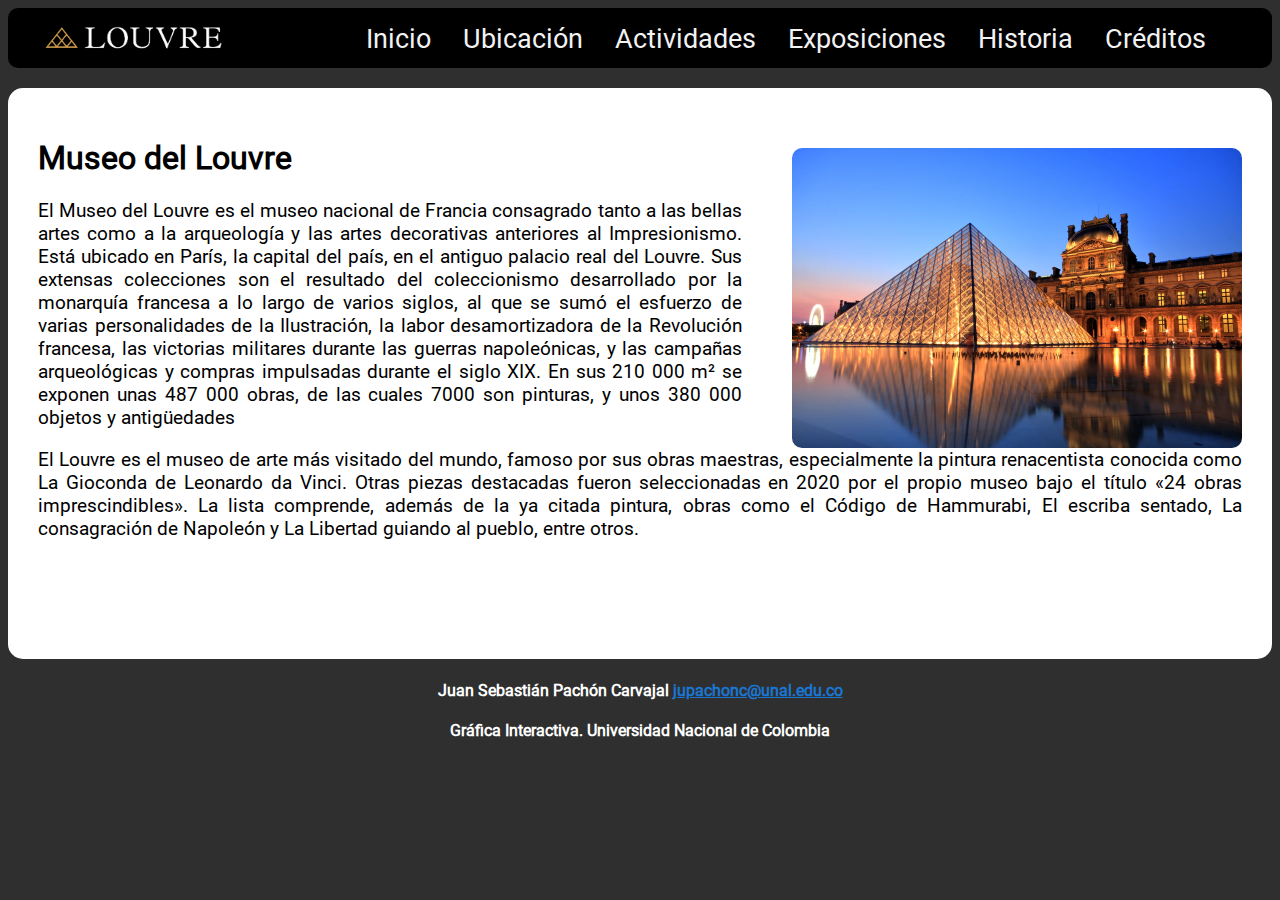
<file: GraficaInteractiva/index.html>
<!--DOCTYPE señala que es un documento html5-->
<!DOCTYPE html>
<html>
    <head>
        <meta charset="UTF-8"> <!-- Codificacion de caracteres utilizada -->
        <meta lang="es"> <!-- Definicion del lenguaje -->
        <title>Museo del Louvre</title> <!-- Titulo de la pagina -->
        <link href="styles/styles.css" rel="stylesheet" type="text/css"><!-- Hoja de estilos -->
        <link rel="icon" href="images/favicon.svg"> <!-- Icono de la pagina -->
    </head>
    <body>
    <header>
        <!-- Barra de navegación común en todos los archivos -->
        <a href="index.html"><img class="logoNoPadding" src="images/logo.png" alt="Louvre Logo" ></a>
        <input type="checkbox" id="btn-menu"><!-- checkbox permite la opción boleana -->
        <label for="btn-menu"><img src="images/menu.png" width="30px"></label>
        <nav class="navbar">
          <div class="menunav">
                <a class="menuitem" href="credits.html">Créditos</a>
                <a class="menuitem" href="history.html">Historia</a>
                <a class="menuitem" href="artworks.html">Exposiciones</a>
                <a class="menuitem" href="activities.html">Actividades</a>
                <a class="menuitem" href="ubication.html">Ubicación</a>
                <a class="menuitem":active href="index.html">Inicio</a>
            </div>  
        </nav>
        
    </header>
        <!-- Contenedor de la información de la pagina -->
        <div class="container">
            <img class="rightimg" src="images/louvre_ext.webp"><!-- Imagen con clase rightimg -->

            <h1>Museo del Louvre</h1> <!-- Titulo de la informacion general de la pagina-->
            <!-- Contenido con informacion general -->
            <p class="justify">El Museo del Louvre es el museo nacional de Francia consagrado tanto a las bellas artes como a la arqueología y 
                las artes decorativas anteriores al Impresionismo. Está ubicado en París, la capital del país, en el antiguo 
                palacio real del Louvre. Sus extensas colecciones son el resultado del coleccionismo desarrollado por la monarquía 
                francesa a lo largo de varios siglos, al que se sumó el esfuerzo de varias personalidades de la Ilustración, 
                la labor desamortizadora de la Revolución francesa, las victorias militares durante las guerras napoleónicas, 
                y las campañas arqueológicas y compras impulsadas durante el siglo XIX. En sus 210 000 m² se exponen unas 487 000 obras, 
                de las cuales 7000 son pinturas, y unos 380 000 objetos y antigüedades</p>

            <p class="justify">El Louvre es el museo de arte más visitado del mundo, famoso por sus obras maestras, especialmente la pintura renacentista 
                conocida como La Gioconda de Leonardo da Vinci. ​Otras piezas destacadas fueron seleccionadas en 2020 por el propio museo 
                bajo el título «24 obras imprescindibles». La lista comprende, además de la ya citada pintura, obras como el Código de Hammurabi, 
                El escriba sentado, La consagración de Napoleón y La Libertad guiando al pueblo, entre otros.</p>

        </div>

        <!-- Pie de página con datos de contacto -->
        <footer>
            <h4>Juan Sebastián Pachón Carvajal <a href="mailto:jupachonc@unal.edu.co">jupachonc@unal.edu.co</a></p></h4> <!-- Nombre y vinculo para enviar correo -->
            <h4>Gráfica Interactiva. Universidad Nacional de Colombia</h4><!-- Descripcion de la materia y universidad -->
        </footer>
    </body>
</html>
</file>
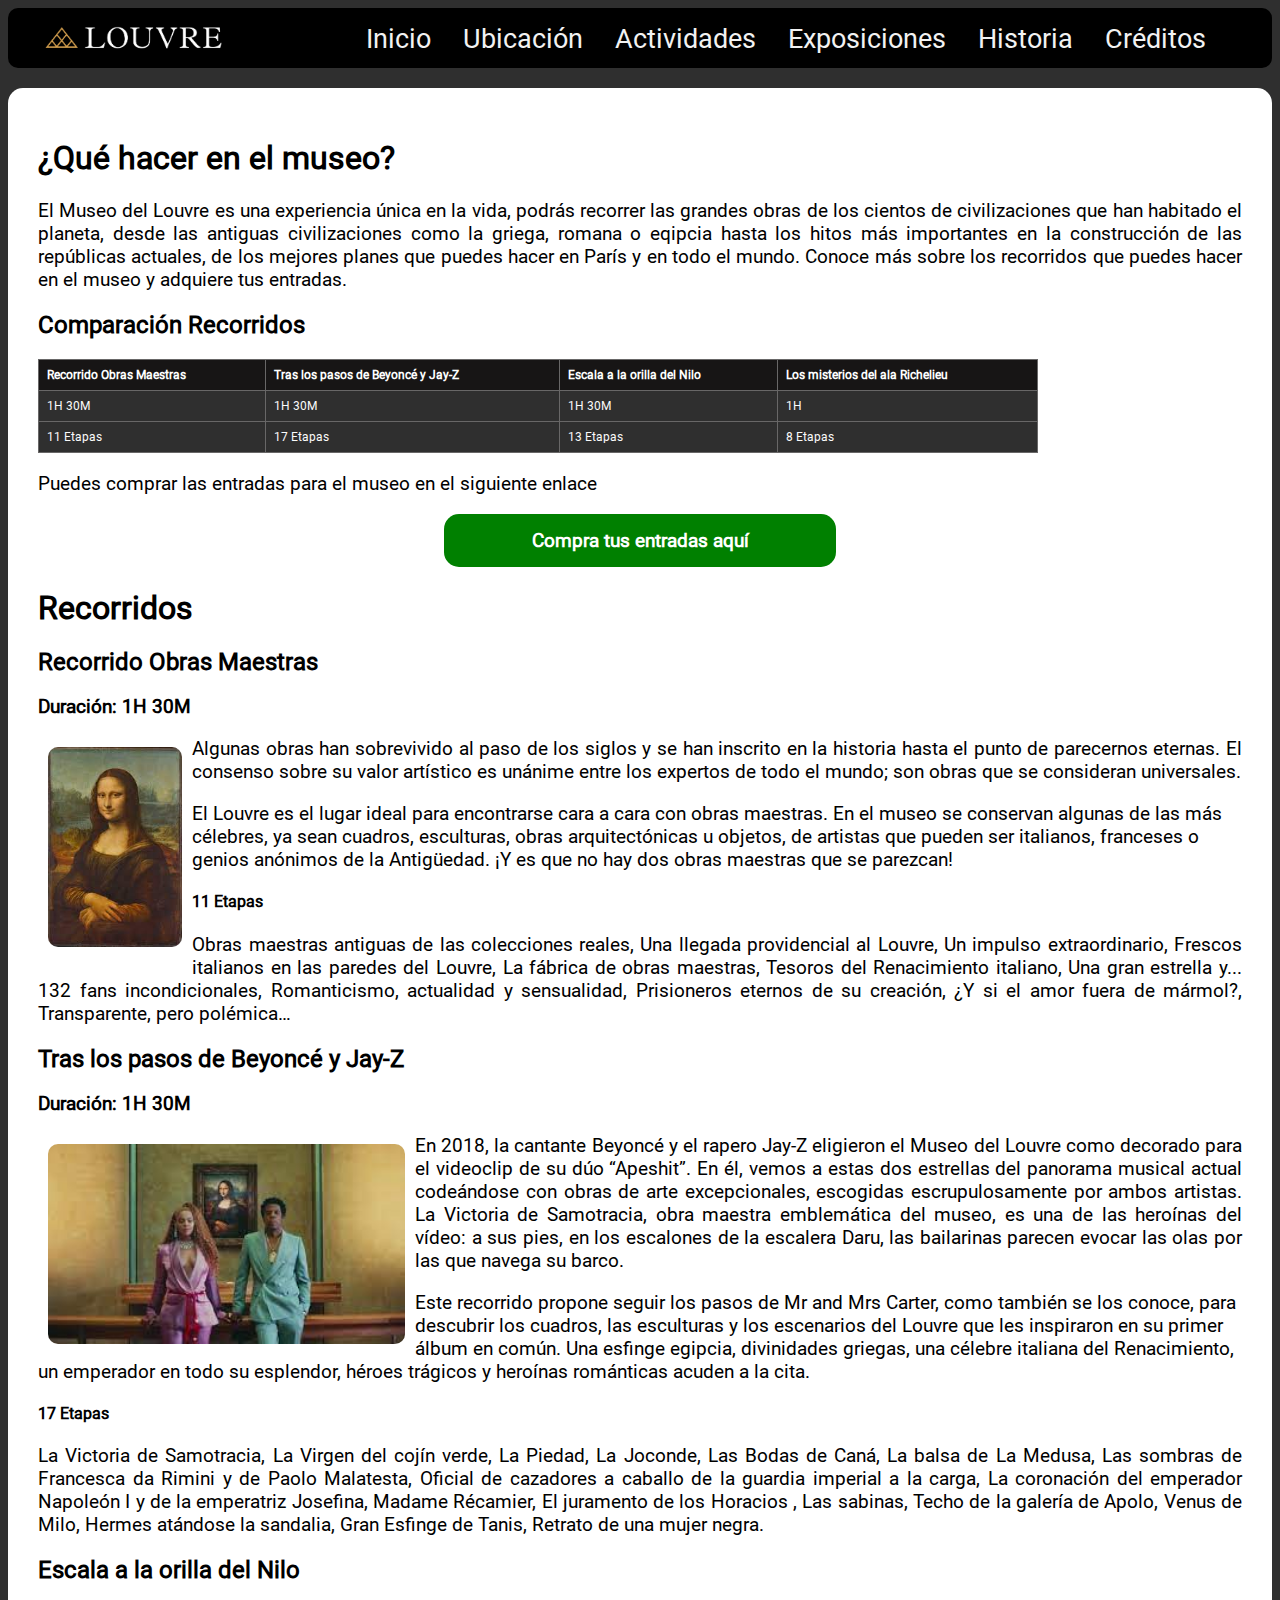
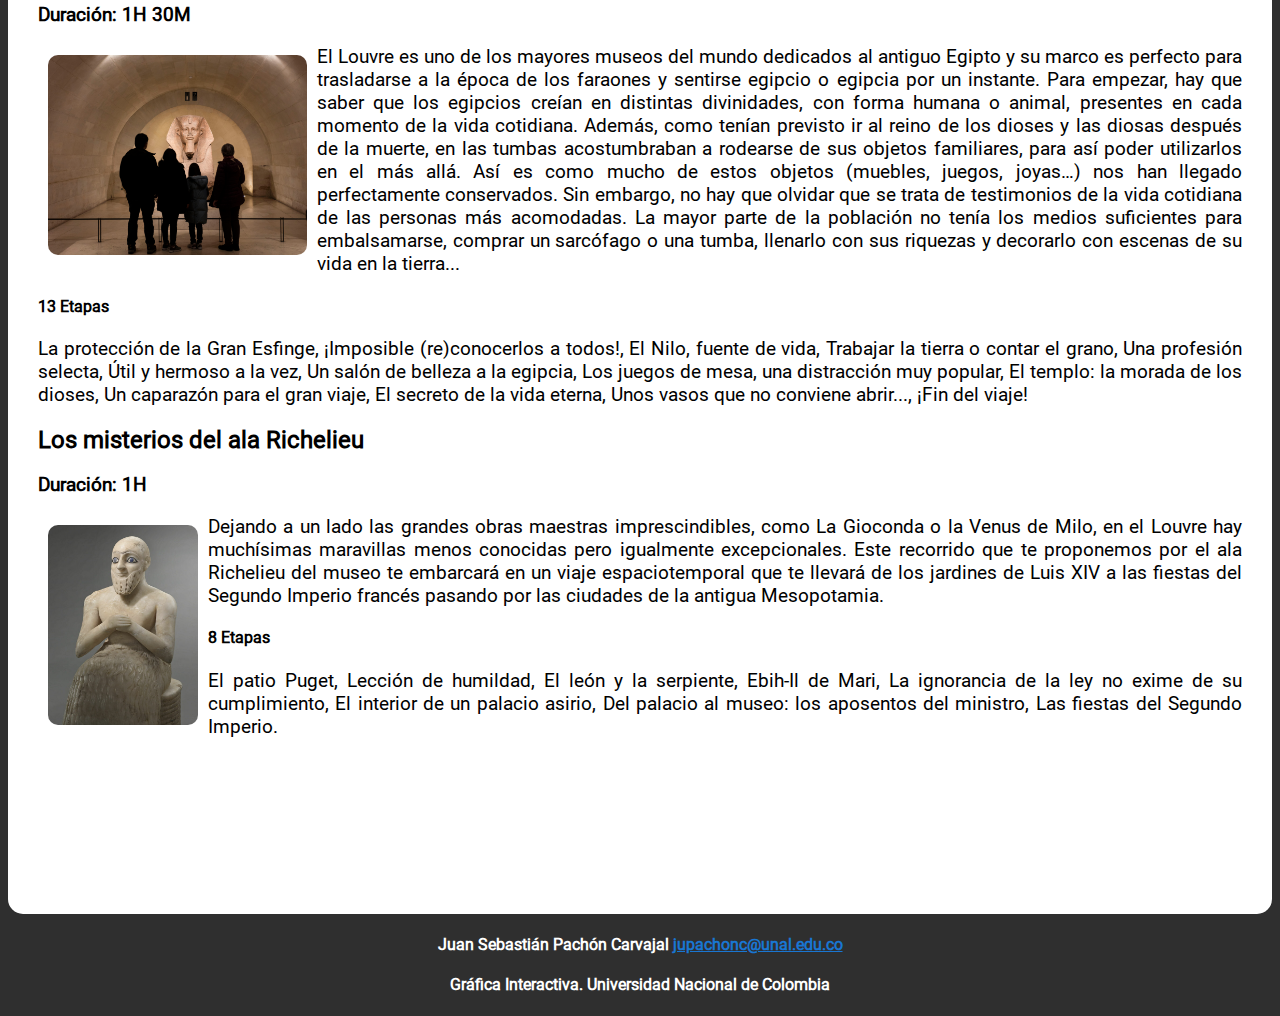
<file: GraficaInteractiva/activities.html>
<!--DOCTYPE señala que es un documento html5-->
<!DOCTYPE html>
<html>
    <head>
        <meta charset="UTF-8"> <!-- Codificacion de caracteres utilizada -->
        <meta lang="es"> <!-- Definicion del lenguaje -->
        <title>Actividades - Museo del Louvre</title> <!-- Titulo de la pagina -->
        <link href="styles/styles.css" rel="stylesheet" type="text/css"><!-- Hoja de estilos -->
        <link rel="icon" href="images/favicon.svg"> <!-- Icono de la pagina -->
    </head>
    <body>
        <header>
            <!-- Barra de navegación común en todos los archivos -->
            <a href="index.html"><img class="logoNoPadding" src="images/logo.png" alt="Louvre Logo" ></a>
            <input type="checkbox" id="btn-menu"><!-- checkbox permite la opción boleana -->
            <label for="btn-menu"><img src="images/menu.png" width="30px"></label>
            <nav class="navbar">
              <div class="menunav">
                    <a class="menuitem" href="credits.html">Créditos</a>
                    <a class="menuitem" href="history.html">Historia</a>
                    <a class="menuitem" href="artworks.html">Exposiciones</a>
                    <a class="menuitem" href="activities.html">Actividades</a>
                    <a class="menuitem" href="ubication.html">Ubicación</a>
                    <a class="menuitem":active href="index.html">Inicio</a>
                </div>  
            </nav>
            
        </header>
        <!-- Contenedor de la información -->
        <div class="container">

            <h1>¿Qué hacer en el museo?</h1>
            <p class="justify">El Museo del Louvre es una experiencia única en la vida, podrás recorrer las grandes obras de los cientos de civilizaciones
                que han habitado el planeta, desde las antiguas civilizaciones como la griega, romana o eqipcia hasta los hitos más importantes
                en la construcción de las repúblicas actuales, de los mejores planes que puedes hacer en París y en todo el mundo. Conoce más sobre 
                los recorridos que puedes hacer en el museo y adquiere tus entradas.
            </p>

            <div id="comparacion">
                <h2>Comparación Recorridos</h2>
                <!-- Tabla de comparación de los recorridos -->
                <table class="tftable" border="1">
                    <tr><th><a href="#obrasmaestras">Recorrido Obras Maestras</a></th><th><a href="#beyoncejayz">Tras los pasos de Beyoncé y Jay-Z</a></th><th><a href="#orillanilo">Escala a la orilla del Nilo</a></th><th><a href="#richelieu">Los misterios del ala Richelieu</a></th></tr>
                    <tr><td>1H 30M</td><td>1H 30M</td><td>1H 30M</td><td>1H</td></tr>
                    <tr><td>11 Etapas</td><td>17 Etapas</td><td>13 Etapas</td><td>8 Etapas</td></tr>
                </table>
            </div>

            <p class="justify">Puedes comprar las entradas para el museo en el siguiente enlace
            </p>

            <!-- Botón con link externo para la compra de entradas -->
            <div class="botonCompra">
                <br><br>
                <a href="https://www.paris.es/actividades/entrada-museo-louvre" target="_blank">Compra tus entradas aquí</a>
                <br><br>
            </div>

            <h1>Recorridos</h1>
            <!-- Div por cada recorrido-->
            <div id="obrasmaestras">
                <h2>Recorrido Obras Maestras</h2>
                <h3>Duración: 1H 30M</h3>
                <p class="justify"><img class="intextimg" src="./images/gioconda.jpeg" align="left" height="200" alt="Gioconda">Algunas obras han sobrevivido al paso de los siglos y se han inscrito
                    en la historia hasta el punto de parecernos eternas. El consenso sobre su valor artístico es unánime entre los expertos de todo el mundo; 
                    son obras que se consideran universales.</p>
                    <p>El Louvre es el lugar ideal para encontrarse cara a cara con obras maestras. 
                    En el museo se conservan algunas de las más célebres, ya sean cuadros, esculturas, 
                    obras arquitectónicas u objetos, de artistas que pueden ser italianos, franceses o genios anónimos de la Antigüedad. 
                    ¡Y es que no hay dos obras maestras que se parezcan!</p>
                <h4>11 Etapas</h4>
                <p class="justify">Obras maestras antiguas de las colecciones reales, Una llegada providencial al Louvre, Un impulso extraordinario, Frescos italianos en las paredes del Louvre,
                    La fábrica de obras maestras, Tesoros del Renacimiento italiano, Una gran estrella y... 132 fans incondicionales, Romanticismo, actualidad y sensualidad, 
                    Prisioneros eternos de su creación, ¿Y si el amor fuera de mármol?, Transparente, pero polémica…
                </p>

                
            </div>
            <div id="beyoncejayz">
                <h2>Tras los pasos de Beyoncé y Jay-Z</h2>
                <h3>Duración: 1H 30M</h3>
                <p class="justify"><img class="intextimg" src="./images/recorrido2.jpeg" align="left" height="200" alt="Tras los pasos de Beyoncé y Jay-Z">En 2018, la cantante Beyoncé y el rapero Jay-Z eligieron el 
                    Museo del Louvre como decorado para el videoclip de su dúo “Apeshit”. En él, 
                    vemos a estas dos estrellas del panorama musical actual codeándose con obras de arte excepcionales, 
                    escogidas escrupulosamente por ambos artistas. La Victoria de Samotracia, obra maestra emblemática del museo, es una de las heroínas 
                    del vídeo: a sus pies, en los escalones de la escalera Daru, las bailarinas parecen evocar las olas por las que navega su barco.</p>
                    <p>Este recorrido propone seguir los pasos de Mr and Mrs Carter, como también se los conoce, para descubrir los cuadros, 
                        las esculturas y los escenarios del Louvre que les inspiraron en su primer álbum en común. Una esfinge egipcia, divinidades griegas, 
                        una célebre italiana del Renacimiento, un emperador en todo su esplendor, héroes trágicos y heroínas románticas acuden a la cita.</p>
                <h4>17 Etapas</h4>
                <p class="justify">La Victoria de Samotracia, La Virgen del cojín verde, La Piedad, La Joconde, Las Bodas de Caná, La balsa de La Medusa, Las sombras de Francesca da Rimini y de Paolo Malatesta,
                    Oficial de cazadores a caballo de la guardia imperial a la carga, La coronación del emperador Napoleón I y de la emperatriz Josefina, Madame Récamier, El juramento de los Horacios
                    , Las sabinas, Techo de la galería de Apolo, Venus de Milo, Hermes atándose la sandalia, Gran Esfinge de Tanis, Retrato de una mujer negra.
                </p>

            </div>
            <div id="orillanilo">
                <h2>Escala a la orilla del Nilo</h2>
                <h3>Duración: 1H 30M</h3>
                <p class="justify"><img class="intextimg" src="./images/recorrido3.jpg" align="left" height="200" alt="Orilla del rio nilo">El Louvre es uno de los mayores museos del mundo dedicados al antiguo Egipto y su marco 
                    es perfecto para trasladarse a la época de los faraones y sentirse egipcio o egipcia por un instante. Para empezar, hay que saber que los egipcios creían en distintas 
                    divinidades, con forma humana o animal, presentes en cada momento de la vida cotidiana. Además, como tenían previsto ir al reino de los dioses y las diosas después 
                    de la muerte, en las tumbas acostumbraban a rodearse de sus objetos familiares, para así poder utilizarlos en el más allá. Así es como mucho de estos objetos 
                    (muebles, juegos, joyas…) nos han llegado perfectamente conservados. Sin embargo, no hay que olvidar que se trata de testimonios de la vida cotidiana de las personas 
                    más acomodadas. La mayor parte de la población no tenía los medios suficientes para embalsamarse, comprar un sarcófago o una tumba, llenarlo con sus riquezas y 
                    decorarlo con escenas de su vida en la tierra...</p>
                <h4>13 Etapas</h4>
                <p class="justify">La protección de la Gran Esfinge, ¡Imposible (re)conocerlos a todos!, El Nilo, fuente de vida, Trabajar la tierra o contar el grano, Una profesión selecta, Útil y hermoso a la vez,
                    Un salón de belleza a la egipcia, Los juegos de mesa, una distracción muy popular, El templo: la morada de los dioses, Un caparazón para el gran viaje, El secreto de la vida eterna, Unos vasos que no conviene abrir..., ¡Fin del viaje! 
                </p>

            </div>
            <div id="richelieu">
                <h2>Los misterios del ala Richelieu </h2>
                <h3>Duración: 1H</h3>
                <p class="justify"><img class="intextimg" src="./images/recorrido4.JPG" align="left" height="200" alt="Ala Richelieu">Dejando a un lado las grandes obras maestras imprescindibles, como La Gioconda o la Venus de Milo, 
                    en el Louvre hay muchísimas maravillas menos conocidas pero igualmente excepcionales.
                    Este recorrido que te proponemos por el ala Richelieu del museo te embarcará en un viaje espaciotemporal que te llevará de los jardines de Luis XIV a 
                    las fiestas del Segundo Imperio francés pasando por las ciudades de la antigua Mesopotamia.</p>
                <h4>8 Etapas</h4>
                <p class="justify">El patio Puget, Lección de humildad, El león y la serpiente, Ebih-Il de Mari, La ignorancia de la ley no exime de su cumplimiento, El interior de un palacio asirio, 
                    Del palacio al museo: los aposentos del ministro, Las fiestas del Segundo Imperio.

                </p>



            </div>
            <br><br><br>


        </div>

        <!-- Pie de página con datos de contacto -->
        <footer>
            <h4>Juan Sebastián Pachón Carvajal <a class="linksthead" href="mailto:jupachonc@unal.edu.co">jupachonc@unal.edu.co</a></p></h4> <!-- Nombre y vinculo para enviar correo -->
            <h4>Gráfica Interactiva. Universidad Nacional de Colombia</h4><!-- Descripcion de la materia y universidad -->
        </footer>
    </body>
</html>
</file>
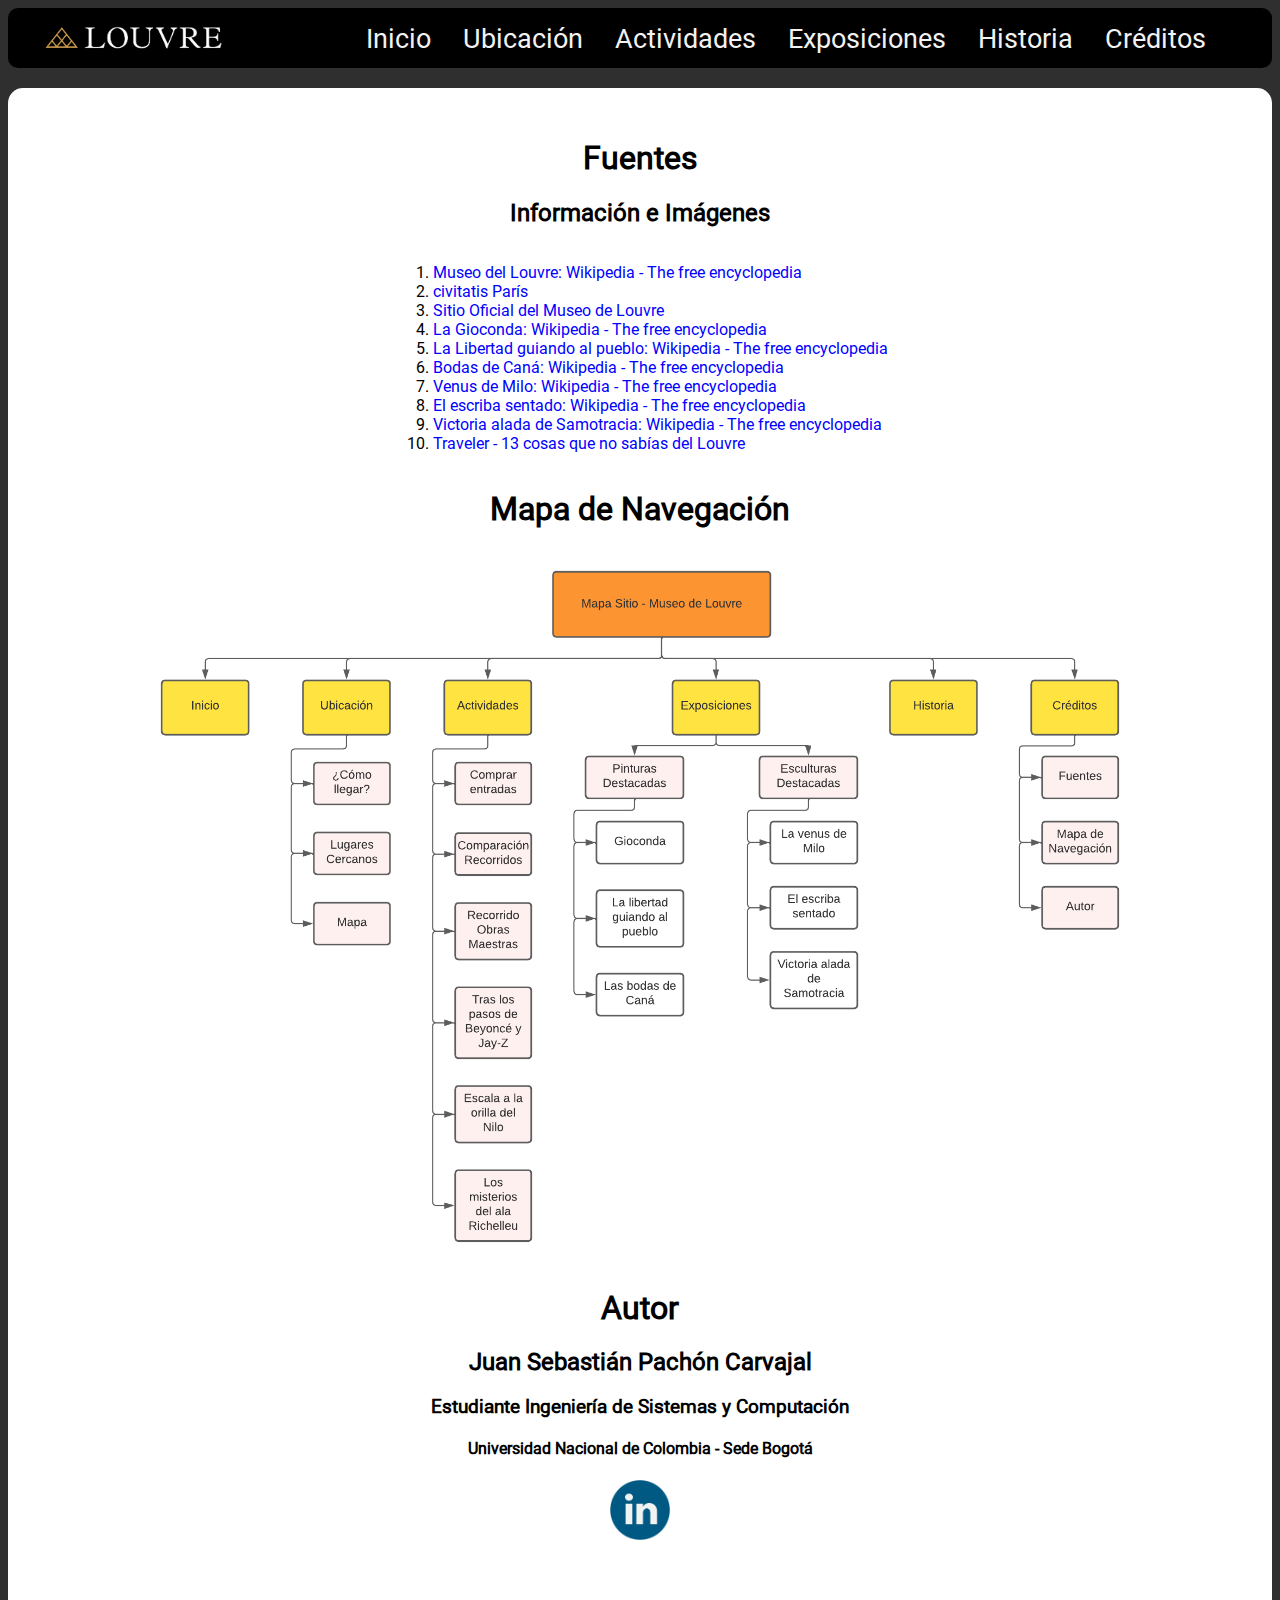
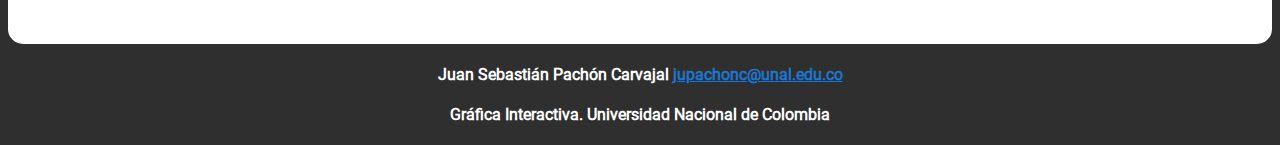
<file: GraficaInteractiva/credits.html>
<!--DOCTYPE señala que es un documento html5-->
<!DOCTYPE html>
<html>
    <head>
        <meta charset="UTF-8"> <!-- Codificacion de caracteres utilizada -->
        <meta lang="es"> <!-- Definicion del lenguaje -->
        <title>Créditos - Museo del Louvre</title> <!-- Titulo de la pagina -->
        <link href="styles/styles.css" rel="stylesheet" type="text/css"><!-- Hoja de estilos -->
        <link rel="icon" href="images/favicon.svg"> <!-- Icono de la pagina -->

    </head>
    <body>
        <header>
            <!-- Barra de navegación común en todos los archivos -->
            <a href="index.html"><img class="logoNoPadding" src="images/logo.png" alt="Louvre Logo" ></a>
            <input type="checkbox" id="btn-menu"><!-- checkbox permite la opción boleana -->
            <label for="btn-menu"><img src="images/menu.png" width="30px"></label>
            <nav class="navbar">
              <div class="menunav">
                    <a class="menuitem" href="credits.html">Créditos</a>
                    <a class="menuitem" href="history.html">Historia</a>
                    <a class="menuitem" href="artworks.html">Exposiciones</a>
                    <a class="menuitem" href="activities.html">Actividades</a>
                    <a class="menuitem" href="ubication.html">Ubicación</a>
                    <a class="menuitem":active href="index.html">Inicio</a>
                </div>  
            </nav>
            
        </header>
        <div class="container centerdiv">

            <h1>Fuentes</h1>
            <h2>Información e Imágenes</h2>
            <ol>
                <!-- Enumeracion para presentar los recursos sacados de otros sitios -->
                <li><a class="linkscredits" href="https://es.wikipedia.org/wiki/Museo_del_Louvre" target="_blank">Museo del Louvre: Wikipedia - The free encyclopedia</a></li> <!-- Primer elemento de la lista -->
                <li><a class="linkscredits" href="https://www.paris.es/" target="_blank">civitatis París</a></li>
                <li><a class="linkscredits" href="https://www.louvre.fr/" target="_blank">Sitio Oficial del Museo de Louvre</a></li>
                <li><a class="linkscredits" href="https://es.wikipedia.org/wiki/La_Gioconda" target="_blank">La Gioconda: Wikipedia - The free encyclopedia</a></li>
                <li><a class="linkscredits" href="https://es.wikipedia.org/wiki/La_Libertad_guiando_al_pueblo" target="_blank">La Libertad guiando al pueblo: Wikipedia - The free encyclopedia</a></li>
                <li><a class="linkscredits" href="https://es.wikipedia.org/wiki/Bodas_de_Can%C3%A1" target="_blank">Bodas de Caná: Wikipedia - The free encyclopedia</a></li>
                <li><a class="linkscredits" href="https://es.wikipedia.org/wiki/Venus_de_Milo" target="_blank">Venus de Milo: Wikipedia - The free encyclopedia</a></li>
                <li><a class="linkscredits" href="https://es.wikipedia.org/wiki/El_escriba_sentado" target="_blank">El escriba sentado: Wikipedia - The free encyclopedia</a></li>
                <li><a class="linkscredits" href="https://es.wikipedia.org/wiki/Victoria_alada_de_Samotracia" target="_blank">Victoria alada de Samotracia: Wikipedia - The free encyclopedia</a></li>
                <li><a class="linkscredits" href="https://www.traveler.es/viajes-urbanos/articulos/museo-del-louvre-datos-curiosos-historia-cosas-que-no-sabias/20903" target="_blank">Traveler - 13 cosas que no sabías del Louvre</a></li>

            </ol>

                                   

                <!-- Mapa de navegacion -->
                <h1>Mapa de Navegación</h1>
                <img class="topimg" src="images/mapa_de_navegacion.png" alt="Mapa de Navegación">
                <br>
                <!-- Información del autor -->
                <h1>Autor</h1>
                <h2>Juan Sebastián Pachón Carvajal</h2>
                <h3>Estudiante Ingeniería de Sistemas y Computación</h3>
                <h4>Universidad Nacional de Colombia - Sede Bogotá</h4>
                <a href="https://www.linkedin.com/in/sebastianpachonc" target="_blank"><img class="social" src="images/linkedin.png"></a>


        </div>

        <!-- Pie de página con datos de contacto -->
        <footer>
            <h4>Juan Sebastián Pachón Carvajal <a href="mailto:jupachonc@unal.edu.co">jupachonc@unal.edu.co</a></p></h4> <!-- Nombre y vinculo para enviar correo -->
            <h4>Gráfica Interactiva. Universidad Nacional de Colombia</h4><!-- Descripcion de la materia y universidad -->
        </footer>
    </body>
</html>
</file>
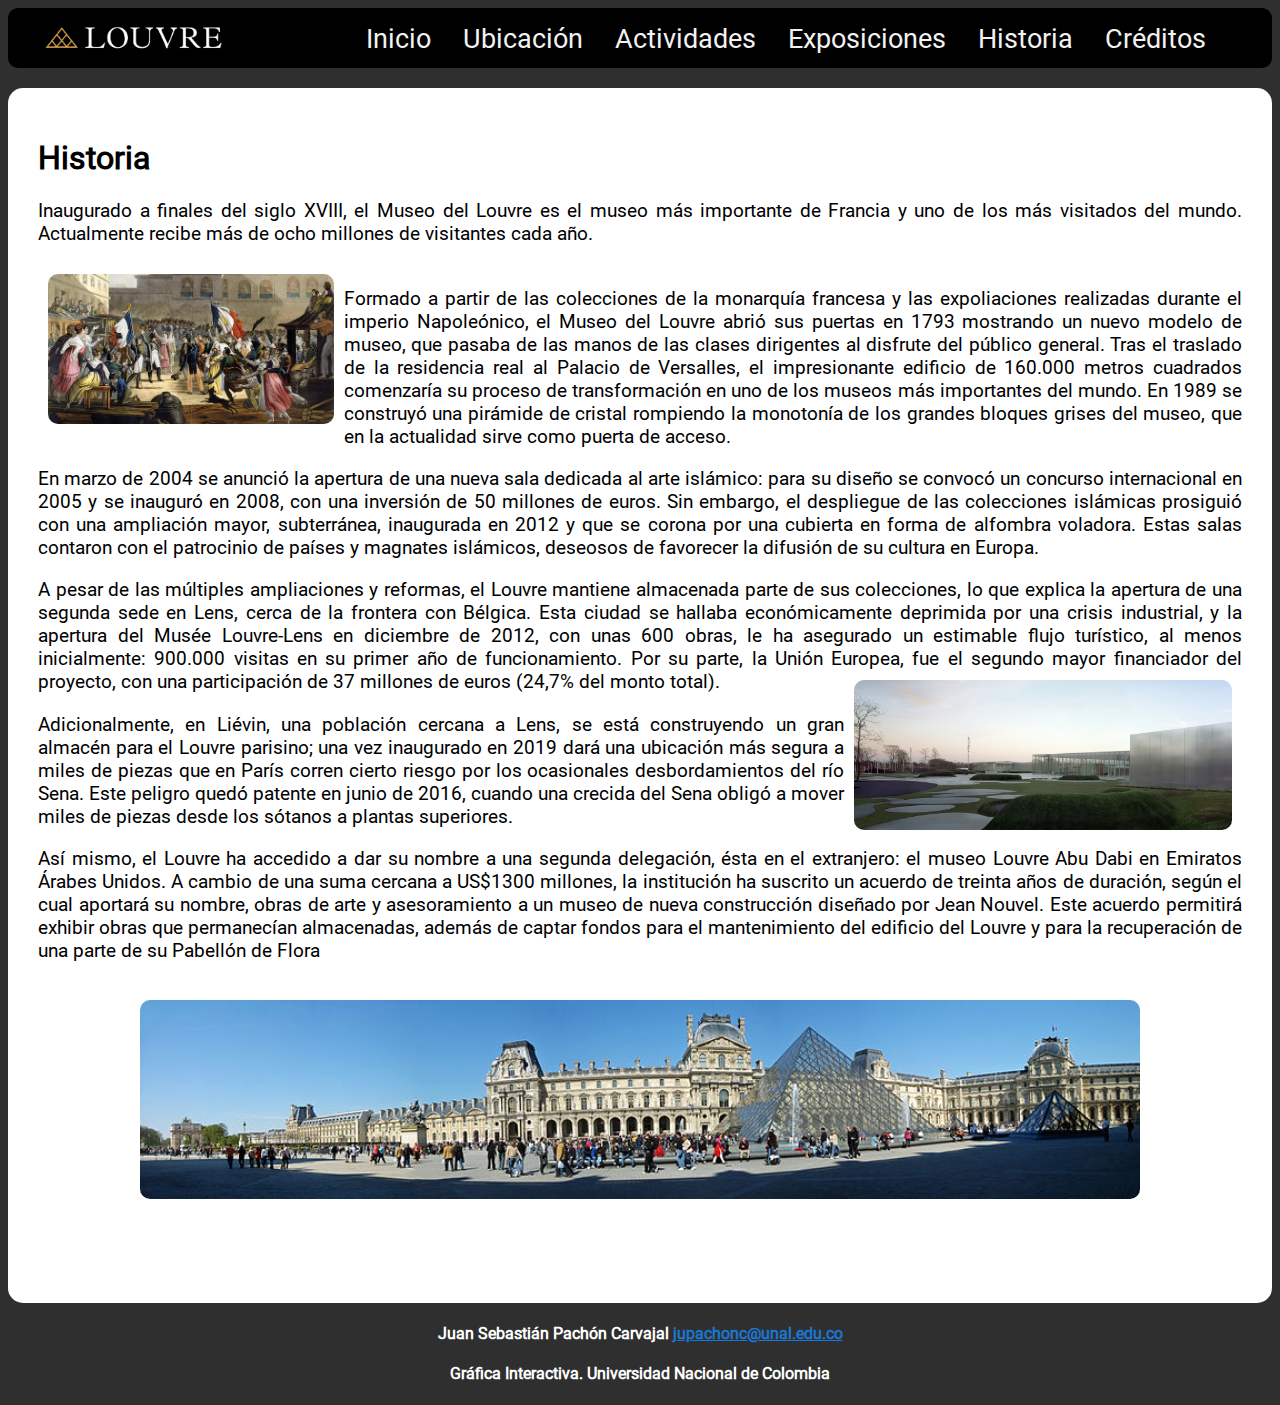
<file: GraficaInteractiva/history.html>
<!--DOCTYPE señala que es un documento html5-->
<!DOCTYPE html>
<html>
    <head>
        <meta charset="UTF-8"> <!-- Codificacion de caracteres utilizada -->
        <meta lang="es"> <!-- Definicion del lenguaje -->
        <title>Historia - Museo del Louvre</title> <!-- Titulo de la pagina -->
        <link href="styles/styles.css" rel="stylesheet" type="text/css"><!-- Hoja de estilos -->
        <link rel="icon" href="images/favicon.svg"> <!-- Icono de la pagina -->
    </head>
    <body>
        <header>
            <!-- Barra de navegación común en todos los archivos -->
            <a href="index.html"><img class="logoNoPadding" src="images/logo.png" alt="Louvre Logo" ></a>
            <input type="checkbox" id="btn-menu"><!-- checkbox permite la opción boleana -->
            <label for="btn-menu"><img src="images/menu.png" width="30px"></label>
            <nav class="navbar">
              <div class="menunav">
                    <a class="menuitem" href="credits.html">Créditos</a>
                    <a class="menuitem" href="history.html">Historia</a>
                    <a class="menuitem" href="artworks.html">Exposiciones</a>
                    <a class="menuitem" href="activities.html">Actividades</a>
                    <a class="menuitem" href="ubication.html">Ubicación</a>
                    <a class="menuitem":active href="index.html">Inicio</a>
                </div>  
            </nav>
            
        </header>
        <!-- Contenedor de tarjeta -->
        <div class="container">
            
            <h1>Historia</h1>
            <p class="justify">Inaugurado a finales del siglo XVIII, el Museo del Louvre es el museo más importante de Francia y uno de los más visitados del mundo. Actualmente recibe más de ocho millones de visitantes cada año.</p>

            <!-- Imagen dentro del parrafo alineada en el HTML -->
            <p class="justify"><img class="intextimg" src="images/imperio_napoleonico.jpg" height="150px" align="left" alt="Imperio Napoleónico"><br>Formado a partir de las colecciones de la monarquía francesa y las expoliaciones realizadas durante el imperio Napoleónico, 
                el Museo del Louvre abrió sus puertas en 1793 mostrando un nuevo modelo de museo, que pasaba de las manos de las clases 
                dirigentes al disfrute del público general. Tras el traslado de la residencia real al Palacio de Versalles, el impresionante edificio de 160.000 metros cuadrados comenzaría su proceso de transformación en uno de los museos más importantes del mundo.

                En 1989 se construyó una pirámide de cristal rompiendo la monotonía de los grandes bloques grises del museo, que en la actualidad sirve como puerta de acceso.</p>
            <p class="justify">En marzo de 2004 se anunció la apertura de una nueva sala dedicada al arte islámico: para su diseño se convocó un concurso internacional en 2005 
                y se inauguró en 2008, con una inversión de 50 millones de euros. Sin embargo, el despliegue de las colecciones islámicas prosiguió con una 
                ampliación mayor, subterránea, inaugurada en 2012 y que se corona por una cubierta en forma de alfombra voladora. 
                Estas salas contaron con el patrocinio de países y magnates islámicos, deseosos de favorecer la difusión de su cultura en Europa.</p>
            <p class="justify">A pesar de las múltiples ampliaciones y reformas, el Louvre mantiene almacenada parte de sus colecciones, lo que explica la apertura de una segunda 
                sede en Lens, cerca de la frontera con Bélgica. Esta ciudad se hallaba económicamente deprimida por una crisis industrial, 
                y la apertura del Musée Louvre-Lens en diciembre de 2012, con unas 600 obras, le ha asegurado un estimable flujo turístico, al menos 
                inicialmente: 900.000 visitas en su primer año de funcionamiento. Por su parte, la Unión Europea, fue el segundo mayor financiador del proyecto, 
                con una participación de 37 millones de euros (24,7% del monto total).<img class="intextimg" src="images/louvre-lens.jpg" height="150px" align="right" alt="Louvre Lens"></p>
            <p class="justify">Adicionalmente, en Liévin, una población cercana a Lens, se está construyendo un gran almacén para el Louvre parisino; 
                una vez inaugurado en 2019 dará una ubicación más segura a miles de piezas que en París corren cierto riesgo por los ocasionales 
                desbordamientos del río Sena. Este peligro quedó patente en junio de 2016, cuando una crecida del Sena obligó a mover miles de piezas 
                desde los sótanos a plantas superiores.</p>
            <p class="justify">Así mismo, el Louvre ha accedido a dar su nombre a una segunda delegación, ésta en el extranjero: el museo Louvre Abu Dabi en Emiratos Árabes Unidos. 
                A cambio de una suma cercana a US$1300 millones, la institución ha suscrito un acuerdo de treinta años de duración, según el cual aportará su nombre, 
                obras de arte y asesoramiento a un museo de nueva construcción diseñado por Jean Nouvel. Este acuerdo permitirá exhibir obras que permanecían 
                almacenadas, además de captar fondos para el mantenimiento del edificio del Louvre y para la recuperación de una parte de su Pabellón de Flora</p>
            <div class="centerdiv">
                <br><!-- Salto de linea para mostrar la panoramica del museo -->
                <img class="topimg" src="images/panoramica_museo.jpg" alt="Panorámica del Museo">
            </div>
        </div>

        <!-- Pie de página con datos de contacto -->
        <footer>
            <h4>Juan Sebastián Pachón Carvajal <a href="mailto:jupachonc@unal.edu.co">jupachonc@unal.edu.co</a></p></h4> <!-- Nombre y vinculo para enviar correo -->
            <h4>Gráfica Interactiva. Universidad Nacional de Colombia</h4><!-- Descripcion de la materia y universidad -->
        </footer>
    </body>
</html>
</file>
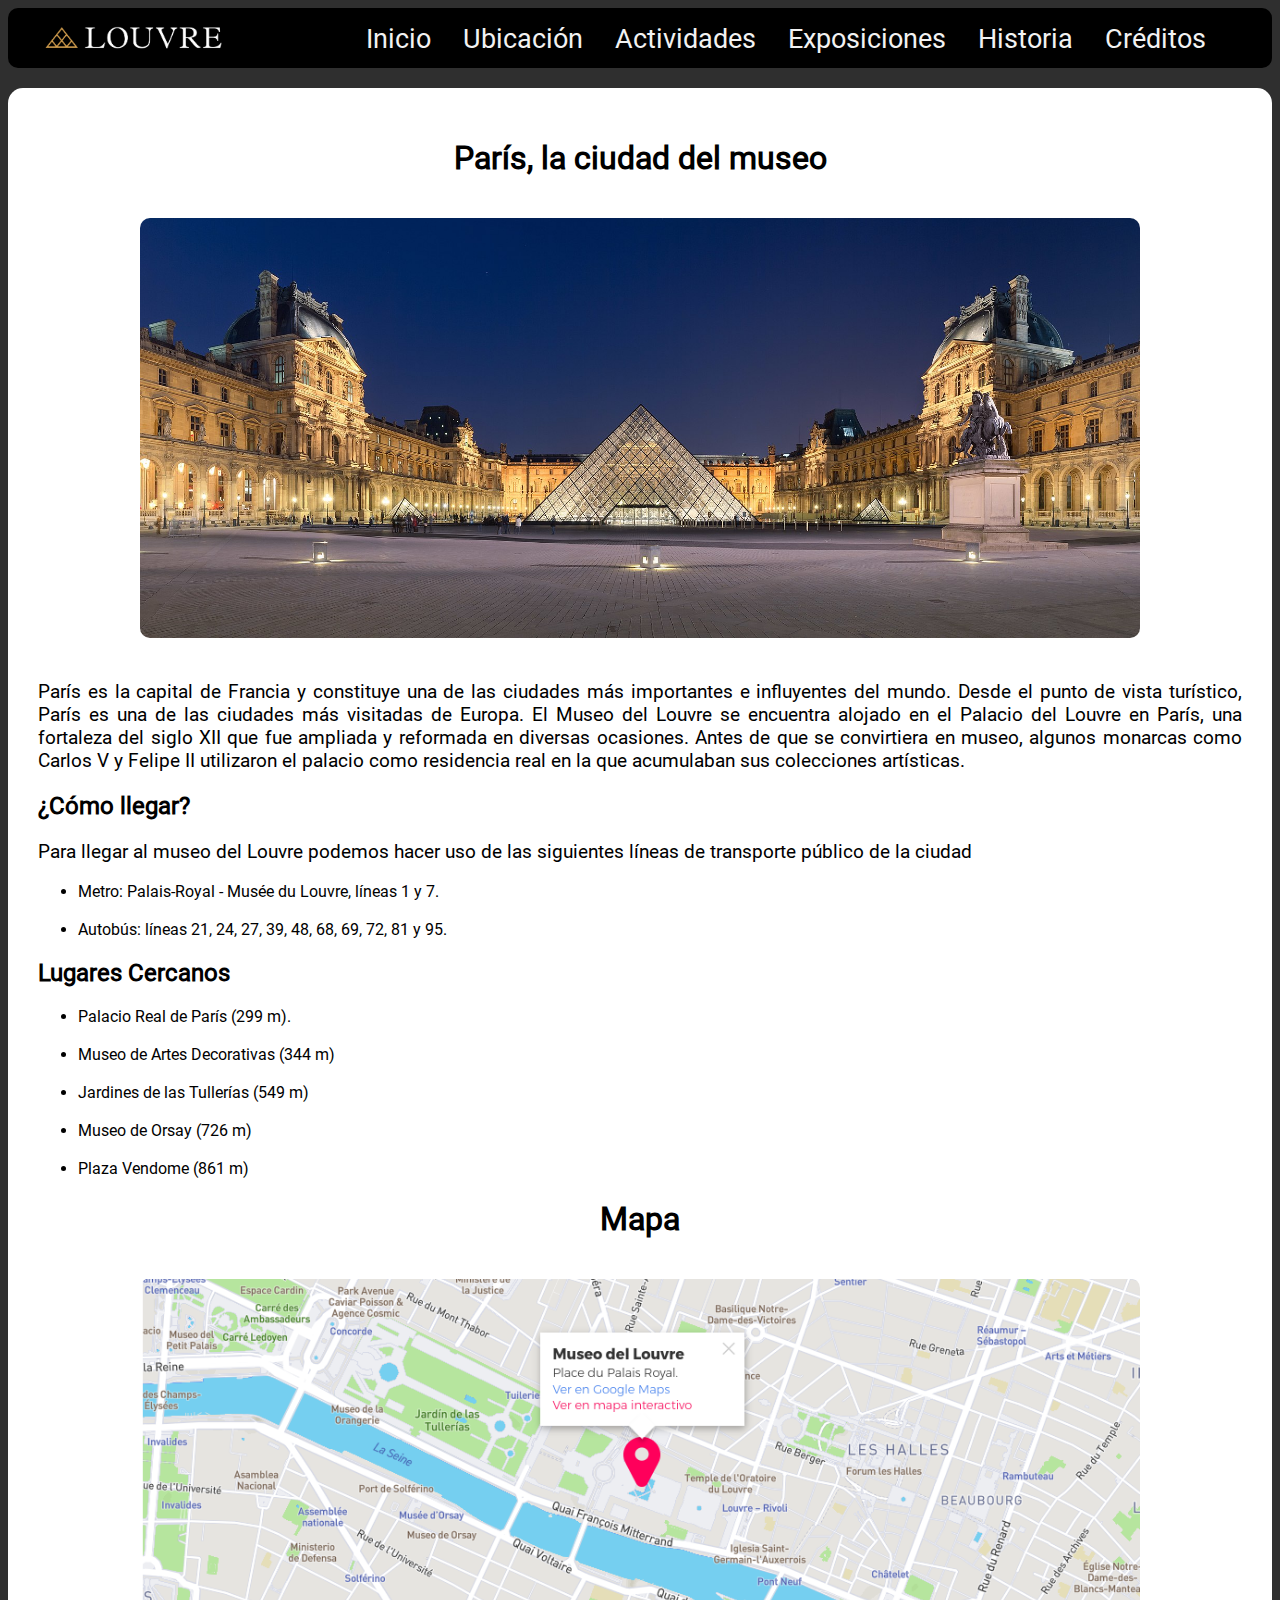
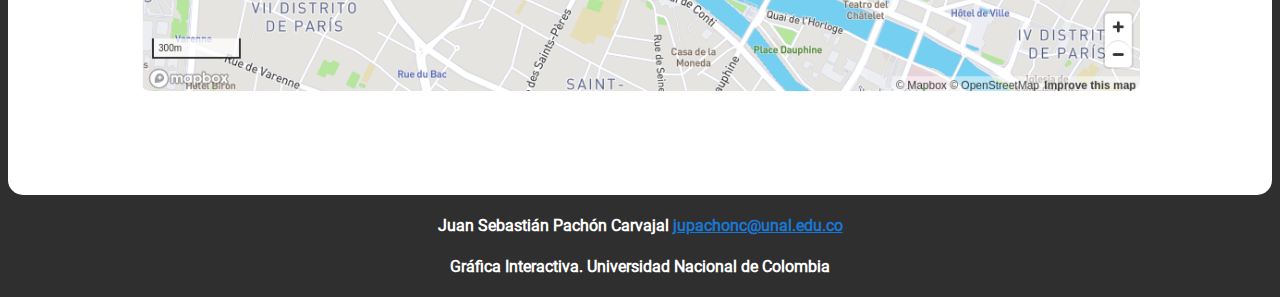
<file: GraficaInteractiva/ubication.html>
<!--DOCTYPE señala que es un documento html5-->
<!DOCTYPE html>
<html>
    <head>
        <meta charset="UTF-8"> <!-- Codificacion de caracteres utilizada -->
        <meta lang="es"> <!-- Definicion del lenguaje -->
        <title>Ubicación - Museo del Louvre</title> <!-- Titulo de la pagina -->
        <link href="styles/styles.css" rel="stylesheet" type="text/css"><!-- Hoja de estilos -->
        <link rel="icon" href="images/favicon.svg"> <!-- Icono de la pagina -->
    </head>
    <body>
        <header>
            <!-- Barra de navegación común en todos los archivos -->
            <a href="index.html"><img class="logoNoPadding" src="images/logo.png" alt="Louvre Logo" ></a>
            <input type="checkbox" id="btn-menu"><!-- checkbox permite la opción boleana -->
            <label for="btn-menu"><img src="images/menu.png" width="30px"></label>
            <nav class="navbar">
              <div class="menunav">
                    <a class="menuitem" href="credits.html">Créditos</a>
                    <a class="menuitem" href="history.html">Historia</a>
                    <a class="menuitem" href="artworks.html">Exposiciones</a>
                    <a class="menuitem" href="activities.html">Actividades</a>
                    <a class="menuitem" href="ubication.html">Ubicación</a>
                    <a class="menuitem":active href="index.html">Inicio</a>
                </div>  
            </nav>
            
        </header>
        <!-- Contenedor de la información de la pagina -->
        <div class="container">
            <!-- Div para centrar elementos -->
            <div class="centerdiv">
                <h1>París, la ciudad del museo</h1>
                <br>
                <img class="topimg" src="images/louvre_front.jpg">
            </div>
            
            <br/>
            <p class="justify">París es la capital de Francia y constituye una de las ciudades más importantes e influyentes del mundo. 
                Desde el punto de vista turístico, París es una de las ciudades más visitadas de Europa. El Museo del Louvre se encuentra alojado en el Palacio del Louvre en París, 
                una fortaleza del siglo XII que fue ampliada y reformada en diversas ocasiones.
                 Antes de que se convirtiera en museo, algunos monarcas como Carlos V y Felipe II utilizaron 
                 el palacio como residencia real en la que acumulaban sus colecciones artísticas.</p>
            <h2>¿Cómo llegar?</h2>
            <p class="justify">Para llegar al museo del Louvre podemos hacer uso de las siguientes líneas de transporte público de la ciudad</p>
            <!-- Lista de transportes disponibles -->
            <ul>
                <li>Metro: Palais-Royal - Musée du Louvre, líneas 1 y 7.</li>
                <br/>
                <li>Autobús: líneas 21, 24, 27, 39, 48, 68, 69, 72, 81 y 95.</li>
            </ul>
            <h2>Lugares Cercanos</h2>
            <!-- Lista no ordenada de lugares cercanos -->
            <ul>
                <li>Palacio Real de París (299 m).</li>
                <br/>
                <li>Museo de Artes Decorativas (344 m)</li>
                <br/>
                <li>Jardines de las Tullerías (549 m)</li>
                <br/>
                <li>Museo de Orsay (726 m)</li>
                <br/>
                <li>Plaza Vendome (861 m)</li>
            </ul>
            <!-- Div para centrar elementos -->
            <div class="centerdiv">
                <h1>Mapa</h1>
                <br>
                <img class="topimg" src="images/mapa.png">
            </div>

        </div>

        <!-- Pie de página con datos de contacto -->
        <footer>
            <h4>Juan Sebastián Pachón Carvajal <a href="mailto:jupachonc@unal.edu.co">jupachonc@unal.edu.co</a></p></h4> <!-- Nombre y vínculo para enviar correo -->
            <h4>Gráfica Interactiva. Universidad Nacional de Colombia</h4><!-- Descrición de la materia y universidad -->
        </footer>
    </body>
</html>
</file>
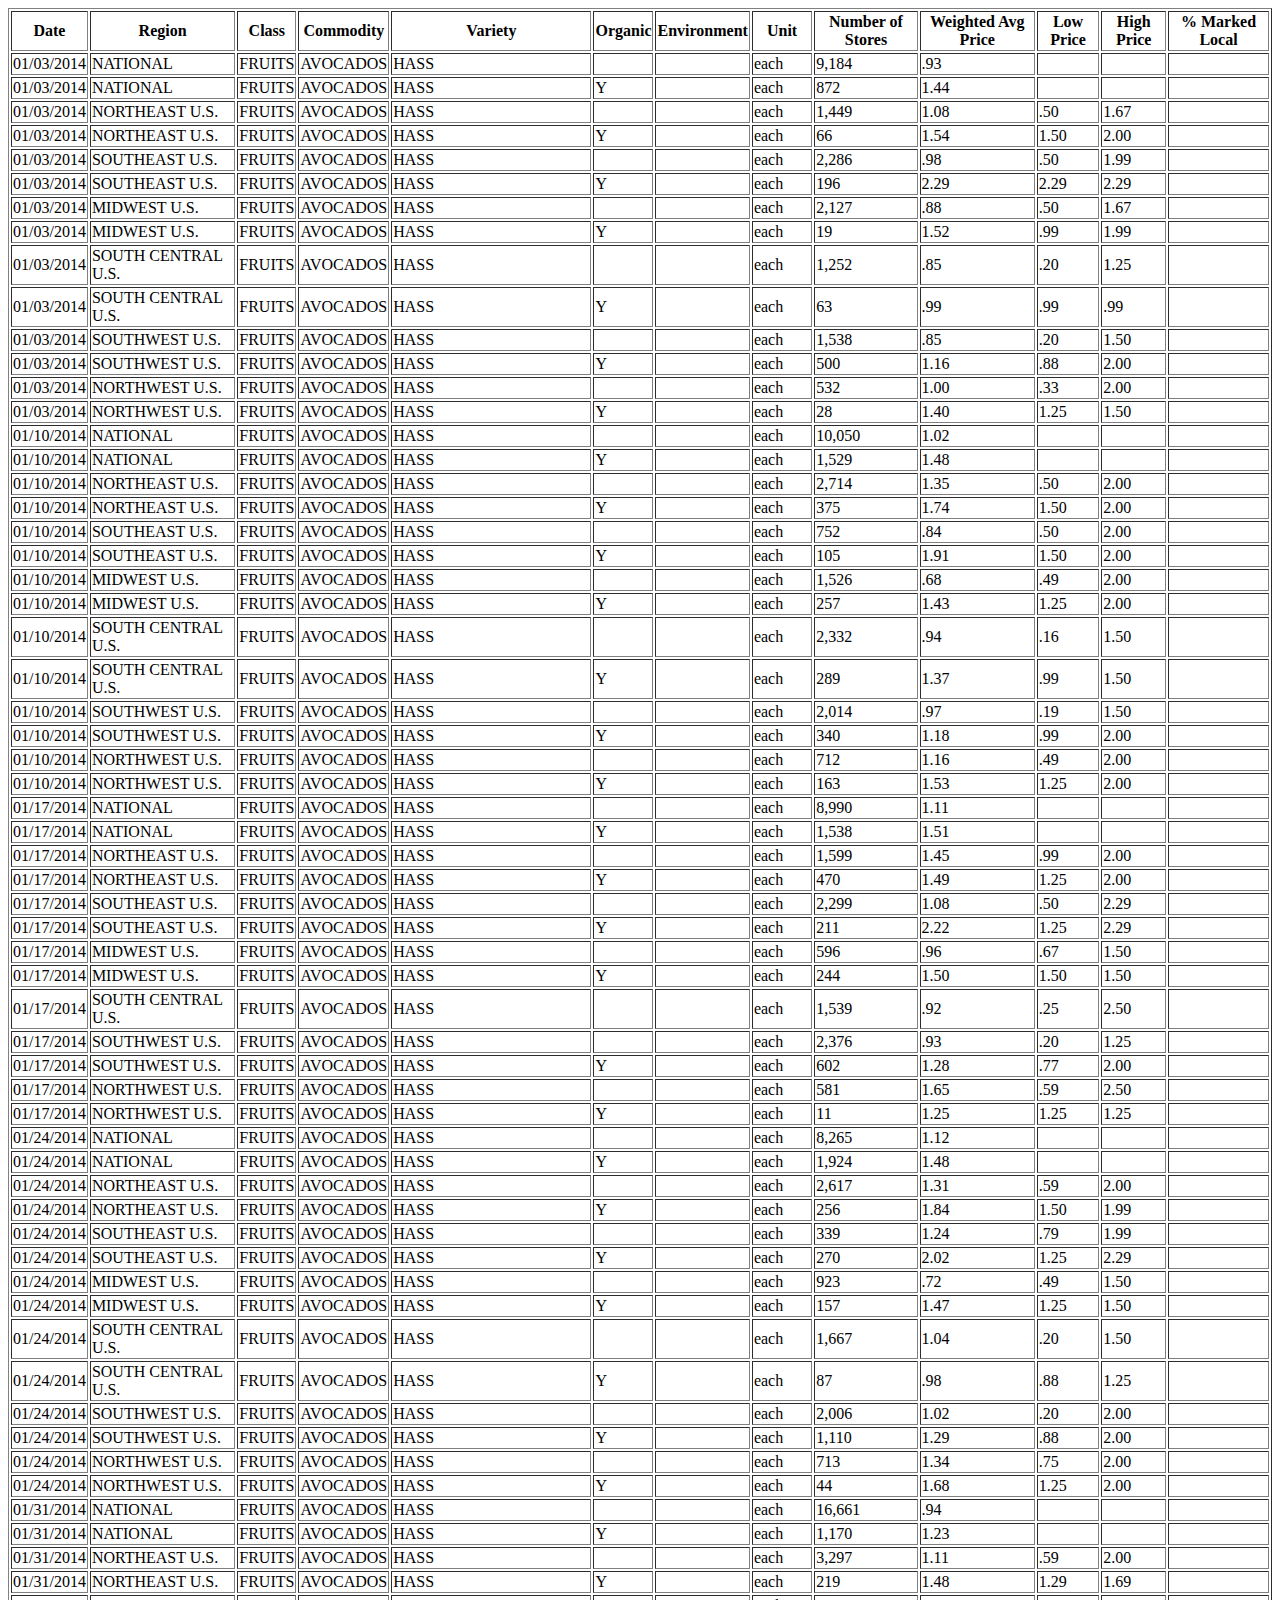
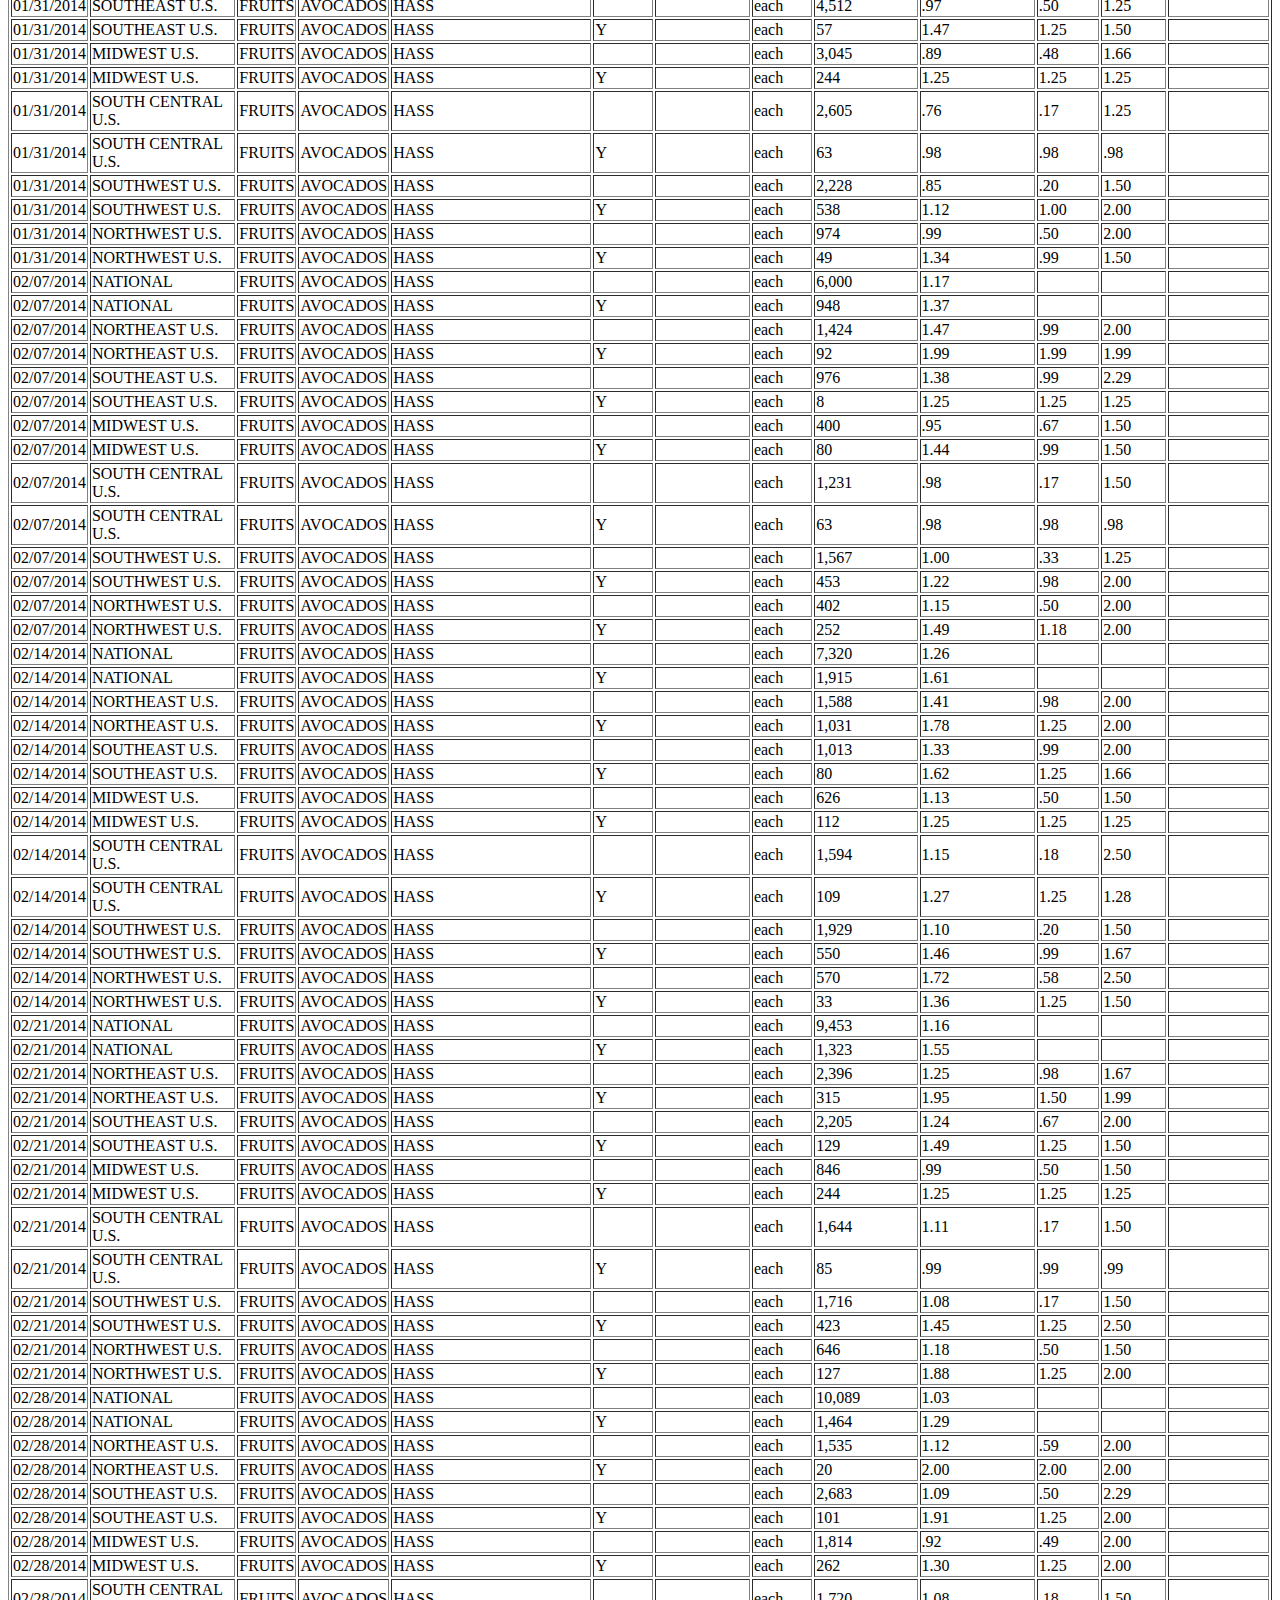
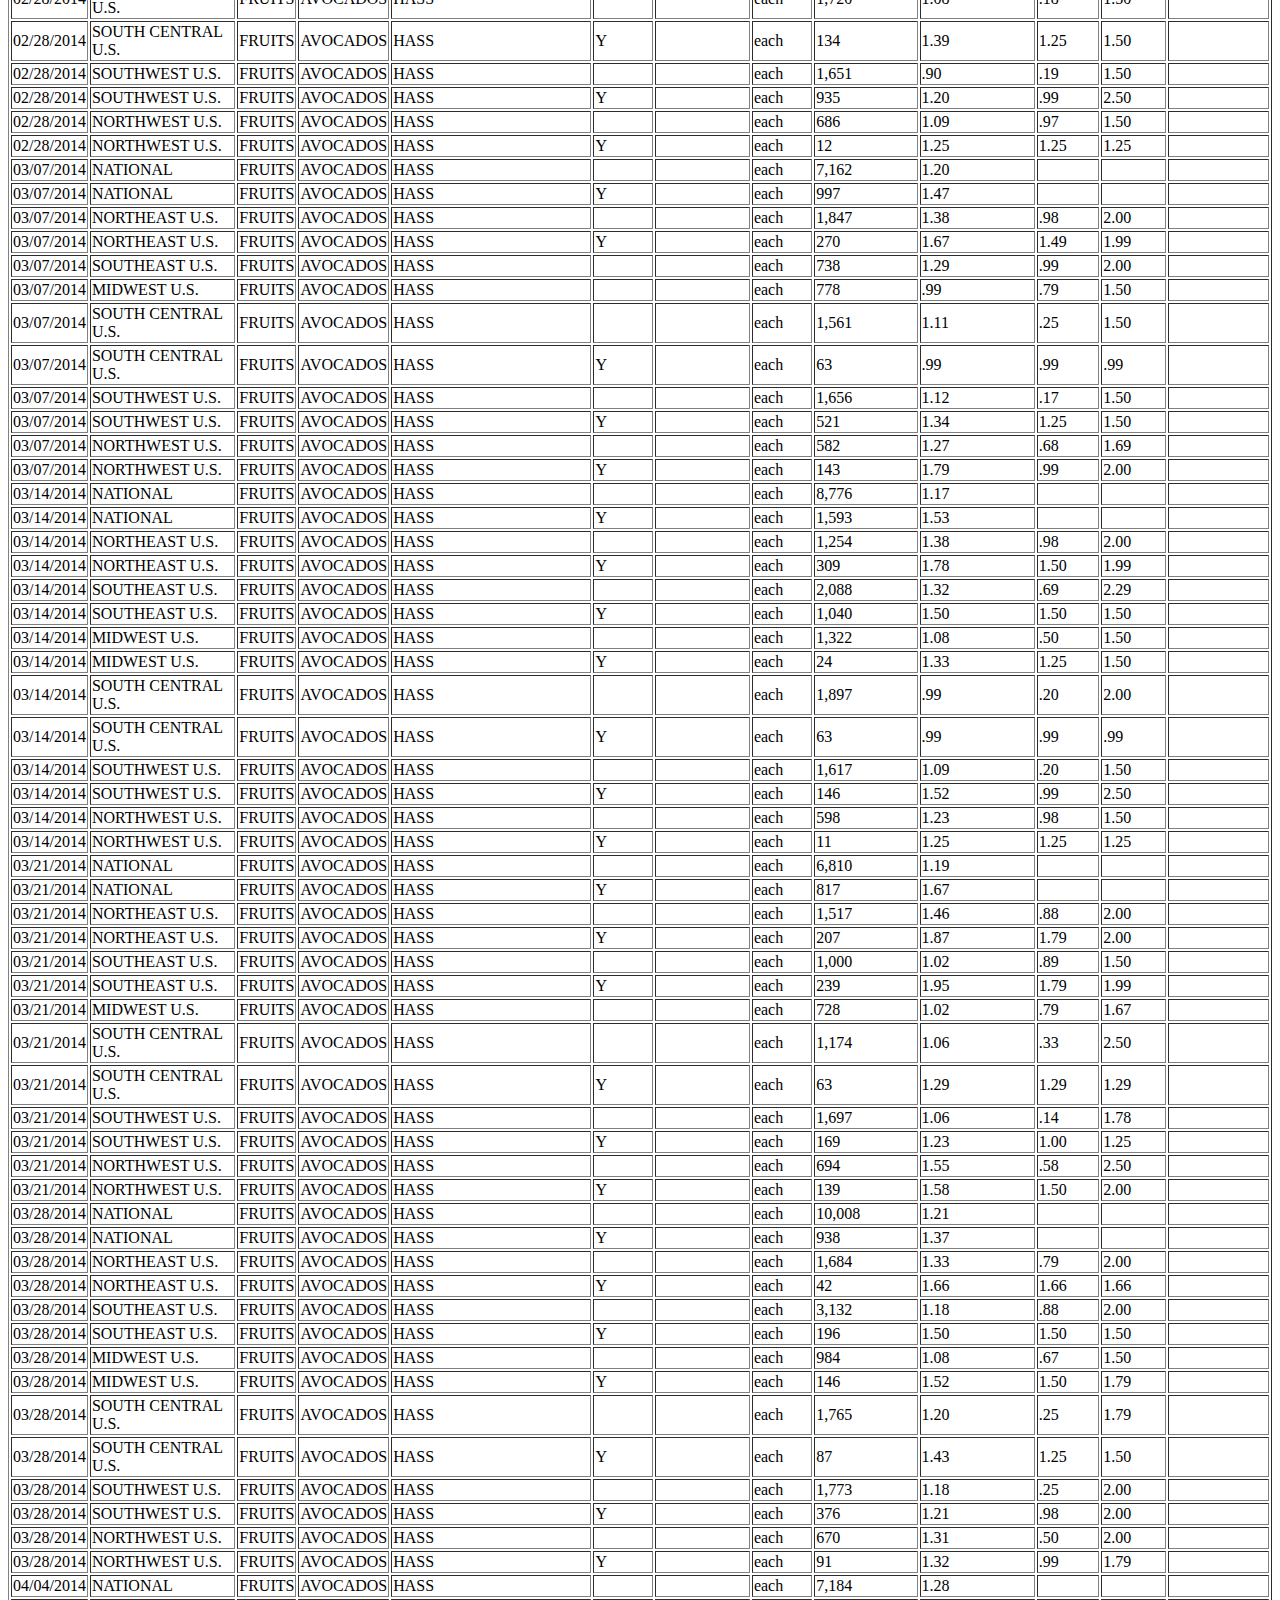
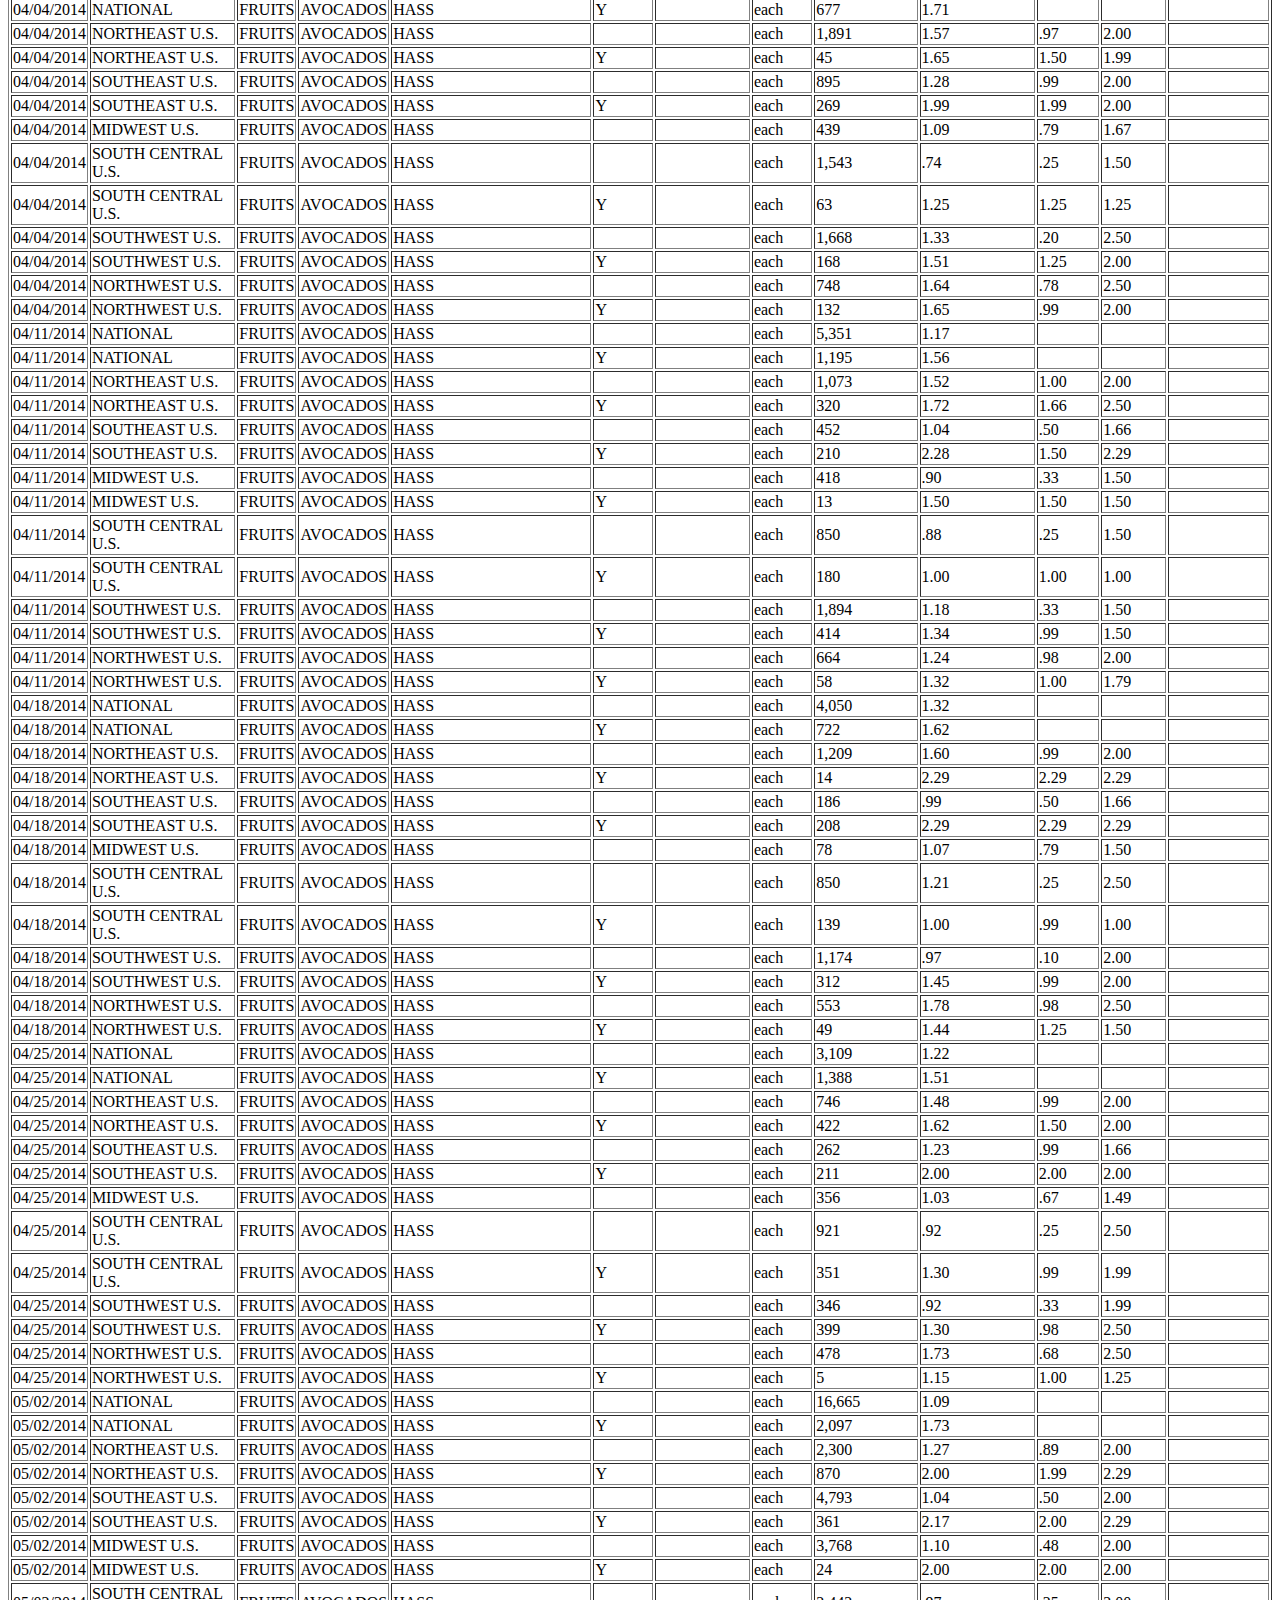
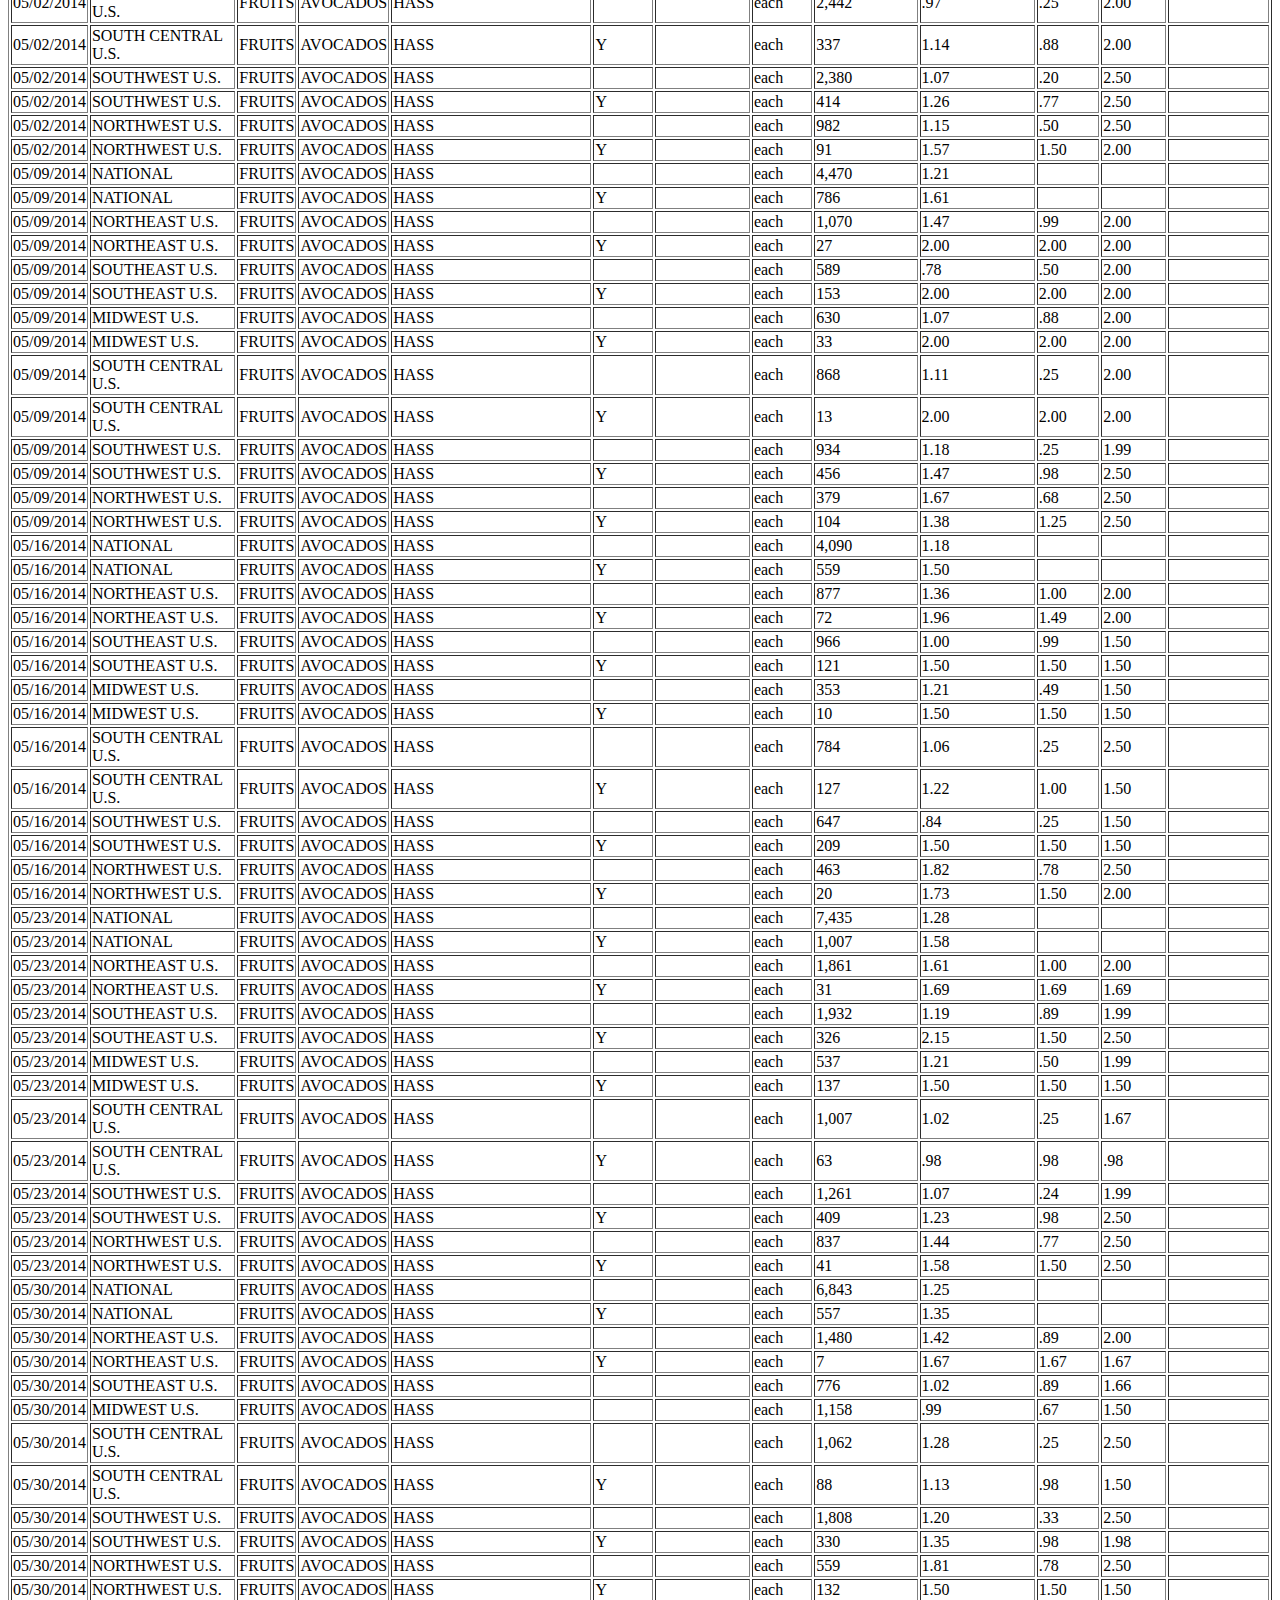
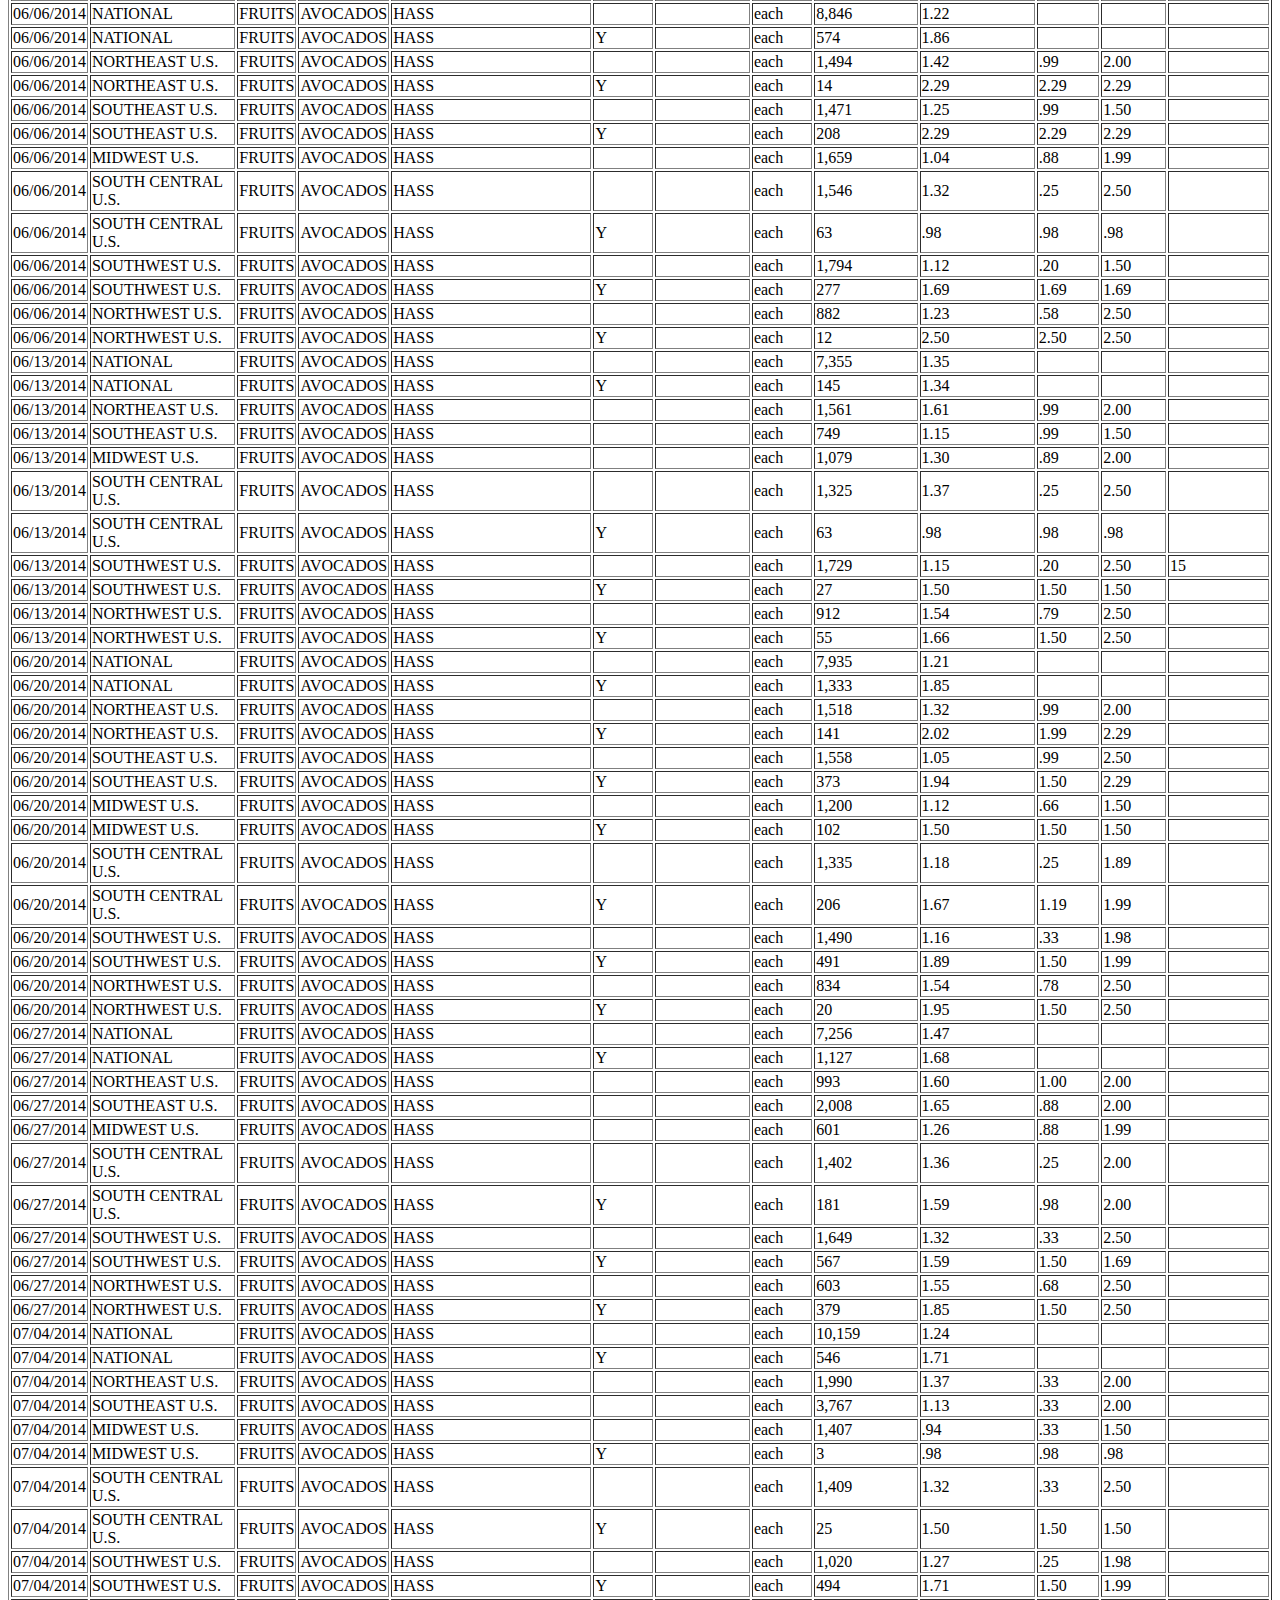
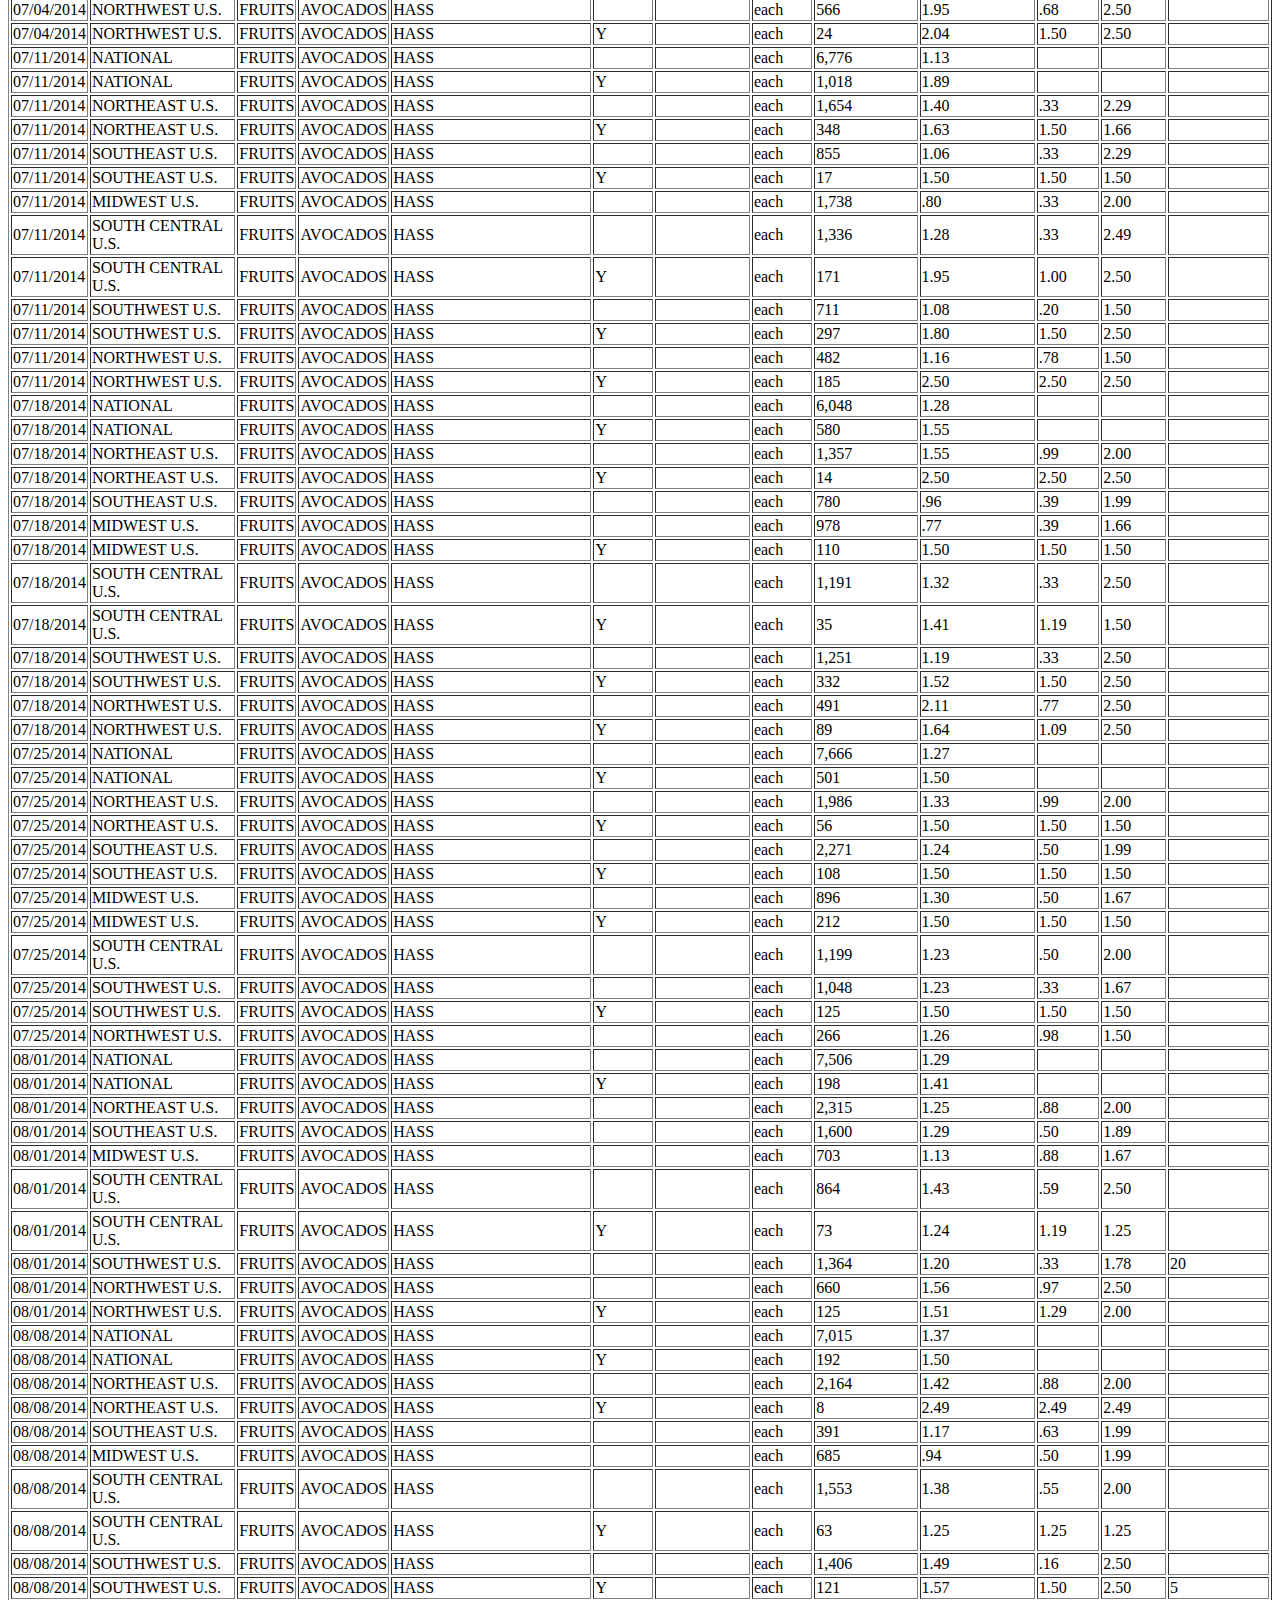
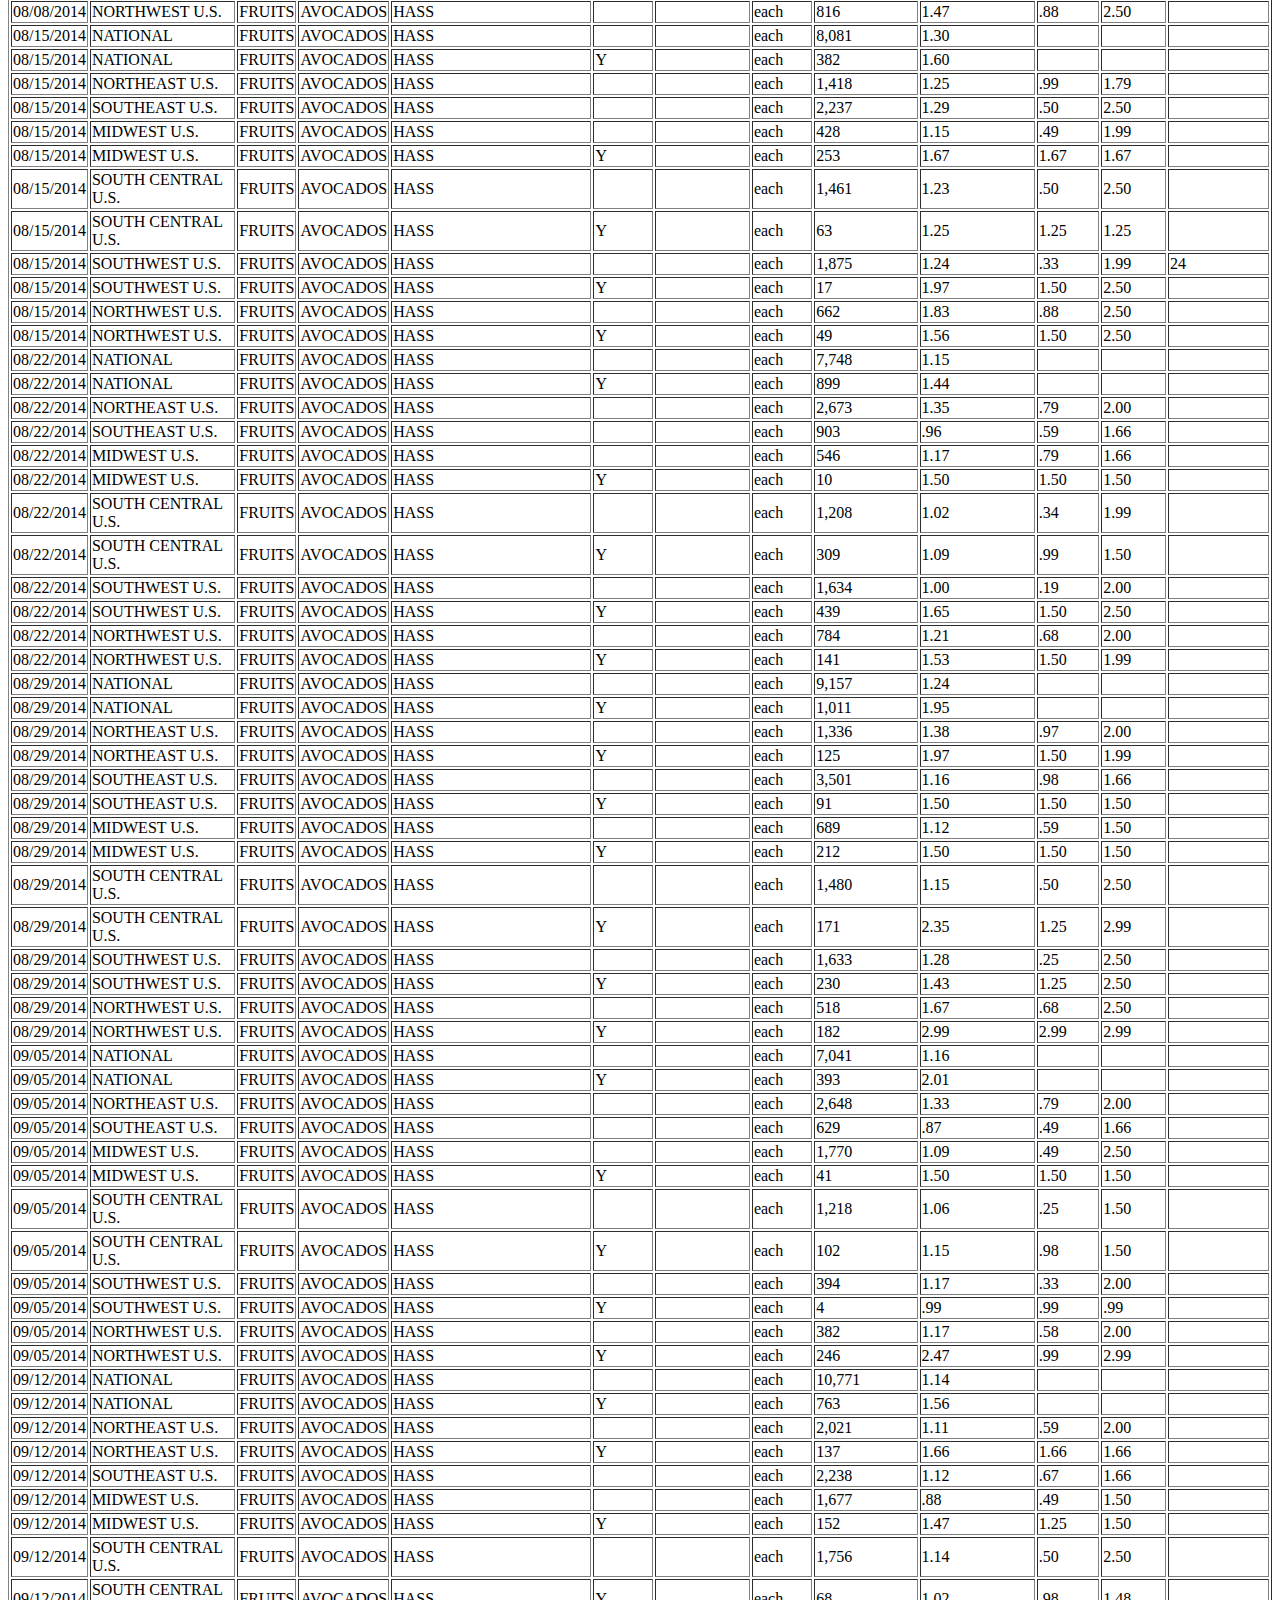
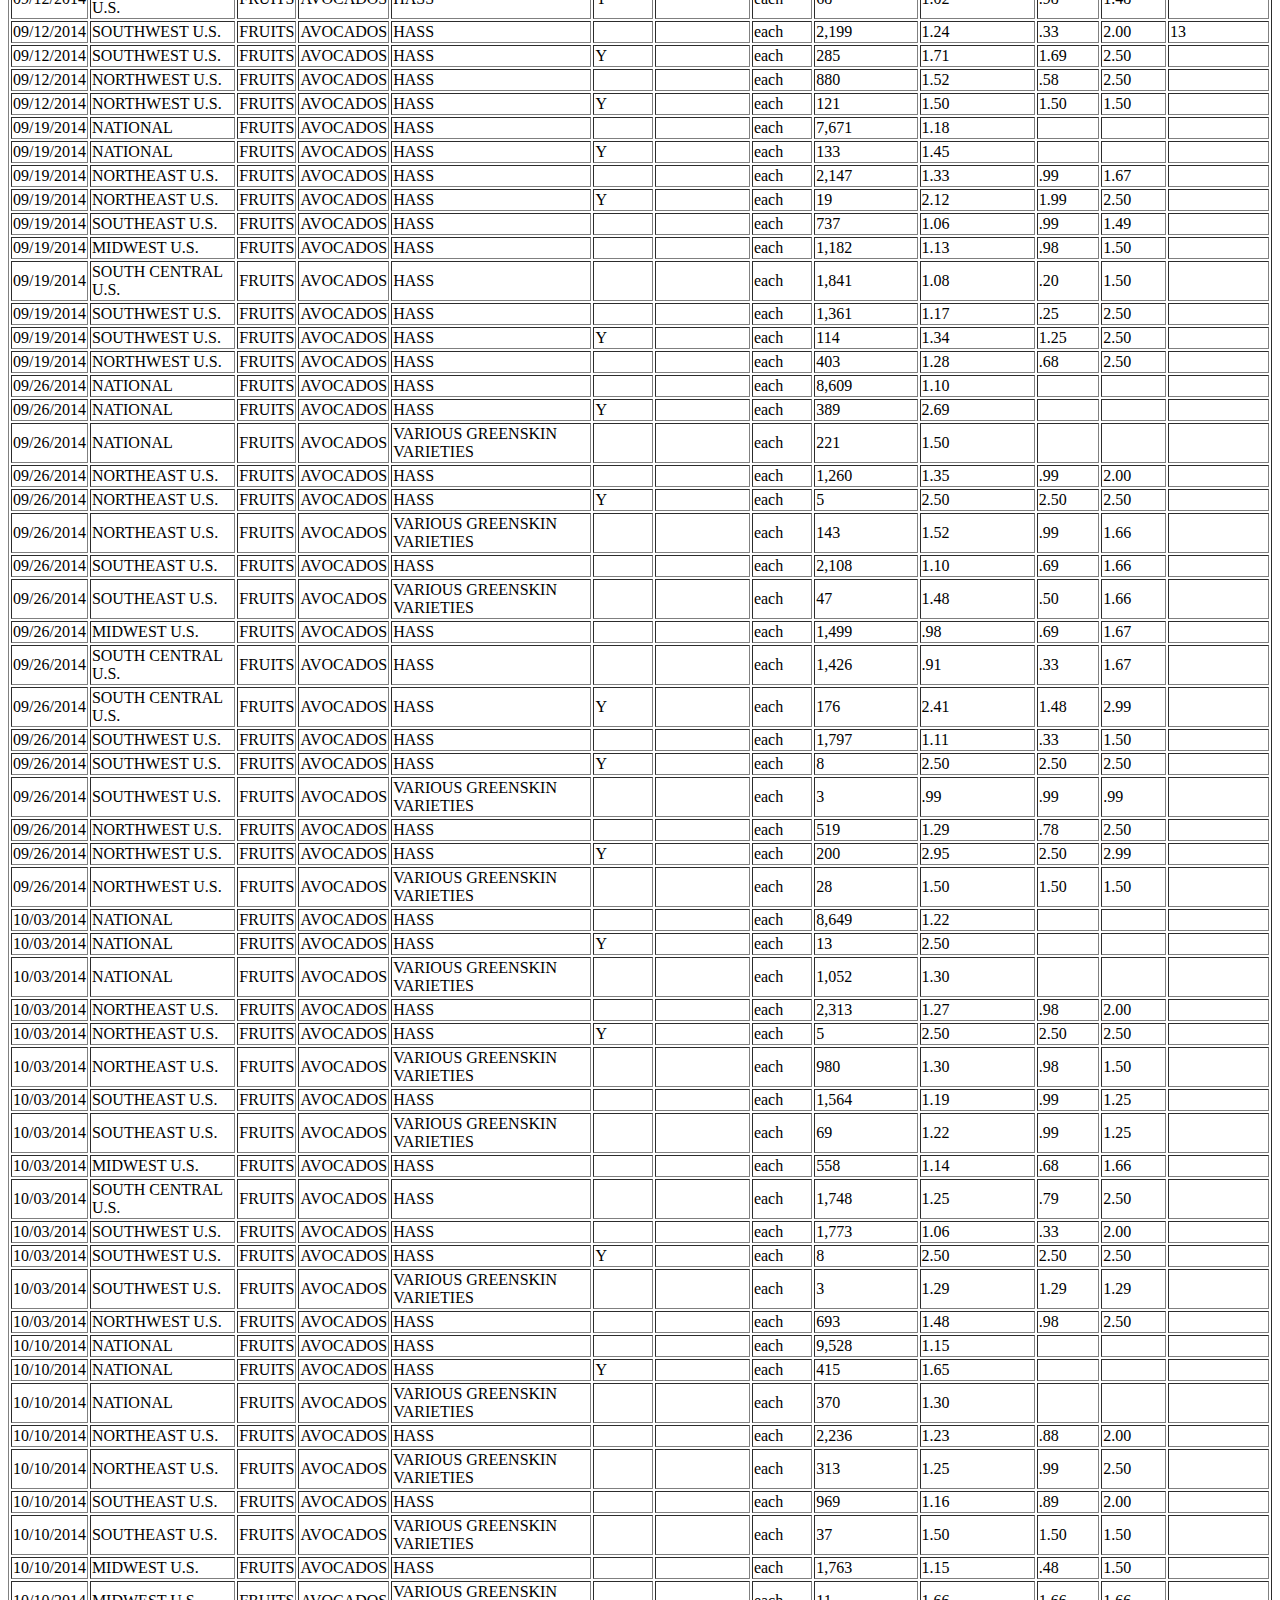
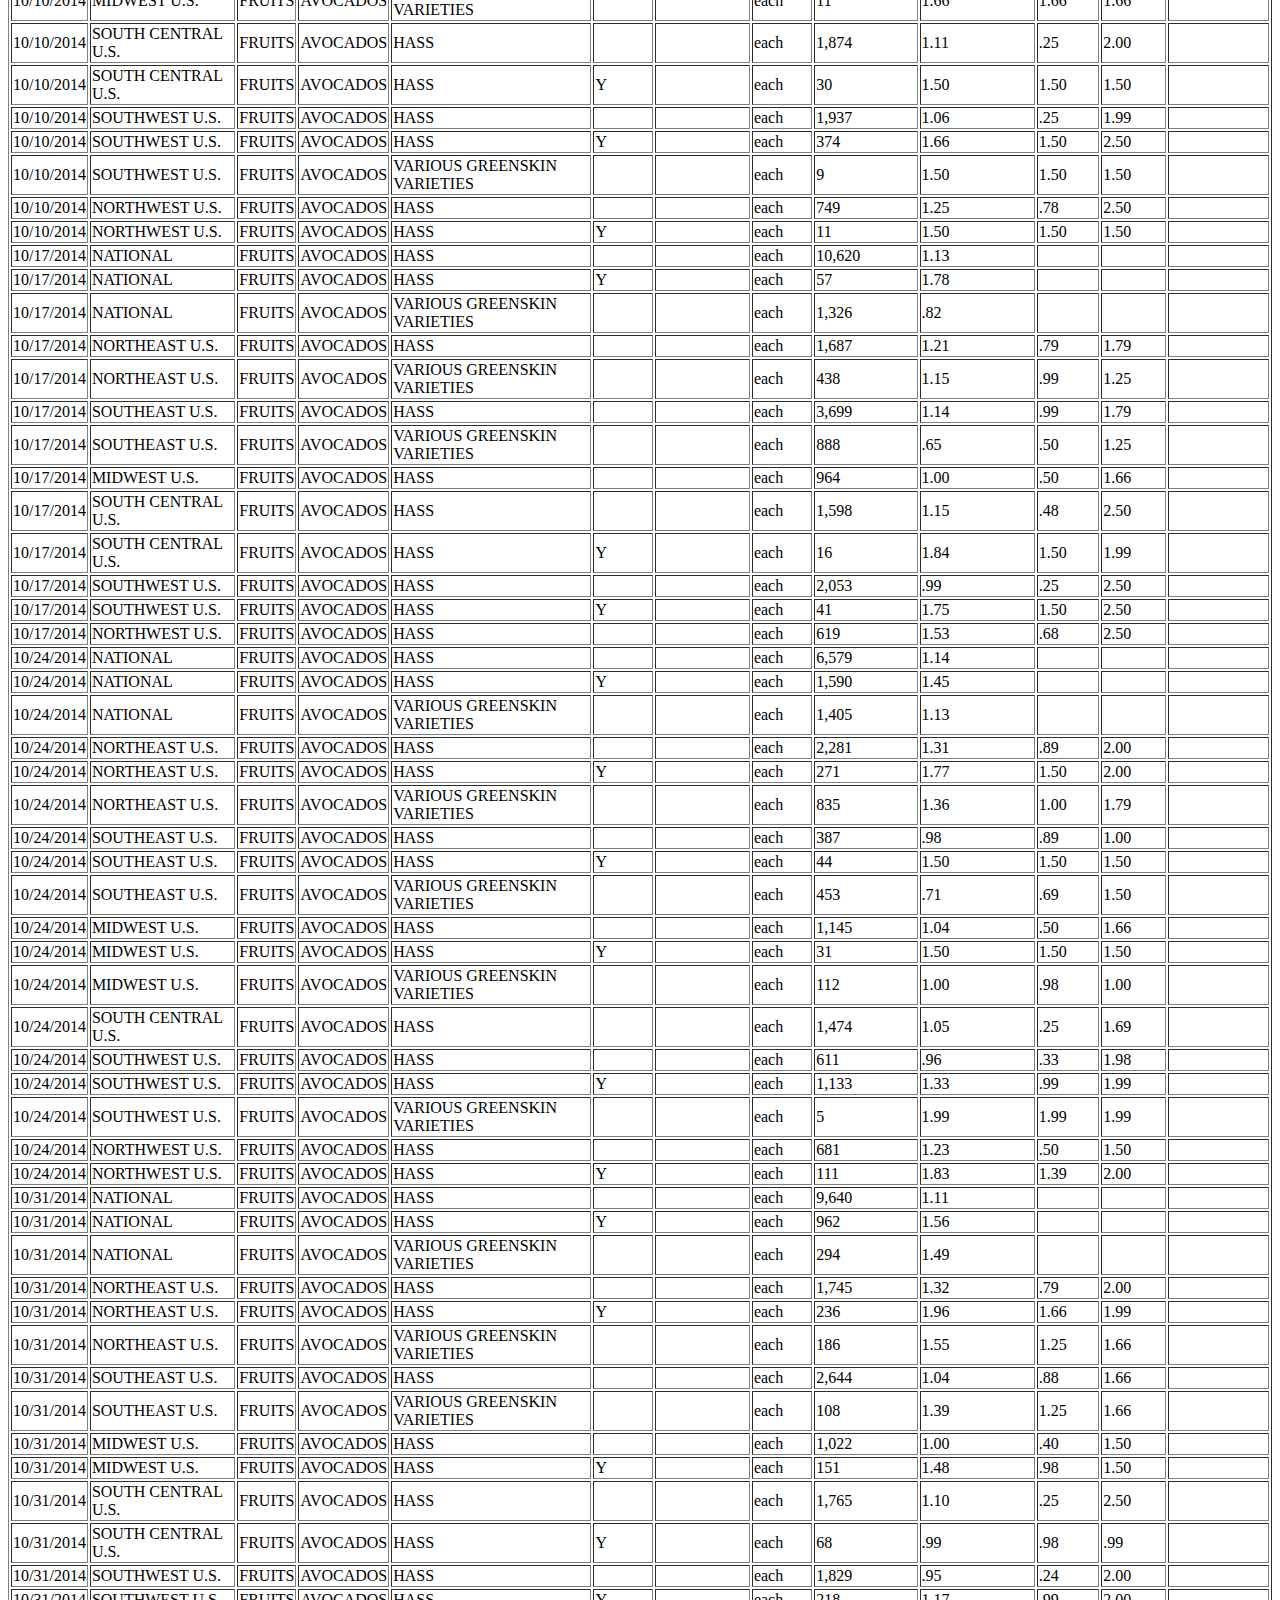
<file: Lab2/avocadata.html>
<html><body><table border=1>
<tr><th>Date</th><th>Region</th><th>Class</th><th>Commodity</th><th>Variety</th><th>Organic</th><th>Environment</th><th>Unit</th><th>Number of Stores</th><th>Weighted Avg Price</th><th>Low Price</th><th>High Price</th><th>% Marked Local</th></tr><tr><td>01/03/2014</td><td>NATIONAL</td><td>FRUITS</td><td>AVOCADOS</td><td>HASS</td><td> </td><td> </td><td>each</td><td>9,184</td><td>.93</td><td></td><td></td><td></td></tr><tr><td>01/03/2014</td><td>NATIONAL</td><td>FRUITS</td><td>AVOCADOS</td><td>HASS</td><td>Y</td><td> </td><td>each</td><td>872</td><td>1.44</td><td></td><td></td><td></td></tr><tr><td>01/03/2014</td><td>NORTHEAST U.S.</td><td>FRUITS</td><td>AVOCADOS</td><td>HASS</td><td> </td><td> </td><td>each</td><td>1,449</td><td>1.08</td><td>.50</td><td>1.67</td><td></td></tr><tr><td>01/03/2014</td><td>NORTHEAST U.S.</td><td>FRUITS</td><td>AVOCADOS</td><td>HASS</td><td>Y</td><td> </td><td>each</td><td>66</td><td>1.54</td><td>1.50</td><td>2.00</td><td></td></tr><tr><td>01/03/2014</td><td>SOUTHEAST U.S.</td><td>FRUITS</td><td>AVOCADOS</td><td>HASS</td><td> </td><td> </td><td>each</td><td>2,286</td><td>.98</td><td>.50</td><td>1.99</td><td></td></tr><tr><td>01/03/2014</td><td>SOUTHEAST U.S.</td><td>FRUITS</td><td>AVOCADOS</td><td>HASS</td><td>Y</td><td> </td><td>each</td><td>196</td><td>2.29</td><td>2.29</td><td>2.29</td><td></td></tr><tr><td>01/03/2014</td><td>MIDWEST U.S.</td><td>FRUITS</td><td>AVOCADOS</td><td>HASS</td><td> </td><td> </td><td>each</td><td>2,127</td><td>.88</td><td>.50</td><td>1.67</td><td></td></tr><tr><td>01/03/2014</td><td>MIDWEST U.S.</td><td>FRUITS</td><td>AVOCADOS</td><td>HASS</td><td>Y</td><td> </td><td>each</td><td>19</td><td>1.52</td><td>.99</td><td>1.99</td><td></td></tr><tr><td>01/03/2014</td><td>SOUTH CENTRAL U.S.</td><td>FRUITS</td><td>AVOCADOS</td><td>HASS</td><td> </td><td> </td><td>each</td><td>1,252</td><td>.85</td><td>.20</td><td>1.25</td><td></td></tr><tr><td>01/03/2014</td><td>SOUTH CENTRAL U.S.</td><td>FRUITS</td><td>AVOCADOS</td><td>HASS</td><td>Y</td><td> </td><td>each</td><td>63</td><td>.99</td><td>.99</td><td>.99</td><td></td></tr><tr><td>01/03/2014</td><td>SOUTHWEST U.S.</td><td>FRUITS</td><td>AVOCADOS</td><td>HASS</td><td> </td><td> </td><td>each</td><td>1,538</td><td>.85</td><td>.20</td><td>1.50</td><td></td></tr><tr><td>01/03/2014</td><td>SOUTHWEST U.S.</td><td>FRUITS</td><td>AVOCADOS</td><td>HASS</td><td>Y</td><td> </td><td>each</td><td>500</td><td>1.16</td><td>.88</td><td>2.00</td><td></td></tr><tr><td>01/03/2014</td><td>NORTHWEST U.S.</td><td>FRUITS</td><td>AVOCADOS</td><td>HASS</td><td> </td><td> </td><td>each</td><td>532</td><td>1.00</td><td>.33</td><td>2.00</td><td></td></tr><tr><td>01/03/2014</td><td>NORTHWEST U.S.</td><td>FRUITS</td><td>AVOCADOS</td><td>HASS</td><td>Y</td><td> </td><td>each</td><td>28</td><td>1.40</td><td>1.25</td><td>1.50</td><td></td></tr><tr><td>01/10/2014</td><td>NATIONAL</td><td>FRUITS</td><td>AVOCADOS</td><td>HASS</td><td> </td><td> </td><td>each</td><td>10,050</td><td>1.02</td><td></td><td></td><td></td></tr><tr><td>01/10/2014</td><td>NATIONAL</td><td>FRUITS</td><td>AVOCADOS</td><td>HASS</td><td>Y</td><td> </td><td>each</td><td>1,529</td><td>1.48</td><td></td><td></td><td></td></tr><tr><td>01/10/2014</td><td>NORTHEAST U.S.</td><td>FRUITS</td><td>AVOCADOS</td><td>HASS</td><td> </td><td> </td><td>each</td><td>2,714</td><td>1.35</td><td>.50</td><td>2.00</td><td></td></tr><tr><td>01/10/2014</td><td>NORTHEAST U.S.</td><td>FRUITS</td><td>AVOCADOS</td><td>HASS</td><td>Y</td><td> </td><td>each</td><td>375</td><td>1.74</td><td>1.50</td><td>2.00</td><td></td></tr><tr><td>01/10/2014</td><td>SOUTHEAST U.S.</td><td>FRUITS</td><td>AVOCADOS</td><td>HASS</td><td> </td><td> </td><td>each</td><td>752</td><td>.84</td><td>.50</td><td>2.00</td><td></td></tr><tr><td>01/10/2014</td><td>SOUTHEAST U.S.</td><td>FRUITS</td><td>AVOCADOS</td><td>HASS</td><td>Y</td><td> </td><td>each</td><td>105</td><td>1.91</td><td>1.50</td><td>2.00</td><td></td></tr><tr><td>01/10/2014</td><td>MIDWEST U.S.</td><td>FRUITS</td><td>AVOCADOS</td><td>HASS</td><td> </td><td> </td><td>each</td><td>1,526</td><td>.68</td><td>.49</td><td>2.00</td><td></td></tr><tr><td>01/10/2014</td><td>MIDWEST U.S.</td><td>FRUITS</td><td>AVOCADOS</td><td>HASS</td><td>Y</td><td> </td><td>each</td><td>257</td><td>1.43</td><td>1.25</td><td>2.00</td><td></td></tr><tr><td>01/10/2014</td><td>SOUTH CENTRAL U.S.</td><td>FRUITS</td><td>AVOCADOS</td><td>HASS</td><td> </td><td> </td><td>each</td><td>2,332</td><td>.94</td><td>.16</td><td>1.50</td><td></td></tr><tr><td>01/10/2014</td><td>SOUTH CENTRAL U.S.</td><td>FRUITS</td><td>AVOCADOS</td><td>HASS</td><td>Y</td><td> </td><td>each</td><td>289</td><td>1.37</td><td>.99</td><td>1.50</td><td></td></tr><tr><td>01/10/2014</td><td>SOUTHWEST U.S.</td><td>FRUITS</td><td>AVOCADOS</td><td>HASS</td><td> </td><td> </td><td>each</td><td>2,014</td><td>.97</td><td>.19</td><td>1.50</td><td></td></tr><tr><td>01/10/2014</td><td>SOUTHWEST U.S.</td><td>FRUITS</td><td>AVOCADOS</td><td>HASS</td><td>Y</td><td> </td><td>each</td><td>340</td><td>1.18</td><td>.99</td><td>2.00</td><td></td></tr><tr><td>01/10/2014</td><td>NORTHWEST U.S.</td><td>FRUITS</td><td>AVOCADOS</td><td>HASS</td><td> </td><td> </td><td>each</td><td>712</td><td>1.16</td><td>.49</td><td>2.00</td><td></td></tr><tr><td>01/10/2014</td><td>NORTHWEST U.S.</td><td>FRUITS</td><td>AVOCADOS</td><td>HASS</td><td>Y</td><td> </td><td>each</td><td>163</td><td>1.53</td><td>1.25</td><td>2.00</td><td></td></tr><tr><td>01/17/2014</td><td>NATIONAL</td><td>FRUITS</td><td>AVOCADOS</td><td>HASS</td><td> </td><td> </td><td>each</td><td>8,990</td><td>1.11</td><td></td><td></td><td></td></tr><tr><td>01/17/2014</td><td>NATIONAL</td><td>FRUITS</td><td>AVOCADOS</td><td>HASS</td><td>Y</td><td> </td><td>each</td><td>1,538</td><td>1.51</td><td></td><td></td><td></td></tr><tr><td>01/17/2014</td><td>NORTHEAST U.S.</td><td>FRUITS</td><td>AVOCADOS</td><td>HASS</td><td> </td><td> </td><td>each</td><td>1,599</td><td>1.45</td><td>.99</td><td>2.00</td><td></td></tr><tr><td>01/17/2014</td><td>NORTHEAST U.S.</td><td>FRUITS</td><td>AVOCADOS</td><td>HASS</td><td>Y</td><td> </td><td>each</td><td>470</td><td>1.49</td><td>1.25</td><td>2.00</td><td></td></tr><tr><td>01/17/2014</td><td>SOUTHEAST U.S.</td><td>FRUITS</td><td>AVOCADOS</td><td>HASS</td><td> </td><td> </td><td>each</td><td>2,299</td><td>1.08</td><td>.50</td><td>2.29</td><td></td></tr><tr><td>01/17/2014</td><td>SOUTHEAST U.S.</td><td>FRUITS</td><td>AVOCADOS</td><td>HASS</td><td>Y</td><td> </td><td>each</td><td>211</td><td>2.22</td><td>1.25</td><td>2.29</td><td></td></tr><tr><td>01/17/2014</td><td>MIDWEST U.S.</td><td>FRUITS</td><td>AVOCADOS</td><td>HASS</td><td> </td><td> </td><td>each</td><td>596</td><td>.96</td><td>.67</td><td>1.50</td><td></td></tr><tr><td>01/17/2014</td><td>MIDWEST U.S.</td><td>FRUITS</td><td>AVOCADOS</td><td>HASS</td><td>Y</td><td> </td><td>each</td><td>244</td><td>1.50</td><td>1.50</td><td>1.50</td><td></td></tr><tr><td>01/17/2014</td><td>SOUTH CENTRAL U.S.</td><td>FRUITS</td><td>AVOCADOS</td><td>HASS</td><td> </td><td> </td><td>each</td><td>1,539</td><td>.92</td><td>.25</td><td>2.50</td><td></td></tr><tr><td>01/17/2014</td><td>SOUTHWEST U.S.</td><td>FRUITS</td><td>AVOCADOS</td><td>HASS</td><td> </td><td> </td><td>each</td><td>2,376</td><td>.93</td><td>.20</td><td>1.25</td><td></td></tr><tr><td>01/17/2014</td><td>SOUTHWEST U.S.</td><td>FRUITS</td><td>AVOCADOS</td><td>HASS</td><td>Y</td><td> </td><td>each</td><td>602</td><td>1.28</td><td>.77</td><td>2.00</td><td></td></tr><tr><td>01/17/2014</td><td>NORTHWEST U.S.</td><td>FRUITS</td><td>AVOCADOS</td><td>HASS</td><td> </td><td> </td><td>each</td><td>581</td><td>1.65</td><td>.59</td><td>2.50</td><td></td></tr><tr><td>01/17/2014</td><td>NORTHWEST U.S.</td><td>FRUITS</td><td>AVOCADOS</td><td>HASS</td><td>Y</td><td> </td><td>each</td><td>11</td><td>1.25</td><td>1.25</td><td>1.25</td><td></td></tr><tr><td>01/24/2014</td><td>NATIONAL</td><td>FRUITS</td><td>AVOCADOS</td><td>HASS</td><td> </td><td> </td><td>each</td><td>8,265</td><td>1.12</td><td></td><td></td><td></td></tr><tr><td>01/24/2014</td><td>NATIONAL</td><td>FRUITS</td><td>AVOCADOS</td><td>HASS</td><td>Y</td><td> </td><td>each</td><td>1,924</td><td>1.48</td><td></td><td></td><td></td></tr><tr><td>01/24/2014</td><td>NORTHEAST U.S.</td><td>FRUITS</td><td>AVOCADOS</td><td>HASS</td><td> </td><td> </td><td>each</td><td>2,617</td><td>1.31</td><td>.59</td><td>2.00</td><td></td></tr><tr><td>01/24/2014</td><td>NORTHEAST U.S.</td><td>FRUITS</td><td>AVOCADOS</td><td>HASS</td><td>Y</td><td> </td><td>each</td><td>256</td><td>1.84</td><td>1.50</td><td>1.99</td><td></td></tr><tr><td>01/24/2014</td><td>SOUTHEAST U.S.</td><td>FRUITS</td><td>AVOCADOS</td><td>HASS</td><td> </td><td> </td><td>each</td><td>339</td><td>1.24</td><td>.79</td><td>1.99</td><td></td></tr><tr><td>01/24/2014</td><td>SOUTHEAST U.S.</td><td>FRUITS</td><td>AVOCADOS</td><td>HASS</td><td>Y</td><td> </td><td>each</td><td>270</td><td>2.02</td><td>1.25</td><td>2.29</td><td></td></tr><tr><td>01/24/2014</td><td>MIDWEST U.S.</td><td>FRUITS</td><td>AVOCADOS</td><td>HASS</td><td> </td><td> </td><td>each</td><td>923</td><td>.72</td><td>.49</td><td>1.50</td><td></td></tr><tr><td>01/24/2014</td><td>MIDWEST U.S.</td><td>FRUITS</td><td>AVOCADOS</td><td>HASS</td><td>Y</td><td> </td><td>each</td><td>157</td><td>1.47</td><td>1.25</td><td>1.50</td><td></td></tr><tr><td>01/24/2014</td><td>SOUTH CENTRAL U.S.</td><td>FRUITS</td><td>AVOCADOS</td><td>HASS</td><td> </td><td> </td><td>each</td><td>1,667</td><td>1.04</td><td>.20</td><td>1.50</td><td></td></tr><tr><td>01/24/2014</td><td>SOUTH CENTRAL U.S.</td><td>FRUITS</td><td>AVOCADOS</td><td>HASS</td><td>Y</td><td> </td><td>each</td><td>87</td><td>.98</td><td>.88</td><td>1.25</td><td></td></tr><tr><td>01/24/2014</td><td>SOUTHWEST U.S.</td><td>FRUITS</td><td>AVOCADOS</td><td>HASS</td><td> </td><td> </td><td>each</td><td>2,006</td><td>1.02</td><td>.20</td><td>2.00</td><td></td></tr><tr><td>01/24/2014</td><td>SOUTHWEST U.S.</td><td>FRUITS</td><td>AVOCADOS</td><td>HASS</td><td>Y</td><td> </td><td>each</td><td>1,110</td><td>1.29</td><td>.88</td><td>2.00</td><td></td></tr><tr><td>01/24/2014</td><td>NORTHWEST U.S.</td><td>FRUITS</td><td>AVOCADOS</td><td>HASS</td><td> </td><td> </td><td>each</td><td>713</td><td>1.34</td><td>.75</td><td>2.00</td><td></td></tr><tr><td>01/24/2014</td><td>NORTHWEST U.S.</td><td>FRUITS</td><td>AVOCADOS</td><td>HASS</td><td>Y</td><td> </td><td>each</td><td>44</td><td>1.68</td><td>1.25</td><td>2.00</td><td></td></tr><tr><td>01/31/2014</td><td>NATIONAL</td><td>FRUITS</td><td>AVOCADOS</td><td>HASS</td><td> </td><td> </td><td>each</td><td>16,661</td><td>.94</td><td></td><td></td><td></td></tr><tr><td>01/31/2014</td><td>NATIONAL</td><td>FRUITS</td><td>AVOCADOS</td><td>HASS</td><td>Y</td><td> </td><td>each</td><td>1,170</td><td>1.23</td><td></td><td></td><td></td></tr><tr><td>01/31/2014</td><td>NORTHEAST U.S.</td><td>FRUITS</td><td>AVOCADOS</td><td>HASS</td><td> </td><td> </td><td>each</td><td>3,297</td><td>1.11</td><td>.59</td><td>2.00</td><td></td></tr><tr><td>01/31/2014</td><td>NORTHEAST U.S.</td><td>FRUITS</td><td>AVOCADOS</td><td>HASS</td><td>Y</td><td> </td><td>each</td><td>219</td><td>1.48</td><td>1.29</td><td>1.69</td><td></td></tr><tr><td>01/31/2014</td><td>SOUTHEAST U.S.</td><td>FRUITS</td><td>AVOCADOS</td><td>HASS</td><td> </td><td> </td><td>each</td><td>4,512</td><td>.97</td><td>.50</td><td>1.25</td><td></td></tr><tr><td>01/31/2014</td><td>SOUTHEAST U.S.</td><td>FRUITS</td><td>AVOCADOS</td><td>HASS</td><td>Y</td><td> </td><td>each</td><td>57</td><td>1.47</td><td>1.25</td><td>1.50</td><td></td></tr><tr><td>01/31/2014</td><td>MIDWEST U.S.</td><td>FRUITS</td><td>AVOCADOS</td><td>HASS</td><td> </td><td> </td><td>each</td><td>3,045</td><td>.89</td><td>.48</td><td>1.66</td><td></td></tr><tr><td>01/31/2014</td><td>MIDWEST U.S.</td><td>FRUITS</td><td>AVOCADOS</td><td>HASS</td><td>Y</td><td> </td><td>each</td><td>244</td><td>1.25</td><td>1.25</td><td>1.25</td><td></td></tr><tr><td>01/31/2014</td><td>SOUTH CENTRAL U.S.</td><td>FRUITS</td><td>AVOCADOS</td><td>HASS</td><td> </td><td> </td><td>each</td><td>2,605</td><td>.76</td><td>.17</td><td>1.25</td><td></td></tr><tr><td>01/31/2014</td><td>SOUTH CENTRAL U.S.</td><td>FRUITS</td><td>AVOCADOS</td><td>HASS</td><td>Y</td><td> </td><td>each</td><td>63</td><td>.98</td><td>.98</td><td>.98</td><td></td></tr><tr><td>01/31/2014</td><td>SOUTHWEST U.S.</td><td>FRUITS</td><td>AVOCADOS</td><td>HASS</td><td> </td><td> </td><td>each</td><td>2,228</td><td>.85</td><td>.20</td><td>1.50</td><td></td></tr><tr><td>01/31/2014</td><td>SOUTHWEST U.S.</td><td>FRUITS</td><td>AVOCADOS</td><td>HASS</td><td>Y</td><td> </td><td>each</td><td>538</td><td>1.12</td><td>1.00</td><td>2.00</td><td></td></tr><tr><td>01/31/2014</td><td>NORTHWEST U.S.</td><td>FRUITS</td><td>AVOCADOS</td><td>HASS</td><td> </td><td> </td><td>each</td><td>974</td><td>.99</td><td>.50</td><td>2.00</td><td></td></tr><tr><td>01/31/2014</td><td>NORTHWEST U.S.</td><td>FRUITS</td><td>AVOCADOS</td><td>HASS</td><td>Y</td><td> </td><td>each</td><td>49</td><td>1.34</td><td>.99</td><td>1.50</td><td></td></tr><tr><td>02/07/2014</td><td>NATIONAL</td><td>FRUITS</td><td>AVOCADOS</td><td>HASS</td><td> </td><td> </td><td>each</td><td>6,000</td><td>1.17</td><td></td><td></td><td></td></tr><tr><td>02/07/2014</td><td>NATIONAL</td><td>FRUITS</td><td>AVOCADOS</td><td>HASS</td><td>Y</td><td> </td><td>each</td><td>948</td><td>1.37</td><td></td><td></td><td></td></tr><tr><td>02/07/2014</td><td>NORTHEAST U.S.</td><td>FRUITS</td><td>AVOCADOS</td><td>HASS</td><td> </td><td> </td><td>each</td><td>1,424</td><td>1.47</td><td>.99</td><td>2.00</td><td></td></tr><tr><td>02/07/2014</td><td>NORTHEAST U.S.</td><td>FRUITS</td><td>AVOCADOS</td><td>HASS</td><td>Y</td><td> </td><td>each</td><td>92</td><td>1.99</td><td>1.99</td><td>1.99</td><td></td></tr><tr><td>02/07/2014</td><td>SOUTHEAST U.S.</td><td>FRUITS</td><td>AVOCADOS</td><td>HASS</td><td> </td><td> </td><td>each</td><td>976</td><td>1.38</td><td>.99</td><td>2.29</td><td></td></tr><tr><td>02/07/2014</td><td>SOUTHEAST U.S.</td><td>FRUITS</td><td>AVOCADOS</td><td>HASS</td><td>Y</td><td> </td><td>each</td><td>8</td><td>1.25</td><td>1.25</td><td>1.25</td><td></td></tr><tr><td>02/07/2014</td><td>MIDWEST U.S.</td><td>FRUITS</td><td>AVOCADOS</td><td>HASS</td><td> </td><td> </td><td>each</td><td>400</td><td>.95</td><td>.67</td><td>1.50</td><td></td></tr><tr><td>02/07/2014</td><td>MIDWEST U.S.</td><td>FRUITS</td><td>AVOCADOS</td><td>HASS</td><td>Y</td><td> </td><td>each</td><td>80</td><td>1.44</td><td>.99</td><td>1.50</td><td></td></tr><tr><td>02/07/2014</td><td>SOUTH CENTRAL U.S.</td><td>FRUITS</td><td>AVOCADOS</td><td>HASS</td><td> </td><td> </td><td>each</td><td>1,231</td><td>.98</td><td>.17</td><td>1.50</td><td></td></tr><tr><td>02/07/2014</td><td>SOUTH CENTRAL U.S.</td><td>FRUITS</td><td>AVOCADOS</td><td>HASS</td><td>Y</td><td> </td><td>each</td><td>63</td><td>.98</td><td>.98</td><td>.98</td><td></td></tr><tr><td>02/07/2014</td><td>SOUTHWEST U.S.</td><td>FRUITS</td><td>AVOCADOS</td><td>HASS</td><td> </td><td> </td><td>each</td><td>1,567</td><td>1.00</td><td>.33</td><td>1.25</td><td></td></tr><tr><td>02/07/2014</td><td>SOUTHWEST U.S.</td><td>FRUITS</td><td>AVOCADOS</td><td>HASS</td><td>Y</td><td> </td><td>each</td><td>453</td><td>1.22</td><td>.98</td><td>2.00</td><td></td></tr><tr><td>02/07/2014</td><td>NORTHWEST U.S.</td><td>FRUITS</td><td>AVOCADOS</td><td>HASS</td><td> </td><td> </td><td>each</td><td>402</td><td>1.15</td><td>.50</td><td>2.00</td><td></td></tr><tr><td>02/07/2014</td><td>NORTHWEST U.S.</td><td>FRUITS</td><td>AVOCADOS</td><td>HASS</td><td>Y</td><td> </td><td>each</td><td>252</td><td>1.49</td><td>1.18</td><td>2.00</td><td></td></tr><tr><td>02/14/2014</td><td>NATIONAL</td><td>FRUITS</td><td>AVOCADOS</td><td>HASS</td><td> </td><td> </td><td>each</td><td>7,320</td><td>1.26</td><td></td><td></td><td></td></tr><tr><td>02/14/2014</td><td>NATIONAL</td><td>FRUITS</td><td>AVOCADOS</td><td>HASS</td><td>Y</td><td> </td><td>each</td><td>1,915</td><td>1.61</td><td></td><td></td><td></td></tr><tr><td>02/14/2014</td><td>NORTHEAST U.S.</td><td>FRUITS</td><td>AVOCADOS</td><td>HASS</td><td> </td><td> </td><td>each</td><td>1,588</td><td>1.41</td><td>.98</td><td>2.00</td><td></td></tr><tr><td>02/14/2014</td><td>NORTHEAST U.S.</td><td>FRUITS</td><td>AVOCADOS</td><td>HASS</td><td>Y</td><td> </td><td>each</td><td>1,031</td><td>1.78</td><td>1.25</td><td>2.00</td><td></td></tr><tr><td>02/14/2014</td><td>SOUTHEAST U.S.</td><td>FRUITS</td><td>AVOCADOS</td><td>HASS</td><td> </td><td> </td><td>each</td><td>1,013</td><td>1.33</td><td>.99</td><td>2.00</td><td></td></tr><tr><td>02/14/2014</td><td>SOUTHEAST U.S.</td><td>FRUITS</td><td>AVOCADOS</td><td>HASS</td><td>Y</td><td> </td><td>each</td><td>80</td><td>1.62</td><td>1.25</td><td>1.66</td><td></td></tr><tr><td>02/14/2014</td><td>MIDWEST U.S.</td><td>FRUITS</td><td>AVOCADOS</td><td>HASS</td><td> </td><td> </td><td>each</td><td>626</td><td>1.13</td><td>.50</td><td>1.50</td><td></td></tr><tr><td>02/14/2014</td><td>MIDWEST U.S.</td><td>FRUITS</td><td>AVOCADOS</td><td>HASS</td><td>Y</td><td> </td><td>each</td><td>112</td><td>1.25</td><td>1.25</td><td>1.25</td><td></td></tr><tr><td>02/14/2014</td><td>SOUTH CENTRAL U.S.</td><td>FRUITS</td><td>AVOCADOS</td><td>HASS</td><td> </td><td> </td><td>each</td><td>1,594</td><td>1.15</td><td>.18</td><td>2.50</td><td></td></tr><tr><td>02/14/2014</td><td>SOUTH CENTRAL U.S.</td><td>FRUITS</td><td>AVOCADOS</td><td>HASS</td><td>Y</td><td> </td><td>each</td><td>109</td><td>1.27</td><td>1.25</td><td>1.28</td><td></td></tr><tr><td>02/14/2014</td><td>SOUTHWEST U.S.</td><td>FRUITS</td><td>AVOCADOS</td><td>HASS</td><td> </td><td> </td><td>each</td><td>1,929</td><td>1.10</td><td>.20</td><td>1.50</td><td></td></tr><tr><td>02/14/2014</td><td>SOUTHWEST U.S.</td><td>FRUITS</td><td>AVOCADOS</td><td>HASS</td><td>Y</td><td> </td><td>each</td><td>550</td><td>1.46</td><td>.99</td><td>1.67</td><td></td></tr><tr><td>02/14/2014</td><td>NORTHWEST U.S.</td><td>FRUITS</td><td>AVOCADOS</td><td>HASS</td><td> </td><td> </td><td>each</td><td>570</td><td>1.72</td><td>.58</td><td>2.50</td><td></td></tr><tr><td>02/14/2014</td><td>NORTHWEST U.S.</td><td>FRUITS</td><td>AVOCADOS</td><td>HASS</td><td>Y</td><td> </td><td>each</td><td>33</td><td>1.36</td><td>1.25</td><td>1.50</td><td></td></tr><tr><td>02/21/2014</td><td>NATIONAL</td><td>FRUITS</td><td>AVOCADOS</td><td>HASS</td><td> </td><td> </td><td>each</td><td>9,453</td><td>1.16</td><td></td><td></td><td></td></tr><tr><td>02/21/2014</td><td>NATIONAL</td><td>FRUITS</td><td>AVOCADOS</td><td>HASS</td><td>Y</td><td> </td><td>each</td><td>1,323</td><td>1.55</td><td></td><td></td><td></td></tr><tr><td>02/21/2014</td><td>NORTHEAST U.S.</td><td>FRUITS</td><td>AVOCADOS</td><td>HASS</td><td> </td><td> </td><td>each</td><td>2,396</td><td>1.25</td><td>.98</td><td>1.67</td><td></td></tr><tr><td>02/21/2014</td><td>NORTHEAST U.S.</td><td>FRUITS</td><td>AVOCADOS</td><td>HASS</td><td>Y</td><td> </td><td>each</td><td>315</td><td>1.95</td><td>1.50</td><td>1.99</td><td></td></tr><tr><td>02/21/2014</td><td>SOUTHEAST U.S.</td><td>FRUITS</td><td>AVOCADOS</td><td>HASS</td><td> </td><td> </td><td>each</td><td>2,205</td><td>1.24</td><td>.67</td><td>2.00</td><td></td></tr><tr><td>02/21/2014</td><td>SOUTHEAST U.S.</td><td>FRUITS</td><td>AVOCADOS</td><td>HASS</td><td>Y</td><td> </td><td>each</td><td>129</td><td>1.49</td><td>1.25</td><td>1.50</td><td></td></tr><tr><td>02/21/2014</td><td>MIDWEST U.S.</td><td>FRUITS</td><td>AVOCADOS</td><td>HASS</td><td> </td><td> </td><td>each</td><td>846</td><td>.99</td><td>.50</td><td>1.50</td><td></td></tr><tr><td>02/21/2014</td><td>MIDWEST U.S.</td><td>FRUITS</td><td>AVOCADOS</td><td>HASS</td><td>Y</td><td> </td><td>each</td><td>244</td><td>1.25</td><td>1.25</td><td>1.25</td><td></td></tr><tr><td>02/21/2014</td><td>SOUTH CENTRAL U.S.</td><td>FRUITS</td><td>AVOCADOS</td><td>HASS</td><td> </td><td> </td><td>each</td><td>1,644</td><td>1.11</td><td>.17</td><td>1.50</td><td></td></tr><tr><td>02/21/2014</td><td>SOUTH CENTRAL U.S.</td><td>FRUITS</td><td>AVOCADOS</td><td>HASS</td><td>Y</td><td> </td><td>each</td><td>85</td><td>.99</td><td>.99</td><td>.99</td><td></td></tr><tr><td>02/21/2014</td><td>SOUTHWEST U.S.</td><td>FRUITS</td><td>AVOCADOS</td><td>HASS</td><td> </td><td> </td><td>each</td><td>1,716</td><td>1.08</td><td>.17</td><td>1.50</td><td></td></tr><tr><td>02/21/2014</td><td>SOUTHWEST U.S.</td><td>FRUITS</td><td>AVOCADOS</td><td>HASS</td><td>Y</td><td> </td><td>each</td><td>423</td><td>1.45</td><td>1.25</td><td>2.50</td><td></td></tr><tr><td>02/21/2014</td><td>NORTHWEST U.S.</td><td>FRUITS</td><td>AVOCADOS</td><td>HASS</td><td> </td><td> </td><td>each</td><td>646</td><td>1.18</td><td>.50</td><td>1.50</td><td></td></tr><tr><td>02/21/2014</td><td>NORTHWEST U.S.</td><td>FRUITS</td><td>AVOCADOS</td><td>HASS</td><td>Y</td><td> </td><td>each</td><td>127</td><td>1.88</td><td>1.25</td><td>2.00</td><td></td></tr><tr><td>02/28/2014</td><td>NATIONAL</td><td>FRUITS</td><td>AVOCADOS</td><td>HASS</td><td> </td><td> </td><td>each</td><td>10,089</td><td>1.03</td><td></td><td></td><td></td></tr><tr><td>02/28/2014</td><td>NATIONAL</td><td>FRUITS</td><td>AVOCADOS</td><td>HASS</td><td>Y</td><td> </td><td>each</td><td>1,464</td><td>1.29</td><td></td><td></td><td></td></tr><tr><td>02/28/2014</td><td>NORTHEAST U.S.</td><td>FRUITS</td><td>AVOCADOS</td><td>HASS</td><td> </td><td> </td><td>each</td><td>1,535</td><td>1.12</td><td>.59</td><td>2.00</td><td></td></tr><tr><td>02/28/2014</td><td>NORTHEAST U.S.</td><td>FRUITS</td><td>AVOCADOS</td><td>HASS</td><td>Y</td><td> </td><td>each</td><td>20</td><td>2.00</td><td>2.00</td><td>2.00</td><td></td></tr><tr><td>02/28/2014</td><td>SOUTHEAST U.S.</td><td>FRUITS</td><td>AVOCADOS</td><td>HASS</td><td> </td><td> </td><td>each</td><td>2,683</td><td>1.09</td><td>.50</td><td>2.29</td><td></td></tr><tr><td>02/28/2014</td><td>SOUTHEAST U.S.</td><td>FRUITS</td><td>AVOCADOS</td><td>HASS</td><td>Y</td><td> </td><td>each</td><td>101</td><td>1.91</td><td>1.25</td><td>2.00</td><td></td></tr><tr><td>02/28/2014</td><td>MIDWEST U.S.</td><td>FRUITS</td><td>AVOCADOS</td><td>HASS</td><td> </td><td> </td><td>each</td><td>1,814</td><td>.92</td><td>.49</td><td>2.00</td><td></td></tr><tr><td>02/28/2014</td><td>MIDWEST U.S.</td><td>FRUITS</td><td>AVOCADOS</td><td>HASS</td><td>Y</td><td> </td><td>each</td><td>262</td><td>1.30</td><td>1.25</td><td>2.00</td><td></td></tr><tr><td>02/28/2014</td><td>SOUTH CENTRAL U.S.</td><td>FRUITS</td><td>AVOCADOS</td><td>HASS</td><td> </td><td> </td><td>each</td><td>1,720</td><td>1.08</td><td>.18</td><td>1.50</td><td></td></tr><tr><td>02/28/2014</td><td>SOUTH CENTRAL U.S.</td><td>FRUITS</td><td>AVOCADOS</td><td>HASS</td><td>Y</td><td> </td><td>each</td><td>134</td><td>1.39</td><td>1.25</td><td>1.50</td><td></td></tr><tr><td>02/28/2014</td><td>SOUTHWEST U.S.</td><td>FRUITS</td><td>AVOCADOS</td><td>HASS</td><td> </td><td> </td><td>each</td><td>1,651</td><td>.90</td><td>.19</td><td>1.50</td><td></td></tr><tr><td>02/28/2014</td><td>SOUTHWEST U.S.</td><td>FRUITS</td><td>AVOCADOS</td><td>HASS</td><td>Y</td><td> </td><td>each</td><td>935</td><td>1.20</td><td>.99</td><td>2.50</td><td></td></tr><tr><td>02/28/2014</td><td>NORTHWEST U.S.</td><td>FRUITS</td><td>AVOCADOS</td><td>HASS</td><td> </td><td> </td><td>each</td><td>686</td><td>1.09</td><td>.97</td><td>1.50</td><td></td></tr><tr><td>02/28/2014</td><td>NORTHWEST U.S.</td><td>FRUITS</td><td>AVOCADOS</td><td>HASS</td><td>Y</td><td> </td><td>each</td><td>12</td><td>1.25</td><td>1.25</td><td>1.25</td><td></td></tr><tr><td>03/07/2014</td><td>NATIONAL</td><td>FRUITS</td><td>AVOCADOS</td><td>HASS</td><td> </td><td> </td><td>each</td><td>7,162</td><td>1.20</td><td></td><td></td><td></td></tr><tr><td>03/07/2014</td><td>NATIONAL</td><td>FRUITS</td><td>AVOCADOS</td><td>HASS</td><td>Y</td><td> </td><td>each</td><td>997</td><td>1.47</td><td></td><td></td><td></td></tr><tr><td>03/07/2014</td><td>NORTHEAST U.S.</td><td>FRUITS</td><td>AVOCADOS</td><td>HASS</td><td> </td><td> </td><td>each</td><td>1,847</td><td>1.38</td><td>.98</td><td>2.00</td><td></td></tr><tr><td>03/07/2014</td><td>NORTHEAST U.S.</td><td>FRUITS</td><td>AVOCADOS</td><td>HASS</td><td>Y</td><td> </td><td>each</td><td>270</td><td>1.67</td><td>1.49</td><td>1.99</td><td></td></tr><tr><td>03/07/2014</td><td>SOUTHEAST U.S.</td><td>FRUITS</td><td>AVOCADOS</td><td>HASS</td><td> </td><td> </td><td>each</td><td>738</td><td>1.29</td><td>.99</td><td>2.00</td><td></td></tr><tr><td>03/07/2014</td><td>MIDWEST U.S.</td><td>FRUITS</td><td>AVOCADOS</td><td>HASS</td><td> </td><td> </td><td>each</td><td>778</td><td>.99</td><td>.79</td><td>1.50</td><td></td></tr><tr><td>03/07/2014</td><td>SOUTH CENTRAL U.S.</td><td>FRUITS</td><td>AVOCADOS</td><td>HASS</td><td> </td><td> </td><td>each</td><td>1,561</td><td>1.11</td><td>.25</td><td>1.50</td><td></td></tr><tr><td>03/07/2014</td><td>SOUTH CENTRAL U.S.</td><td>FRUITS</td><td>AVOCADOS</td><td>HASS</td><td>Y</td><td> </td><td>each</td><td>63</td><td>.99</td><td>.99</td><td>.99</td><td></td></tr><tr><td>03/07/2014</td><td>SOUTHWEST U.S.</td><td>FRUITS</td><td>AVOCADOS</td><td>HASS</td><td> </td><td> </td><td>each</td><td>1,656</td><td>1.12</td><td>.17</td><td>1.50</td><td></td></tr><tr><td>03/07/2014</td><td>SOUTHWEST U.S.</td><td>FRUITS</td><td>AVOCADOS</td><td>HASS</td><td>Y</td><td> </td><td>each</td><td>521</td><td>1.34</td><td>1.25</td><td>1.50</td><td></td></tr><tr><td>03/07/2014</td><td>NORTHWEST U.S.</td><td>FRUITS</td><td>AVOCADOS</td><td>HASS</td><td> </td><td> </td><td>each</td><td>582</td><td>1.27</td><td>.68</td><td>1.69</td><td></td></tr><tr><td>03/07/2014</td><td>NORTHWEST U.S.</td><td>FRUITS</td><td>AVOCADOS</td><td>HASS</td><td>Y</td><td> </td><td>each</td><td>143</td><td>1.79</td><td>.99</td><td>2.00</td><td></td></tr><tr><td>03/14/2014</td><td>NATIONAL</td><td>FRUITS</td><td>AVOCADOS</td><td>HASS</td><td> </td><td> </td><td>each</td><td>8,776</td><td>1.17</td><td></td><td></td><td></td></tr><tr><td>03/14/2014</td><td>NATIONAL</td><td>FRUITS</td><td>AVOCADOS</td><td>HASS</td><td>Y</td><td> </td><td>each</td><td>1,593</td><td>1.53</td><td></td><td></td><td></td></tr><tr><td>03/14/2014</td><td>NORTHEAST U.S.</td><td>FRUITS</td><td>AVOCADOS</td><td>HASS</td><td> </td><td> </td><td>each</td><td>1,254</td><td>1.38</td><td>.98</td><td>2.00</td><td></td></tr><tr><td>03/14/2014</td><td>NORTHEAST U.S.</td><td>FRUITS</td><td>AVOCADOS</td><td>HASS</td><td>Y</td><td> </td><td>each</td><td>309</td><td>1.78</td><td>1.50</td><td>1.99</td><td></td></tr><tr><td>03/14/2014</td><td>SOUTHEAST U.S.</td><td>FRUITS</td><td>AVOCADOS</td><td>HASS</td><td> </td><td> </td><td>each</td><td>2,088</td><td>1.32</td><td>.69</td><td>2.29</td><td></td></tr><tr><td>03/14/2014</td><td>SOUTHEAST U.S.</td><td>FRUITS</td><td>AVOCADOS</td><td>HASS</td><td>Y</td><td> </td><td>each</td><td>1,040</td><td>1.50</td><td>1.50</td><td>1.50</td><td></td></tr><tr><td>03/14/2014</td><td>MIDWEST U.S.</td><td>FRUITS</td><td>AVOCADOS</td><td>HASS</td><td> </td><td> </td><td>each</td><td>1,322</td><td>1.08</td><td>.50</td><td>1.50</td><td></td></tr><tr><td>03/14/2014</td><td>MIDWEST U.S.</td><td>FRUITS</td><td>AVOCADOS</td><td>HASS</td><td>Y</td><td> </td><td>each</td><td>24</td><td>1.33</td><td>1.25</td><td>1.50</td><td></td></tr><tr><td>03/14/2014</td><td>SOUTH CENTRAL U.S.</td><td>FRUITS</td><td>AVOCADOS</td><td>HASS</td><td> </td><td> </td><td>each</td><td>1,897</td><td>.99</td><td>.20</td><td>2.00</td><td></td></tr><tr><td>03/14/2014</td><td>SOUTH CENTRAL U.S.</td><td>FRUITS</td><td>AVOCADOS</td><td>HASS</td><td>Y</td><td> </td><td>each</td><td>63</td><td>.99</td><td>.99</td><td>.99</td><td></td></tr><tr><td>03/14/2014</td><td>SOUTHWEST U.S.</td><td>FRUITS</td><td>AVOCADOS</td><td>HASS</td><td> </td><td> </td><td>each</td><td>1,617</td><td>1.09</td><td>.20</td><td>1.50</td><td></td></tr><tr><td>03/14/2014</td><td>SOUTHWEST U.S.</td><td>FRUITS</td><td>AVOCADOS</td><td>HASS</td><td>Y</td><td> </td><td>each</td><td>146</td><td>1.52</td><td>.99</td><td>2.50</td><td></td></tr><tr><td>03/14/2014</td><td>NORTHWEST U.S.</td><td>FRUITS</td><td>AVOCADOS</td><td>HASS</td><td> </td><td> </td><td>each</td><td>598</td><td>1.23</td><td>.98</td><td>1.50</td><td></td></tr><tr><td>03/14/2014</td><td>NORTHWEST U.S.</td><td>FRUITS</td><td>AVOCADOS</td><td>HASS</td><td>Y</td><td> </td><td>each</td><td>11</td><td>1.25</td><td>1.25</td><td>1.25</td><td></td></tr><tr><td>03/21/2014</td><td>NATIONAL</td><td>FRUITS</td><td>AVOCADOS</td><td>HASS</td><td> </td><td> </td><td>each</td><td>6,810</td><td>1.19</td><td></td><td></td><td></td></tr><tr><td>03/21/2014</td><td>NATIONAL</td><td>FRUITS</td><td>AVOCADOS</td><td>HASS</td><td>Y</td><td> </td><td>each</td><td>817</td><td>1.67</td><td></td><td></td><td></td></tr><tr><td>03/21/2014</td><td>NORTHEAST U.S.</td><td>FRUITS</td><td>AVOCADOS</td><td>HASS</td><td> </td><td> </td><td>each</td><td>1,517</td><td>1.46</td><td>.88</td><td>2.00</td><td></td></tr><tr><td>03/21/2014</td><td>NORTHEAST U.S.</td><td>FRUITS</td><td>AVOCADOS</td><td>HASS</td><td>Y</td><td> </td><td>each</td><td>207</td><td>1.87</td><td>1.79</td><td>2.00</td><td></td></tr><tr><td>03/21/2014</td><td>SOUTHEAST U.S.</td><td>FRUITS</td><td>AVOCADOS</td><td>HASS</td><td> </td><td> </td><td>each</td><td>1,000</td><td>1.02</td><td>.89</td><td>1.50</td><td></td></tr><tr><td>03/21/2014</td><td>SOUTHEAST U.S.</td><td>FRUITS</td><td>AVOCADOS</td><td>HASS</td><td>Y</td><td> </td><td>each</td><td>239</td><td>1.95</td><td>1.79</td><td>1.99</td><td></td></tr><tr><td>03/21/2014</td><td>MIDWEST U.S.</td><td>FRUITS</td><td>AVOCADOS</td><td>HASS</td><td> </td><td> </td><td>each</td><td>728</td><td>1.02</td><td>.79</td><td>1.67</td><td></td></tr><tr><td>03/21/2014</td><td>SOUTH CENTRAL U.S.</td><td>FRUITS</td><td>AVOCADOS</td><td>HASS</td><td> </td><td> </td><td>each</td><td>1,174</td><td>1.06</td><td>.33</td><td>2.50</td><td></td></tr><tr><td>03/21/2014</td><td>SOUTH CENTRAL U.S.</td><td>FRUITS</td><td>AVOCADOS</td><td>HASS</td><td>Y</td><td> </td><td>each</td><td>63</td><td>1.29</td><td>1.29</td><td>1.29</td><td></td></tr><tr><td>03/21/2014</td><td>SOUTHWEST U.S.</td><td>FRUITS</td><td>AVOCADOS</td><td>HASS</td><td> </td><td> </td><td>each</td><td>1,697</td><td>1.06</td><td>.14</td><td>1.78</td><td></td></tr><tr><td>03/21/2014</td><td>SOUTHWEST U.S.</td><td>FRUITS</td><td>AVOCADOS</td><td>HASS</td><td>Y</td><td> </td><td>each</td><td>169</td><td>1.23</td><td>1.00</td><td>1.25</td><td></td></tr><tr><td>03/21/2014</td><td>NORTHWEST U.S.</td><td>FRUITS</td><td>AVOCADOS</td><td>HASS</td><td> </td><td> </td><td>each</td><td>694</td><td>1.55</td><td>.58</td><td>2.50</td><td></td></tr><tr><td>03/21/2014</td><td>NORTHWEST U.S.</td><td>FRUITS</td><td>AVOCADOS</td><td>HASS</td><td>Y</td><td> </td><td>each</td><td>139</td><td>1.58</td><td>1.50</td><td>2.00</td><td></td></tr><tr><td>03/28/2014</td><td>NATIONAL</td><td>FRUITS</td><td>AVOCADOS</td><td>HASS</td><td> </td><td> </td><td>each</td><td>10,008</td><td>1.21</td><td></td><td></td><td></td></tr><tr><td>03/28/2014</td><td>NATIONAL</td><td>FRUITS</td><td>AVOCADOS</td><td>HASS</td><td>Y</td><td> </td><td>each</td><td>938</td><td>1.37</td><td></td><td></td><td></td></tr><tr><td>03/28/2014</td><td>NORTHEAST U.S.</td><td>FRUITS</td><td>AVOCADOS</td><td>HASS</td><td> </td><td> </td><td>each</td><td>1,684</td><td>1.33</td><td>.79</td><td>2.00</td><td></td></tr><tr><td>03/28/2014</td><td>NORTHEAST U.S.</td><td>FRUITS</td><td>AVOCADOS</td><td>HASS</td><td>Y</td><td> </td><td>each</td><td>42</td><td>1.66</td><td>1.66</td><td>1.66</td><td></td></tr><tr><td>03/28/2014</td><td>SOUTHEAST U.S.</td><td>FRUITS</td><td>AVOCADOS</td><td>HASS</td><td> </td><td> </td><td>each</td><td>3,132</td><td>1.18</td><td>.88</td><td>2.00</td><td></td></tr><tr><td>03/28/2014</td><td>SOUTHEAST U.S.</td><td>FRUITS</td><td>AVOCADOS</td><td>HASS</td><td>Y</td><td> </td><td>each</td><td>196</td><td>1.50</td><td>1.50</td><td>1.50</td><td></td></tr><tr><td>03/28/2014</td><td>MIDWEST U.S.</td><td>FRUITS</td><td>AVOCADOS</td><td>HASS</td><td> </td><td> </td><td>each</td><td>984</td><td>1.08</td><td>.67</td><td>1.50</td><td></td></tr><tr><td>03/28/2014</td><td>MIDWEST U.S.</td><td>FRUITS</td><td>AVOCADOS</td><td>HASS</td><td>Y</td><td> </td><td>each</td><td>146</td><td>1.52</td><td>1.50</td><td>1.79</td><td></td></tr><tr><td>03/28/2014</td><td>SOUTH CENTRAL U.S.</td><td>FRUITS</td><td>AVOCADOS</td><td>HASS</td><td> </td><td> </td><td>each</td><td>1,765</td><td>1.20</td><td>.25</td><td>1.79</td><td></td></tr><tr><td>03/28/2014</td><td>SOUTH CENTRAL U.S.</td><td>FRUITS</td><td>AVOCADOS</td><td>HASS</td><td>Y</td><td> </td><td>each</td><td>87</td><td>1.43</td><td>1.25</td><td>1.50</td><td></td></tr><tr><td>03/28/2014</td><td>SOUTHWEST U.S.</td><td>FRUITS</td><td>AVOCADOS</td><td>HASS</td><td> </td><td> </td><td>each</td><td>1,773</td><td>1.18</td><td>.25</td><td>2.00</td><td></td></tr><tr><td>03/28/2014</td><td>SOUTHWEST U.S.</td><td>FRUITS</td><td>AVOCADOS</td><td>HASS</td><td>Y</td><td> </td><td>each</td><td>376</td><td>1.21</td><td>.98</td><td>2.00</td><td></td></tr><tr><td>03/28/2014</td><td>NORTHWEST U.S.</td><td>FRUITS</td><td>AVOCADOS</td><td>HASS</td><td> </td><td> </td><td>each</td><td>670</td><td>1.31</td><td>.50</td><td>2.00</td><td></td></tr><tr><td>03/28/2014</td><td>NORTHWEST U.S.</td><td>FRUITS</td><td>AVOCADOS</td><td>HASS</td><td>Y</td><td> </td><td>each</td><td>91</td><td>1.32</td><td>.99</td><td>1.79</td><td></td></tr><tr><td>04/04/2014</td><td>NATIONAL</td><td>FRUITS</td><td>AVOCADOS</td><td>HASS</td><td> </td><td> </td><td>each</td><td>7,184</td><td>1.28</td><td></td><td></td><td></td></tr><tr><td>04/04/2014</td><td>NATIONAL</td><td>FRUITS</td><td>AVOCADOS</td><td>HASS</td><td>Y</td><td> </td><td>each</td><td>677</td><td>1.71</td><td></td><td></td><td></td></tr><tr><td>04/04/2014</td><td>NORTHEAST U.S.</td><td>FRUITS</td><td>AVOCADOS</td><td>HASS</td><td> </td><td> </td><td>each</td><td>1,891</td><td>1.57</td><td>.97</td><td>2.00</td><td></td></tr><tr><td>04/04/2014</td><td>NORTHEAST U.S.</td><td>FRUITS</td><td>AVOCADOS</td><td>HASS</td><td>Y</td><td> </td><td>each</td><td>45</td><td>1.65</td><td>1.50</td><td>1.99</td><td></td></tr><tr><td>04/04/2014</td><td>SOUTHEAST U.S.</td><td>FRUITS</td><td>AVOCADOS</td><td>HASS</td><td> </td><td> </td><td>each</td><td>895</td><td>1.28</td><td>.99</td><td>2.00</td><td></td></tr><tr><td>04/04/2014</td><td>SOUTHEAST U.S.</td><td>FRUITS</td><td>AVOCADOS</td><td>HASS</td><td>Y</td><td> </td><td>each</td><td>269</td><td>1.99</td><td>1.99</td><td>2.00</td><td></td></tr><tr><td>04/04/2014</td><td>MIDWEST U.S.</td><td>FRUITS</td><td>AVOCADOS</td><td>HASS</td><td> </td><td> </td><td>each</td><td>439</td><td>1.09</td><td>.79</td><td>1.67</td><td></td></tr><tr><td>04/04/2014</td><td>SOUTH CENTRAL U.S.</td><td>FRUITS</td><td>AVOCADOS</td><td>HASS</td><td> </td><td> </td><td>each</td><td>1,543</td><td>.74</td><td>.25</td><td>1.50</td><td></td></tr><tr><td>04/04/2014</td><td>SOUTH CENTRAL U.S.</td><td>FRUITS</td><td>AVOCADOS</td><td>HASS</td><td>Y</td><td> </td><td>each</td><td>63</td><td>1.25</td><td>1.25</td><td>1.25</td><td></td></tr><tr><td>04/04/2014</td><td>SOUTHWEST U.S.</td><td>FRUITS</td><td>AVOCADOS</td><td>HASS</td><td> </td><td> </td><td>each</td><td>1,668</td><td>1.33</td><td>.20</td><td>2.50</td><td></td></tr><tr><td>04/04/2014</td><td>SOUTHWEST U.S.</td><td>FRUITS</td><td>AVOCADOS</td><td>HASS</td><td>Y</td><td> </td><td>each</td><td>168</td><td>1.51</td><td>1.25</td><td>2.00</td><td></td></tr><tr><td>04/04/2014</td><td>NORTHWEST U.S.</td><td>FRUITS</td><td>AVOCADOS</td><td>HASS</td><td> </td><td> </td><td>each</td><td>748</td><td>1.64</td><td>.78</td><td>2.50</td><td></td></tr><tr><td>04/04/2014</td><td>NORTHWEST U.S.</td><td>FRUITS</td><td>AVOCADOS</td><td>HASS</td><td>Y</td><td> </td><td>each</td><td>132</td><td>1.65</td><td>.99</td><td>2.00</td><td></td></tr><tr><td>04/11/2014</td><td>NATIONAL</td><td>FRUITS</td><td>AVOCADOS</td><td>HASS</td><td> </td><td> </td><td>each</td><td>5,351</td><td>1.17</td><td></td><td></td><td></td></tr><tr><td>04/11/2014</td><td>NATIONAL</td><td>FRUITS</td><td>AVOCADOS</td><td>HASS</td><td>Y</td><td> </td><td>each</td><td>1,195</td><td>1.56</td><td></td><td></td><td></td></tr><tr><td>04/11/2014</td><td>NORTHEAST U.S.</td><td>FRUITS</td><td>AVOCADOS</td><td>HASS</td><td> </td><td> </td><td>each</td><td>1,073</td><td>1.52</td><td>1.00</td><td>2.00</td><td></td></tr><tr><td>04/11/2014</td><td>NORTHEAST U.S.</td><td>FRUITS</td><td>AVOCADOS</td><td>HASS</td><td>Y</td><td> </td><td>each</td><td>320</td><td>1.72</td><td>1.66</td><td>2.50</td><td></td></tr><tr><td>04/11/2014</td><td>SOUTHEAST U.S.</td><td>FRUITS</td><td>AVOCADOS</td><td>HASS</td><td> </td><td> </td><td>each</td><td>452</td><td>1.04</td><td>.50</td><td>1.66</td><td></td></tr><tr><td>04/11/2014</td><td>SOUTHEAST U.S.</td><td>FRUITS</td><td>AVOCADOS</td><td>HASS</td><td>Y</td><td> </td><td>each</td><td>210</td><td>2.28</td><td>1.50</td><td>2.29</td><td></td></tr><tr><td>04/11/2014</td><td>MIDWEST U.S.</td><td>FRUITS</td><td>AVOCADOS</td><td>HASS</td><td> </td><td> </td><td>each</td><td>418</td><td>.90</td><td>.33</td><td>1.50</td><td></td></tr><tr><td>04/11/2014</td><td>MIDWEST U.S.</td><td>FRUITS</td><td>AVOCADOS</td><td>HASS</td><td>Y</td><td> </td><td>each</td><td>13</td><td>1.50</td><td>1.50</td><td>1.50</td><td></td></tr><tr><td>04/11/2014</td><td>SOUTH CENTRAL U.S.</td><td>FRUITS</td><td>AVOCADOS</td><td>HASS</td><td> </td><td> </td><td>each</td><td>850</td><td>.88</td><td>.25</td><td>1.50</td><td></td></tr><tr><td>04/11/2014</td><td>SOUTH CENTRAL U.S.</td><td>FRUITS</td><td>AVOCADOS</td><td>HASS</td><td>Y</td><td> </td><td>each</td><td>180</td><td>1.00</td><td>1.00</td><td>1.00</td><td></td></tr><tr><td>04/11/2014</td><td>SOUTHWEST U.S.</td><td>FRUITS</td><td>AVOCADOS</td><td>HASS</td><td> </td><td> </td><td>each</td><td>1,894</td><td>1.18</td><td>.33</td><td>1.50</td><td></td></tr><tr><td>04/11/2014</td><td>SOUTHWEST U.S.</td><td>FRUITS</td><td>AVOCADOS</td><td>HASS</td><td>Y</td><td> </td><td>each</td><td>414</td><td>1.34</td><td>.99</td><td>1.50</td><td></td></tr><tr><td>04/11/2014</td><td>NORTHWEST U.S.</td><td>FRUITS</td><td>AVOCADOS</td><td>HASS</td><td> </td><td> </td><td>each</td><td>664</td><td>1.24</td><td>.98</td><td>2.00</td><td></td></tr><tr><td>04/11/2014</td><td>NORTHWEST U.S.</td><td>FRUITS</td><td>AVOCADOS</td><td>HASS</td><td>Y</td><td> </td><td>each</td><td>58</td><td>1.32</td><td>1.00</td><td>1.79</td><td></td></tr><tr><td>04/18/2014</td><td>NATIONAL</td><td>FRUITS</td><td>AVOCADOS</td><td>HASS</td><td> </td><td> </td><td>each</td><td>4,050</td><td>1.32</td><td></td><td></td><td></td></tr><tr><td>04/18/2014</td><td>NATIONAL</td><td>FRUITS</td><td>AVOCADOS</td><td>HASS</td><td>Y</td><td> </td><td>each</td><td>722</td><td>1.62</td><td></td><td></td><td></td></tr><tr><td>04/18/2014</td><td>NORTHEAST U.S.</td><td>FRUITS</td><td>AVOCADOS</td><td>HASS</td><td> </td><td> </td><td>each</td><td>1,209</td><td>1.60</td><td>.99</td><td>2.00</td><td></td></tr><tr><td>04/18/2014</td><td>NORTHEAST U.S.</td><td>FRUITS</td><td>AVOCADOS</td><td>HASS</td><td>Y</td><td> </td><td>each</td><td>14</td><td>2.29</td><td>2.29</td><td>2.29</td><td></td></tr><tr><td>04/18/2014</td><td>SOUTHEAST U.S.</td><td>FRUITS</td><td>AVOCADOS</td><td>HASS</td><td> </td><td> </td><td>each</td><td>186</td><td>.99</td><td>.50</td><td>1.66</td><td></td></tr><tr><td>04/18/2014</td><td>SOUTHEAST U.S.</td><td>FRUITS</td><td>AVOCADOS</td><td>HASS</td><td>Y</td><td> </td><td>each</td><td>208</td><td>2.29</td><td>2.29</td><td>2.29</td><td></td></tr><tr><td>04/18/2014</td><td>MIDWEST U.S.</td><td>FRUITS</td><td>AVOCADOS</td><td>HASS</td><td> </td><td> </td><td>each</td><td>78</td><td>1.07</td><td>.79</td><td>1.50</td><td></td></tr><tr><td>04/18/2014</td><td>SOUTH CENTRAL U.S.</td><td>FRUITS</td><td>AVOCADOS</td><td>HASS</td><td> </td><td> </td><td>each</td><td>850</td><td>1.21</td><td>.25</td><td>2.50</td><td></td></tr><tr><td>04/18/2014</td><td>SOUTH CENTRAL U.S.</td><td>FRUITS</td><td>AVOCADOS</td><td>HASS</td><td>Y</td><td> </td><td>each</td><td>139</td><td>1.00</td><td>.99</td><td>1.00</td><td></td></tr><tr><td>04/18/2014</td><td>SOUTHWEST U.S.</td><td>FRUITS</td><td>AVOCADOS</td><td>HASS</td><td> </td><td> </td><td>each</td><td>1,174</td><td>.97</td><td>.10</td><td>2.00</td><td></td></tr><tr><td>04/18/2014</td><td>SOUTHWEST U.S.</td><td>FRUITS</td><td>AVOCADOS</td><td>HASS</td><td>Y</td><td> </td><td>each</td><td>312</td><td>1.45</td><td>.99</td><td>2.00</td><td></td></tr><tr><td>04/18/2014</td><td>NORTHWEST U.S.</td><td>FRUITS</td><td>AVOCADOS</td><td>HASS</td><td> </td><td> </td><td>each</td><td>553</td><td>1.78</td><td>.98</td><td>2.50</td><td></td></tr><tr><td>04/18/2014</td><td>NORTHWEST U.S.</td><td>FRUITS</td><td>AVOCADOS</td><td>HASS</td><td>Y</td><td> </td><td>each</td><td>49</td><td>1.44</td><td>1.25</td><td>1.50</td><td></td></tr><tr><td>04/25/2014</td><td>NATIONAL</td><td>FRUITS</td><td>AVOCADOS</td><td>HASS</td><td> </td><td> </td><td>each</td><td>3,109</td><td>1.22</td><td></td><td></td><td></td></tr><tr><td>04/25/2014</td><td>NATIONAL</td><td>FRUITS</td><td>AVOCADOS</td><td>HASS</td><td>Y</td><td> </td><td>each</td><td>1,388</td><td>1.51</td><td></td><td></td><td></td></tr><tr><td>04/25/2014</td><td>NORTHEAST U.S.</td><td>FRUITS</td><td>AVOCADOS</td><td>HASS</td><td> </td><td> </td><td>each</td><td>746</td><td>1.48</td><td>.99</td><td>2.00</td><td></td></tr><tr><td>04/25/2014</td><td>NORTHEAST U.S.</td><td>FRUITS</td><td>AVOCADOS</td><td>HASS</td><td>Y</td><td> </td><td>each</td><td>422</td><td>1.62</td><td>1.50</td><td>2.00</td><td></td></tr><tr><td>04/25/2014</td><td>SOUTHEAST U.S.</td><td>FRUITS</td><td>AVOCADOS</td><td>HASS</td><td> </td><td> </td><td>each</td><td>262</td><td>1.23</td><td>.99</td><td>1.66</td><td></td></tr><tr><td>04/25/2014</td><td>SOUTHEAST U.S.</td><td>FRUITS</td><td>AVOCADOS</td><td>HASS</td><td>Y</td><td> </td><td>each</td><td>211</td><td>2.00</td><td>2.00</td><td>2.00</td><td></td></tr><tr><td>04/25/2014</td><td>MIDWEST U.S.</td><td>FRUITS</td><td>AVOCADOS</td><td>HASS</td><td> </td><td> </td><td>each</td><td>356</td><td>1.03</td><td>.67</td><td>1.49</td><td></td></tr><tr><td>04/25/2014</td><td>SOUTH CENTRAL U.S.</td><td>FRUITS</td><td>AVOCADOS</td><td>HASS</td><td> </td><td> </td><td>each</td><td>921</td><td>.92</td><td>.25</td><td>2.50</td><td></td></tr><tr><td>04/25/2014</td><td>SOUTH CENTRAL U.S.</td><td>FRUITS</td><td>AVOCADOS</td><td>HASS</td><td>Y</td><td> </td><td>each</td><td>351</td><td>1.30</td><td>.99</td><td>1.99</td><td></td></tr><tr><td>04/25/2014</td><td>SOUTHWEST U.S.</td><td>FRUITS</td><td>AVOCADOS</td><td>HASS</td><td> </td><td> </td><td>each</td><td>346</td><td>.92</td><td>.33</td><td>1.99</td><td></td></tr><tr><td>04/25/2014</td><td>SOUTHWEST U.S.</td><td>FRUITS</td><td>AVOCADOS</td><td>HASS</td><td>Y</td><td> </td><td>each</td><td>399</td><td>1.30</td><td>.98</td><td>2.50</td><td></td></tr><tr><td>04/25/2014</td><td>NORTHWEST U.S.</td><td>FRUITS</td><td>AVOCADOS</td><td>HASS</td><td> </td><td> </td><td>each</td><td>478</td><td>1.73</td><td>.68</td><td>2.50</td><td></td></tr><tr><td>04/25/2014</td><td>NORTHWEST U.S.</td><td>FRUITS</td><td>AVOCADOS</td><td>HASS</td><td>Y</td><td> </td><td>each</td><td>5</td><td>1.15</td><td>1.00</td><td>1.25</td><td></td></tr><tr><td>05/02/2014</td><td>NATIONAL</td><td>FRUITS</td><td>AVOCADOS</td><td>HASS</td><td> </td><td> </td><td>each</td><td>16,665</td><td>1.09</td><td></td><td></td><td></td></tr><tr><td>05/02/2014</td><td>NATIONAL</td><td>FRUITS</td><td>AVOCADOS</td><td>HASS</td><td>Y</td><td> </td><td>each</td><td>2,097</td><td>1.73</td><td></td><td></td><td></td></tr><tr><td>05/02/2014</td><td>NORTHEAST U.S.</td><td>FRUITS</td><td>AVOCADOS</td><td>HASS</td><td> </td><td> </td><td>each</td><td>2,300</td><td>1.27</td><td>.89</td><td>2.00</td><td></td></tr><tr><td>05/02/2014</td><td>NORTHEAST U.S.</td><td>FRUITS</td><td>AVOCADOS</td><td>HASS</td><td>Y</td><td> </td><td>each</td><td>870</td><td>2.00</td><td>1.99</td><td>2.29</td><td></td></tr><tr><td>05/02/2014</td><td>SOUTHEAST U.S.</td><td>FRUITS</td><td>AVOCADOS</td><td>HASS</td><td> </td><td> </td><td>each</td><td>4,793</td><td>1.04</td><td>.50</td><td>2.00</td><td></td></tr><tr><td>05/02/2014</td><td>SOUTHEAST U.S.</td><td>FRUITS</td><td>AVOCADOS</td><td>HASS</td><td>Y</td><td> </td><td>each</td><td>361</td><td>2.17</td><td>2.00</td><td>2.29</td><td></td></tr><tr><td>05/02/2014</td><td>MIDWEST U.S.</td><td>FRUITS</td><td>AVOCADOS</td><td>HASS</td><td> </td><td> </td><td>each</td><td>3,768</td><td>1.10</td><td>.48</td><td>2.00</td><td></td></tr><tr><td>05/02/2014</td><td>MIDWEST U.S.</td><td>FRUITS</td><td>AVOCADOS</td><td>HASS</td><td>Y</td><td> </td><td>each</td><td>24</td><td>2.00</td><td>2.00</td><td>2.00</td><td></td></tr><tr><td>05/02/2014</td><td>SOUTH CENTRAL U.S.</td><td>FRUITS</td><td>AVOCADOS</td><td>HASS</td><td> </td><td> </td><td>each</td><td>2,442</td><td>.97</td><td>.25</td><td>2.00</td><td></td></tr><tr><td>05/02/2014</td><td>SOUTH CENTRAL U.S.</td><td>FRUITS</td><td>AVOCADOS</td><td>HASS</td><td>Y</td><td> </td><td>each</td><td>337</td><td>1.14</td><td>.88</td><td>2.00</td><td></td></tr><tr><td>05/02/2014</td><td>SOUTHWEST U.S.</td><td>FRUITS</td><td>AVOCADOS</td><td>HASS</td><td> </td><td> </td><td>each</td><td>2,380</td><td>1.07</td><td>.20</td><td>2.50</td><td></td></tr><tr><td>05/02/2014</td><td>SOUTHWEST U.S.</td><td>FRUITS</td><td>AVOCADOS</td><td>HASS</td><td>Y</td><td> </td><td>each</td><td>414</td><td>1.26</td><td>.77</td><td>2.50</td><td></td></tr><tr><td>05/02/2014</td><td>NORTHWEST U.S.</td><td>FRUITS</td><td>AVOCADOS</td><td>HASS</td><td> </td><td> </td><td>each</td><td>982</td><td>1.15</td><td>.50</td><td>2.50</td><td></td></tr><tr><td>05/02/2014</td><td>NORTHWEST U.S.</td><td>FRUITS</td><td>AVOCADOS</td><td>HASS</td><td>Y</td><td> </td><td>each</td><td>91</td><td>1.57</td><td>1.50</td><td>2.00</td><td></td></tr><tr><td>05/09/2014</td><td>NATIONAL</td><td>FRUITS</td><td>AVOCADOS</td><td>HASS</td><td> </td><td> </td><td>each</td><td>4,470</td><td>1.21</td><td></td><td></td><td></td></tr><tr><td>05/09/2014</td><td>NATIONAL</td><td>FRUITS</td><td>AVOCADOS</td><td>HASS</td><td>Y</td><td> </td><td>each</td><td>786</td><td>1.61</td><td></td><td></td><td></td></tr><tr><td>05/09/2014</td><td>NORTHEAST U.S.</td><td>FRUITS</td><td>AVOCADOS</td><td>HASS</td><td> </td><td> </td><td>each</td><td>1,070</td><td>1.47</td><td>.99</td><td>2.00</td><td></td></tr><tr><td>05/09/2014</td><td>NORTHEAST U.S.</td><td>FRUITS</td><td>AVOCADOS</td><td>HASS</td><td>Y</td><td> </td><td>each</td><td>27</td><td>2.00</td><td>2.00</td><td>2.00</td><td></td></tr><tr><td>05/09/2014</td><td>SOUTHEAST U.S.</td><td>FRUITS</td><td>AVOCADOS</td><td>HASS</td><td> </td><td> </td><td>each</td><td>589</td><td>.78</td><td>.50</td><td>2.00</td><td></td></tr><tr><td>05/09/2014</td><td>SOUTHEAST U.S.</td><td>FRUITS</td><td>AVOCADOS</td><td>HASS</td><td>Y</td><td> </td><td>each</td><td>153</td><td>2.00</td><td>2.00</td><td>2.00</td><td></td></tr><tr><td>05/09/2014</td><td>MIDWEST U.S.</td><td>FRUITS</td><td>AVOCADOS</td><td>HASS</td><td> </td><td> </td><td>each</td><td>630</td><td>1.07</td><td>.88</td><td>2.00</td><td></td></tr><tr><td>05/09/2014</td><td>MIDWEST U.S.</td><td>FRUITS</td><td>AVOCADOS</td><td>HASS</td><td>Y</td><td> </td><td>each</td><td>33</td><td>2.00</td><td>2.00</td><td>2.00</td><td></td></tr><tr><td>05/09/2014</td><td>SOUTH CENTRAL U.S.</td><td>FRUITS</td><td>AVOCADOS</td><td>HASS</td><td> </td><td> </td><td>each</td><td>868</td><td>1.11</td><td>.25</td><td>2.00</td><td></td></tr><tr><td>05/09/2014</td><td>SOUTH CENTRAL U.S.</td><td>FRUITS</td><td>AVOCADOS</td><td>HASS</td><td>Y</td><td> </td><td>each</td><td>13</td><td>2.00</td><td>2.00</td><td>2.00</td><td></td></tr><tr><td>05/09/2014</td><td>SOUTHWEST U.S.</td><td>FRUITS</td><td>AVOCADOS</td><td>HASS</td><td> </td><td> </td><td>each</td><td>934</td><td>1.18</td><td>.25</td><td>1.99</td><td></td></tr><tr><td>05/09/2014</td><td>SOUTHWEST U.S.</td><td>FRUITS</td><td>AVOCADOS</td><td>HASS</td><td>Y</td><td> </td><td>each</td><td>456</td><td>1.47</td><td>.98</td><td>2.50</td><td></td></tr><tr><td>05/09/2014</td><td>NORTHWEST U.S.</td><td>FRUITS</td><td>AVOCADOS</td><td>HASS</td><td> </td><td> </td><td>each</td><td>379</td><td>1.67</td><td>.68</td><td>2.50</td><td></td></tr><tr><td>05/09/2014</td><td>NORTHWEST U.S.</td><td>FRUITS</td><td>AVOCADOS</td><td>HASS</td><td>Y</td><td> </td><td>each</td><td>104</td><td>1.38</td><td>1.25</td><td>2.50</td><td></td></tr><tr><td>05/16/2014</td><td>NATIONAL</td><td>FRUITS</td><td>AVOCADOS</td><td>HASS</td><td> </td><td> </td><td>each</td><td>4,090</td><td>1.18</td><td></td><td></td><td></td></tr><tr><td>05/16/2014</td><td>NATIONAL</td><td>FRUITS</td><td>AVOCADOS</td><td>HASS</td><td>Y</td><td> </td><td>each</td><td>559</td><td>1.50</td><td></td><td></td><td></td></tr><tr><td>05/16/2014</td><td>NORTHEAST U.S.</td><td>FRUITS</td><td>AVOCADOS</td><td>HASS</td><td> </td><td> </td><td>each</td><td>877</td><td>1.36</td><td>1.00</td><td>2.00</td><td></td></tr><tr><td>05/16/2014</td><td>NORTHEAST U.S.</td><td>FRUITS</td><td>AVOCADOS</td><td>HASS</td><td>Y</td><td> </td><td>each</td><td>72</td><td>1.96</td><td>1.49</td><td>2.00</td><td></td></tr><tr><td>05/16/2014</td><td>SOUTHEAST U.S.</td><td>FRUITS</td><td>AVOCADOS</td><td>HASS</td><td> </td><td> </td><td>each</td><td>966</td><td>1.00</td><td>.99</td><td>1.50</td><td></td></tr><tr><td>05/16/2014</td><td>SOUTHEAST U.S.</td><td>FRUITS</td><td>AVOCADOS</td><td>HASS</td><td>Y</td><td> </td><td>each</td><td>121</td><td>1.50</td><td>1.50</td><td>1.50</td><td></td></tr><tr><td>05/16/2014</td><td>MIDWEST U.S.</td><td>FRUITS</td><td>AVOCADOS</td><td>HASS</td><td> </td><td> </td><td>each</td><td>353</td><td>1.21</td><td>.49</td><td>1.50</td><td></td></tr><tr><td>05/16/2014</td><td>MIDWEST U.S.</td><td>FRUITS</td><td>AVOCADOS</td><td>HASS</td><td>Y</td><td> </td><td>each</td><td>10</td><td>1.50</td><td>1.50</td><td>1.50</td><td></td></tr><tr><td>05/16/2014</td><td>SOUTH CENTRAL U.S.</td><td>FRUITS</td><td>AVOCADOS</td><td>HASS</td><td> </td><td> </td><td>each</td><td>784</td><td>1.06</td><td>.25</td><td>2.50</td><td></td></tr><tr><td>05/16/2014</td><td>SOUTH CENTRAL U.S.</td><td>FRUITS</td><td>AVOCADOS</td><td>HASS</td><td>Y</td><td> </td><td>each</td><td>127</td><td>1.22</td><td>1.00</td><td>1.50</td><td></td></tr><tr><td>05/16/2014</td><td>SOUTHWEST U.S.</td><td>FRUITS</td><td>AVOCADOS</td><td>HASS</td><td> </td><td> </td><td>each</td><td>647</td><td>.84</td><td>.25</td><td>1.50</td><td></td></tr><tr><td>05/16/2014</td><td>SOUTHWEST U.S.</td><td>FRUITS</td><td>AVOCADOS</td><td>HASS</td><td>Y</td><td> </td><td>each</td><td>209</td><td>1.50</td><td>1.50</td><td>1.50</td><td></td></tr><tr><td>05/16/2014</td><td>NORTHWEST U.S.</td><td>FRUITS</td><td>AVOCADOS</td><td>HASS</td><td> </td><td> </td><td>each</td><td>463</td><td>1.82</td><td>.78</td><td>2.50</td><td></td></tr><tr><td>05/16/2014</td><td>NORTHWEST U.S.</td><td>FRUITS</td><td>AVOCADOS</td><td>HASS</td><td>Y</td><td> </td><td>each</td><td>20</td><td>1.73</td><td>1.50</td><td>2.00</td><td></td></tr><tr><td>05/23/2014</td><td>NATIONAL</td><td>FRUITS</td><td>AVOCADOS</td><td>HASS</td><td> </td><td> </td><td>each</td><td>7,435</td><td>1.28</td><td></td><td></td><td></td></tr><tr><td>05/23/2014</td><td>NATIONAL</td><td>FRUITS</td><td>AVOCADOS</td><td>HASS</td><td>Y</td><td> </td><td>each</td><td>1,007</td><td>1.58</td><td></td><td></td><td></td></tr><tr><td>05/23/2014</td><td>NORTHEAST U.S.</td><td>FRUITS</td><td>AVOCADOS</td><td>HASS</td><td> </td><td> </td><td>each</td><td>1,861</td><td>1.61</td><td>1.00</td><td>2.00</td><td></td></tr><tr><td>05/23/2014</td><td>NORTHEAST U.S.</td><td>FRUITS</td><td>AVOCADOS</td><td>HASS</td><td>Y</td><td> </td><td>each</td><td>31</td><td>1.69</td><td>1.69</td><td>1.69</td><td></td></tr><tr><td>05/23/2014</td><td>SOUTHEAST U.S.</td><td>FRUITS</td><td>AVOCADOS</td><td>HASS</td><td> </td><td> </td><td>each</td><td>1,932</td><td>1.19</td><td>.89</td><td>1.99</td><td></td></tr><tr><td>05/23/2014</td><td>SOUTHEAST U.S.</td><td>FRUITS</td><td>AVOCADOS</td><td>HASS</td><td>Y</td><td> </td><td>each</td><td>326</td><td>2.15</td><td>1.50</td><td>2.50</td><td></td></tr><tr><td>05/23/2014</td><td>MIDWEST U.S.</td><td>FRUITS</td><td>AVOCADOS</td><td>HASS</td><td> </td><td> </td><td>each</td><td>537</td><td>1.21</td><td>.50</td><td>1.99</td><td></td></tr><tr><td>05/23/2014</td><td>MIDWEST U.S.</td><td>FRUITS</td><td>AVOCADOS</td><td>HASS</td><td>Y</td><td> </td><td>each</td><td>137</td><td>1.50</td><td>1.50</td><td>1.50</td><td></td></tr><tr><td>05/23/2014</td><td>SOUTH CENTRAL U.S.</td><td>FRUITS</td><td>AVOCADOS</td><td>HASS</td><td> </td><td> </td><td>each</td><td>1,007</td><td>1.02</td><td>.25</td><td>1.67</td><td></td></tr><tr><td>05/23/2014</td><td>SOUTH CENTRAL U.S.</td><td>FRUITS</td><td>AVOCADOS</td><td>HASS</td><td>Y</td><td> </td><td>each</td><td>63</td><td>.98</td><td>.98</td><td>.98</td><td></td></tr><tr><td>05/23/2014</td><td>SOUTHWEST U.S.</td><td>FRUITS</td><td>AVOCADOS</td><td>HASS</td><td> </td><td> </td><td>each</td><td>1,261</td><td>1.07</td><td>.24</td><td>1.99</td><td></td></tr><tr><td>05/23/2014</td><td>SOUTHWEST U.S.</td><td>FRUITS</td><td>AVOCADOS</td><td>HASS</td><td>Y</td><td> </td><td>each</td><td>409</td><td>1.23</td><td>.98</td><td>2.50</td><td></td></tr><tr><td>05/23/2014</td><td>NORTHWEST U.S.</td><td>FRUITS</td><td>AVOCADOS</td><td>HASS</td><td> </td><td> </td><td>each</td><td>837</td><td>1.44</td><td>.77</td><td>2.50</td><td></td></tr><tr><td>05/23/2014</td><td>NORTHWEST U.S.</td><td>FRUITS</td><td>AVOCADOS</td><td>HASS</td><td>Y</td><td> </td><td>each</td><td>41</td><td>1.58</td><td>1.50</td><td>2.50</td><td></td></tr><tr><td>05/30/2014</td><td>NATIONAL</td><td>FRUITS</td><td>AVOCADOS</td><td>HASS</td><td> </td><td> </td><td>each</td><td>6,843</td><td>1.25</td><td></td><td></td><td></td></tr><tr><td>05/30/2014</td><td>NATIONAL</td><td>FRUITS</td><td>AVOCADOS</td><td>HASS</td><td>Y</td><td> </td><td>each</td><td>557</td><td>1.35</td><td></td><td></td><td></td></tr><tr><td>05/30/2014</td><td>NORTHEAST U.S.</td><td>FRUITS</td><td>AVOCADOS</td><td>HASS</td><td> </td><td> </td><td>each</td><td>1,480</td><td>1.42</td><td>.89</td><td>2.00</td><td></td></tr><tr><td>05/30/2014</td><td>NORTHEAST U.S.</td><td>FRUITS</td><td>AVOCADOS</td><td>HASS</td><td>Y</td><td> </td><td>each</td><td>7</td><td>1.67</td><td>1.67</td><td>1.67</td><td></td></tr><tr><td>05/30/2014</td><td>SOUTHEAST U.S.</td><td>FRUITS</td><td>AVOCADOS</td><td>HASS</td><td> </td><td> </td><td>each</td><td>776</td><td>1.02</td><td>.89</td><td>1.66</td><td></td></tr><tr><td>05/30/2014</td><td>MIDWEST U.S.</td><td>FRUITS</td><td>AVOCADOS</td><td>HASS</td><td> </td><td> </td><td>each</td><td>1,158</td><td>.99</td><td>.67</td><td>1.50</td><td></td></tr><tr><td>05/30/2014</td><td>SOUTH CENTRAL U.S.</td><td>FRUITS</td><td>AVOCADOS</td><td>HASS</td><td> </td><td> </td><td>each</td><td>1,062</td><td>1.28</td><td>.25</td><td>2.50</td><td></td></tr><tr><td>05/30/2014</td><td>SOUTH CENTRAL U.S.</td><td>FRUITS</td><td>AVOCADOS</td><td>HASS</td><td>Y</td><td> </td><td>each</td><td>88</td><td>1.13</td><td>.98</td><td>1.50</td><td></td></tr><tr><td>05/30/2014</td><td>SOUTHWEST U.S.</td><td>FRUITS</td><td>AVOCADOS</td><td>HASS</td><td> </td><td> </td><td>each</td><td>1,808</td><td>1.20</td><td>.33</td><td>2.50</td><td></td></tr><tr><td>05/30/2014</td><td>SOUTHWEST U.S.</td><td>FRUITS</td><td>AVOCADOS</td><td>HASS</td><td>Y</td><td> </td><td>each</td><td>330</td><td>1.35</td><td>.98</td><td>1.98</td><td></td></tr><tr><td>05/30/2014</td><td>NORTHWEST U.S.</td><td>FRUITS</td><td>AVOCADOS</td><td>HASS</td><td> </td><td> </td><td>each</td><td>559</td><td>1.81</td><td>.78</td><td>2.50</td><td></td></tr><tr><td>05/30/2014</td><td>NORTHWEST U.S.</td><td>FRUITS</td><td>AVOCADOS</td><td>HASS</td><td>Y</td><td> </td><td>each</td><td>132</td><td>1.50</td><td>1.50</td><td>1.50</td><td></td></tr><tr><td>06/06/2014</td><td>NATIONAL</td><td>FRUITS</td><td>AVOCADOS</td><td>HASS</td><td> </td><td> </td><td>each</td><td>8,846</td><td>1.22</td><td></td><td></td><td></td></tr><tr><td>06/06/2014</td><td>NATIONAL</td><td>FRUITS</td><td>AVOCADOS</td><td>HASS</td><td>Y</td><td> </td><td>each</td><td>574</td><td>1.86</td><td></td><td></td><td></td></tr><tr><td>06/06/2014</td><td>NORTHEAST U.S.</td><td>FRUITS</td><td>AVOCADOS</td><td>HASS</td><td> </td><td> </td><td>each</td><td>1,494</td><td>1.42</td><td>.99</td><td>2.00</td><td></td></tr><tr><td>06/06/2014</td><td>NORTHEAST U.S.</td><td>FRUITS</td><td>AVOCADOS</td><td>HASS</td><td>Y</td><td> </td><td>each</td><td>14</td><td>2.29</td><td>2.29</td><td>2.29</td><td></td></tr><tr><td>06/06/2014</td><td>SOUTHEAST U.S.</td><td>FRUITS</td><td>AVOCADOS</td><td>HASS</td><td> </td><td> </td><td>each</td><td>1,471</td><td>1.25</td><td>.99</td><td>1.50</td><td></td></tr><tr><td>06/06/2014</td><td>SOUTHEAST U.S.</td><td>FRUITS</td><td>AVOCADOS</td><td>HASS</td><td>Y</td><td> </td><td>each</td><td>208</td><td>2.29</td><td>2.29</td><td>2.29</td><td></td></tr><tr><td>06/06/2014</td><td>MIDWEST U.S.</td><td>FRUITS</td><td>AVOCADOS</td><td>HASS</td><td> </td><td> </td><td>each</td><td>1,659</td><td>1.04</td><td>.88</td><td>1.99</td><td></td></tr><tr><td>06/06/2014</td><td>SOUTH CENTRAL U.S.</td><td>FRUITS</td><td>AVOCADOS</td><td>HASS</td><td> </td><td> </td><td>each</td><td>1,546</td><td>1.32</td><td>.25</td><td>2.50</td><td></td></tr><tr><td>06/06/2014</td><td>SOUTH CENTRAL U.S.</td><td>FRUITS</td><td>AVOCADOS</td><td>HASS</td><td>Y</td><td> </td><td>each</td><td>63</td><td>.98</td><td>.98</td><td>.98</td><td></td></tr><tr><td>06/06/2014</td><td>SOUTHWEST U.S.</td><td>FRUITS</td><td>AVOCADOS</td><td>HASS</td><td> </td><td> </td><td>each</td><td>1,794</td><td>1.12</td><td>.20</td><td>1.50</td><td></td></tr><tr><td>06/06/2014</td><td>SOUTHWEST U.S.</td><td>FRUITS</td><td>AVOCADOS</td><td>HASS</td><td>Y</td><td> </td><td>each</td><td>277</td><td>1.69</td><td>1.69</td><td>1.69</td><td></td></tr><tr><td>06/06/2014</td><td>NORTHWEST U.S.</td><td>FRUITS</td><td>AVOCADOS</td><td>HASS</td><td> </td><td> </td><td>each</td><td>882</td><td>1.23</td><td>.58</td><td>2.50</td><td></td></tr><tr><td>06/06/2014</td><td>NORTHWEST U.S.</td><td>FRUITS</td><td>AVOCADOS</td><td>HASS</td><td>Y</td><td> </td><td>each</td><td>12</td><td>2.50</td><td>2.50</td><td>2.50</td><td></td></tr><tr><td>06/13/2014</td><td>NATIONAL</td><td>FRUITS</td><td>AVOCADOS</td><td>HASS</td><td> </td><td> </td><td>each</td><td>7,355</td><td>1.35</td><td></td><td></td><td></td></tr><tr><td>06/13/2014</td><td>NATIONAL</td><td>FRUITS</td><td>AVOCADOS</td><td>HASS</td><td>Y</td><td> </td><td>each</td><td>145</td><td>1.34</td><td></td><td></td><td></td></tr><tr><td>06/13/2014</td><td>NORTHEAST U.S.</td><td>FRUITS</td><td>AVOCADOS</td><td>HASS</td><td> </td><td> </td><td>each</td><td>1,561</td><td>1.61</td><td>.99</td><td>2.00</td><td></td></tr><tr><td>06/13/2014</td><td>SOUTHEAST U.S.</td><td>FRUITS</td><td>AVOCADOS</td><td>HASS</td><td> </td><td> </td><td>each</td><td>749</td><td>1.15</td><td>.99</td><td>1.50</td><td></td></tr><tr><td>06/13/2014</td><td>MIDWEST U.S.</td><td>FRUITS</td><td>AVOCADOS</td><td>HASS</td><td> </td><td> </td><td>each</td><td>1,079</td><td>1.30</td><td>.89</td><td>2.00</td><td></td></tr><tr><td>06/13/2014</td><td>SOUTH CENTRAL U.S.</td><td>FRUITS</td><td>AVOCADOS</td><td>HASS</td><td> </td><td> </td><td>each</td><td>1,325</td><td>1.37</td><td>.25</td><td>2.50</td><td></td></tr><tr><td>06/13/2014</td><td>SOUTH CENTRAL U.S.</td><td>FRUITS</td><td>AVOCADOS</td><td>HASS</td><td>Y</td><td> </td><td>each</td><td>63</td><td>.98</td><td>.98</td><td>.98</td><td></td></tr><tr><td>06/13/2014</td><td>SOUTHWEST U.S.</td><td>FRUITS</td><td>AVOCADOS</td><td>HASS</td><td> </td><td> </td><td>each</td><td>1,729</td><td>1.15</td><td>.20</td><td>2.50</td><td>15</td></tr><tr><td>06/13/2014</td><td>SOUTHWEST U.S.</td><td>FRUITS</td><td>AVOCADOS</td><td>HASS</td><td>Y</td><td> </td><td>each</td><td>27</td><td>1.50</td><td>1.50</td><td>1.50</td><td></td></tr><tr><td>06/13/2014</td><td>NORTHWEST U.S.</td><td>FRUITS</td><td>AVOCADOS</td><td>HASS</td><td> </td><td> </td><td>each</td><td>912</td><td>1.54</td><td>.79</td><td>2.50</td><td></td></tr><tr><td>06/13/2014</td><td>NORTHWEST U.S.</td><td>FRUITS</td><td>AVOCADOS</td><td>HASS</td><td>Y</td><td> </td><td>each</td><td>55</td><td>1.66</td><td>1.50</td><td>2.50</td><td></td></tr><tr><td>06/20/2014</td><td>NATIONAL</td><td>FRUITS</td><td>AVOCADOS</td><td>HASS</td><td> </td><td> </td><td>each</td><td>7,935</td><td>1.21</td><td></td><td></td><td></td></tr><tr><td>06/20/2014</td><td>NATIONAL</td><td>FRUITS</td><td>AVOCADOS</td><td>HASS</td><td>Y</td><td> </td><td>each</td><td>1,333</td><td>1.85</td><td></td><td></td><td></td></tr><tr><td>06/20/2014</td><td>NORTHEAST U.S.</td><td>FRUITS</td><td>AVOCADOS</td><td>HASS</td><td> </td><td> </td><td>each</td><td>1,518</td><td>1.32</td><td>.99</td><td>2.00</td><td></td></tr><tr><td>06/20/2014</td><td>NORTHEAST U.S.</td><td>FRUITS</td><td>AVOCADOS</td><td>HASS</td><td>Y</td><td> </td><td>each</td><td>141</td><td>2.02</td><td>1.99</td><td>2.29</td><td></td></tr><tr><td>06/20/2014</td><td>SOUTHEAST U.S.</td><td>FRUITS</td><td>AVOCADOS</td><td>HASS</td><td> </td><td> </td><td>each</td><td>1,558</td><td>1.05</td><td>.99</td><td>2.50</td><td></td></tr><tr><td>06/20/2014</td><td>SOUTHEAST U.S.</td><td>FRUITS</td><td>AVOCADOS</td><td>HASS</td><td>Y</td><td> </td><td>each</td><td>373</td><td>1.94</td><td>1.50</td><td>2.29</td><td></td></tr><tr><td>06/20/2014</td><td>MIDWEST U.S.</td><td>FRUITS</td><td>AVOCADOS</td><td>HASS</td><td> </td><td> </td><td>each</td><td>1,200</td><td>1.12</td><td>.66</td><td>1.50</td><td></td></tr><tr><td>06/20/2014</td><td>MIDWEST U.S.</td><td>FRUITS</td><td>AVOCADOS</td><td>HASS</td><td>Y</td><td> </td><td>each</td><td>102</td><td>1.50</td><td>1.50</td><td>1.50</td><td></td></tr><tr><td>06/20/2014</td><td>SOUTH CENTRAL U.S.</td><td>FRUITS</td><td>AVOCADOS</td><td>HASS</td><td> </td><td> </td><td>each</td><td>1,335</td><td>1.18</td><td>.25</td><td>1.89</td><td></td></tr><tr><td>06/20/2014</td><td>SOUTH CENTRAL U.S.</td><td>FRUITS</td><td>AVOCADOS</td><td>HASS</td><td>Y</td><td> </td><td>each</td><td>206</td><td>1.67</td><td>1.19</td><td>1.99</td><td></td></tr><tr><td>06/20/2014</td><td>SOUTHWEST U.S.</td><td>FRUITS</td><td>AVOCADOS</td><td>HASS</td><td> </td><td> </td><td>each</td><td>1,490</td><td>1.16</td><td>.33</td><td>1.98</td><td></td></tr><tr><td>06/20/2014</td><td>SOUTHWEST U.S.</td><td>FRUITS</td><td>AVOCADOS</td><td>HASS</td><td>Y</td><td> </td><td>each</td><td>491</td><td>1.89</td><td>1.50</td><td>1.99</td><td></td></tr><tr><td>06/20/2014</td><td>NORTHWEST U.S.</td><td>FRUITS</td><td>AVOCADOS</td><td>HASS</td><td> </td><td> </td><td>each</td><td>834</td><td>1.54</td><td>.78</td><td>2.50</td><td></td></tr><tr><td>06/20/2014</td><td>NORTHWEST U.S.</td><td>FRUITS</td><td>AVOCADOS</td><td>HASS</td><td>Y</td><td> </td><td>each</td><td>20</td><td>1.95</td><td>1.50</td><td>2.50</td><td></td></tr><tr><td>06/27/2014</td><td>NATIONAL</td><td>FRUITS</td><td>AVOCADOS</td><td>HASS</td><td> </td><td> </td><td>each</td><td>7,256</td><td>1.47</td><td></td><td></td><td></td></tr><tr><td>06/27/2014</td><td>NATIONAL</td><td>FRUITS</td><td>AVOCADOS</td><td>HASS</td><td>Y</td><td> </td><td>each</td><td>1,127</td><td>1.68</td><td></td><td></td><td></td></tr><tr><td>06/27/2014</td><td>NORTHEAST U.S.</td><td>FRUITS</td><td>AVOCADOS</td><td>HASS</td><td> </td><td> </td><td>each</td><td>993</td><td>1.60</td><td>1.00</td><td>2.00</td><td></td></tr><tr><td>06/27/2014</td><td>SOUTHEAST U.S.</td><td>FRUITS</td><td>AVOCADOS</td><td>HASS</td><td> </td><td> </td><td>each</td><td>2,008</td><td>1.65</td><td>.88</td><td>2.00</td><td></td></tr><tr><td>06/27/2014</td><td>MIDWEST U.S.</td><td>FRUITS</td><td>AVOCADOS</td><td>HASS</td><td> </td><td> </td><td>each</td><td>601</td><td>1.26</td><td>.88</td><td>1.99</td><td></td></tr><tr><td>06/27/2014</td><td>SOUTH CENTRAL U.S.</td><td>FRUITS</td><td>AVOCADOS</td><td>HASS</td><td> </td><td> </td><td>each</td><td>1,402</td><td>1.36</td><td>.25</td><td>2.00</td><td></td></tr><tr><td>06/27/2014</td><td>SOUTH CENTRAL U.S.</td><td>FRUITS</td><td>AVOCADOS</td><td>HASS</td><td>Y</td><td> </td><td>each</td><td>181</td><td>1.59</td><td>.98</td><td>2.00</td><td></td></tr><tr><td>06/27/2014</td><td>SOUTHWEST U.S.</td><td>FRUITS</td><td>AVOCADOS</td><td>HASS</td><td> </td><td> </td><td>each</td><td>1,649</td><td>1.32</td><td>.33</td><td>2.50</td><td></td></tr><tr><td>06/27/2014</td><td>SOUTHWEST U.S.</td><td>FRUITS</td><td>AVOCADOS</td><td>HASS</td><td>Y</td><td> </td><td>each</td><td>567</td><td>1.59</td><td>1.50</td><td>1.69</td><td></td></tr><tr><td>06/27/2014</td><td>NORTHWEST U.S.</td><td>FRUITS</td><td>AVOCADOS</td><td>HASS</td><td> </td><td> </td><td>each</td><td>603</td><td>1.55</td><td>.68</td><td>2.50</td><td></td></tr><tr><td>06/27/2014</td><td>NORTHWEST U.S.</td><td>FRUITS</td><td>AVOCADOS</td><td>HASS</td><td>Y</td><td> </td><td>each</td><td>379</td><td>1.85</td><td>1.50</td><td>2.50</td><td></td></tr><tr><td>07/04/2014</td><td>NATIONAL</td><td>FRUITS</td><td>AVOCADOS</td><td>HASS</td><td> </td><td> </td><td>each</td><td>10,159</td><td>1.24</td><td></td><td></td><td></td></tr><tr><td>07/04/2014</td><td>NATIONAL</td><td>FRUITS</td><td>AVOCADOS</td><td>HASS</td><td>Y</td><td> </td><td>each</td><td>546</td><td>1.71</td><td></td><td></td><td></td></tr><tr><td>07/04/2014</td><td>NORTHEAST U.S.</td><td>FRUITS</td><td>AVOCADOS</td><td>HASS</td><td> </td><td> </td><td>each</td><td>1,990</td><td>1.37</td><td>.33</td><td>2.00</td><td></td></tr><tr><td>07/04/2014</td><td>SOUTHEAST U.S.</td><td>FRUITS</td><td>AVOCADOS</td><td>HASS</td><td> </td><td> </td><td>each</td><td>3,767</td><td>1.13</td><td>.33</td><td>2.00</td><td></td></tr><tr><td>07/04/2014</td><td>MIDWEST U.S.</td><td>FRUITS</td><td>AVOCADOS</td><td>HASS</td><td> </td><td> </td><td>each</td><td>1,407</td><td>.94</td><td>.33</td><td>1.50</td><td></td></tr><tr><td>07/04/2014</td><td>MIDWEST U.S.</td><td>FRUITS</td><td>AVOCADOS</td><td>HASS</td><td>Y</td><td> </td><td>each</td><td>3</td><td>.98</td><td>.98</td><td>.98</td><td></td></tr><tr><td>07/04/2014</td><td>SOUTH CENTRAL U.S.</td><td>FRUITS</td><td>AVOCADOS</td><td>HASS</td><td> </td><td> </td><td>each</td><td>1,409</td><td>1.32</td><td>.33</td><td>2.50</td><td></td></tr><tr><td>07/04/2014</td><td>SOUTH CENTRAL U.S.</td><td>FRUITS</td><td>AVOCADOS</td><td>HASS</td><td>Y</td><td> </td><td>each</td><td>25</td><td>1.50</td><td>1.50</td><td>1.50</td><td></td></tr><tr><td>07/04/2014</td><td>SOUTHWEST U.S.</td><td>FRUITS</td><td>AVOCADOS</td><td>HASS</td><td> </td><td> </td><td>each</td><td>1,020</td><td>1.27</td><td>.25</td><td>1.98</td><td></td></tr><tr><td>07/04/2014</td><td>SOUTHWEST U.S.</td><td>FRUITS</td><td>AVOCADOS</td><td>HASS</td><td>Y</td><td> </td><td>each</td><td>494</td><td>1.71</td><td>1.50</td><td>1.99</td><td></td></tr><tr><td>07/04/2014</td><td>NORTHWEST U.S.</td><td>FRUITS</td><td>AVOCADOS</td><td>HASS</td><td> </td><td> </td><td>each</td><td>566</td><td>1.95</td><td>.68</td><td>2.50</td><td></td></tr><tr><td>07/04/2014</td><td>NORTHWEST U.S.</td><td>FRUITS</td><td>AVOCADOS</td><td>HASS</td><td>Y</td><td> </td><td>each</td><td>24</td><td>2.04</td><td>1.50</td><td>2.50</td><td></td></tr><tr><td>07/11/2014</td><td>NATIONAL</td><td>FRUITS</td><td>AVOCADOS</td><td>HASS</td><td> </td><td> </td><td>each</td><td>6,776</td><td>1.13</td><td></td><td></td><td></td></tr><tr><td>07/11/2014</td><td>NATIONAL</td><td>FRUITS</td><td>AVOCADOS</td><td>HASS</td><td>Y</td><td> </td><td>each</td><td>1,018</td><td>1.89</td><td></td><td></td><td></td></tr><tr><td>07/11/2014</td><td>NORTHEAST U.S.</td><td>FRUITS</td><td>AVOCADOS</td><td>HASS</td><td> </td><td> </td><td>each</td><td>1,654</td><td>1.40</td><td>.33</td><td>2.29</td><td></td></tr><tr><td>07/11/2014</td><td>NORTHEAST U.S.</td><td>FRUITS</td><td>AVOCADOS</td><td>HASS</td><td>Y</td><td> </td><td>each</td><td>348</td><td>1.63</td><td>1.50</td><td>1.66</td><td></td></tr><tr><td>07/11/2014</td><td>SOUTHEAST U.S.</td><td>FRUITS</td><td>AVOCADOS</td><td>HASS</td><td> </td><td> </td><td>each</td><td>855</td><td>1.06</td><td>.33</td><td>2.29</td><td></td></tr><tr><td>07/11/2014</td><td>SOUTHEAST U.S.</td><td>FRUITS</td><td>AVOCADOS</td><td>HASS</td><td>Y</td><td> </td><td>each</td><td>17</td><td>1.50</td><td>1.50</td><td>1.50</td><td></td></tr><tr><td>07/11/2014</td><td>MIDWEST U.S.</td><td>FRUITS</td><td>AVOCADOS</td><td>HASS</td><td> </td><td> </td><td>each</td><td>1,738</td><td>.80</td><td>.33</td><td>2.00</td><td></td></tr><tr><td>07/11/2014</td><td>SOUTH CENTRAL U.S.</td><td>FRUITS</td><td>AVOCADOS</td><td>HASS</td><td> </td><td> </td><td>each</td><td>1,336</td><td>1.28</td><td>.33</td><td>2.49</td><td></td></tr><tr><td>07/11/2014</td><td>SOUTH CENTRAL U.S.</td><td>FRUITS</td><td>AVOCADOS</td><td>HASS</td><td>Y</td><td> </td><td>each</td><td>171</td><td>1.95</td><td>1.00</td><td>2.50</td><td></td></tr><tr><td>07/11/2014</td><td>SOUTHWEST U.S.</td><td>FRUITS</td><td>AVOCADOS</td><td>HASS</td><td> </td><td> </td><td>each</td><td>711</td><td>1.08</td><td>.20</td><td>1.50</td><td></td></tr><tr><td>07/11/2014</td><td>SOUTHWEST U.S.</td><td>FRUITS</td><td>AVOCADOS</td><td>HASS</td><td>Y</td><td> </td><td>each</td><td>297</td><td>1.80</td><td>1.50</td><td>2.50</td><td></td></tr><tr><td>07/11/2014</td><td>NORTHWEST U.S.</td><td>FRUITS</td><td>AVOCADOS</td><td>HASS</td><td> </td><td> </td><td>each</td><td>482</td><td>1.16</td><td>.78</td><td>1.50</td><td></td></tr><tr><td>07/11/2014</td><td>NORTHWEST U.S.</td><td>FRUITS</td><td>AVOCADOS</td><td>HASS</td><td>Y</td><td> </td><td>each</td><td>185</td><td>2.50</td><td>2.50</td><td>2.50</td><td></td></tr><tr><td>07/18/2014</td><td>NATIONAL</td><td>FRUITS</td><td>AVOCADOS</td><td>HASS</td><td> </td><td> </td><td>each</td><td>6,048</td><td>1.28</td><td></td><td></td><td></td></tr><tr><td>07/18/2014</td><td>NATIONAL</td><td>FRUITS</td><td>AVOCADOS</td><td>HASS</td><td>Y</td><td> </td><td>each</td><td>580</td><td>1.55</td><td></td><td></td><td></td></tr><tr><td>07/18/2014</td><td>NORTHEAST U.S.</td><td>FRUITS</td><td>AVOCADOS</td><td>HASS</td><td> </td><td> </td><td>each</td><td>1,357</td><td>1.55</td><td>.99</td><td>2.00</td><td></td></tr><tr><td>07/18/2014</td><td>NORTHEAST U.S.</td><td>FRUITS</td><td>AVOCADOS</td><td>HASS</td><td>Y</td><td> </td><td>each</td><td>14</td><td>2.50</td><td>2.50</td><td>2.50</td><td></td></tr><tr><td>07/18/2014</td><td>SOUTHEAST U.S.</td><td>FRUITS</td><td>AVOCADOS</td><td>HASS</td><td> </td><td> </td><td>each</td><td>780</td><td>.96</td><td>.39</td><td>1.99</td><td></td></tr><tr><td>07/18/2014</td><td>MIDWEST U.S.</td><td>FRUITS</td><td>AVOCADOS</td><td>HASS</td><td> </td><td> </td><td>each</td><td>978</td><td>.77</td><td>.39</td><td>1.66</td><td></td></tr><tr><td>07/18/2014</td><td>MIDWEST U.S.</td><td>FRUITS</td><td>AVOCADOS</td><td>HASS</td><td>Y</td><td> </td><td>each</td><td>110</td><td>1.50</td><td>1.50</td><td>1.50</td><td></td></tr><tr><td>07/18/2014</td><td>SOUTH CENTRAL U.S.</td><td>FRUITS</td><td>AVOCADOS</td><td>HASS</td><td> </td><td> </td><td>each</td><td>1,191</td><td>1.32</td><td>.33</td><td>2.50</td><td></td></tr><tr><td>07/18/2014</td><td>SOUTH CENTRAL U.S.</td><td>FRUITS</td><td>AVOCADOS</td><td>HASS</td><td>Y</td><td> </td><td>each</td><td>35</td><td>1.41</td><td>1.19</td><td>1.50</td><td></td></tr><tr><td>07/18/2014</td><td>SOUTHWEST U.S.</td><td>FRUITS</td><td>AVOCADOS</td><td>HASS</td><td> </td><td> </td><td>each</td><td>1,251</td><td>1.19</td><td>.33</td><td>2.50</td><td></td></tr><tr><td>07/18/2014</td><td>SOUTHWEST U.S.</td><td>FRUITS</td><td>AVOCADOS</td><td>HASS</td><td>Y</td><td> </td><td>each</td><td>332</td><td>1.52</td><td>1.50</td><td>2.50</td><td></td></tr><tr><td>07/18/2014</td><td>NORTHWEST U.S.</td><td>FRUITS</td><td>AVOCADOS</td><td>HASS</td><td> </td><td> </td><td>each</td><td>491</td><td>2.11</td><td>.77</td><td>2.50</td><td></td></tr><tr><td>07/18/2014</td><td>NORTHWEST U.S.</td><td>FRUITS</td><td>AVOCADOS</td><td>HASS</td><td>Y</td><td> </td><td>each</td><td>89</td><td>1.64</td><td>1.09</td><td>2.50</td><td></td></tr><tr><td>07/25/2014</td><td>NATIONAL</td><td>FRUITS</td><td>AVOCADOS</td><td>HASS</td><td> </td><td> </td><td>each</td><td>7,666</td><td>1.27</td><td></td><td></td><td></td></tr><tr><td>07/25/2014</td><td>NATIONAL</td><td>FRUITS</td><td>AVOCADOS</td><td>HASS</td><td>Y</td><td> </td><td>each</td><td>501</td><td>1.50</td><td></td><td></td><td></td></tr><tr><td>07/25/2014</td><td>NORTHEAST U.S.</td><td>FRUITS</td><td>AVOCADOS</td><td>HASS</td><td> </td><td> </td><td>each</td><td>1,986</td><td>1.33</td><td>.99</td><td>2.00</td><td></td></tr><tr><td>07/25/2014</td><td>NORTHEAST U.S.</td><td>FRUITS</td><td>AVOCADOS</td><td>HASS</td><td>Y</td><td> </td><td>each</td><td>56</td><td>1.50</td><td>1.50</td><td>1.50</td><td></td></tr><tr><td>07/25/2014</td><td>SOUTHEAST U.S.</td><td>FRUITS</td><td>AVOCADOS</td><td>HASS</td><td> </td><td> </td><td>each</td><td>2,271</td><td>1.24</td><td>.50</td><td>1.99</td><td></td></tr><tr><td>07/25/2014</td><td>SOUTHEAST U.S.</td><td>FRUITS</td><td>AVOCADOS</td><td>HASS</td><td>Y</td><td> </td><td>each</td><td>108</td><td>1.50</td><td>1.50</td><td>1.50</td><td></td></tr><tr><td>07/25/2014</td><td>MIDWEST U.S.</td><td>FRUITS</td><td>AVOCADOS</td><td>HASS</td><td> </td><td> </td><td>each</td><td>896</td><td>1.30</td><td>.50</td><td>1.67</td><td></td></tr><tr><td>07/25/2014</td><td>MIDWEST U.S.</td><td>FRUITS</td><td>AVOCADOS</td><td>HASS</td><td>Y</td><td> </td><td>each</td><td>212</td><td>1.50</td><td>1.50</td><td>1.50</td><td></td></tr><tr><td>07/25/2014</td><td>SOUTH CENTRAL U.S.</td><td>FRUITS</td><td>AVOCADOS</td><td>HASS</td><td> </td><td> </td><td>each</td><td>1,199</td><td>1.23</td><td>.50</td><td>2.00</td><td></td></tr><tr><td>07/25/2014</td><td>SOUTHWEST U.S.</td><td>FRUITS</td><td>AVOCADOS</td><td>HASS</td><td> </td><td> </td><td>each</td><td>1,048</td><td>1.23</td><td>.33</td><td>1.67</td><td></td></tr><tr><td>07/25/2014</td><td>SOUTHWEST U.S.</td><td>FRUITS</td><td>AVOCADOS</td><td>HASS</td><td>Y</td><td> </td><td>each</td><td>125</td><td>1.50</td><td>1.50</td><td>1.50</td><td></td></tr><tr><td>07/25/2014</td><td>NORTHWEST U.S.</td><td>FRUITS</td><td>AVOCADOS</td><td>HASS</td><td> </td><td> </td><td>each</td><td>266</td><td>1.26</td><td>.98</td><td>1.50</td><td></td></tr><tr><td>08/01/2014</td><td>NATIONAL</td><td>FRUITS</td><td>AVOCADOS</td><td>HASS</td><td> </td><td> </td><td>each</td><td>7,506</td><td>1.29</td><td></td><td></td><td></td></tr><tr><td>08/01/2014</td><td>NATIONAL</td><td>FRUITS</td><td>AVOCADOS</td><td>HASS</td><td>Y</td><td> </td><td>each</td><td>198</td><td>1.41</td><td></td><td></td><td></td></tr><tr><td>08/01/2014</td><td>NORTHEAST U.S.</td><td>FRUITS</td><td>AVOCADOS</td><td>HASS</td><td> </td><td> </td><td>each</td><td>2,315</td><td>1.25</td><td>.88</td><td>2.00</td><td></td></tr><tr><td>08/01/2014</td><td>SOUTHEAST U.S.</td><td>FRUITS</td><td>AVOCADOS</td><td>HASS</td><td> </td><td> </td><td>each</td><td>1,600</td><td>1.29</td><td>.50</td><td>1.89</td><td></td></tr><tr><td>08/01/2014</td><td>MIDWEST U.S.</td><td>FRUITS</td><td>AVOCADOS</td><td>HASS</td><td> </td><td> </td><td>each</td><td>703</td><td>1.13</td><td>.88</td><td>1.67</td><td></td></tr><tr><td>08/01/2014</td><td>SOUTH CENTRAL U.S.</td><td>FRUITS</td><td>AVOCADOS</td><td>HASS</td><td> </td><td> </td><td>each</td><td>864</td><td>1.43</td><td>.59</td><td>2.50</td><td></td></tr><tr><td>08/01/2014</td><td>SOUTH CENTRAL U.S.</td><td>FRUITS</td><td>AVOCADOS</td><td>HASS</td><td>Y</td><td> </td><td>each</td><td>73</td><td>1.24</td><td>1.19</td><td>1.25</td><td></td></tr><tr><td>08/01/2014</td><td>SOUTHWEST U.S.</td><td>FRUITS</td><td>AVOCADOS</td><td>HASS</td><td> </td><td> </td><td>each</td><td>1,364</td><td>1.20</td><td>.33</td><td>1.78</td><td>20</td></tr><tr><td>08/01/2014</td><td>NORTHWEST U.S.</td><td>FRUITS</td><td>AVOCADOS</td><td>HASS</td><td> </td><td> </td><td>each</td><td>660</td><td>1.56</td><td>.97</td><td>2.50</td><td></td></tr><tr><td>08/01/2014</td><td>NORTHWEST U.S.</td><td>FRUITS</td><td>AVOCADOS</td><td>HASS</td><td>Y</td><td> </td><td>each</td><td>125</td><td>1.51</td><td>1.29</td><td>2.00</td><td></td></tr><tr><td>08/08/2014</td><td>NATIONAL</td><td>FRUITS</td><td>AVOCADOS</td><td>HASS</td><td> </td><td> </td><td>each</td><td>7,015</td><td>1.37</td><td></td><td></td><td></td></tr><tr><td>08/08/2014</td><td>NATIONAL</td><td>FRUITS</td><td>AVOCADOS</td><td>HASS</td><td>Y</td><td> </td><td>each</td><td>192</td><td>1.50</td><td></td><td></td><td></td></tr><tr><td>08/08/2014</td><td>NORTHEAST U.S.</td><td>FRUITS</td><td>AVOCADOS</td><td>HASS</td><td> </td><td> </td><td>each</td><td>2,164</td><td>1.42</td><td>.88</td><td>2.00</td><td></td></tr><tr><td>08/08/2014</td><td>NORTHEAST U.S.</td><td>FRUITS</td><td>AVOCADOS</td><td>HASS</td><td>Y</td><td> </td><td>each</td><td>8</td><td>2.49</td><td>2.49</td><td>2.49</td><td></td></tr><tr><td>08/08/2014</td><td>SOUTHEAST U.S.</td><td>FRUITS</td><td>AVOCADOS</td><td>HASS</td><td> </td><td> </td><td>each</td><td>391</td><td>1.17</td><td>.63</td><td>1.99</td><td></td></tr><tr><td>08/08/2014</td><td>MIDWEST U.S.</td><td>FRUITS</td><td>AVOCADOS</td><td>HASS</td><td> </td><td> </td><td>each</td><td>685</td><td>.94</td><td>.50</td><td>1.99</td><td></td></tr><tr><td>08/08/2014</td><td>SOUTH CENTRAL U.S.</td><td>FRUITS</td><td>AVOCADOS</td><td>HASS</td><td> </td><td> </td><td>each</td><td>1,553</td><td>1.38</td><td>.55</td><td>2.00</td><td></td></tr><tr><td>08/08/2014</td><td>SOUTH CENTRAL U.S.</td><td>FRUITS</td><td>AVOCADOS</td><td>HASS</td><td>Y</td><td> </td><td>each</td><td>63</td><td>1.25</td><td>1.25</td><td>1.25</td><td></td></tr><tr><td>08/08/2014</td><td>SOUTHWEST U.S.</td><td>FRUITS</td><td>AVOCADOS</td><td>HASS</td><td> </td><td> </td><td>each</td><td>1,406</td><td>1.49</td><td>.16</td><td>2.50</td><td></td></tr><tr><td>08/08/2014</td><td>SOUTHWEST U.S.</td><td>FRUITS</td><td>AVOCADOS</td><td>HASS</td><td>Y</td><td> </td><td>each</td><td>121</td><td>1.57</td><td>1.50</td><td>2.50</td><td>5</td></tr><tr><td>08/08/2014</td><td>NORTHWEST U.S.</td><td>FRUITS</td><td>AVOCADOS</td><td>HASS</td><td> </td><td> </td><td>each</td><td>816</td><td>1.47</td><td>.88</td><td>2.50</td><td></td></tr><tr><td>08/15/2014</td><td>NATIONAL</td><td>FRUITS</td><td>AVOCADOS</td><td>HASS</td><td> </td><td> </td><td>each</td><td>8,081</td><td>1.30</td><td></td><td></td><td></td></tr><tr><td>08/15/2014</td><td>NATIONAL</td><td>FRUITS</td><td>AVOCADOS</td><td>HASS</td><td>Y</td><td> </td><td>each</td><td>382</td><td>1.60</td><td></td><td></td><td></td></tr><tr><td>08/15/2014</td><td>NORTHEAST U.S.</td><td>FRUITS</td><td>AVOCADOS</td><td>HASS</td><td> </td><td> </td><td>each</td><td>1,418</td><td>1.25</td><td>.99</td><td>1.79</td><td></td></tr><tr><td>08/15/2014</td><td>SOUTHEAST U.S.</td><td>FRUITS</td><td>AVOCADOS</td><td>HASS</td><td> </td><td> </td><td>each</td><td>2,237</td><td>1.29</td><td>.50</td><td>2.50</td><td></td></tr><tr><td>08/15/2014</td><td>MIDWEST U.S.</td><td>FRUITS</td><td>AVOCADOS</td><td>HASS</td><td> </td><td> </td><td>each</td><td>428</td><td>1.15</td><td>.49</td><td>1.99</td><td></td></tr><tr><td>08/15/2014</td><td>MIDWEST U.S.</td><td>FRUITS</td><td>AVOCADOS</td><td>HASS</td><td>Y</td><td> </td><td>each</td><td>253</td><td>1.67</td><td>1.67</td><td>1.67</td><td></td></tr><tr><td>08/15/2014</td><td>SOUTH CENTRAL U.S.</td><td>FRUITS</td><td>AVOCADOS</td><td>HASS</td><td> </td><td> </td><td>each</td><td>1,461</td><td>1.23</td><td>.50</td><td>2.50</td><td></td></tr><tr><td>08/15/2014</td><td>SOUTH CENTRAL U.S.</td><td>FRUITS</td><td>AVOCADOS</td><td>HASS</td><td>Y</td><td> </td><td>each</td><td>63</td><td>1.25</td><td>1.25</td><td>1.25</td><td></td></tr><tr><td>08/15/2014</td><td>SOUTHWEST U.S.</td><td>FRUITS</td><td>AVOCADOS</td><td>HASS</td><td> </td><td> </td><td>each</td><td>1,875</td><td>1.24</td><td>.33</td><td>1.99</td><td>24</td></tr><tr><td>08/15/2014</td><td>SOUTHWEST U.S.</td><td>FRUITS</td><td>AVOCADOS</td><td>HASS</td><td>Y</td><td> </td><td>each</td><td>17</td><td>1.97</td><td>1.50</td><td>2.50</td><td></td></tr><tr><td>08/15/2014</td><td>NORTHWEST U.S.</td><td>FRUITS</td><td>AVOCADOS</td><td>HASS</td><td> </td><td> </td><td>each</td><td>662</td><td>1.83</td><td>.88</td><td>2.50</td><td></td></tr><tr><td>08/15/2014</td><td>NORTHWEST U.S.</td><td>FRUITS</td><td>AVOCADOS</td><td>HASS</td><td>Y</td><td> </td><td>each</td><td>49</td><td>1.56</td><td>1.50</td><td>2.50</td><td></td></tr><tr><td>08/22/2014</td><td>NATIONAL</td><td>FRUITS</td><td>AVOCADOS</td><td>HASS</td><td> </td><td> </td><td>each</td><td>7,748</td><td>1.15</td><td></td><td></td><td></td></tr><tr><td>08/22/2014</td><td>NATIONAL</td><td>FRUITS</td><td>AVOCADOS</td><td>HASS</td><td>Y</td><td> </td><td>each</td><td>899</td><td>1.44</td><td></td><td></td><td></td></tr><tr><td>08/22/2014</td><td>NORTHEAST U.S.</td><td>FRUITS</td><td>AVOCADOS</td><td>HASS</td><td> </td><td> </td><td>each</td><td>2,673</td><td>1.35</td><td>.79</td><td>2.00</td><td></td></tr><tr><td>08/22/2014</td><td>SOUTHEAST U.S.</td><td>FRUITS</td><td>AVOCADOS</td><td>HASS</td><td> </td><td> </td><td>each</td><td>903</td><td>.96</td><td>.59</td><td>1.66</td><td></td></tr><tr><td>08/22/2014</td><td>MIDWEST U.S.</td><td>FRUITS</td><td>AVOCADOS</td><td>HASS</td><td> </td><td> </td><td>each</td><td>546</td><td>1.17</td><td>.79</td><td>1.66</td><td></td></tr><tr><td>08/22/2014</td><td>MIDWEST U.S.</td><td>FRUITS</td><td>AVOCADOS</td><td>HASS</td><td>Y</td><td> </td><td>each</td><td>10</td><td>1.50</td><td>1.50</td><td>1.50</td><td></td></tr><tr><td>08/22/2014</td><td>SOUTH CENTRAL U.S.</td><td>FRUITS</td><td>AVOCADOS</td><td>HASS</td><td> </td><td> </td><td>each</td><td>1,208</td><td>1.02</td><td>.34</td><td>1.99</td><td></td></tr><tr><td>08/22/2014</td><td>SOUTH CENTRAL U.S.</td><td>FRUITS</td><td>AVOCADOS</td><td>HASS</td><td>Y</td><td> </td><td>each</td><td>309</td><td>1.09</td><td>.99</td><td>1.50</td><td></td></tr><tr><td>08/22/2014</td><td>SOUTHWEST U.S.</td><td>FRUITS</td><td>AVOCADOS</td><td>HASS</td><td> </td><td> </td><td>each</td><td>1,634</td><td>1.00</td><td>.19</td><td>2.00</td><td></td></tr><tr><td>08/22/2014</td><td>SOUTHWEST U.S.</td><td>FRUITS</td><td>AVOCADOS</td><td>HASS</td><td>Y</td><td> </td><td>each</td><td>439</td><td>1.65</td><td>1.50</td><td>2.50</td><td></td></tr><tr><td>08/22/2014</td><td>NORTHWEST U.S.</td><td>FRUITS</td><td>AVOCADOS</td><td>HASS</td><td> </td><td> </td><td>each</td><td>784</td><td>1.21</td><td>.68</td><td>2.00</td><td></td></tr><tr><td>08/22/2014</td><td>NORTHWEST U.S.</td><td>FRUITS</td><td>AVOCADOS</td><td>HASS</td><td>Y</td><td> </td><td>each</td><td>141</td><td>1.53</td><td>1.50</td><td>1.99</td><td></td></tr><tr><td>08/29/2014</td><td>NATIONAL</td><td>FRUITS</td><td>AVOCADOS</td><td>HASS</td><td> </td><td> </td><td>each</td><td>9,157</td><td>1.24</td><td></td><td></td><td></td></tr><tr><td>08/29/2014</td><td>NATIONAL</td><td>FRUITS</td><td>AVOCADOS</td><td>HASS</td><td>Y</td><td> </td><td>each</td><td>1,011</td><td>1.95</td><td></td><td></td><td></td></tr><tr><td>08/29/2014</td><td>NORTHEAST U.S.</td><td>FRUITS</td><td>AVOCADOS</td><td>HASS</td><td> </td><td> </td><td>each</td><td>1,336</td><td>1.38</td><td>.97</td><td>2.00</td><td></td></tr><tr><td>08/29/2014</td><td>NORTHEAST U.S.</td><td>FRUITS</td><td>AVOCADOS</td><td>HASS</td><td>Y</td><td> </td><td>each</td><td>125</td><td>1.97</td><td>1.50</td><td>1.99</td><td></td></tr><tr><td>08/29/2014</td><td>SOUTHEAST U.S.</td><td>FRUITS</td><td>AVOCADOS</td><td>HASS</td><td> </td><td> </td><td>each</td><td>3,501</td><td>1.16</td><td>.98</td><td>1.66</td><td></td></tr><tr><td>08/29/2014</td><td>SOUTHEAST U.S.</td><td>FRUITS</td><td>AVOCADOS</td><td>HASS</td><td>Y</td><td> </td><td>each</td><td>91</td><td>1.50</td><td>1.50</td><td>1.50</td><td></td></tr><tr><td>08/29/2014</td><td>MIDWEST U.S.</td><td>FRUITS</td><td>AVOCADOS</td><td>HASS</td><td> </td><td> </td><td>each</td><td>689</td><td>1.12</td><td>.59</td><td>1.50</td><td></td></tr><tr><td>08/29/2014</td><td>MIDWEST U.S.</td><td>FRUITS</td><td>AVOCADOS</td><td>HASS</td><td>Y</td><td> </td><td>each</td><td>212</td><td>1.50</td><td>1.50</td><td>1.50</td><td></td></tr><tr><td>08/29/2014</td><td>SOUTH CENTRAL U.S.</td><td>FRUITS</td><td>AVOCADOS</td><td>HASS</td><td> </td><td> </td><td>each</td><td>1,480</td><td>1.15</td><td>.50</td><td>2.50</td><td></td></tr><tr><td>08/29/2014</td><td>SOUTH CENTRAL U.S.</td><td>FRUITS</td><td>AVOCADOS</td><td>HASS</td><td>Y</td><td> </td><td>each</td><td>171</td><td>2.35</td><td>1.25</td><td>2.99</td><td></td></tr><tr><td>08/29/2014</td><td>SOUTHWEST U.S.</td><td>FRUITS</td><td>AVOCADOS</td><td>HASS</td><td> </td><td> </td><td>each</td><td>1,633</td><td>1.28</td><td>.25</td><td>2.50</td><td></td></tr><tr><td>08/29/2014</td><td>SOUTHWEST U.S.</td><td>FRUITS</td><td>AVOCADOS</td><td>HASS</td><td>Y</td><td> </td><td>each</td><td>230</td><td>1.43</td><td>1.25</td><td>2.50</td><td></td></tr><tr><td>08/29/2014</td><td>NORTHWEST U.S.</td><td>FRUITS</td><td>AVOCADOS</td><td>HASS</td><td> </td><td> </td><td>each</td><td>518</td><td>1.67</td><td>.68</td><td>2.50</td><td></td></tr><tr><td>08/29/2014</td><td>NORTHWEST U.S.</td><td>FRUITS</td><td>AVOCADOS</td><td>HASS</td><td>Y</td><td> </td><td>each</td><td>182</td><td>2.99</td><td>2.99</td><td>2.99</td><td></td></tr><tr><td>09/05/2014</td><td>NATIONAL</td><td>FRUITS</td><td>AVOCADOS</td><td>HASS</td><td> </td><td> </td><td>each</td><td>7,041</td><td>1.16</td><td></td><td></td><td></td></tr><tr><td>09/05/2014</td><td>NATIONAL</td><td>FRUITS</td><td>AVOCADOS</td><td>HASS</td><td>Y</td><td> </td><td>each</td><td>393</td><td>2.01</td><td></td><td></td><td></td></tr><tr><td>09/05/2014</td><td>NORTHEAST U.S.</td><td>FRUITS</td><td>AVOCADOS</td><td>HASS</td><td> </td><td> </td><td>each</td><td>2,648</td><td>1.33</td><td>.79</td><td>2.00</td><td></td></tr><tr><td>09/05/2014</td><td>SOUTHEAST U.S.</td><td>FRUITS</td><td>AVOCADOS</td><td>HASS</td><td> </td><td> </td><td>each</td><td>629</td><td>.87</td><td>.49</td><td>1.66</td><td></td></tr><tr><td>09/05/2014</td><td>MIDWEST U.S.</td><td>FRUITS</td><td>AVOCADOS</td><td>HASS</td><td> </td><td> </td><td>each</td><td>1,770</td><td>1.09</td><td>.49</td><td>2.50</td><td></td></tr><tr><td>09/05/2014</td><td>MIDWEST U.S.</td><td>FRUITS</td><td>AVOCADOS</td><td>HASS</td><td>Y</td><td> </td><td>each</td><td>41</td><td>1.50</td><td>1.50</td><td>1.50</td><td></td></tr><tr><td>09/05/2014</td><td>SOUTH CENTRAL U.S.</td><td>FRUITS</td><td>AVOCADOS</td><td>HASS</td><td> </td><td> </td><td>each</td><td>1,218</td><td>1.06</td><td>.25</td><td>1.50</td><td></td></tr><tr><td>09/05/2014</td><td>SOUTH CENTRAL U.S.</td><td>FRUITS</td><td>AVOCADOS</td><td>HASS</td><td>Y</td><td> </td><td>each</td><td>102</td><td>1.15</td><td>.98</td><td>1.50</td><td></td></tr><tr><td>09/05/2014</td><td>SOUTHWEST U.S.</td><td>FRUITS</td><td>AVOCADOS</td><td>HASS</td><td> </td><td> </td><td>each</td><td>394</td><td>1.17</td><td>.33</td><td>2.00</td><td></td></tr><tr><td>09/05/2014</td><td>SOUTHWEST U.S.</td><td>FRUITS</td><td>AVOCADOS</td><td>HASS</td><td>Y</td><td> </td><td>each</td><td>4</td><td>.99</td><td>.99</td><td>.99</td><td></td></tr><tr><td>09/05/2014</td><td>NORTHWEST U.S.</td><td>FRUITS</td><td>AVOCADOS</td><td>HASS</td><td> </td><td> </td><td>each</td><td>382</td><td>1.17</td><td>.58</td><td>2.00</td><td></td></tr><tr><td>09/05/2014</td><td>NORTHWEST U.S.</td><td>FRUITS</td><td>AVOCADOS</td><td>HASS</td><td>Y</td><td> </td><td>each</td><td>246</td><td>2.47</td><td>.99</td><td>2.99</td><td></td></tr><tr><td>09/12/2014</td><td>NATIONAL</td><td>FRUITS</td><td>AVOCADOS</td><td>HASS</td><td> </td><td> </td><td>each</td><td>10,771</td><td>1.14</td><td></td><td></td><td></td></tr><tr><td>09/12/2014</td><td>NATIONAL</td><td>FRUITS</td><td>AVOCADOS</td><td>HASS</td><td>Y</td><td> </td><td>each</td><td>763</td><td>1.56</td><td></td><td></td><td></td></tr><tr><td>09/12/2014</td><td>NORTHEAST U.S.</td><td>FRUITS</td><td>AVOCADOS</td><td>HASS</td><td> </td><td> </td><td>each</td><td>2,021</td><td>1.11</td><td>.59</td><td>2.00</td><td></td></tr><tr><td>09/12/2014</td><td>NORTHEAST U.S.</td><td>FRUITS</td><td>AVOCADOS</td><td>HASS</td><td>Y</td><td> </td><td>each</td><td>137</td><td>1.66</td><td>1.66</td><td>1.66</td><td></td></tr><tr><td>09/12/2014</td><td>SOUTHEAST U.S.</td><td>FRUITS</td><td>AVOCADOS</td><td>HASS</td><td> </td><td> </td><td>each</td><td>2,238</td><td>1.12</td><td>.67</td><td>1.66</td><td></td></tr><tr><td>09/12/2014</td><td>MIDWEST U.S.</td><td>FRUITS</td><td>AVOCADOS</td><td>HASS</td><td> </td><td> </td><td>each</td><td>1,677</td><td>.88</td><td>.49</td><td>1.50</td><td></td></tr><tr><td>09/12/2014</td><td>MIDWEST U.S.</td><td>FRUITS</td><td>AVOCADOS</td><td>HASS</td><td>Y</td><td> </td><td>each</td><td>152</td><td>1.47</td><td>1.25</td><td>1.50</td><td></td></tr><tr><td>09/12/2014</td><td>SOUTH CENTRAL U.S.</td><td>FRUITS</td><td>AVOCADOS</td><td>HASS</td><td> </td><td> </td><td>each</td><td>1,756</td><td>1.14</td><td>.50</td><td>2.50</td><td></td></tr><tr><td>09/12/2014</td><td>SOUTH CENTRAL U.S.</td><td>FRUITS</td><td>AVOCADOS</td><td>HASS</td><td>Y</td><td> </td><td>each</td><td>68</td><td>1.02</td><td>.98</td><td>1.48</td><td></td></tr><tr><td>09/12/2014</td><td>SOUTHWEST U.S.</td><td>FRUITS</td><td>AVOCADOS</td><td>HASS</td><td> </td><td> </td><td>each</td><td>2,199</td><td>1.24</td><td>.33</td><td>2.00</td><td>13</td></tr><tr><td>09/12/2014</td><td>SOUTHWEST U.S.</td><td>FRUITS</td><td>AVOCADOS</td><td>HASS</td><td>Y</td><td> </td><td>each</td><td>285</td><td>1.71</td><td>1.69</td><td>2.50</td><td></td></tr><tr><td>09/12/2014</td><td>NORTHWEST U.S.</td><td>FRUITS</td><td>AVOCADOS</td><td>HASS</td><td> </td><td> </td><td>each</td><td>880</td><td>1.52</td><td>.58</td><td>2.50</td><td></td></tr><tr><td>09/12/2014</td><td>NORTHWEST U.S.</td><td>FRUITS</td><td>AVOCADOS</td><td>HASS</td><td>Y</td><td> </td><td>each</td><td>121</td><td>1.50</td><td>1.50</td><td>1.50</td><td></td></tr><tr><td>09/19/2014</td><td>NATIONAL</td><td>FRUITS</td><td>AVOCADOS</td><td>HASS</td><td> </td><td> </td><td>each</td><td>7,671</td><td>1.18</td><td></td><td></td><td></td></tr><tr><td>09/19/2014</td><td>NATIONAL</td><td>FRUITS</td><td>AVOCADOS</td><td>HASS</td><td>Y</td><td> </td><td>each</td><td>133</td><td>1.45</td><td></td><td></td><td></td></tr><tr><td>09/19/2014</td><td>NORTHEAST U.S.</td><td>FRUITS</td><td>AVOCADOS</td><td>HASS</td><td> </td><td> </td><td>each</td><td>2,147</td><td>1.33</td><td>.99</td><td>1.67</td><td></td></tr><tr><td>09/19/2014</td><td>NORTHEAST U.S.</td><td>FRUITS</td><td>AVOCADOS</td><td>HASS</td><td>Y</td><td> </td><td>each</td><td>19</td><td>2.12</td><td>1.99</td><td>2.50</td><td></td></tr><tr><td>09/19/2014</td><td>SOUTHEAST U.S.</td><td>FRUITS</td><td>AVOCADOS</td><td>HASS</td><td> </td><td> </td><td>each</td><td>737</td><td>1.06</td><td>.99</td><td>1.49</td><td></td></tr><tr><td>09/19/2014</td><td>MIDWEST U.S.</td><td>FRUITS</td><td>AVOCADOS</td><td>HASS</td><td> </td><td> </td><td>each</td><td>1,182</td><td>1.13</td><td>.98</td><td>1.50</td><td></td></tr><tr><td>09/19/2014</td><td>SOUTH CENTRAL U.S.</td><td>FRUITS</td><td>AVOCADOS</td><td>HASS</td><td> </td><td> </td><td>each</td><td>1,841</td><td>1.08</td><td>.20</td><td>1.50</td><td></td></tr><tr><td>09/19/2014</td><td>SOUTHWEST U.S.</td><td>FRUITS</td><td>AVOCADOS</td><td>HASS</td><td> </td><td> </td><td>each</td><td>1,361</td><td>1.17</td><td>.25</td><td>2.50</td><td></td></tr><tr><td>09/19/2014</td><td>SOUTHWEST U.S.</td><td>FRUITS</td><td>AVOCADOS</td><td>HASS</td><td>Y</td><td> </td><td>each</td><td>114</td><td>1.34</td><td>1.25</td><td>2.50</td><td></td></tr><tr><td>09/19/2014</td><td>NORTHWEST U.S.</td><td>FRUITS</td><td>AVOCADOS</td><td>HASS</td><td> </td><td> </td><td>each</td><td>403</td><td>1.28</td><td>.68</td><td>2.50</td><td></td></tr><tr><td>09/26/2014</td><td>NATIONAL</td><td>FRUITS</td><td>AVOCADOS</td><td>HASS</td><td> </td><td> </td><td>each</td><td>8,609</td><td>1.10</td><td></td><td></td><td></td></tr><tr><td>09/26/2014</td><td>NATIONAL</td><td>FRUITS</td><td>AVOCADOS</td><td>HASS</td><td>Y</td><td> </td><td>each</td><td>389</td><td>2.69</td><td></td><td></td><td></td></tr><tr><td>09/26/2014</td><td>NATIONAL</td><td>FRUITS</td><td>AVOCADOS</td><td>VARIOUS GREENSKIN VARIETIES</td><td> </td><td> </td><td>each</td><td>221</td><td>1.50</td><td></td><td></td><td></td></tr><tr><td>09/26/2014</td><td>NORTHEAST U.S.</td><td>FRUITS</td><td>AVOCADOS</td><td>HASS</td><td> </td><td> </td><td>each</td><td>1,260</td><td>1.35</td><td>.99</td><td>2.00</td><td></td></tr><tr><td>09/26/2014</td><td>NORTHEAST U.S.</td><td>FRUITS</td><td>AVOCADOS</td><td>HASS</td><td>Y</td><td> </td><td>each</td><td>5</td><td>2.50</td><td>2.50</td><td>2.50</td><td></td></tr><tr><td>09/26/2014</td><td>NORTHEAST U.S.</td><td>FRUITS</td><td>AVOCADOS</td><td>VARIOUS GREENSKIN VARIETIES</td><td> </td><td> </td><td>each</td><td>143</td><td>1.52</td><td>.99</td><td>1.66</td><td></td></tr><tr><td>09/26/2014</td><td>SOUTHEAST U.S.</td><td>FRUITS</td><td>AVOCADOS</td><td>HASS</td><td> </td><td> </td><td>each</td><td>2,108</td><td>1.10</td><td>.69</td><td>1.66</td><td></td></tr><tr><td>09/26/2014</td><td>SOUTHEAST U.S.</td><td>FRUITS</td><td>AVOCADOS</td><td>VARIOUS GREENSKIN VARIETIES</td><td> </td><td> </td><td>each</td><td>47</td><td>1.48</td><td>.50</td><td>1.66</td><td></td></tr><tr><td>09/26/2014</td><td>MIDWEST U.S.</td><td>FRUITS</td><td>AVOCADOS</td><td>HASS</td><td> </td><td> </td><td>each</td><td>1,499</td><td>.98</td><td>.69</td><td>1.67</td><td></td></tr><tr><td>09/26/2014</td><td>SOUTH CENTRAL U.S.</td><td>FRUITS</td><td>AVOCADOS</td><td>HASS</td><td> </td><td> </td><td>each</td><td>1,426</td><td>.91</td><td>.33</td><td>1.67</td><td></td></tr><tr><td>09/26/2014</td><td>SOUTH CENTRAL U.S.</td><td>FRUITS</td><td>AVOCADOS</td><td>HASS</td><td>Y</td><td> </td><td>each</td><td>176</td><td>2.41</td><td>1.48</td><td>2.99</td><td></td></tr><tr><td>09/26/2014</td><td>SOUTHWEST U.S.</td><td>FRUITS</td><td>AVOCADOS</td><td>HASS</td><td> </td><td> </td><td>each</td><td>1,797</td><td>1.11</td><td>.33</td><td>1.50</td><td></td></tr><tr><td>09/26/2014</td><td>SOUTHWEST U.S.</td><td>FRUITS</td><td>AVOCADOS</td><td>HASS</td><td>Y</td><td> </td><td>each</td><td>8</td><td>2.50</td><td>2.50</td><td>2.50</td><td></td></tr><tr><td>09/26/2014</td><td>SOUTHWEST U.S.</td><td>FRUITS</td><td>AVOCADOS</td><td>VARIOUS GREENSKIN VARIETIES</td><td> </td><td> </td><td>each</td><td>3</td><td>.99</td><td>.99</td><td>.99</td><td></td></tr><tr><td>09/26/2014</td><td>NORTHWEST U.S.</td><td>FRUITS</td><td>AVOCADOS</td><td>HASS</td><td> </td><td> </td><td>each</td><td>519</td><td>1.29</td><td>.78</td><td>2.50</td><td></td></tr><tr><td>09/26/2014</td><td>NORTHWEST U.S.</td><td>FRUITS</td><td>AVOCADOS</td><td>HASS</td><td>Y</td><td> </td><td>each</td><td>200</td><td>2.95</td><td>2.50</td><td>2.99</td><td></td></tr><tr><td>09/26/2014</td><td>NORTHWEST U.S.</td><td>FRUITS</td><td>AVOCADOS</td><td>VARIOUS GREENSKIN VARIETIES</td><td> </td><td> </td><td>each</td><td>28</td><td>1.50</td><td>1.50</td><td>1.50</td><td></td></tr><tr><td>10/03/2014</td><td>NATIONAL</td><td>FRUITS</td><td>AVOCADOS</td><td>HASS</td><td> </td><td> </td><td>each</td><td>8,649</td><td>1.22</td><td></td><td></td><td></td></tr><tr><td>10/03/2014</td><td>NATIONAL</td><td>FRUITS</td><td>AVOCADOS</td><td>HASS</td><td>Y</td><td> </td><td>each</td><td>13</td><td>2.50</td><td></td><td></td><td></td></tr><tr><td>10/03/2014</td><td>NATIONAL</td><td>FRUITS</td><td>AVOCADOS</td><td>VARIOUS GREENSKIN VARIETIES</td><td> </td><td> </td><td>each</td><td>1,052</td><td>1.30</td><td></td><td></td><td></td></tr><tr><td>10/03/2014</td><td>NORTHEAST U.S.</td><td>FRUITS</td><td>AVOCADOS</td><td>HASS</td><td> </td><td> </td><td>each</td><td>2,313</td><td>1.27</td><td>.98</td><td>2.00</td><td></td></tr><tr><td>10/03/2014</td><td>NORTHEAST U.S.</td><td>FRUITS</td><td>AVOCADOS</td><td>HASS</td><td>Y</td><td> </td><td>each</td><td>5</td><td>2.50</td><td>2.50</td><td>2.50</td><td></td></tr><tr><td>10/03/2014</td><td>NORTHEAST U.S.</td><td>FRUITS</td><td>AVOCADOS</td><td>VARIOUS GREENSKIN VARIETIES</td><td> </td><td> </td><td>each</td><td>980</td><td>1.30</td><td>.98</td><td>1.50</td><td></td></tr><tr><td>10/03/2014</td><td>SOUTHEAST U.S.</td><td>FRUITS</td><td>AVOCADOS</td><td>HASS</td><td> </td><td> </td><td>each</td><td>1,564</td><td>1.19</td><td>.99</td><td>1.25</td><td></td></tr><tr><td>10/03/2014</td><td>SOUTHEAST U.S.</td><td>FRUITS</td><td>AVOCADOS</td><td>VARIOUS GREENSKIN VARIETIES</td><td> </td><td> </td><td>each</td><td>69</td><td>1.22</td><td>.99</td><td>1.25</td><td></td></tr><tr><td>10/03/2014</td><td>MIDWEST U.S.</td><td>FRUITS</td><td>AVOCADOS</td><td>HASS</td><td> </td><td> </td><td>each</td><td>558</td><td>1.14</td><td>.68</td><td>1.66</td><td></td></tr><tr><td>10/03/2014</td><td>SOUTH CENTRAL U.S.</td><td>FRUITS</td><td>AVOCADOS</td><td>HASS</td><td> </td><td> </td><td>each</td><td>1,748</td><td>1.25</td><td>.79</td><td>2.50</td><td></td></tr><tr><td>10/03/2014</td><td>SOUTHWEST U.S.</td><td>FRUITS</td><td>AVOCADOS</td><td>HASS</td><td> </td><td> </td><td>each</td><td>1,773</td><td>1.06</td><td>.33</td><td>2.00</td><td></td></tr><tr><td>10/03/2014</td><td>SOUTHWEST U.S.</td><td>FRUITS</td><td>AVOCADOS</td><td>HASS</td><td>Y</td><td> </td><td>each</td><td>8</td><td>2.50</td><td>2.50</td><td>2.50</td><td></td></tr><tr><td>10/03/2014</td><td>SOUTHWEST U.S.</td><td>FRUITS</td><td>AVOCADOS</td><td>VARIOUS GREENSKIN VARIETIES</td><td> </td><td> </td><td>each</td><td>3</td><td>1.29</td><td>1.29</td><td>1.29</td><td></td></tr><tr><td>10/03/2014</td><td>NORTHWEST U.S.</td><td>FRUITS</td><td>AVOCADOS</td><td>HASS</td><td> </td><td> </td><td>each</td><td>693</td><td>1.48</td><td>.98</td><td>2.50</td><td></td></tr><tr><td>10/10/2014</td><td>NATIONAL</td><td>FRUITS</td><td>AVOCADOS</td><td>HASS</td><td> </td><td> </td><td>each</td><td>9,528</td><td>1.15</td><td></td><td></td><td></td></tr><tr><td>10/10/2014</td><td>NATIONAL</td><td>FRUITS</td><td>AVOCADOS</td><td>HASS</td><td>Y</td><td> </td><td>each</td><td>415</td><td>1.65</td><td></td><td></td><td></td></tr><tr><td>10/10/2014</td><td>NATIONAL</td><td>FRUITS</td><td>AVOCADOS</td><td>VARIOUS GREENSKIN VARIETIES</td><td> </td><td> </td><td>each</td><td>370</td><td>1.30</td><td></td><td></td><td></td></tr><tr><td>10/10/2014</td><td>NORTHEAST U.S.</td><td>FRUITS</td><td>AVOCADOS</td><td>HASS</td><td> </td><td> </td><td>each</td><td>2,236</td><td>1.23</td><td>.88</td><td>2.00</td><td></td></tr><tr><td>10/10/2014</td><td>NORTHEAST U.S.</td><td>FRUITS</td><td>AVOCADOS</td><td>VARIOUS GREENSKIN VARIETIES</td><td> </td><td> </td><td>each</td><td>313</td><td>1.25</td><td>.99</td><td>2.50</td><td></td></tr><tr><td>10/10/2014</td><td>SOUTHEAST U.S.</td><td>FRUITS</td><td>AVOCADOS</td><td>HASS</td><td> </td><td> </td><td>each</td><td>969</td><td>1.16</td><td>.89</td><td>2.00</td><td></td></tr><tr><td>10/10/2014</td><td>SOUTHEAST U.S.</td><td>FRUITS</td><td>AVOCADOS</td><td>VARIOUS GREENSKIN VARIETIES</td><td> </td><td> </td><td>each</td><td>37</td><td>1.50</td><td>1.50</td><td>1.50</td><td></td></tr><tr><td>10/10/2014</td><td>MIDWEST U.S.</td><td>FRUITS</td><td>AVOCADOS</td><td>HASS</td><td> </td><td> </td><td>each</td><td>1,763</td><td>1.15</td><td>.48</td><td>1.50</td><td></td></tr><tr><td>10/10/2014</td><td>MIDWEST U.S.</td><td>FRUITS</td><td>AVOCADOS</td><td>VARIOUS GREENSKIN VARIETIES</td><td> </td><td> </td><td>each</td><td>11</td><td>1.66</td><td>1.66</td><td>1.66</td><td></td></tr><tr><td>10/10/2014</td><td>SOUTH CENTRAL U.S.</td><td>FRUITS</td><td>AVOCADOS</td><td>HASS</td><td> </td><td> </td><td>each</td><td>1,874</td><td>1.11</td><td>.25</td><td>2.00</td><td></td></tr><tr><td>10/10/2014</td><td>SOUTH CENTRAL U.S.</td><td>FRUITS</td><td>AVOCADOS</td><td>HASS</td><td>Y</td><td> </td><td>each</td><td>30</td><td>1.50</td><td>1.50</td><td>1.50</td><td></td></tr><tr><td>10/10/2014</td><td>SOUTHWEST U.S.</td><td>FRUITS</td><td>AVOCADOS</td><td>HASS</td><td> </td><td> </td><td>each</td><td>1,937</td><td>1.06</td><td>.25</td><td>1.99</td><td></td></tr><tr><td>10/10/2014</td><td>SOUTHWEST U.S.</td><td>FRUITS</td><td>AVOCADOS</td><td>HASS</td><td>Y</td><td> </td><td>each</td><td>374</td><td>1.66</td><td>1.50</td><td>2.50</td><td></td></tr><tr><td>10/10/2014</td><td>SOUTHWEST U.S.</td><td>FRUITS</td><td>AVOCADOS</td><td>VARIOUS GREENSKIN VARIETIES</td><td> </td><td> </td><td>each</td><td>9</td><td>1.50</td><td>1.50</td><td>1.50</td><td></td></tr><tr><td>10/10/2014</td><td>NORTHWEST U.S.</td><td>FRUITS</td><td>AVOCADOS</td><td>HASS</td><td> </td><td> </td><td>each</td><td>749</td><td>1.25</td><td>.78</td><td>2.50</td><td></td></tr><tr><td>10/10/2014</td><td>NORTHWEST U.S.</td><td>FRUITS</td><td>AVOCADOS</td><td>HASS</td><td>Y</td><td> </td><td>each</td><td>11</td><td>1.50</td><td>1.50</td><td>1.50</td><td></td></tr><tr><td>10/17/2014</td><td>NATIONAL</td><td>FRUITS</td><td>AVOCADOS</td><td>HASS</td><td> </td><td> </td><td>each</td><td>10,620</td><td>1.13</td><td></td><td></td><td></td></tr><tr><td>10/17/2014</td><td>NATIONAL</td><td>FRUITS</td><td>AVOCADOS</td><td>HASS</td><td>Y</td><td> </td><td>each</td><td>57</td><td>1.78</td><td></td><td></td><td></td></tr><tr><td>10/17/2014</td><td>NATIONAL</td><td>FRUITS</td><td>AVOCADOS</td><td>VARIOUS GREENSKIN VARIETIES</td><td> </td><td> </td><td>each</td><td>1,326</td><td>.82</td><td></td><td></td><td></td></tr><tr><td>10/17/2014</td><td>NORTHEAST U.S.</td><td>FRUITS</td><td>AVOCADOS</td><td>HASS</td><td> </td><td> </td><td>each</td><td>1,687</td><td>1.21</td><td>.79</td><td>1.79</td><td></td></tr><tr><td>10/17/2014</td><td>NORTHEAST U.S.</td><td>FRUITS</td><td>AVOCADOS</td><td>VARIOUS GREENSKIN VARIETIES</td><td> </td><td> </td><td>each</td><td>438</td><td>1.15</td><td>.99</td><td>1.25</td><td></td></tr><tr><td>10/17/2014</td><td>SOUTHEAST U.S.</td><td>FRUITS</td><td>AVOCADOS</td><td>HASS</td><td> </td><td> </td><td>each</td><td>3,699</td><td>1.14</td><td>.99</td><td>1.79</td><td></td></tr><tr><td>10/17/2014</td><td>SOUTHEAST U.S.</td><td>FRUITS</td><td>AVOCADOS</td><td>VARIOUS GREENSKIN VARIETIES</td><td> </td><td> </td><td>each</td><td>888</td><td>.65</td><td>.50</td><td>1.25</td><td></td></tr><tr><td>10/17/2014</td><td>MIDWEST U.S.</td><td>FRUITS</td><td>AVOCADOS</td><td>HASS</td><td> </td><td> </td><td>each</td><td>964</td><td>1.00</td><td>.50</td><td>1.66</td><td></td></tr><tr><td>10/17/2014</td><td>SOUTH CENTRAL U.S.</td><td>FRUITS</td><td>AVOCADOS</td><td>HASS</td><td> </td><td> </td><td>each</td><td>1,598</td><td>1.15</td><td>.48</td><td>2.50</td><td></td></tr><tr><td>10/17/2014</td><td>SOUTH CENTRAL U.S.</td><td>FRUITS</td><td>AVOCADOS</td><td>HASS</td><td>Y</td><td> </td><td>each</td><td>16</td><td>1.84</td><td>1.50</td><td>1.99</td><td></td></tr><tr><td>10/17/2014</td><td>SOUTHWEST U.S.</td><td>FRUITS</td><td>AVOCADOS</td><td>HASS</td><td> </td><td> </td><td>each</td><td>2,053</td><td>.99</td><td>.25</td><td>2.50</td><td></td></tr><tr><td>10/17/2014</td><td>SOUTHWEST U.S.</td><td>FRUITS</td><td>AVOCADOS</td><td>HASS</td><td>Y</td><td> </td><td>each</td><td>41</td><td>1.75</td><td>1.50</td><td>2.50</td><td></td></tr><tr><td>10/17/2014</td><td>NORTHWEST U.S.</td><td>FRUITS</td><td>AVOCADOS</td><td>HASS</td><td> </td><td> </td><td>each</td><td>619</td><td>1.53</td><td>.68</td><td>2.50</td><td></td></tr><tr><td>10/24/2014</td><td>NATIONAL</td><td>FRUITS</td><td>AVOCADOS</td><td>HASS</td><td> </td><td> </td><td>each</td><td>6,579</td><td>1.14</td><td></td><td></td><td></td></tr><tr><td>10/24/2014</td><td>NATIONAL</td><td>FRUITS</td><td>AVOCADOS</td><td>HASS</td><td>Y</td><td> </td><td>each</td><td>1,590</td><td>1.45</td><td></td><td></td><td></td></tr><tr><td>10/24/2014</td><td>NATIONAL</td><td>FRUITS</td><td>AVOCADOS</td><td>VARIOUS GREENSKIN VARIETIES</td><td> </td><td> </td><td>each</td><td>1,405</td><td>1.13</td><td></td><td></td><td></td></tr><tr><td>10/24/2014</td><td>NORTHEAST U.S.</td><td>FRUITS</td><td>AVOCADOS</td><td>HASS</td><td> </td><td> </td><td>each</td><td>2,281</td><td>1.31</td><td>.89</td><td>2.00</td><td></td></tr><tr><td>10/24/2014</td><td>NORTHEAST U.S.</td><td>FRUITS</td><td>AVOCADOS</td><td>HASS</td><td>Y</td><td> </td><td>each</td><td>271</td><td>1.77</td><td>1.50</td><td>2.00</td><td></td></tr><tr><td>10/24/2014</td><td>NORTHEAST U.S.</td><td>FRUITS</td><td>AVOCADOS</td><td>VARIOUS GREENSKIN VARIETIES</td><td> </td><td> </td><td>each</td><td>835</td><td>1.36</td><td>1.00</td><td>1.79</td><td></td></tr><tr><td>10/24/2014</td><td>SOUTHEAST U.S.</td><td>FRUITS</td><td>AVOCADOS</td><td>HASS</td><td> </td><td> </td><td>each</td><td>387</td><td>.98</td><td>.89</td><td>1.00</td><td></td></tr><tr><td>10/24/2014</td><td>SOUTHEAST U.S.</td><td>FRUITS</td><td>AVOCADOS</td><td>HASS</td><td>Y</td><td> </td><td>each</td><td>44</td><td>1.50</td><td>1.50</td><td>1.50</td><td></td></tr><tr><td>10/24/2014</td><td>SOUTHEAST U.S.</td><td>FRUITS</td><td>AVOCADOS</td><td>VARIOUS GREENSKIN VARIETIES</td><td> </td><td> </td><td>each</td><td>453</td><td>.71</td><td>.69</td><td>1.50</td><td></td></tr><tr><td>10/24/2014</td><td>MIDWEST U.S.</td><td>FRUITS</td><td>AVOCADOS</td><td>HASS</td><td> </td><td> </td><td>each</td><td>1,145</td><td>1.04</td><td>.50</td><td>1.66</td><td></td></tr><tr><td>10/24/2014</td><td>MIDWEST U.S.</td><td>FRUITS</td><td>AVOCADOS</td><td>HASS</td><td>Y</td><td> </td><td>each</td><td>31</td><td>1.50</td><td>1.50</td><td>1.50</td><td></td></tr><tr><td>10/24/2014</td><td>MIDWEST U.S.</td><td>FRUITS</td><td>AVOCADOS</td><td>VARIOUS GREENSKIN VARIETIES</td><td> </td><td> </td><td>each</td><td>112</td><td>1.00</td><td>.98</td><td>1.00</td><td></td></tr><tr><td>10/24/2014</td><td>SOUTH CENTRAL U.S.</td><td>FRUITS</td><td>AVOCADOS</td><td>HASS</td><td> </td><td> </td><td>each</td><td>1,474</td><td>1.05</td><td>.25</td><td>1.69</td><td></td></tr><tr><td>10/24/2014</td><td>SOUTHWEST U.S.</td><td>FRUITS</td><td>AVOCADOS</td><td>HASS</td><td> </td><td> </td><td>each</td><td>611</td><td>.96</td><td>.33</td><td>1.98</td><td></td></tr><tr><td>10/24/2014</td><td>SOUTHWEST U.S.</td><td>FRUITS</td><td>AVOCADOS</td><td>HASS</td><td>Y</td><td> </td><td>each</td><td>1,133</td><td>1.33</td><td>.99</td><td>1.99</td><td></td></tr><tr><td>10/24/2014</td><td>SOUTHWEST U.S.</td><td>FRUITS</td><td>AVOCADOS</td><td>VARIOUS GREENSKIN VARIETIES</td><td> </td><td> </td><td>each</td><td>5</td><td>1.99</td><td>1.99</td><td>1.99</td><td></td></tr><tr><td>10/24/2014</td><td>NORTHWEST U.S.</td><td>FRUITS</td><td>AVOCADOS</td><td>HASS</td><td> </td><td> </td><td>each</td><td>681</td><td>1.23</td><td>.50</td><td>1.50</td><td></td></tr><tr><td>10/24/2014</td><td>NORTHWEST U.S.</td><td>FRUITS</td><td>AVOCADOS</td><td>HASS</td><td>Y</td><td> </td><td>each</td><td>111</td><td>1.83</td><td>1.39</td><td>2.00</td><td></td></tr><tr><td>10/31/2014</td><td>NATIONAL</td><td>FRUITS</td><td>AVOCADOS</td><td>HASS</td><td> </td><td> </td><td>each</td><td>9,640</td><td>1.11</td><td></td><td></td><td></td></tr><tr><td>10/31/2014</td><td>NATIONAL</td><td>FRUITS</td><td>AVOCADOS</td><td>HASS</td><td>Y</td><td> </td><td>each</td><td>962</td><td>1.56</td><td></td><td></td><td></td></tr><tr><td>10/31/2014</td><td>NATIONAL</td><td>FRUITS</td><td>AVOCADOS</td><td>VARIOUS GREENSKIN VARIETIES</td><td> </td><td> </td><td>each</td><td>294</td><td>1.49</td><td></td><td></td><td></td></tr><tr><td>10/31/2014</td><td>NORTHEAST U.S.</td><td>FRUITS</td><td>AVOCADOS</td><td>HASS</td><td> </td><td> </td><td>each</td><td>1,745</td><td>1.32</td><td>.79</td><td>2.00</td><td></td></tr><tr><td>10/31/2014</td><td>NORTHEAST U.S.</td><td>FRUITS</td><td>AVOCADOS</td><td>HASS</td><td>Y</td><td> </td><td>each</td><td>236</td><td>1.96</td><td>1.66</td><td>1.99</td><td></td></tr><tr><td>10/31/2014</td><td>NORTHEAST U.S.</td><td>FRUITS</td><td>AVOCADOS</td><td>VARIOUS GREENSKIN VARIETIES</td><td> </td><td> </td><td>each</td><td>186</td><td>1.55</td><td>1.25</td><td>1.66</td><td></td></tr><tr><td>10/31/2014</td><td>SOUTHEAST U.S.</td><td>FRUITS</td><td>AVOCADOS</td><td>HASS</td><td> </td><td> </td><td>each</td><td>2,644</td><td>1.04</td><td>.88</td><td>1.66</td><td></td></tr><tr><td>10/31/2014</td><td>SOUTHEAST U.S.</td><td>FRUITS</td><td>AVOCADOS</td><td>VARIOUS GREENSKIN VARIETIES</td><td> </td><td> </td><td>each</td><td>108</td><td>1.39</td><td>1.25</td><td>1.66</td><td></td></tr><tr><td>10/31/2014</td><td>MIDWEST U.S.</td><td>FRUITS</td><td>AVOCADOS</td><td>HASS</td><td> </td><td> </td><td>each</td><td>1,022</td><td>1.00</td><td>.40</td><td>1.50</td><td></td></tr><tr><td>10/31/2014</td><td>MIDWEST U.S.</td><td>FRUITS</td><td>AVOCADOS</td><td>HASS</td><td>Y</td><td> </td><td>each</td><td>151</td><td>1.48</td><td>.98</td><td>1.50</td><td></td></tr><tr><td>10/31/2014</td><td>SOUTH CENTRAL U.S.</td><td>FRUITS</td><td>AVOCADOS</td><td>HASS</td><td> </td><td> </td><td>each</td><td>1,765</td><td>1.10</td><td>.25</td><td>2.50</td><td></td></tr><tr><td>10/31/2014</td><td>SOUTH CENTRAL U.S.</td><td>FRUITS</td><td>AVOCADOS</td><td>HASS</td><td>Y</td><td> </td><td>each</td><td>68</td><td>.99</td><td>.98</td><td>.99</td><td></td></tr><tr><td>10/31/2014</td><td>SOUTHWEST U.S.</td><td>FRUITS</td><td>AVOCADOS</td><td>HASS</td><td> </td><td> </td><td>each</td><td>1,829</td><td>.95</td><td>.24</td><td>2.00</td><td></td></tr><tr><td>10/31/2014</td><td>SOUTHWEST U.S.</td><td>FRUITS</td><td>AVOCADOS</td><td>HASS</td><td>Y</td><td> </td><td>each</td><td>218</td><td>1.17</td><td>.99</td><td>2.00</td><td></td></tr><tr><td>10/31/2014</td><td>NORTHWEST U.S.</td><td>FRUITS</td><td>AVOCADOS</td><td>HASS</td><td> </td><td> </td><td>each</td><td>635</td><td>1.45</td><td>.75</td><td>2.50</td><td></td></tr><tr><td>10/31/2014</td><td>NORTHWEST U.S.</td><td>FRUITS</td><td>AVOCADOS</td><td>HASS</td><td>Y</td><td> </td><td>each</td><td>289</td><td>1.72</td><td>.98</td><td>2.00</td><td></td></tr><tr><td>11/07/2014</td><td>NATIONAL</td><td>FRUITS</td><td>AVOCADOS</td><td>HASS</td><td> </td><td> </td><td>each</td><td>9,324</td><td>1.04</td><td></td><td></td><td></td></tr><tr><td>11/07/2014</td><td>NATIONAL</td><td>FRUITS</td><td>AVOCADOS</td><td>HASS</td><td>Y</td><td> </td><td>each</td><td>1,003</td><td>1.48</td><td></td><td></td><td></td></tr><tr><td>11/07/2014</td><td>NATIONAL</td><td>FRUITS</td><td>AVOCADOS</td><td>VARIOUS GREENSKIN VARIETIES</td><td> </td><td> </td><td>each</td><td>599</td><td>.82</td><td></td><td></td><td></td></tr><tr><td>11/07/2014</td><td>NATIONAL</td><td>FRUITS</td><td>AVOCADOS</td><td>VARIOUS GREENSKIN VARIETIES</td><td>Y</td><td> </td><td>each</td><td>9</td><td>1.69</td><td></td><td></td><td></td></tr><tr><td>11/07/2014</td><td>NORTHEAST U.S.</td><td>FRUITS</td><td>AVOCADOS</td><td>HASS</td><td> </td><td> </td><td>each</td><td>1,747</td><td>1.13</td><td>.97</td><td>2.00</td><td></td></tr><tr><td>11/07/2014</td><td>NORTHEAST U.S.</td><td>FRUITS</td><td>AVOCADOS</td><td>HASS</td><td>Y</td><td> </td><td>each</td><td>258</td><td>1.77</td><td>1.66</td><td>1.99</td><td></td></tr><tr><td>11/07/2014</td><td>NORTHEAST U.S.</td><td>FRUITS</td><td>AVOCADOS</td><td>VARIOUS GREENSKIN VARIETIES</td><td> </td><td> </td><td>each</td><td>180</td><td>1.50</td><td>.99</td><td>1.66</td><td></td></tr><tr><td>11/07/2014</td><td>SOUTHEAST U.S.</td><td>FRUITS</td><td>AVOCADOS</td><td>HASS</td><td> </td><td> </td><td>each</td><td>2,002</td><td>1.02</td><td>.79</td><td>1.29</td><td></td></tr><tr><td>11/07/2014</td><td>SOUTHEAST U.S.</td><td>FRUITS</td><td>AVOCADOS</td><td>VARIOUS GREENSKIN VARIETIES</td><td> </td><td> </td><td>each</td><td>386</td><td>.50</td><td>.49</td><td>.99</td><td></td></tr><tr><td>11/07/2014</td><td>MIDWEST U.S.</td><td>FRUITS</td><td>AVOCADOS</td><td>HASS</td><td> </td><td> </td><td>each</td><td>1,229</td><td>.98</td><td>.50</td><td>1.66</td><td></td></tr><tr><td>11/07/2014</td><td>MIDWEST U.S.</td><td>FRUITS</td><td>AVOCADOS</td><td>HASS</td><td>Y</td><td> </td><td>each</td><td>144</td><td>1.57</td><td>1.50</td><td>2.00</td><td></td></tr><tr><td>11/07/2014</td><td>SOUTH CENTRAL U.S.</td><td>FRUITS</td><td>AVOCADOS</td><td>HASS</td><td> </td><td> </td><td>each</td><td>1,718</td><td>1.04</td><td>.25</td><td>1.50</td><td></td></tr><tr><td>11/07/2014</td><td>SOUTH CENTRAL U.S.</td><td>FRUITS</td><td>AVOCADOS</td><td>HASS</td><td>Y</td><td> </td><td>each</td><td>5</td><td>.98</td><td>.98</td><td>.98</td><td></td></tr><tr><td>11/07/2014</td><td>SOUTHWEST U.S.</td><td>FRUITS</td><td>AVOCADOS</td><td>HASS</td><td> </td><td> </td><td>each</td><td>1,935</td><td>.98</td><td>.20</td><td>1.50</td><td></td></tr><tr><td>11/07/2014</td><td>SOUTHWEST U.S.</td><td>FRUITS</td><td>AVOCADOS</td><td>HASS</td><td>Y</td><td> </td><td>each</td><td>550</td><td>1.35</td><td>1.25</td><td>2.00</td><td></td></tr><tr><td>11/07/2014</td><td>SOUTHWEST U.S.</td><td>FRUITS</td><td>AVOCADOS</td><td>VARIOUS GREENSKIN VARIETIES</td><td> </td><td> </td><td>each</td><td>5</td><td>2.00</td><td>2.00</td><td>2.00</td><td></td></tr><tr><td>11/07/2014</td><td>NORTHWEST U.S.</td><td>FRUITS</td><td>AVOCADOS</td><td>HASS</td><td> </td><td> </td><td>each</td><td>693</td><td>1.14</td><td>.58</td><td>2.00</td><td></td></tr><tr><td>11/07/2014</td><td>NORTHWEST U.S.</td><td>FRUITS</td><td>AVOCADOS</td><td>HASS</td><td>Y</td><td> </td><td>each</td><td>46</td><td>1.25</td><td>1.25</td><td>1.25</td><td></td></tr><tr><td>11/07/2014</td><td>NORTHWEST U.S.</td><td>FRUITS</td><td>AVOCADOS</td><td>VARIOUS GREENSKIN VARIETIES</td><td> </td><td> </td><td>each</td><td>28</td><td>.69</td><td>.69</td><td>.69</td><td></td></tr><tr><td>11/07/2014</td><td>NORTHWEST U.S.</td><td>FRUITS</td><td>AVOCADOS</td><td>VARIOUS GREENSKIN VARIETIES</td><td>Y</td><td> </td><td>each</td><td>9</td><td>1.69</td><td>1.69</td><td>1.69</td><td></td></tr><tr><td>11/14/2014</td><td>NATIONAL</td><td>FRUITS</td><td>AVOCADOS</td><td>HASS</td><td> </td><td> </td><td>each</td><td>9,736</td><td>1.08</td><td></td><td></td><td></td></tr><tr><td>11/14/2014</td><td>NATIONAL</td><td>FRUITS</td><td>AVOCADOS</td><td>HASS</td><td>Y</td><td> </td><td>each</td><td>1,089</td><td>1.35</td><td></td><td></td><td></td></tr><tr><td>11/14/2014</td><td>NATIONAL</td><td>FRUITS</td><td>AVOCADOS</td><td>VARIOUS GREENSKIN VARIETIES</td><td> </td><td> </td><td>each</td><td>283</td><td>1.11</td><td></td><td></td><td></td></tr><tr><td>11/14/2014</td><td>NORTHEAST U.S.</td><td>FRUITS</td><td>AVOCADOS</td><td>HASS</td><td> </td><td> </td><td>each</td><td>1,605</td><td>1.12</td><td>.97</td><td>2.00</td><td></td></tr><tr><td>11/14/2014</td><td>NORTHEAST U.S.</td><td>FRUITS</td><td>AVOCADOS</td><td>HASS</td><td>Y</td><td> </td><td>each</td><td>80</td><td>1.89</td><td>1.50</td><td>2.49</td><td></td></tr><tr><td>11/14/2014</td><td>NORTHEAST U.S.</td><td>FRUITS</td><td>AVOCADOS</td><td>VARIOUS GREENSKIN VARIETIES</td><td> </td><td> </td><td>each</td><td>258</td><td>1.12</td><td>.99</td><td>1.66</td><td></td></tr><tr><td>11/14/2014</td><td>SOUTHEAST U.S.</td><td>FRUITS</td><td>AVOCADOS</td><td>HASS</td><td> </td><td> </td><td>each</td><td>2,459</td><td>1.02</td><td>.69</td><td>1.79</td><td></td></tr><tr><td>11/14/2014</td><td>SOUTHEAST U.S.</td><td>FRUITS</td><td>AVOCADOS</td><td>VARIOUS GREENSKIN VARIETIES</td><td> </td><td> </td><td>each</td><td>25</td><td>.97</td><td>.79</td><td>.99</td><td></td></tr><tr><td>11/14/2014</td><td>MIDWEST U.S.</td><td>FRUITS</td><td>AVOCADOS</td><td>HASS</td><td> </td><td> </td><td>each</td><td>987</td><td>1.11</td><td>.40</td><td>1.66</td><td></td></tr><tr><td>11/14/2014</td><td>MIDWEST U.S.</td><td>FRUITS</td><td>AVOCADOS</td><td>HASS</td><td>Y</td><td> </td><td>each</td><td>156</td><td>1.47</td><td>.98</td><td>1.66</td><td></td></tr><tr><td>11/14/2014</td><td>SOUTH CENTRAL U.S.</td><td>FRUITS</td><td>AVOCADOS</td><td>HASS</td><td> </td><td> </td><td>each</td><td>1,778</td><td>1.04</td><td>.20</td><td>2.50</td><td></td></tr><tr><td>11/14/2014</td><td>SOUTH CENTRAL U.S.</td><td>FRUITS</td><td>AVOCADOS</td><td>HASS</td><td>Y</td><td> </td><td>each</td><td>381</td><td>1.30</td><td>.98</td><td>1.50</td><td></td></tr><tr><td>11/14/2014</td><td>SOUTHWEST U.S.</td><td>FRUITS</td><td>AVOCADOS</td><td>HASS</td><td> </td><td> </td><td>each</td><td>2,133</td><td>.99</td><td>.19</td><td>2.00</td><td></td></tr><tr><td>11/14/2014</td><td>SOUTHWEST U.S.</td><td>FRUITS</td><td>AVOCADOS</td><td>HASS</td><td>Y</td><td> </td><td>each</td><td>453</td><td>1.23</td><td>.98</td><td>1.50</td><td></td></tr><tr><td>11/14/2014</td><td>NORTHWEST U.S.</td><td>FRUITS</td><td>AVOCADOS</td><td>HASS</td><td> </td><td> </td><td>each</td><td>774</td><td>1.42</td><td>.33</td><td>2.50</td><td></td></tr><tr><td>11/14/2014</td><td>NORTHWEST U.S.</td><td>FRUITS</td><td>AVOCADOS</td><td>HASS</td><td>Y</td><td> </td><td>each</td><td>19</td><td>1.79</td><td>.98</td><td>2.00</td><td></td></tr><tr><td>11/21/2014</td><td>NATIONAL</td><td>FRUITS</td><td>AVOCADOS</td><td>HASS</td><td> </td><td> </td><td>each</td><td>6,537</td><td>1.27</td><td></td><td></td><td></td></tr><tr><td>11/21/2014</td><td>NATIONAL</td><td>FRUITS</td><td>AVOCADOS</td><td>HASS</td><td>Y</td><td> </td><td>each</td><td>958</td><td>1.63</td><td></td><td></td><td></td></tr><tr><td>11/21/2014</td><td>NATIONAL</td><td>FRUITS</td><td>AVOCADOS</td><td>VARIOUS GREENSKIN VARIETIES</td><td> </td><td> </td><td>each</td><td>920</td><td>1.01</td><td></td><td></td><td></td></tr><tr><td>11/21/2014</td><td>NORTHEAST U.S.</td><td>FRUITS</td><td>AVOCADOS</td><td>HASS</td><td> </td><td> </td><td>each</td><td>1,657</td><td>1.34</td><td>.98</td><td>2.00</td><td></td></tr><tr><td>11/21/2014</td><td>NORTHEAST U.S.</td><td>FRUITS</td><td>AVOCADOS</td><td>HASS</td><td>Y</td><td> </td><td>each</td><td>416</td><td>1.74</td><td>1.66</td><td>2.00</td><td></td></tr><tr><td>11/21/2014</td><td>NORTHEAST U.S.</td><td>FRUITS</td><td>AVOCADOS</td><td>VARIOUS GREENSKIN VARIETIES</td><td> </td><td> </td><td>each</td><td>449</td><td>1.17</td><td>1.00</td><td>1.50</td><td></td></tr><tr><td>11/21/2014</td><td>SOUTHEAST U.S.</td><td>FRUITS</td><td>AVOCADOS</td><td>HASS</td><td> </td><td> </td><td>each</td><td>776</td><td>1.27</td><td>.69</td><td>1.89</td><td></td></tr><tr><td>11/21/2014</td><td>SOUTHEAST U.S.</td><td>FRUITS</td><td>AVOCADOS</td><td>HASS</td><td>Y</td><td> </td><td>each</td><td>7</td><td>1.59</td><td>1.59</td><td>1.59</td><td></td></tr><tr><td>11/21/2014</td><td>SOUTHEAST U.S.</td><td>FRUITS</td><td>AVOCADOS</td><td>VARIOUS GREENSKIN VARIETIES</td><td> </td><td> </td><td>each</td><td>460</td><td>.86</td><td>.79</td><td>1.25</td><td></td></tr><tr><td>11/21/2014</td><td>MIDWEST U.S.</td><td>FRUITS</td><td>AVOCADOS</td><td>HASS</td><td> </td><td> </td><td>each</td><td>592</td><td>1.19</td><td>.49</td><td>1.66</td><td></td></tr><tr><td>11/21/2014</td><td>MIDWEST U.S.</td><td>FRUITS</td><td>AVOCADOS</td><td>HASS</td><td>Y</td><td> </td><td>each</td><td>7</td><td>1.50</td><td>1.50</td><td>1.50</td><td></td></tr><tr><td>11/21/2014</td><td>SOUTH CENTRAL U.S.</td><td>FRUITS</td><td>AVOCADOS</td><td>HASS</td><td> </td><td> </td><td>each</td><td>1,040</td><td>1.34</td><td>.17</td><td>2.50</td><td></td></tr><tr><td>11/21/2014</td><td>SOUTH CENTRAL U.S.</td><td>FRUITS</td><td>AVOCADOS</td><td>HASS</td><td>Y</td><td> </td><td>each</td><td>68</td><td>.98</td><td>.98</td><td>.99</td><td></td></tr><tr><td>11/21/2014</td><td>SOUTH CENTRAL U.S.</td><td>FRUITS</td><td>AVOCADOS</td><td>VARIOUS GREENSKIN VARIETIES</td><td> </td><td> </td><td>each</td><td>11</td><td>.99</td><td>.99</td><td>.99</td><td></td></tr><tr><td>11/21/2014</td><td>SOUTHWEST U.S.</td><td>FRUITS</td><td>AVOCADOS</td><td>HASS</td><td> </td><td> </td><td>each</td><td>1,928</td><td>1.07</td><td>.20</td><td>1.50</td><td></td></tr><tr><td>11/21/2014</td><td>SOUTHWEST U.S.</td><td>FRUITS</td><td>AVOCADOS</td><td>HASS</td><td>Y</td><td> </td><td>each</td><td>256</td><td>1.54</td><td>.99</td><td>2.50</td><td></td></tr><tr><td>11/21/2014</td><td>NORTHWEST U.S.</td><td>FRUITS</td><td>AVOCADOS</td><td>HASS</td><td> </td><td> </td><td>each</td><td>544</td><td>1.75</td><td>.67</td><td>2.50</td><td></td></tr><tr><td>11/21/2014</td><td>NORTHWEST U.S.</td><td>FRUITS</td><td>AVOCADOS</td><td>HASS</td><td>Y</td><td> </td><td>each</td><td>204</td><td>1.73</td><td>1.25</td><td>2.50</td><td></td></tr><tr><td>11/28/2014</td><td>NATIONAL</td><td>FRUITS</td><td>AVOCADOS</td><td>HASS</td><td> </td><td> </td><td>each</td><td>4,643</td><td>1.07</td><td></td><td></td><td></td></tr><tr><td>11/28/2014</td><td>NATIONAL</td><td>FRUITS</td><td>AVOCADOS</td><td>HASS</td><td>Y</td><td> </td><td>each</td><td>112</td><td>1.36</td><td></td><td></td><td></td></tr><tr><td>11/28/2014</td><td>NATIONAL</td><td>FRUITS</td><td>AVOCADOS</td><td>VARIOUS GREENSKIN VARIETIES</td><td> </td><td> </td><td>each</td><td>395</td><td>1.23</td><td></td><td></td><td></td></tr><tr><td>11/28/2014</td><td>NORTHEAST U.S.</td><td>FRUITS</td><td>AVOCADOS</td><td>HASS</td><td> </td><td> </td><td>each</td><td>1,988</td><td>1.15</td><td>.79</td><td>1.66</td><td></td></tr><tr><td>11/28/2014</td><td>NORTHEAST U.S.</td><td>FRUITS</td><td>AVOCADOS</td><td>HASS</td><td>Y</td><td> </td><td>each</td><td>31</td><td>1.50</td><td>1.50</td><td>1.50</td><td></td></tr><tr><td>11/28/2014</td><td>NORTHEAST U.S.</td><td>FRUITS</td><td>AVOCADOS</td><td>VARIOUS GREENSKIN VARIETIES</td><td> </td><td> </td><td>each</td><td>298</td><td>1.25</td><td>1.25</td><td>1.25</td><td></td></tr><tr><td>11/28/2014</td><td>SOUTHEAST U.S.</td><td>FRUITS</td><td>AVOCADOS</td><td>HASS</td><td> </td><td> </td><td>each</td><td>1,813</td><td>1.02</td><td>.89</td><td>1.50</td><td></td></tr><tr><td>11/28/2014</td><td>SOUTHEAST U.S.</td><td>FRUITS</td><td>AVOCADOS</td><td>VARIOUS GREENSKIN VARIETIES</td><td> </td><td> </td><td>each</td><td>86</td><td>1.17</td><td>.79</td><td>1.25</td><td></td></tr><tr><td>11/28/2014</td><td>MIDWEST U.S.</td><td>FRUITS</td><td>AVOCADOS</td><td>HASS</td><td> </td><td> </td><td>each</td><td>466</td><td>1.12</td><td>.50</td><td>1.66</td><td></td></tr><tr><td>11/28/2014</td><td>MIDWEST U.S.</td><td>FRUITS</td><td>AVOCADOS</td><td>HASS</td><td>Y</td><td> </td><td>each</td><td>7</td><td>1.50</td><td>1.50</td><td>1.50</td><td></td></tr><tr><td>11/28/2014</td><td>SOUTH CENTRAL U.S.</td><td>FRUITS</td><td>AVOCADOS</td><td>HASS</td><td> </td><td> </td><td>each</td><td>288</td><td>.79</td><td>.16</td><td>1.29</td><td></td></tr><tr><td>11/28/2014</td><td>SOUTH CENTRAL U.S.</td><td>FRUITS</td><td>AVOCADOS</td><td>HASS</td><td>Y</td><td> </td><td>each</td><td>5</td><td>.99</td><td>.99</td><td>.99</td><td></td></tr><tr><td>11/28/2014</td><td>SOUTH CENTRAL U.S.</td><td>FRUITS</td><td>AVOCADOS</td><td>VARIOUS GREENSKIN VARIETIES</td><td> </td><td> </td><td>each</td><td>11</td><td>.99</td><td>.99</td><td>.99</td><td></td></tr><tr><td>11/28/2014</td><td>SOUTHWEST U.S.</td><td>FRUITS</td><td>AVOCADOS</td><td>HASS</td><td> </td><td> </td><td>each</td><td>86</td><td>.66</td><td>.19</td><td>1.18</td><td></td></tr><tr><td>11/28/2014</td><td>SOUTHWEST U.S.</td><td>FRUITS</td><td>AVOCADOS</td><td>HASS</td><td>Y</td><td> </td><td>each</td><td>23</td><td>1.44</td><td>.99</td><td>2.00</td><td></td></tr><tr><td>11/28/2014</td><td>NORTHWEST U.S.</td><td>FRUITS</td><td>AVOCADOS</td><td>HASS</td><td> </td><td> </td><td>each</td><td>2</td><td>.99</td><td>.99</td><td>.99</td><td></td></tr><tr><td>11/28/2014</td><td>NORTHWEST U.S.</td><td>FRUITS</td><td>AVOCADOS</td><td>HASS</td><td>Y</td><td> </td><td>each</td><td>46</td><td>1.25</td><td>1.25</td><td>1.25</td><td></td></tr><tr><td>12/05/2014</td><td>NATIONAL</td><td>FRUITS</td><td>AVOCADOS</td><td>HASS</td><td> </td><td> </td><td>each</td><td>9,313</td><td>.98</td><td></td><td></td><td></td></tr><tr><td>12/05/2014</td><td>NATIONAL</td><td>FRUITS</td><td>AVOCADOS</td><td>HASS</td><td>Y</td><td> </td><td>each</td><td>1,097</td><td>1.61</td><td></td><td></td><td></td></tr><tr><td>12/05/2014</td><td>NATIONAL</td><td>FRUITS</td><td>AVOCADOS</td><td>VARIOUS GREENSKIN VARIETIES</td><td> </td><td> </td><td>each</td><td>144</td><td>1.39</td><td></td><td></td><td></td></tr><tr><td>12/05/2014</td><td>NATIONAL</td><td>FRUITS</td><td>AVOCADOS</td><td>VARIOUS GREENSKIN VARIETIES</td><td>Y</td><td> </td><td>each</td><td>9</td><td>1.69</td><td></td><td></td><td></td></tr><tr><td>12/05/2014</td><td>NORTHEAST U.S.</td><td>FRUITS</td><td>AVOCADOS</td><td>HASS</td><td> </td><td> </td><td>each</td><td>1,468</td><td>1.20</td><td>.98</td><td>2.00</td><td></td></tr><tr><td>12/05/2014</td><td>NORTHEAST U.S.</td><td>FRUITS</td><td>AVOCADOS</td><td>HASS</td><td>Y</td><td> </td><td>each</td><td>311</td><td>1.68</td><td>1.66</td><td>2.00</td><td></td></tr><tr><td>12/05/2014</td><td>NORTHEAST U.S.</td><td>FRUITS</td><td>AVOCADOS</td><td>VARIOUS GREENSKIN VARIETIES</td><td> </td><td> </td><td>each</td><td>109</td><td>1.50</td><td>1.50</td><td>1.50</td><td></td></tr><tr><td>12/05/2014</td><td>SOUTHEAST U.S.</td><td>FRUITS</td><td>AVOCADOS</td><td>HASS</td><td> </td><td> </td><td>each</td><td>654</td><td>1.02</td><td>.67</td><td>1.25</td><td></td></tr><tr><td>12/05/2014</td><td>SOUTHEAST U.S.</td><td>FRUITS</td><td>AVOCADOS</td><td>HASS</td><td>Y</td><td> </td><td>each</td><td>208</td><td>2.00</td><td>2.00</td><td>2.00</td><td></td></tr><tr><td>12/05/2014</td><td>SOUTHEAST U.S.</td><td>FRUITS</td><td>AVOCADOS</td><td>VARIOUS GREENSKIN VARIETIES</td><td> </td><td> </td><td>each</td><td>18</td><td>1.00</td><td>.99</td><td>1.00</td><td></td></tr><tr><td>12/05/2014</td><td>MIDWEST U.S.</td><td>FRUITS</td><td>AVOCADOS</td><td>HASS</td><td> </td><td> </td><td>each</td><td>2,094</td><td>.86</td><td>.29</td><td>1.66</td><td></td></tr><tr><td>12/05/2014</td><td>MIDWEST U.S.</td><td>FRUITS</td><td>AVOCADOS</td><td>HASS</td><td>Y</td><td> </td><td>each</td><td>18</td><td>2.00</td><td>1.99</td><td>2.00</td><td></td></tr><tr><td>12/05/2014</td><td>MIDWEST U.S.</td><td>FRUITS</td><td>AVOCADOS</td><td>VARIOUS GREENSKIN VARIETIES</td><td> </td><td> </td><td>each</td><td>6</td><td>1.25</td><td>1.25</td><td>1.25</td><td></td></tr><tr><td>12/05/2014</td><td>SOUTH CENTRAL U.S.</td><td>FRUITS</td><td>AVOCADOS</td><td>HASS</td><td> </td><td> </td><td>each</td><td>2,126</td><td>.91</td><td>.20</td><td>2.49</td><td></td></tr><tr><td>12/05/2014</td><td>SOUTH CENTRAL U.S.</td><td>FRUITS</td><td>AVOCADOS</td><td>HASS</td><td>Y</td><td> </td><td>each</td><td>63</td><td>.98</td><td>.98</td><td>.98</td><td></td></tr><tr><td>12/05/2014</td><td>SOUTH CENTRAL U.S.</td><td>FRUITS</td><td>AVOCADOS</td><td>VARIOUS GREENSKIN VARIETIES</td><td> </td><td> </td><td>each</td><td>11</td><td>.99</td><td>.99</td><td>.99</td><td></td></tr><tr><td>12/05/2014</td><td>SOUTHWEST U.S.</td><td>FRUITS</td><td>AVOCADOS</td><td>HASS</td><td> </td><td> </td><td>each</td><td>2,166</td><td>.95</td><td>.16</td><td>2.00</td><td></td></tr><tr><td>12/05/2014</td><td>SOUTHWEST U.S.</td><td>FRUITS</td><td>AVOCADOS</td><td>HASS</td><td>Y</td><td> </td><td>each</td><td>400</td><td>1.27</td><td>.98</td><td>2.50</td><td></td></tr><tr><td>12/05/2014</td><td>NORTHWEST U.S.</td><td>FRUITS</td><td>AVOCADOS</td><td>HASS</td><td> </td><td> </td><td>each</td><td>805</td><td>1.10</td><td>.49</td><td>2.50</td><td></td></tr><tr><td>12/05/2014</td><td>NORTHWEST U.S.</td><td>FRUITS</td><td>AVOCADOS</td><td>HASS</td><td>Y</td><td> </td><td>each</td><td>97</td><td>2.25</td><td>1.50</td><td>2.50</td><td></td></tr><tr><td>12/05/2014</td><td>NORTHWEST U.S.</td><td>FRUITS</td><td>AVOCADOS</td><td>VARIOUS GREENSKIN VARIETIES</td><td>Y</td><td> </td><td>each</td><td>9</td><td>1.69</td><td>1.69</td><td>1.69</td><td></td></tr><tr><td>12/12/2014</td><td>NATIONAL</td><td>FRUITS</td><td>AVOCADOS</td><td>HASS</td><td> </td><td> </td><td>each</td><td>9,654</td><td>1.10</td><td></td><td></td><td></td></tr><tr><td>12/12/2014</td><td>NATIONAL</td><td>FRUITS</td><td>AVOCADOS</td><td>HASS</td><td>Y</td><td> </td><td>each</td><td>3,121</td><td>1.58</td><td></td><td></td><td></td></tr><tr><td>12/12/2014</td><td>NATIONAL</td><td>FRUITS</td><td>AVOCADOS</td><td>VARIOUS GREENSKIN VARIETIES</td><td> </td><td> </td><td>each</td><td>714</td><td>.97</td><td></td><td></td><td></td></tr><tr><td>12/12/2014</td><td>NORTHEAST U.S.</td><td>FRUITS</td><td>AVOCADOS</td><td>HASS</td><td> </td><td> </td><td>each</td><td>2,019</td><td>1.26</td><td>.97</td><td>2.00</td><td></td></tr><tr><td>12/12/2014</td><td>NORTHEAST U.S.</td><td>FRUITS</td><td>AVOCADOS</td><td>HASS</td><td>Y</td><td> </td><td>each</td><td>517</td><td>1.70</td><td>1.25</td><td>2.00</td><td></td></tr><tr><td>12/12/2014</td><td>NORTHEAST U.S.</td><td>FRUITS</td><td>AVOCADOS</td><td>VARIOUS GREENSKIN VARIETIES</td><td> </td><td> </td><td>each</td><td>325</td><td>1.30</td><td>1.25</td><td>1.50</td><td></td></tr><tr><td>12/12/2014</td><td>SOUTHEAST U.S.</td><td>FRUITS</td><td>AVOCADOS</td><td>HASS</td><td> </td><td> </td><td>each</td><td>2,579</td><td>.96</td><td>.59</td><td>1.25</td><td></td></tr><tr><td>12/12/2014</td><td>SOUTHEAST U.S.</td><td>FRUITS</td><td>AVOCADOS</td><td>HASS</td><td>Y</td><td> </td><td>each</td><td>252</td><td>1.87</td><td>1.25</td><td>2.00</td><td></td></tr><tr><td>12/12/2014</td><td>SOUTHEAST U.S.</td><td>FRUITS</td><td>AVOCADOS</td><td>VARIOUS GREENSKIN VARIETIES</td><td> </td><td> </td><td>each</td><td>378</td><td>.69</td><td>.69</td><td>.79</td><td></td></tr><tr><td>12/12/2014</td><td>MIDWEST U.S.</td><td>FRUITS</td><td>AVOCADOS</td><td>HASS</td><td> </td><td> </td><td>each</td><td>821</td><td>1.07</td><td>.49</td><td>1.66</td><td></td></tr><tr><td>12/12/2014</td><td>MIDWEST U.S.</td><td>FRUITS</td><td>AVOCADOS</td><td>HASS</td><td>Y</td><td> </td><td>each</td><td>69</td><td>1.52</td><td>.98</td><td>1.67</td><td></td></tr><tr><td>12/12/2014</td><td>SOUTH CENTRAL U.S.</td><td>FRUITS</td><td>AVOCADOS</td><td>HASS</td><td> </td><td> </td><td>each</td><td>1,489</td><td>1.12</td><td>.20</td><td>1.69</td><td></td></tr><tr><td>12/12/2014</td><td>SOUTH CENTRAL U.S.</td><td>FRUITS</td><td>AVOCADOS</td><td>HASS</td><td>Y</td><td> </td><td>each</td><td>231</td><td>1.23</td><td>.98</td><td>1.50</td><td></td></tr><tr><td>12/12/2014</td><td>SOUTH CENTRAL U.S.</td><td>FRUITS</td><td>AVOCADOS</td><td>VARIOUS GREENSKIN VARIETIES</td><td> </td><td> </td><td>each</td><td>11</td><td>.99</td><td>.99</td><td>.99</td><td></td></tr><tr><td>12/12/2014</td><td>SOUTHWEST U.S.</td><td>FRUITS</td><td>AVOCADOS</td><td>HASS</td><td> </td><td> </td><td>each</td><td>2,018</td><td>.99</td><td>.20</td><td>1.50</td><td></td></tr><tr><td>12/12/2014</td><td>SOUTHWEST U.S.</td><td>FRUITS</td><td>AVOCADOS</td><td>HASS</td><td>Y</td><td> </td><td>each</td><td>1,409</td><td>1.39</td><td>.99</td><td>2.00</td><td></td></tr><tr><td>12/12/2014</td><td>NORTHWEST U.S.</td><td>FRUITS</td><td>AVOCADOS</td><td>HASS</td><td> </td><td> </td><td>each</td><td>728</td><td>1.50</td><td>.50</td><td>2.50</td><td></td></tr><tr><td>12/12/2014</td><td>NORTHWEST U.S.</td><td>FRUITS</td><td>AVOCADOS</td><td>HASS</td><td>Y</td><td> </td><td>each</td><td>643</td><td>1.91</td><td>.98</td><td>2.99</td><td></td></tr><tr><td>12/19/2014</td><td>NATIONAL</td><td>FRUITS</td><td>AVOCADOS</td><td>HASS</td><td> </td><td> </td><td>each</td><td>6,509</td><td>1.25</td><td></td><td></td><td></td></tr><tr><td>12/19/2014</td><td>NATIONAL</td><td>FRUITS</td><td>AVOCADOS</td><td>HASS</td><td>Y</td><td> </td><td>each</td><td>2,266</td><td>1.59</td><td></td><td></td><td></td></tr><tr><td>12/19/2014</td><td>NATIONAL</td><td>FRUITS</td><td>AVOCADOS</td><td>VARIOUS GREENSKIN VARIETIES</td><td> </td><td> </td><td>each</td><td>1,078</td><td>1.03</td><td></td><td></td><td></td></tr><tr><td>12/19/2014</td><td>NORTHEAST U.S.</td><td>FRUITS</td><td>AVOCADOS</td><td>HASS</td><td> </td><td> </td><td>each</td><td>1,647</td><td>1.54</td><td>.67</td><td>2.99</td><td></td></tr><tr><td>12/19/2014</td><td>NORTHEAST U.S.</td><td>FRUITS</td><td>AVOCADOS</td><td>HASS</td><td>Y</td><td> </td><td>each</td><td>778</td><td>1.71</td><td>1.50</td><td>2.00</td><td></td></tr><tr><td>12/19/2014</td><td>NORTHEAST U.S.</td><td>FRUITS</td><td>AVOCADOS</td><td>VARIOUS GREENSKIN VARIETIES</td><td> </td><td> </td><td>each</td><td>644</td><td>1.22</td><td>1.00</td><td>1.50</td><td></td></tr><tr><td>12/19/2014</td><td>SOUTHEAST U.S.</td><td>FRUITS</td><td>AVOCADOS</td><td>HASS</td><td> </td><td> </td><td>each</td><td>262</td><td>1.14</td><td>.89</td><td>1.50</td><td></td></tr><tr><td>12/19/2014</td><td>SOUTHEAST U.S.</td><td>FRUITS</td><td>AVOCADOS</td><td>HASS</td><td>Y</td><td> </td><td>each</td><td>340</td><td>1.81</td><td>1.50</td><td>2.00</td><td></td></tr><tr><td>12/19/2014</td><td>SOUTHEAST U.S.</td><td>FRUITS</td><td>AVOCADOS</td><td>VARIOUS GREENSKIN VARIETIES</td><td> </td><td> </td><td>each</td><td>382</td><td>.68</td><td>.68</td><td>.99</td><td></td></tr><tr><td>12/19/2014</td><td>MIDWEST U.S.</td><td>FRUITS</td><td>AVOCADOS</td><td>HASS</td><td> </td><td> </td><td>each</td><td>926</td><td>.83</td><td>.49</td><td>1.50</td><td></td></tr><tr><td>12/19/2014</td><td>MIDWEST U.S.</td><td>FRUITS</td><td>AVOCADOS</td><td>HASS</td><td>Y</td><td> </td><td>each</td><td>56</td><td>1.42</td><td>.99</td><td>1.68</td><td></td></tr><tr><td>12/19/2014</td><td>MIDWEST U.S.</td><td>FRUITS</td><td>AVOCADOS</td><td>VARIOUS GREENSKIN VARIETIES</td><td> </td><td> </td><td>each</td><td>13</td><td>1.00</td><td>1.00</td><td>1.00</td><td></td></tr><tr><td>12/19/2014</td><td>SOUTH CENTRAL U.S.</td><td>FRUITS</td><td>AVOCADOS</td><td>HASS</td><td> </td><td> </td><td>each</td><td>1,400</td><td>1.08</td><td>.17</td><td>1.50</td><td></td></tr><tr><td>12/19/2014</td><td>SOUTH CENTRAL U.S.</td><td>FRUITS</td><td>AVOCADOS</td><td>HASS</td><td>Y</td><td> </td><td>each</td><td>97</td><td>1.19</td><td>.98</td><td>1.68</td><td></td></tr><tr><td>12/19/2014</td><td>SOUTH CENTRAL U.S.</td><td>FRUITS</td><td>AVOCADOS</td><td>VARIOUS GREENSKIN VARIETIES</td><td> </td><td> </td><td>each</td><td>11</td><td>.99</td><td>.99</td><td>.99</td><td></td></tr><tr><td>12/19/2014</td><td>SOUTHWEST U.S.</td><td>FRUITS</td><td>AVOCADOS</td><td>HASS</td><td> </td><td> </td><td>each</td><td>1,651</td><td>1.14</td><td>.20</td><td>2.00</td><td></td></tr><tr><td>12/19/2014</td><td>SOUTHWEST U.S.</td><td>FRUITS</td><td>AVOCADOS</td><td>HASS</td><td>Y</td><td> </td><td>each</td><td>871</td><td>1.46</td><td>.99</td><td>2.00</td><td></td></tr><tr><td>12/19/2014</td><td>NORTHWEST U.S.</td><td>FRUITS</td><td>AVOCADOS</td><td>HASS</td><td> </td><td> </td><td>each</td><td>623</td><td>1.80</td><td>.58</td><td>2.50</td><td></td></tr><tr><td>12/19/2014</td><td>NORTHWEST U.S.</td><td>FRUITS</td><td>AVOCADOS</td><td>HASS</td><td>Y</td><td> </td><td>each</td><td>124</td><td>1.62</td><td>1.25</td><td>2.00</td><td></td></tr><tr><td>12/19/2014</td><td>NORTHWEST U.S.</td><td>FRUITS</td><td>AVOCADOS</td><td>VARIOUS GREENSKIN VARIETIES</td><td> </td><td> </td><td>each</td><td>28</td><td>1.50</td><td>1.50</td><td>1.50</td><td></td></tr><tr><td>01/09/2015</td><td>NATIONAL</td><td>FRUITS</td><td>AVOCADOS</td><td>HASS</td><td> </td><td> </td><td>each</td><td>8,564</td><td>1.04</td><td></td><td></td><td></td></tr><tr><td>01/09/2015</td><td>NATIONAL</td><td>FRUITS</td><td>AVOCADOS</td><td>HASS</td><td>Y</td><td> </td><td>each</td><td>2,428</td><td>1.32</td><td></td><td></td><td></td></tr><tr><td>01/09/2015</td><td>NATIONAL</td><td>FRUITS</td><td>AVOCADOS</td><td>VARIOUS GREENSKIN VARIETIES</td><td> </td><td> </td><td>each</td><td>660</td><td>1.08</td><td></td><td></td><td></td></tr><tr><td>01/09/2015</td><td>NORTHEAST U.S.</td><td>FRUITS</td><td>AVOCADOS</td><td>HASS</td><td> </td><td> </td><td>each</td><td>1,933</td><td>1.32</td><td>.98</td><td>2.00</td><td></td></tr><tr><td>01/09/2015</td><td>NORTHEAST U.S.</td><td>FRUITS</td><td>AVOCADOS</td><td>HASS</td><td>Y</td><td> </td><td>each</td><td>492</td><td>1.67</td><td>1.00</td><td>2.00</td><td></td></tr><tr><td>01/09/2015</td><td>NORTHEAST U.S.</td><td>FRUITS</td><td>AVOCADOS</td><td>VARIOUS GREENSKIN VARIETIES</td><td> </td><td> </td><td>each</td><td>446</td><td>1.14</td><td>.99</td><td>1.25</td><td></td></tr><tr><td>01/09/2015</td><td>SOUTHEAST U.S.</td><td>FRUITS</td><td>AVOCADOS</td><td>HASS</td><td> </td><td> </td><td>each</td><td>1,273</td><td>1.00</td><td>.77</td><td>1.25</td><td></td></tr><tr><td>01/09/2015</td><td>SOUTHEAST U.S.</td><td>FRUITS</td><td>AVOCADOS</td><td>HASS</td><td>Y</td><td> </td><td>each</td><td>4</td><td>.98</td><td>.98</td><td>.98</td><td></td></tr><tr><td>01/09/2015</td><td>SOUTHEAST U.S.</td><td>FRUITS</td><td>AVOCADOS</td><td>VARIOUS GREENSKIN VARIETIES</td><td> </td><td> </td><td>each</td><td>85</td><td>1.11</td><td>.69</td><td>1.25</td><td></td></tr><tr><td>01/09/2015</td><td>MIDWEST U.S.</td><td>FRUITS</td><td>AVOCADOS</td><td>HASS</td><td> </td><td> </td><td>each</td><td>1,156</td><td>.69</td><td>.29</td><td>1.50</td><td></td></tr><tr><td>01/09/2015</td><td>MIDWEST U.S.</td><td>FRUITS</td><td>AVOCADOS</td><td>HASS</td><td>Y</td><td> </td><td>each</td><td>318</td><td>1.67</td><td>.80</td><td>2.00</td><td></td></tr><tr><td>01/09/2015</td><td>MIDWEST U.S.</td><td>FRUITS</td><td>AVOCADOS</td><td>VARIOUS GREENSKIN VARIETIES</td><td> </td><td> </td><td>each</td><td>107</td><td>.88</td><td>.88</td><td>.88</td><td></td></tr><tr><td>01/09/2015</td><td>SOUTH CENTRAL U.S.</td><td>FRUITS</td><td>AVOCADOS</td><td>HASS</td><td> </td><td> </td><td>each</td><td>2,114</td><td>1.01</td><td>.17</td><td>1.50</td><td></td></tr><tr><td>01/09/2015</td><td>SOUTH CENTRAL U.S.</td><td>FRUITS</td><td>AVOCADOS</td><td>HASS</td><td>Y</td><td> </td><td>each</td><td>331</td><td>1.07</td><td>.98</td><td>1.99</td><td></td></tr><tr><td>01/09/2015</td><td>SOUTH CENTRAL U.S.</td><td>FRUITS</td><td>AVOCADOS</td><td>VARIOUS GREENSKIN VARIETIES</td><td> </td><td> </td><td>each</td><td>22</td><td>.70</td><td>.50</td><td>.99</td><td></td></tr><tr><td>01/09/2015</td><td>SOUTHWEST U.S.</td><td>FRUITS</td><td>AVOCADOS</td><td>HASS</td><td> </td><td> </td><td>each</td><td>1,359</td><td>.89</td><td>.20</td><td>2.50</td><td></td></tr><tr><td>01/09/2015</td><td>SOUTHWEST U.S.</td><td>FRUITS</td><td>AVOCADOS</td><td>HASS</td><td>Y</td><td> </td><td>each</td><td>1,033</td><td>1.03</td><td>.98</td><td>1.50</td><td></td></tr><tr><td>01/09/2015</td><td>NORTHWEST U.S.</td><td>FRUITS</td><td>AVOCADOS</td><td>HASS</td><td> </td><td> </td><td>each</td><td>664</td><td>1.21</td><td>.68</td><td>2.50</td><td></td></tr><tr><td>01/09/2015</td><td>NORTHWEST U.S.</td><td>FRUITS</td><td>AVOCADOS</td><td>HASS</td><td>Y</td><td> </td><td>each</td><td>212</td><td>1.65</td><td>1.00</td><td>1.99</td><td></td></tr><tr><td>01/09/2015</td><td>ALASKA</td><td>FRUITS</td><td>AVOCADOS</td><td>HASS</td><td> </td><td> </td><td>each</td><td>41</td><td>2.12</td><td>1.50</td><td>2.50</td><td></td></tr><tr><td>01/09/2015</td><td>HAWAII</td><td>FRUITS</td><td>AVOCADOS</td><td>HASS</td><td> </td><td> </td><td>each</td><td>24</td><td>1.50</td><td>1.50</td><td>1.50</td><td></td></tr><tr><td>01/09/2015</td><td>HAWAII</td><td>FRUITS</td><td>AVOCADOS</td><td>HASS</td><td>Y</td><td> </td><td>each</td><td>27</td><td>2.00</td><td>2.00</td><td>2.00</td><td></td></tr><tr><td>01/09/2015</td><td>ALASKA</td><td>FRUITS</td><td>AVOCADOS</td><td>HASS</td><td>Y</td><td> </td><td>each</td><td>11</td><td>2.00</td><td>2.00</td><td>2.00</td><td></td></tr><tr><td>01/16/2015</td><td>NATIONAL</td><td>FRUITS</td><td>AVOCADOS</td><td>HASS</td><td> </td><td> </td><td>each</td><td>8,670</td><td>1.09</td><td></td><td></td><td></td></tr><tr><td>01/16/2015</td><td>NATIONAL</td><td>FRUITS</td><td>AVOCADOS</td><td>HASS</td><td>Y</td><td> </td><td>each</td><td>2,015</td><td>1.39</td><td></td><td></td><td></td></tr><tr><td>01/16/2015</td><td>NATIONAL</td><td>FRUITS</td><td>AVOCADOS</td><td>VARIOUS GREENSKIN VARIETIES</td><td> </td><td> </td><td>each</td><td>450</td><td>1.16</td><td></td><td></td><td></td></tr><tr><td>01/16/2015</td><td>NATIONAL</td><td>FRUITS</td><td>AVOCADOS</td><td>VARIOUS GREENSKIN VARIETIES</td><td>Y</td><td> </td><td>each</td><td>9</td><td>1.79</td><td></td><td></td><td></td></tr><tr><td>01/16/2015</td><td>NORTHEAST U.S.</td><td>FRUITS</td><td>AVOCADOS</td><td>HASS</td><td> </td><td> </td><td>each</td><td>2,143</td><td>1.31</td><td>.69</td><td>2.00</td><td></td></tr><tr><td>01/16/2015</td><td>NORTHEAST U.S.</td><td>FRUITS</td><td>AVOCADOS</td><td>HASS</td><td>Y</td><td> </td><td>each</td><td>501</td><td>1.62</td><td>1.25</td><td>2.00</td><td></td></tr><tr><td>01/16/2015</td><td>NORTHEAST U.S.</td><td>FRUITS</td><td>AVOCADOS</td><td>VARIOUS GREENSKIN VARIETIES</td><td> </td><td> </td><td>each</td><td>281</td><td>1.20</td><td>1.00</td><td>1.50</td><td></td></tr><tr><td>01/16/2015</td><td>SOUTHEAST U.S.</td><td>FRUITS</td><td>AVOCADOS</td><td>HASS</td><td> </td><td> </td><td>each</td><td>960</td><td>.95</td><td>.34</td><td>1.50</td><td></td></tr><tr><td>01/16/2015</td><td>SOUTHEAST U.S.</td><td>FRUITS</td><td>AVOCADOS</td><td>HASS</td><td>Y</td><td> </td><td>each</td><td>4</td><td>.98</td><td>.98</td><td>.98</td><td></td></tr><tr><td>01/16/2015</td><td>SOUTHEAST U.S.</td><td>FRUITS</td><td>AVOCADOS</td><td>VARIOUS GREENSKIN VARIETIES</td><td> </td><td> </td><td>each</td><td>41</td><td>1.40</td><td>.79</td><td>1.50</td><td></td></tr><tr><td>01/16/2015</td><td>MIDWEST U.S.</td><td>FRUITS</td><td>AVOCADOS</td><td>HASS</td><td> </td><td> </td><td>each</td><td>1,644</td><td>.94</td><td>.49</td><td>1.50</td><td></td></tr><tr><td>01/16/2015</td><td>MIDWEST U.S.</td><td>FRUITS</td><td>AVOCADOS</td><td>HASS</td><td>Y</td><td> </td><td>each</td><td>51</td><td>1.30</td><td>.99</td><td>2.00</td><td></td></tr><tr><td>01/16/2015</td><td>MIDWEST U.S.</td><td>FRUITS</td><td>AVOCADOS</td><td>VARIOUS GREENSKIN VARIETIES</td><td> </td><td> </td><td>each</td><td>31</td><td>1.00</td><td>1.00</td><td>1.00</td><td></td></tr><tr><td>01/16/2015</td><td>SOUTH CENTRAL U.S.</td><td>FRUITS</td><td>AVOCADOS</td><td>HASS</td><td> </td><td> </td><td>each</td><td>1,426</td><td>1.05</td><td>.34</td><td>1.69</td><td></td></tr><tr><td>01/16/2015</td><td>SOUTH CENTRAL U.S.</td><td>FRUITS</td><td>AVOCADOS</td><td>HASS</td><td>Y</td><td> </td><td>each</td><td>186</td><td>1.15</td><td>.98</td><td>1.25</td><td></td></tr><tr><td>01/16/2015</td><td>SOUTH CENTRAL U.S.</td><td>FRUITS</td><td>AVOCADOS</td><td>VARIOUS GREENSKIN VARIETIES</td><td> </td><td> </td><td>each</td><td>92</td><td>.95</td><td>.33</td><td>.99</td><td></td></tr><tr><td>01/16/2015</td><td>SOUTHWEST U.S.</td><td>FRUITS</td><td>AVOCADOS</td><td>HASS</td><td> </td><td> </td><td>each</td><td>1,822</td><td>1.05</td><td>.20</td><td>2.00</td><td></td></tr><tr><td>01/16/2015</td><td>SOUTHWEST U.S.</td><td>FRUITS</td><td>AVOCADOS</td><td>HASS</td><td>Y</td><td> </td><td>each</td><td>734</td><td>1.28</td><td>1.00</td><td>2.50</td><td></td></tr><tr><td>01/16/2015</td><td>SOUTHWEST U.S.</td><td>FRUITS</td><td>AVOCADOS</td><td>VARIOUS GREENSKIN VARIETIES</td><td> </td><td> </td><td>each</td><td>5</td><td>1.50</td><td>1.50</td><td>1.50</td><td></td></tr><tr><td>01/16/2015</td><td>NORTHWEST U.S.</td><td>FRUITS</td><td>AVOCADOS</td><td>HASS</td><td> </td><td> </td><td>each</td><td>632</td><td>1.13</td><td>.58</td><td>1.50</td><td></td></tr><tr><td>01/16/2015</td><td>NORTHWEST U.S.</td><td>FRUITS</td><td>AVOCADOS</td><td>HASS</td><td>Y</td><td> </td><td>each</td><td>499</td><td>1.39</td><td>.98</td><td>2.19</td><td></td></tr><tr><td>01/16/2015</td><td>NORTHWEST U.S.</td><td>FRUITS</td><td>AVOCADOS</td><td>VARIOUS GREENSKIN VARIETIES</td><td>Y</td><td> </td><td>each</td><td>9</td><td>1.79</td><td>1.79</td><td>1.79</td><td></td></tr><tr><td>01/16/2015</td><td>HAWAII</td><td>FRUITS</td><td>AVOCADOS</td><td>HASS</td><td> </td><td> </td><td>each</td><td>27</td><td>1.50</td><td>1.50</td><td>1.50</td><td></td></tr><tr><td>01/16/2015</td><td>ALASKA</td><td>FRUITS</td><td>AVOCADOS</td><td>HASS</td><td> </td><td> </td><td>each</td><td>16</td><td>1.38</td><td>1.00</td><td>1.50</td><td></td></tr><tr><td>01/16/2015</td><td>ALASKA</td><td>FRUITS</td><td>AVOCADOS</td><td>HASS</td><td>Y</td><td> </td><td>each</td><td>13</td><td>1.98</td><td>1.88</td><td>2.00</td><td></td></tr><tr><td>01/16/2015</td><td>HAWAII</td><td>FRUITS</td><td>AVOCADOS</td><td>HASS</td><td>Y</td><td> </td><td>each</td><td>27</td><td>1.50</td><td>1.50</td><td>1.50</td><td></td></tr><tr><td>01/23/2015</td><td>NATIONAL</td><td>FRUITS</td><td>AVOCADOS</td><td>HASS</td><td> </td><td> </td><td>each</td><td>6,287</td><td>1.09</td><td></td><td></td><td></td></tr><tr><td>01/23/2015</td><td>NATIONAL</td><td>FRUITS</td><td>AVOCADOS</td><td>HASS</td><td>Y</td><td> </td><td>each</td><td>2,490</td><td>1.36</td><td></td><td></td><td></td></tr><tr><td>01/23/2015</td><td>NATIONAL</td><td>FRUITS</td><td>AVOCADOS</td><td>VARIOUS GREENSKIN VARIETIES</td><td> </td><td> </td><td>each</td><td>384</td><td>1.13</td><td></td><td></td><td></td></tr><tr><td>01/23/2015</td><td>NORTHEAST U.S.</td><td>FRUITS</td><td>AVOCADOS</td><td>HASS</td><td> </td><td> </td><td>each</td><td>1,538</td><td>1.23</td><td>.99</td><td>1.66</td><td></td></tr><tr><td>01/23/2015</td><td>NORTHEAST U.S.</td><td>FRUITS</td><td>AVOCADOS</td><td>HASS</td><td>Y</td><td> </td><td>each</td><td>308</td><td>1.44</td><td>1.25</td><td>1.66</td><td></td></tr><tr><td>01/23/2015</td><td>NORTHEAST U.S.</td><td>FRUITS</td><td>AVOCADOS</td><td>VARIOUS GREENSKIN VARIETIES</td><td> </td><td> </td><td>each</td><td>241</td><td>1.16</td><td>.99</td><td>1.79</td><td></td></tr><tr><td>01/23/2015</td><td>SOUTHEAST U.S.</td><td>FRUITS</td><td>AVOCADOS</td><td>HASS</td><td> </td><td> </td><td>each</td><td>1,182</td><td>1.03</td><td>.77</td><td>1.25</td><td></td></tr><tr><td>01/23/2015</td><td>SOUTHEAST U.S.</td><td>FRUITS</td><td>AVOCADOS</td><td>HASS</td><td>Y</td><td> </td><td>each</td><td>28</td><td>1.85</td><td>.98</td><td>2.00</td><td></td></tr><tr><td>01/23/2015</td><td>SOUTHEAST U.S.</td><td>FRUITS</td><td>AVOCADOS</td><td>VARIOUS GREENSKIN VARIETIES</td><td> </td><td> </td><td>each</td><td>22</td><td>.87</td><td>.79</td><td>.88</td><td></td></tr><tr><td>01/23/2015</td><td>MIDWEST U.S.</td><td>FRUITS</td><td>AVOCADOS</td><td>HASS</td><td> </td><td> </td><td>each</td><td>580</td><td>1.22</td><td>.69</td><td>1.66</td><td></td></tr><tr><td>01/23/2015</td><td>MIDWEST U.S.</td><td>FRUITS</td><td>AVOCADOS</td><td>HASS</td><td>Y</td><td> </td><td>each</td><td>267</td><td>1.59</td><td>1.25</td><td>2.00</td><td></td></tr><tr><td>01/23/2015</td><td>MIDWEST U.S.</td><td>FRUITS</td><td>AVOCADOS</td><td>VARIOUS GREENSKIN VARIETIES</td><td> </td><td> </td><td>each</td><td>41</td><td>.88</td><td>.67</td><td>.99</td><td></td></tr><tr><td>01/23/2015</td><td>SOUTH CENTRAL U.S.</td><td>FRUITS</td><td>AVOCADOS</td><td>HASS</td><td> </td><td> </td><td>each</td><td>908</td><td>.90</td><td>.25</td><td>1.50</td><td></td></tr><tr><td>01/23/2015</td><td>SOUTH CENTRAL U.S.</td><td>FRUITS</td><td>AVOCADOS</td><td>HASS</td><td>Y</td><td> </td><td>each</td><td>307</td><td>1.19</td><td>.98</td><td>1.25</td><td></td></tr><tr><td>01/23/2015</td><td>SOUTH CENTRAL U.S.</td><td>FRUITS</td><td>AVOCADOS</td><td>VARIOUS GREENSKIN VARIETIES</td><td> </td><td> </td><td>each</td><td>80</td><td>1.23</td><td>.98</td><td>1.25</td><td></td></tr><tr><td>01/23/2015</td><td>SOUTHWEST U.S.</td><td>FRUITS</td><td>AVOCADOS</td><td>HASS</td><td> </td><td> </td><td>each</td><td>1,585</td><td>1.04</td><td>.20</td><td>1.99</td><td></td></tr><tr><td>01/23/2015</td><td>SOUTHWEST U.S.</td><td>FRUITS</td><td>AVOCADOS</td><td>HASS</td><td>Y</td><td> </td><td>each</td><td>1,229</td><td>1.33</td><td>1.00</td><td>2.50</td><td></td></tr><tr><td>01/23/2015</td><td>NORTHWEST U.S.</td><td>FRUITS</td><td>AVOCADOS</td><td>HASS</td><td> </td><td> </td><td>each</td><td>443</td><td>1.15</td><td>.75</td><td>1.25</td><td></td></tr><tr><td>01/23/2015</td><td>NORTHWEST U.S.</td><td>FRUITS</td><td>AVOCADOS</td><td>HASS</td><td>Y</td><td> </td><td>each</td><td>321</td><td>1.27</td><td>1.25</td><td>1.59</td><td></td></tr><tr><td>01/23/2015</td><td>HAWAII</td><td>FRUITS</td><td>AVOCADOS</td><td>HASS</td><td> </td><td> </td><td>each</td><td>51</td><td>1.64</td><td>1.25</td><td>1.99</td><td></td></tr><tr><td>01/23/2015</td><td>HAWAII</td><td>FRUITS</td><td>AVOCADOS</td><td>HASS</td><td>Y</td><td> </td><td>each</td><td>27</td><td>1.99</td><td>1.99</td><td>1.99</td><td></td></tr><tr><td>01/23/2015</td><td>ALASKA</td><td>FRUITS</td><td>AVOCADOS</td><td>HASS</td><td>Y</td><td> </td><td>each</td><td>3</td><td>1.33</td><td>1.33</td><td>1.33</td><td></td></tr><tr><td>01/30/2015</td><td>NATIONAL</td><td>FRUITS</td><td>AVOCADOS</td><td>HASS</td><td> </td><td> </td><td>each</td><td>19,762</td><td>.90</td><td></td><td></td><td></td></tr><tr><td>01/30/2015</td><td>NATIONAL</td><td>FRUITS</td><td>AVOCADOS</td><td>HASS</td><td>Y</td><td> </td><td>each</td><td>3,019</td><td>1.29</td><td></td><td></td><td></td></tr><tr><td>01/30/2015</td><td>NATIONAL</td><td>FRUITS</td><td>AVOCADOS</td><td>VARIOUS GREENSKIN VARIETIES</td><td> </td><td> </td><td>each</td><td>748</td><td>.99</td><td></td><td></td><td></td></tr><tr><td>01/30/2015</td><td>NORTHEAST U.S.</td><td>FRUITS</td><td>AVOCADOS</td><td>HASS</td><td> </td><td> </td><td>each</td><td>3,457</td><td>1.05</td><td>.59</td><td>1.66</td><td></td></tr><tr><td>01/30/2015</td><td>NORTHEAST U.S.</td><td>FRUITS</td><td>AVOCADOS</td><td>HASS</td><td>Y</td><td> </td><td>each</td><td>474</td><td>1.42</td><td>1.00</td><td>2.00</td><td></td></tr><tr><td>01/30/2015</td><td>NORTHEAST U.S.</td><td>FRUITS</td><td>AVOCADOS</td><td>VARIOUS GREENSKIN VARIETIES</td><td> </td><td> </td><td>each</td><td>275</td><td>1.00</td><td>1.00</td><td>1.00</td><td></td></tr><tr><td>01/30/2015</td><td>SOUTHEAST U.S.</td><td>FRUITS</td><td>AVOCADOS</td><td>HASS</td><td> </td><td> </td><td>each</td><td>4,401</td><td>.92</td><td>.34</td><td>1.33</td><td></td></tr><tr><td>01/30/2015</td><td>SOUTHEAST U.S.</td><td>FRUITS</td><td>AVOCADOS</td><td>HASS</td><td>Y</td><td> </td><td>each</td><td>606</td><td>1.62</td><td>.98</td><td>2.00</td><td></td></tr><tr><td>01/30/2015</td><td>SOUTHEAST U.S.</td><td>FRUITS</td><td>AVOCADOS</td><td>VARIOUS GREENSKIN VARIETIES</td><td> </td><td> </td><td>each</td><td>10</td><td>.88</td><td>.88</td><td>.88</td><td></td></tr><tr><td>01/30/2015</td><td>MIDWEST U.S.</td><td>FRUITS</td><td>AVOCADOS</td><td>HASS</td><td> </td><td> </td><td>each</td><td>4,119</td><td>.84</td><td>.49</td><td>1.66</td><td></td></tr><tr><td>01/30/2015</td><td>MIDWEST U.S.</td><td>FRUITS</td><td>AVOCADOS</td><td>HASS</td><td>Y</td><td> </td><td>each</td><td>331</td><td>1.37</td><td>.79</td><td>2.00</td><td></td></tr><tr><td>01/30/2015</td><td>MIDWEST U.S.</td><td>FRUITS</td><td>AVOCADOS</td><td>VARIOUS GREENSKIN VARIETIES</td><td> </td><td> </td><td>each</td><td>376</td><td>1.03</td><td>.67</td><td>1.50</td><td></td></tr><tr><td>01/30/2015</td><td>SOUTH CENTRAL U.S.</td><td>FRUITS</td><td>AVOCADOS</td><td>HASS</td><td> </td><td> </td><td>each</td><td>3,774</td><td>.85</td><td>.25</td><td>1.50</td><td></td></tr><tr><td>01/30/2015</td><td>SOUTH CENTRAL U.S.</td><td>FRUITS</td><td>AVOCADOS</td><td>HASS</td><td>Y</td><td> </td><td>each</td><td>437</td><td>1.04</td><td>.98</td><td>1.25</td><td></td></tr><tr><td>01/30/2015</td><td>SOUTH CENTRAL U.S.</td><td>FRUITS</td><td>AVOCADOS</td><td>VARIOUS GREENSKIN VARIETIES</td><td> </td><td> </td><td>each</td><td>81</td><td>.89</td><td>.44</td><td>.99</td><td></td></tr><tr><td>01/30/2015</td><td>SOUTHWEST U.S.</td><td>FRUITS</td><td>AVOCADOS</td><td>HASS</td><td> </td><td> </td><td>each</td><td>2,747</td><td>.77</td><td>.20</td><td>1.50</td><td></td></tr><tr><td>01/30/2015</td><td>SOUTHWEST U.S.</td><td>FRUITS</td><td>AVOCADOS</td><td>HASS</td><td>Y</td><td> </td><td>each</td><td>761</td><td>1.14</td><td>.77</td><td>2.50</td><td></td></tr><tr><td>01/30/2015</td><td>SOUTHWEST U.S.</td><td>FRUITS</td><td>AVOCADOS</td><td>VARIOUS GREENSKIN VARIETIES</td><td> </td><td> </td><td>each</td><td>6</td><td>.33</td><td>.33</td><td>.33</td><td></td></tr><tr><td>01/30/2015</td><td>NORTHWEST U.S.</td><td>FRUITS</td><td>AVOCADOS</td><td>HASS</td><td> </td><td> </td><td>each</td><td>1,153</td><td>.97</td><td>.50</td><td>2.00</td><td></td></tr><tr><td>01/30/2015</td><td>NORTHWEST U.S.</td><td>FRUITS</td><td>AVOCADOS</td><td>HASS</td><td>Y</td><td> </td><td>each</td><td>360</td><td>1.05</td><td>.89</td><td>2.00</td><td></td></tr><tr><td>01/30/2015</td><td>HAWAII</td><td>FRUITS</td><td>AVOCADOS</td><td>HASS</td><td> </td><td> </td><td>each</td><td>51</td><td>1.25</td><td>1.25</td><td>1.25</td><td></td></tr><tr><td>01/30/2015</td><td>ALASKA</td><td>FRUITS</td><td>AVOCADOS</td><td>HASS</td><td> </td><td> </td><td>each</td><td>60</td><td>1.46</td><td>.80</td><td>2.48</td><td></td></tr><tr><td>01/30/2015</td><td>HAWAII</td><td>FRUITS</td><td>AVOCADOS</td><td>HASS</td><td>Y</td><td> </td><td>each</td><td>27</td><td>1.25</td><td>1.25</td><td>1.25</td><td></td></tr><tr><td>01/30/2015</td><td>ALASKA</td><td>FRUITS</td><td>AVOCADOS</td><td>HASS</td><td>Y</td><td> </td><td>each</td><td>23</td><td>1.54</td><td>1.50</td><td>1.98</td><td></td></tr><tr><td>02/06/2015</td><td>NATIONAL</td><td>FRUITS</td><td>AVOCADOS</td><td>HASS</td><td> </td><td> </td><td>each</td><td>7,139</td><td>1.19</td><td></td><td></td><td></td></tr><tr><td>02/06/2015</td><td>NATIONAL</td><td>FRUITS</td><td>AVOCADOS</td><td>HASS</td><td>Y</td><td> </td><td>each</td><td>2,462</td><td>1.45</td><td></td><td></td><td></td></tr><tr><td>02/06/2015</td><td>NATIONAL</td><td>FRUITS</td><td>AVOCADOS</td><td>VARIOUS GREENSKIN VARIETIES</td><td> </td><td> </td><td>each</td><td>128</td><td>1.03</td><td></td><td></td><td></td></tr><tr><td>02/06/2015</td><td>NORTHEAST U.S.</td><td>FRUITS</td><td>AVOCADOS</td><td>HASS</td><td> </td><td> </td><td>each</td><td>2,604</td><td>1.37</td><td>.99</td><td>2.00</td><td></td></tr><tr><td>02/06/2015</td><td>NORTHEAST U.S.</td><td>FRUITS</td><td>AVOCADOS</td><td>HASS</td><td>Y</td><td> </td><td>each</td><td>297</td><td>1.45</td><td>1.25</td><td>2.00</td><td></td></tr><tr><td>02/06/2015</td><td>SOUTHEAST U.S.</td><td>FRUITS</td><td>AVOCADOS</td><td>HASS</td><td> </td><td> </td><td>each</td><td>602</td><td>1.03</td><td>.50</td><td>1.50</td><td></td></tr><tr><td>02/06/2015</td><td>SOUTHEAST U.S.</td><td>FRUITS</td><td>AVOCADOS</td><td>HASS</td><td>Y</td><td> </td><td>each</td><td>284</td><td>1.87</td><td>.98</td><td>2.00</td><td></td></tr><tr><td>02/06/2015</td><td>SOUTHEAST U.S.</td><td>FRUITS</td><td>AVOCADOS</td><td>VARIOUS GREENSKIN VARIETIES</td><td> </td><td> </td><td>each</td><td>20</td><td>.99</td><td>.99</td><td>.99</td><td></td></tr><tr><td>02/06/2015</td><td>MIDWEST U.S.</td><td>FRUITS</td><td>AVOCADOS</td><td>HASS</td><td> </td><td> </td><td>each</td><td>526</td><td>1.21</td><td>.50</td><td>1.66</td><td></td></tr><tr><td>02/06/2015</td><td>MIDWEST U.S.</td><td>FRUITS</td><td>AVOCADOS</td><td>HASS</td><td>Y</td><td> </td><td>each</td><td>219</td><td>1.50</td><td>.99</td><td>2.00</td><td></td></tr><tr><td>02/06/2015</td><td>SOUTH CENTRAL U.S.</td><td>FRUITS</td><td>AVOCADOS</td><td>HASS</td><td> </td><td> </td><td>each</td><td>1,197</td><td>.93</td><td>.13</td><td>1.50</td><td></td></tr><tr><td>02/06/2015</td><td>SOUTH CENTRAL U.S.</td><td>FRUITS</td><td>AVOCADOS</td><td>HASS</td><td>Y</td><td> </td><td>each</td><td>410</td><td>1.22</td><td>.98</td><td>1.50</td><td></td></tr><tr><td>02/06/2015</td><td>SOUTH CENTRAL U.S.</td><td>FRUITS</td><td>AVOCADOS</td><td>VARIOUS GREENSKIN VARIETIES</td><td> </td><td> </td><td>each</td><td>93</td><td>1.01</td><td>.99</td><td>1.28</td><td></td></tr><tr><td>02/06/2015</td><td>SOUTHWEST U.S.</td><td>FRUITS</td><td>AVOCADOS</td><td>HASS</td><td> </td><td> </td><td>each</td><td>1,592</td><td>1.07</td><td>.20</td><td>2.00</td><td></td></tr><tr><td>02/06/2015</td><td>SOUTHWEST U.S.</td><td>FRUITS</td><td>AVOCADOS</td><td>HASS</td><td>Y</td><td> </td><td>each</td><td>763</td><td>1.37</td><td>.99</td><td>2.00</td><td></td></tr><tr><td>02/06/2015</td><td>NORTHWEST U.S.</td><td>FRUITS</td><td>AVOCADOS</td><td>HASS</td><td> </td><td> </td><td>each</td><td>543</td><td>1.33</td><td>.78</td><td>2.00</td><td></td></tr><tr><td>02/06/2015</td><td>NORTHWEST U.S.</td><td>FRUITS</td><td>AVOCADOS</td><td>HASS</td><td>Y</td><td> </td><td>each</td><td>430</td><td>1.37</td><td>1.00</td><td>2.00</td><td></td></tr><tr><td>02/06/2015</td><td>NORTHWEST U.S.</td><td>FRUITS</td><td>AVOCADOS</td><td>VARIOUS GREENSKIN VARIETIES</td><td> </td><td> </td><td>each</td><td>15</td><td>1.25</td><td>1.25</td><td>1.25</td><td></td></tr><tr><td>02/06/2015</td><td>HAWAII</td><td>FRUITS</td><td>AVOCADOS</td><td>HASS</td><td> </td><td> </td><td>each</td><td>54</td><td>2.18</td><td>1.79</td><td>2.49</td><td></td></tr><tr><td>02/06/2015</td><td>ALASKA</td><td>FRUITS</td><td>AVOCADOS</td><td>HASS</td><td> </td><td> </td><td>each</td><td>21</td><td>2.50</td><td>2.50</td><td>2.50</td><td></td></tr><tr><td>02/06/2015</td><td>ALASKA</td><td>FRUITS</td><td>AVOCADOS</td><td>HASS</td><td>Y</td><td> </td><td>each</td><td>32</td><td>2.33</td><td>2.00</td><td>2.50</td><td></td></tr><tr><td>02/06/2015</td><td>HAWAII</td><td>FRUITS</td><td>AVOCADOS</td><td>HASS</td><td>Y</td><td> </td><td>each</td><td>27</td><td>2.49</td><td>2.49</td><td>2.49</td><td></td></tr><tr><td>02/13/2015</td><td>NATIONAL</td><td>FRUITS</td><td>AVOCADOS</td><td>HASS</td><td> </td><td> </td><td>each</td><td>5,879</td><td>1.19</td><td></td><td></td><td></td></tr><tr><td>02/13/2015</td><td>NATIONAL</td><td>FRUITS</td><td>AVOCADOS</td><td>HASS</td><td> </td><td> </td><td>per pound</td><td>7</td><td>1.63</td><td></td><td></td><td></td></tr><tr><td>02/13/2015</td><td>NATIONAL</td><td>FRUITS</td><td>AVOCADOS</td><td>HASS</td><td>Y</td><td> </td><td>each</td><td>2,765</td><td>1.63</td><td></td><td></td><td></td></tr><tr><td>02/13/2015</td><td>NATIONAL</td><td>FRUITS</td><td>AVOCADOS</td><td>VARIOUS GREENSKIN VARIETIES</td><td> </td><td> </td><td>each</td><td>341</td><td>1.74</td><td></td><td></td><td></td></tr><tr><td>02/13/2015</td><td>NATIONAL</td><td>FRUITS</td><td>AVOCADOS</td><td>VARIOUS GREENSKIN VARIETIES</td><td> </td><td> </td><td>per pound</td><td>78</td><td>.99</td><td></td><td></td><td></td></tr><tr><td>02/13/2015</td><td>NORTHEAST U.S.</td><td>FRUITS</td><td>AVOCADOS</td><td>HASS</td><td> </td><td> </td><td>each</td><td>1,432</td><td>1.49</td><td>.98</td><td>2.00</td><td></td></tr><tr><td>02/13/2015</td><td>NORTHEAST U.S.</td><td>FRUITS</td><td>AVOCADOS</td><td>HASS</td><td>Y</td><td> </td><td>each</td><td>471</td><td>1.62</td><td>1.50</td><td>2.00</td><td></td></tr><tr><td>02/13/2015</td><td>NORTHEAST U.S.</td><td>FRUITS</td><td>AVOCADOS</td><td>VARIOUS GREENSKIN VARIETIES</td><td> </td><td> </td><td>each</td><td>304</td><td>1.81</td><td>1.25</td><td>2.50</td><td></td></tr><tr><td>02/13/2015</td><td>SOUTHEAST U.S.</td><td>FRUITS</td><td>AVOCADOS</td><td>HASS</td><td> </td><td> </td><td>each</td><td>774</td><td>1.22</td><td>.50</td><td>1.79</td><td></td></tr><tr><td>02/13/2015</td><td>SOUTHEAST U.S.</td><td>FRUITS</td><td>AVOCADOS</td><td>HASS</td><td>Y</td><td> </td><td>each</td><td>466</td><td>1.62</td><td>.98</td><td>2.00</td><td></td></tr><tr><td>02/13/2015</td><td>SOUTHEAST U.S.</td><td>FRUITS</td><td>AVOCADOS</td><td>VARIOUS GREENSKIN VARIETIES</td><td> </td><td> </td><td>each</td><td>4</td><td>1.48</td><td>1.48</td><td>1.48</td><td></td></tr><tr><td>02/13/2015</td><td>MIDWEST U.S.</td><td>FRUITS</td><td>AVOCADOS</td><td>HASS</td><td> </td><td> </td><td>each</td><td>745</td><td>1.16</td><td>.50</td><td>1.60</td><td></td></tr><tr><td>02/13/2015</td><td>MIDWEST U.S.</td><td>FRUITS</td><td>AVOCADOS</td><td>HASS</td><td> </td><td> </td><td>per pound</td><td>4</td><td>.99</td><td>.99</td><td>.99</td><td></td></tr><tr><td>02/13/2015</td><td>MIDWEST U.S.</td><td>FRUITS</td><td>AVOCADOS</td><td>HASS</td><td>Y</td><td> </td><td>each</td><td>320</td><td>1.69</td><td>.99</td><td>2.00</td><td></td></tr><tr><td>02/13/2015</td><td>MIDWEST U.S.</td><td>FRUITS</td><td>AVOCADOS</td><td>VARIOUS GREENSKIN VARIETIES</td><td> </td><td> </td><td>each</td><td>19</td><td>1.02</td><td>.67</td><td>1.99</td><td></td></tr><tr><td>02/13/2015</td><td>SOUTH CENTRAL U.S.</td><td>FRUITS</td><td>AVOCADOS</td><td>HASS</td><td> </td><td> </td><td>each</td><td>1,276</td><td>.95</td><td>.17</td><td>2.00</td><td></td></tr><tr><td>02/13/2015</td><td>SOUTH CENTRAL U.S.</td><td>FRUITS</td><td>AVOCADOS</td><td>HASS</td><td>Y</td><td> </td><td>each</td><td>312</td><td>1.37</td><td>.98</td><td>1.50</td><td></td></tr><tr><td>02/13/2015</td><td>SOUTH CENTRAL U.S.</td><td>FRUITS</td><td>AVOCADOS</td><td>VARIOUS GREENSKIN VARIETIES</td><td> </td><td> </td><td>each</td><td>9</td><td>.99</td><td>.99</td><td>.99</td><td></td></tr><tr><td>02/13/2015</td><td>SOUTH CENTRAL U.S.</td><td>FRUITS</td><td>AVOCADOS</td><td>VARIOUS GREENSKIN VARIETIES</td><td> </td><td> </td><td>per pound</td><td>78</td><td>.99</td><td>.99</td><td>.99</td><td></td></tr><tr><td>02/13/2015</td><td>SOUTHWEST U.S.</td><td>FRUITS</td><td>AVOCADOS</td><td>HASS</td><td> </td><td> </td><td>each</td><td>1,168</td><td>.93</td><td>.20</td><td>2.00</td><td></td></tr><tr><td>02/13/2015</td><td>SOUTHWEST U.S.</td><td>FRUITS</td><td>AVOCADOS</td><td>HASS</td><td>Y</td><td> </td><td>each</td><td>735</td><td>1.58</td><td>.99</td><td>2.50</td><td></td></tr><tr><td>02/13/2015</td><td>SOUTHWEST U.S.</td><td>FRUITS</td><td>AVOCADOS</td><td>VARIOUS GREENSKIN VARIETIES</td><td> </td><td> </td><td>each</td><td>5</td><td>1.50</td><td>1.50</td><td>1.50</td><td></td></tr><tr><td>02/13/2015</td><td>NORTHWEST U.S.</td><td>FRUITS</td><td>AVOCADOS</td><td>HASS</td><td> </td><td> </td><td>each</td><td>460</td><td>1.54</td><td>.67</td><td>2.50</td><td></td></tr><tr><td>02/13/2015</td><td>NORTHWEST U.S.</td><td>FRUITS</td><td>AVOCADOS</td><td>HASS</td><td>Y</td><td> </td><td>each</td><td>434</td><td>1.81</td><td>1.50</td><td>2.99</td><td></td></tr><tr><td>02/13/2015</td><td>HAWAII</td><td>FRUITS</td><td>AVOCADOS</td><td>HASS</td><td> </td><td> </td><td>each</td><td>24</td><td>1.79</td><td>1.79</td><td>1.79</td><td></td></tr><tr><td>02/13/2015</td><td>HAWAII</td><td>FRUITS</td><td>AVOCADOS</td><td>HASS</td><td> </td><td> </td><td>per pound</td><td>3</td><td>2.49</td><td>2.49</td><td>2.49</td><td>100</td></tr><tr><td>02/13/2015</td><td>HAWAII</td><td>FRUITS</td><td>AVOCADOS</td><td>HASS</td><td>Y</td><td> </td><td>each</td><td>27</td><td>2.49</td><td>2.49</td><td>2.49</td><td></td></tr><tr><td>02/20/2015</td><td>NATIONAL</td><td>FRUITS</td><td>AVOCADOS</td><td>HASS</td><td> </td><td> </td><td>each</td><td>8,598</td><td>1.12</td><td></td><td></td><td></td></tr><tr><td>02/20/2015</td><td>NATIONAL</td><td>FRUITS</td><td>AVOCADOS</td><td>HASS</td><td> </td><td> </td><td>per pound</td><td>28</td><td>.88</td><td></td><td></td><td></td></tr><tr><td>02/20/2015</td><td>NATIONAL</td><td>FRUITS</td><td>AVOCADOS</td><td>HASS</td><td>Y</td><td> </td><td>each</td><td>2,521</td><td>1.53</td><td></td><td></td><td></td></tr><tr><td>02/20/2015</td><td>NATIONAL</td><td>FRUITS</td><td>AVOCADOS</td><td>HASS</td><td>Y</td><td> </td><td>per pound</td><td>13</td><td>1.00</td><td></td><td></td><td></td></tr><tr><td>02/20/2015</td><td>NATIONAL</td><td>FRUITS</td><td>AVOCADOS</td><td>VARIOUS GREENSKIN VARIETIES</td><td> </td><td> </td><td>each</td><td>393</td><td>.97</td><td></td><td></td><td></td></tr><tr><td>02/20/2015</td><td>NATIONAL</td><td>FRUITS</td><td>AVOCADOS</td><td>VARIOUS GREENSKIN VARIETIES</td><td>Y</td><td> </td><td>each</td><td>9</td><td>1.79</td><td></td><td></td><td></td></tr><tr><td>02/20/2015</td><td>NORTHEAST U.S.</td><td>FRUITS</td><td>AVOCADOS</td><td>HASS</td><td> </td><td> </td><td>each</td><td>2,807</td><td>1.25</td><td>.99</td><td>2.00</td><td></td></tr><tr><td>02/20/2015</td><td>NORTHEAST U.S.</td><td>FRUITS</td><td>AVOCADOS</td><td>HASS</td><td>Y</td><td> </td><td>each</td><td>306</td><td>1.77</td><td>1.50</td><td>2.00</td><td></td></tr><tr><td>02/20/2015</td><td>NORTHEAST U.S.</td><td>FRUITS</td><td>AVOCADOS</td><td>VARIOUS GREENSKIN VARIETIES</td><td> </td><td> </td><td>each</td><td>167</td><td>1.00</td><td>1.00</td><td>1.00</td><td></td></tr><tr><td>02/20/2015</td><td>SOUTHEAST U.S.</td><td>FRUITS</td><td>AVOCADOS</td><td>HASS</td><td> </td><td> </td><td>each</td><td>1,921</td><td>1.19</td><td>.50</td><td>1.50</td><td></td></tr><tr><td>02/20/2015</td><td>SOUTHEAST U.S.</td><td>FRUITS</td><td>AVOCADOS</td><td>HASS</td><td>Y</td><td> </td><td>each</td><td>560</td><td>1.56</td><td>1.25</td><td>2.00</td><td></td></tr><tr><td>02/20/2015</td><td>SOUTHEAST U.S.</td><td>FRUITS</td><td>AVOCADOS</td><td>HASS</td><td>Y</td><td> </td><td>per pound</td><td>13</td><td>1.00</td><td>1.00</td><td>1.00</td><td></td></tr><tr><td>02/20/2015</td><td>MIDWEST U.S.</td><td>FRUITS</td><td>AVOCADOS</td><td>HASS</td><td> </td><td> </td><td>each</td><td>624</td><td>1.11</td><td>.50</td><td>1.50</td><td></td></tr><tr><td>02/20/2015</td><td>MIDWEST U.S.</td><td>FRUITS</td><td>AVOCADOS</td><td>HASS</td><td> </td><td> </td><td>per pound</td><td>7</td><td>.50</td><td>.50</td><td>.50</td><td></td></tr><tr><td>02/20/2015</td><td>MIDWEST U.S.</td><td>FRUITS</td><td>AVOCADOS</td><td>HASS</td><td>Y</td><td> </td><td>each</td><td>188</td><td>1.98</td><td>1.50</td><td>2.00</td><td></td></tr><tr><td>02/20/2015</td><td>MIDWEST U.S.</td><td>FRUITS</td><td>AVOCADOS</td><td>VARIOUS GREENSKIN VARIETIES</td><td> </td><td> </td><td>each</td><td>133</td><td>.90</td><td>.88</td><td>1.00</td><td></td></tr><tr><td>02/20/2015</td><td>SOUTH CENTRAL U.S.</td><td>FRUITS</td><td>AVOCADOS</td><td>HASS</td><td> </td><td> </td><td>each</td><td>1,239</td><td>.93</td><td>.33</td><td>1.50</td><td></td></tr><tr><td>02/20/2015</td><td>SOUTH CENTRAL U.S.</td><td>FRUITS</td><td>AVOCADOS</td><td>HASS</td><td>Y</td><td> </td><td>each</td><td>235</td><td>1.50</td><td>1.50</td><td>1.50</td><td></td></tr><tr><td>02/20/2015</td><td>SOUTH CENTRAL U.S.</td><td>FRUITS</td><td>AVOCADOS</td><td>VARIOUS GREENSKIN VARIETIES</td><td> </td><td> </td><td>each</td><td>93</td><td>1.01</td><td>.99</td><td>1.28</td><td></td></tr><tr><td>02/20/2015</td><td>SOUTHWEST U.S.</td><td>FRUITS</td><td>AVOCADOS</td><td>HASS</td><td> </td><td> </td><td>each</td><td>1,230</td><td>.86</td><td>.20</td><td>1.50</td><td></td></tr><tr><td>02/20/2015</td><td>SOUTHWEST U.S.</td><td>FRUITS</td><td>AVOCADOS</td><td>HASS</td><td> </td><td> </td><td>per pound</td><td>21</td><td>1.00</td><td>1.00</td><td>1.00</td><td></td></tr><tr><td>02/20/2015</td><td>SOUTHWEST U.S.</td><td>FRUITS</td><td>AVOCADOS</td><td>HASS</td><td>Y</td><td> </td><td>each</td><td>786</td><td>1.50</td><td>1.25</td><td>1.50</td><td></td></tr><tr><td>02/20/2015</td><td>NORTHWEST U.S.</td><td>FRUITS</td><td>AVOCADOS</td><td>HASS</td><td> </td><td> </td><td>each</td><td>715</td><td>1.10</td><td>.50</td><td>1.50</td><td></td></tr><tr><td>02/20/2015</td><td>NORTHWEST U.S.</td><td>FRUITS</td><td>AVOCADOS</td><td>HASS</td><td>Y</td><td> </td><td>each</td><td>395</td><td>1.20</td><td>1.00</td><td>2.00</td><td></td></tr><tr><td>02/20/2015</td><td>NORTHWEST U.S.</td><td>FRUITS</td><td>AVOCADOS</td><td>VARIOUS GREENSKIN VARIETIES</td><td>Y</td><td> </td><td>each</td><td>9</td><td>1.79</td><td>1.79</td><td>1.79</td><td></td></tr><tr><td>02/20/2015</td><td>HAWAII</td><td>FRUITS</td><td>AVOCADOS</td><td>HASS</td><td> </td><td> </td><td>each</td><td>30</td><td>1.37</td><td>1.25</td><td>2.49</td><td></td></tr><tr><td>02/20/2015</td><td>ALASKA</td><td>FRUITS</td><td>AVOCADOS</td><td>HASS</td><td> </td><td> </td><td>each</td><td>32</td><td>1.83</td><td>1.50</td><td>2.00</td><td></td></tr><tr><td>02/20/2015</td><td>HAWAII</td><td>FRUITS</td><td>AVOCADOS</td><td>HASS</td><td>Y</td><td> </td><td>each</td><td>27</td><td>1.25</td><td>1.25</td><td>1.25</td><td></td></tr><tr><td>02/20/2015</td><td>ALASKA</td><td>FRUITS</td><td>AVOCADOS</td><td>HASS</td><td>Y</td><td> </td><td>each</td><td>24</td><td>1.94</td><td>1.50</td><td>2.00</td><td></td></tr><tr><td>02/27/2015</td><td>NATIONAL</td><td>FRUITS</td><td>AVOCADOS</td><td>HASS</td><td> </td><td> </td><td>each</td><td>8,087</td><td>1.06</td><td></td><td></td><td></td></tr><tr><td>02/27/2015</td><td>NATIONAL</td><td>FRUITS</td><td>AVOCADOS</td><td>HASS</td><td> </td><td> </td><td>per pound</td><td>21</td><td>1.20</td><td></td><td></td><td></td></tr><tr><td>02/27/2015</td><td>NATIONAL</td><td>FRUITS</td><td>AVOCADOS</td><td>HASS</td><td>Y</td><td> </td><td>each</td><td>2,432</td><td>1.29</td><td></td><td></td><td></td></tr><tr><td>02/27/2015</td><td>NATIONAL</td><td>FRUITS</td><td>AVOCADOS</td><td>VARIOUS GREENSKIN VARIETIES</td><td> </td><td> </td><td>each</td><td>284</td><td>1.15</td><td></td><td></td><td></td></tr><tr><td>02/27/2015</td><td>NATIONAL</td><td>FRUITS</td><td>AVOCADOS</td><td>VARIOUS GREENSKIN VARIETIES</td><td>Y</td><td> </td><td>each</td><td>8</td><td>1.38</td><td></td><td></td><td></td></tr><tr><td>02/27/2015</td><td>NATIONAL</td><td>FRUITS</td><td>AVOCADOS</td><td>VARIOUS GREENSKIN VARIETIES</td><td>Y</td><td> </td><td>per pound</td><td>3</td><td>1.99</td><td></td><td></td><td></td></tr><tr><td>02/27/2015</td><td>NORTHEAST U.S.</td><td>FRUITS</td><td>AVOCADOS</td><td>HASS</td><td> </td><td> </td><td>each</td><td>1,401</td><td>1.20</td><td>.88</td><td>2.00</td><td></td></tr><tr><td>02/27/2015</td><td>NORTHEAST U.S.</td><td>FRUITS</td><td>AVOCADOS</td><td>HASS</td><td> </td><td> </td><td>per pound</td><td>18</td><td>.99</td><td>.99</td><td>.99</td><td></td></tr><tr><td>02/27/2015</td><td>NORTHEAST U.S.</td><td>FRUITS</td><td>AVOCADOS</td><td>HASS</td><td>Y</td><td> </td><td>each</td><td>272</td><td>1.60</td><td>1.50</td><td>2.00</td><td></td></tr><tr><td>02/27/2015</td><td>NORTHEAST U.S.</td><td>FRUITS</td><td>AVOCADOS</td><td>VARIOUS GREENSKIN VARIETIES</td><td> </td><td> </td><td>each</td><td>167</td><td>1.25</td><td>1.25</td><td>1.25</td><td></td></tr><tr><td>02/27/2015</td><td>SOUTHEAST U.S.</td><td>FRUITS</td><td>AVOCADOS</td><td>HASS</td><td> </td><td> </td><td>each</td><td>1,719</td><td>1.00</td><td>.79</td><td>1.50</td><td></td></tr><tr><td>02/27/2015</td><td>SOUTHEAST U.S.</td><td>FRUITS</td><td>AVOCADOS</td><td>HASS</td><td>Y</td><td> </td><td>each</td><td>238</td><td>2.00</td><td>2.00</td><td>2.00</td><td></td></tr><tr><td>02/27/2015</td><td>MIDWEST U.S.</td><td>FRUITS</td><td>AVOCADOS</td><td>HASS</td><td> </td><td> </td><td>each</td><td>1,086</td><td>1.13</td><td>.69</td><td>1.67</td><td></td></tr><tr><td>02/27/2015</td><td>MIDWEST U.S.</td><td>FRUITS</td><td>AVOCADOS</td><td>HASS</td><td>Y</td><td> </td><td>each</td><td>26</td><td>1.48</td><td>.99</td><td>2.00</td><td></td></tr><tr><td>02/27/2015</td><td>MIDWEST U.S.</td><td>FRUITS</td><td>AVOCADOS</td><td>VARIOUS GREENSKIN VARIETIES</td><td> </td><td> </td><td>each</td><td>21</td><td>1.14</td><td>.99</td><td>1.50</td><td></td></tr><tr><td>02/27/2015</td><td>SOUTH CENTRAL U.S.</td><td>FRUITS</td><td>AVOCADOS</td><td>HASS</td><td> </td><td> </td><td>each</td><td>1,581</td><td>1.05</td><td>.25</td><td>2.00</td><td></td></tr><tr><td>02/27/2015</td><td>SOUTH CENTRAL U.S.</td><td>FRUITS</td><td>AVOCADOS</td><td>HASS</td><td>Y</td><td> </td><td>each</td><td>381</td><td>1.09</td><td>.99</td><td>1.25</td><td></td></tr><tr><td>02/27/2015</td><td>SOUTH CENTRAL U.S.</td><td>FRUITS</td><td>AVOCADOS</td><td>VARIOUS GREENSKIN VARIETIES</td><td> </td><td> </td><td>each</td><td>9</td><td>.99</td><td>.99</td><td>.99</td><td></td></tr><tr><td>02/27/2015</td><td>SOUTHWEST U.S.</td><td>FRUITS</td><td>AVOCADOS</td><td>HASS</td><td> </td><td> </td><td>each</td><td>1,679</td><td>.96</td><td>.20</td><td>2.50</td><td>0</td></tr><tr><td>02/27/2015</td><td>SOUTHWEST U.S.</td><td>FRUITS</td><td>AVOCADOS</td><td>HASS</td><td>Y</td><td> </td><td>each</td><td>1,167</td><td>1.21</td><td>.99</td><td>2.50</td><td></td></tr><tr><td>02/27/2015</td><td>NORTHWEST U.S.</td><td>FRUITS</td><td>AVOCADOS</td><td>HASS</td><td> </td><td> </td><td>each</td><td>578</td><td>1.04</td><td>.68</td><td>2.00</td><td></td></tr><tr><td>02/27/2015</td><td>NORTHWEST U.S.</td><td>FRUITS</td><td>AVOCADOS</td><td>HASS</td><td>Y</td><td> </td><td>each</td><td>321</td><td>1.02</td><td>.99</td><td>1.39</td><td></td></tr><tr><td>02/27/2015</td><td>NORTHWEST U.S.</td><td>FRUITS</td><td>AVOCADOS</td><td>VARIOUS GREENSKIN VARIETIES</td><td> </td><td> </td><td>each</td><td>81</td><td>.99</td><td>.99</td><td>1.00</td><td></td></tr><tr><td>02/27/2015</td><td>NORTHWEST U.S.</td><td>FRUITS</td><td>AVOCADOS</td><td>VARIOUS GREENSKIN VARIETIES</td><td>Y</td><td> </td><td>each</td><td>8</td><td>1.38</td><td>1.38</td><td>1.38</td><td></td></tr><tr><td>02/27/2015</td><td>ALASKA</td><td>FRUITS</td><td>AVOCADOS</td><td>HASS</td><td> </td><td> </td><td>each</td><td>16</td><td>1.53</td><td>1.00</td><td>2.50</td><td></td></tr><tr><td>02/27/2015</td><td>HAWAII</td><td>FRUITS</td><td>AVOCADOS</td><td>HASS</td><td> </td><td> </td><td>each</td><td>27</td><td>1.25</td><td>1.25</td><td>1.25</td><td></td></tr><tr><td>02/27/2015</td><td>HAWAII</td><td>FRUITS</td><td>AVOCADOS</td><td>HASS</td><td> </td><td> </td><td>per pound</td><td>3</td><td>2.49</td><td>2.49</td><td>2.49</td><td>100</td></tr><tr><td>02/27/2015</td><td>HAWAII</td><td>FRUITS</td><td>AVOCADOS</td><td>HASS</td><td>Y</td><td> </td><td>each</td><td>27</td><td>1.25</td><td>1.25</td><td>1.25</td><td></td></tr><tr><td>02/27/2015</td><td>ALASKA</td><td>FRUITS</td><td>AVOCADOS</td><td>VARIOUS GREENSKIN VARIETIES</td><td> </td><td> </td><td>each</td><td>6</td><td>.91</td><td>.89</td><td>.99</td><td></td></tr><tr><td>02/27/2015</td><td>HAWAII</td><td>FRUITS</td><td>AVOCADOS</td><td>VARIOUS GREENSKIN VARIETIES</td><td>Y</td><td> </td><td>per pound</td><td>3</td><td>1.99</td><td>1.99</td><td>1.99</td><td></td></tr><tr><td>03/06/2015</td><td>NATIONAL</td><td>FRUITS</td><td>AVOCADOS</td><td>HASS</td><td> </td><td> </td><td>each</td><td>6,472</td><td>1.23</td><td></td><td></td><td></td></tr><tr><td>03/06/2015</td><td>NATIONAL</td><td>FRUITS</td><td>AVOCADOS</td><td>HASS</td><td> </td><td> </td><td>per pound</td><td>29</td><td>.98</td><td></td><td></td><td></td></tr><tr><td>03/06/2015</td><td>NATIONAL</td><td>FRUITS</td><td>AVOCADOS</td><td>HASS</td><td>Y</td><td> </td><td>each</td><td>2,889</td><td>1.53</td><td></td><td></td><td></td></tr><tr><td>03/06/2015</td><td>NATIONAL</td><td>FRUITS</td><td>AVOCADOS</td><td>VARIOUS GREENSKIN VARIETIES</td><td> </td><td> </td><td>each</td><td>138</td><td>.96</td><td></td><td></td><td></td></tr><tr><td>03/06/2015</td><td>NORTHEAST U.S.</td><td>FRUITS</td><td>AVOCADOS</td><td>HASS</td><td> </td><td> </td><td>each</td><td>1,784</td><td>1.42</td><td>.80</td><td>2.00</td><td></td></tr><tr><td>03/06/2015</td><td>NORTHEAST U.S.</td><td>FRUITS</td><td>AVOCADOS</td><td>HASS</td><td>Y</td><td> </td><td>each</td><td>522</td><td>1.87</td><td>1.50</td><td>2.50</td><td></td></tr><tr><td>03/06/2015</td><td>SOUTHEAST U.S.</td><td>FRUITS</td><td>AVOCADOS</td><td>HASS</td><td> </td><td> </td><td>each</td><td>1,276</td><td>1.17</td><td>.67</td><td>1.50</td><td></td></tr><tr><td>03/06/2015</td><td>SOUTHEAST U.S.</td><td>FRUITS</td><td>AVOCADOS</td><td>HASS</td><td>Y</td><td> </td><td>each</td><td>402</td><td>1.65</td><td>1.25</td><td>2.00</td><td></td></tr><tr><td>03/06/2015</td><td>MIDWEST U.S.</td><td>FRUITS</td><td>AVOCADOS</td><td>HASS</td><td> </td><td> </td><td>each</td><td>337</td><td>1.08</td><td>.50</td><td>1.66</td><td></td></tr><tr><td>03/06/2015</td><td>MIDWEST U.S.</td><td>FRUITS</td><td>AVOCADOS</td><td>HASS</td><td> </td><td> </td><td>per pound</td><td>22</td><td>1.19</td><td>1.19</td><td>1.19</td><td></td></tr><tr><td>03/06/2015</td><td>MIDWEST U.S.</td><td>FRUITS</td><td>AVOCADOS</td><td>VARIOUS GREENSKIN VARIETIES</td><td> </td><td> </td><td>each</td><td>116</td><td>1.00</td><td>1.00</td><td>1.00</td><td></td></tr><tr><td>03/06/2015</td><td>SOUTH CENTRAL U.S.</td><td>FRUITS</td><td>AVOCADOS</td><td>HASS</td><td> </td><td> </td><td>each</td><td>926</td><td>1.00</td><td>.14</td><td>2.50</td><td></td></tr><tr><td>03/06/2015</td><td>SOUTH CENTRAL U.S.</td><td>FRUITS</td><td>AVOCADOS</td><td>HASS</td><td>Y</td><td> </td><td>each</td><td>359</td><td>1.13</td><td>.88</td><td>1.50</td><td></td></tr><tr><td>03/06/2015</td><td>SOUTH CENTRAL U.S.</td><td>FRUITS</td><td>AVOCADOS</td><td>VARIOUS GREENSKIN VARIETIES</td><td> </td><td> </td><td>each</td><td>22</td><td>.75</td><td>.58</td><td>.99</td><td></td></tr><tr><td>03/06/2015</td><td>SOUTHWEST U.S.</td><td>FRUITS</td><td>AVOCADOS</td><td>HASS</td><td> </td><td> </td><td>each</td><td>1,622</td><td>1.13</td><td>.25</td><td>2.00</td><td></td></tr><tr><td>03/06/2015</td><td>SOUTHWEST U.S.</td><td>FRUITS</td><td>AVOCADOS</td><td>HASS</td><td> </td><td> </td><td>per pound</td><td>7</td><td>.33</td><td>.33</td><td>.33</td><td></td></tr><tr><td>03/06/2015</td><td>SOUTHWEST U.S.</td><td>FRUITS</td><td>AVOCADOS</td><td>HASS</td><td>Y</td><td> </td><td>each</td><td>1,061</td><td>1.45</td><td>.98</td><td>2.50</td><td></td></tr><tr><td>03/06/2015</td><td>NORTHWEST U.S.</td><td>FRUITS</td><td>AVOCADOS</td><td>HASS</td><td> </td><td> </td><td>each</td><td>473</td><td>1.51</td><td>.68</td><td>2.50</td><td></td></tr><tr><td>03/06/2015</td><td>NORTHWEST U.S.</td><td>FRUITS</td><td>AVOCADOS</td><td>HASS</td><td>Y</td><td> </td><td>each</td><td>486</td><td>1.46</td><td>.88</td><td>1.50</td><td></td></tr><tr><td>03/06/2015</td><td>ALASKA</td><td>FRUITS</td><td>AVOCADOS</td><td>HASS</td><td> </td><td> </td><td>each</td><td>27</td><td>1.88</td><td>1.49</td><td>1.99</td><td></td></tr><tr><td>03/06/2015</td><td>HAWAII</td><td>FRUITS</td><td>AVOCADOS</td><td>HASS</td><td> </td><td> </td><td>each</td><td>27</td><td>2.49</td><td>2.49</td><td>2.49</td><td></td></tr><tr><td>03/06/2015</td><td>HAWAII</td><td>FRUITS</td><td>AVOCADOS</td><td>HASS</td><td>Y</td><td> </td><td>each</td><td>27</td><td>2.49</td><td>2.49</td><td>2.49</td><td></td></tr><tr><td>03/06/2015</td><td>ALASKA</td><td>FRUITS</td><td>AVOCADOS</td><td>HASS</td><td>Y</td><td> </td><td>each</td><td>32</td><td>1.99</td><td>1.99</td><td>2.00</td><td></td></tr><tr><td>03/13/2015</td><td>NATIONAL</td><td>FRUITS</td><td>AVOCADOS</td><td>HASS</td><td> </td><td> </td><td>each</td><td>7,855</td><td>1.21</td><td></td><td></td><td></td></tr><tr><td>03/13/2015</td><td>NATIONAL</td><td>FRUITS</td><td>AVOCADOS</td><td>HASS</td><td>Y</td><td> </td><td>each</td><td>2,139</td><td>1.65</td><td></td><td></td><td></td></tr><tr><td>03/13/2015</td><td>NATIONAL</td><td>FRUITS</td><td>AVOCADOS</td><td>VARIOUS GREENSKIN VARIETIES</td><td> </td><td> </td><td>each</td><td>101</td><td>1.46</td><td></td><td></td><td></td></tr><tr><td>03/13/2015</td><td>NORTHEAST U.S.</td><td>FRUITS</td><td>AVOCADOS</td><td>HASS</td><td> </td><td> </td><td>each</td><td>2,076</td><td>1.24</td><td>.88</td><td>1.89</td><td></td></tr><tr><td>03/13/2015</td><td>NORTHEAST U.S.</td><td>FRUITS</td><td>AVOCADOS</td><td>HASS</td><td>Y</td><td> </td><td>each</td><td>342</td><td>1.83</td><td>1.50</td><td>2.00</td><td></td></tr><tr><td>03/13/2015</td><td>NORTHEAST U.S.</td><td>FRUITS</td><td>AVOCADOS</td><td>VARIOUS GREENSKIN VARIETIES</td><td> </td><td> </td><td>each</td><td>47</td><td>2.00</td><td>2.00</td><td>2.00</td><td></td></tr><tr><td>03/13/2015</td><td>SOUTHEAST U.S.</td><td>FRUITS</td><td>AVOCADOS</td><td>HASS</td><td> </td><td> </td><td>each</td><td>1,793</td><td>1.29</td><td>.88</td><td>1.89</td><td></td></tr><tr><td>03/13/2015</td><td>SOUTHEAST U.S.</td><td>FRUITS</td><td>AVOCADOS</td><td>HASS</td><td>Y</td><td> </td><td>each</td><td>481</td><td>1.64</td><td>.98</td><td>2.00</td><td></td></tr><tr><td>03/13/2015</td><td>SOUTHEAST U.S.</td><td>FRUITS</td><td>AVOCADOS</td><td>VARIOUS GREENSKIN VARIETIES</td><td> </td><td> </td><td>each</td><td>34</td><td>.98</td><td>.88</td><td>1.25</td><td></td></tr><tr><td>03/13/2015</td><td>MIDWEST U.S.</td><td>FRUITS</td><td>AVOCADOS</td><td>HASS</td><td> </td><td> </td><td>each</td><td>943</td><td>1.05</td><td>.33</td><td>1.67</td><td></td></tr><tr><td>03/13/2015</td><td>MIDWEST U.S.</td><td>FRUITS</td><td>AVOCADOS</td><td>HASS</td><td>Y</td><td> </td><td>each</td><td>17</td><td>1.76</td><td>1.50</td><td>2.00</td><td></td></tr><tr><td>03/13/2015</td><td>MIDWEST U.S.</td><td>FRUITS</td><td>AVOCADOS</td><td>VARIOUS GREENSKIN VARIETIES</td><td> </td><td> </td><td>each</td><td>11</td><td>.99</td><td>.99</td><td>.99</td><td></td></tr><tr><td>03/13/2015</td><td>SOUTH CENTRAL U.S.</td><td>FRUITS</td><td>AVOCADOS</td><td>HASS</td><td> </td><td> </td><td>each</td><td>917</td><td>1.16</td><td>.25</td><td>2.00</td><td></td></tr><tr><td>03/13/2015</td><td>SOUTH CENTRAL U.S.</td><td>FRUITS</td><td>AVOCADOS</td><td>HASS</td><td>Y</td><td> </td><td>each</td><td>145</td><td>1.58</td><td>1.50</td><td>1.99</td><td></td></tr><tr><td>03/13/2015</td><td>SOUTH CENTRAL U.S.</td><td>FRUITS</td><td>AVOCADOS</td><td>VARIOUS GREENSKIN VARIETIES</td><td> </td><td> </td><td>each</td><td>9</td><td>.99</td><td>.99</td><td>.99</td><td></td></tr><tr><td>03/13/2015</td><td>SOUTHWEST U.S.</td><td>FRUITS</td><td>AVOCADOS</td><td>HASS</td><td> </td><td> </td><td>each</td><td>1,581</td><td>1.14</td><td>.20</td><td>2.00</td><td></td></tr><tr><td>03/13/2015</td><td>SOUTHWEST U.S.</td><td>FRUITS</td><td>AVOCADOS</td><td>HASS</td><td>Y</td><td> </td><td>each</td><td>771</td><td>1.61</td><td>.99</td><td>2.50</td><td></td></tr><tr><td>03/13/2015</td><td>NORTHWEST U.S.</td><td>FRUITS</td><td>AVOCADOS</td><td>HASS</td><td> </td><td> </td><td>each</td><td>494</td><td>1.29</td><td>.50</td><td>1.50</td><td></td></tr><tr><td>03/13/2015</td><td>NORTHWEST U.S.</td><td>FRUITS</td><td>AVOCADOS</td><td>HASS</td><td>Y</td><td> </td><td>each</td><td>335</td><td>1.50</td><td>1.50</td><td>1.50</td><td></td></tr><tr><td>03/13/2015</td><td>HAWAII</td><td>FRUITS</td><td>AVOCADOS</td><td>HASS</td><td> </td><td> </td><td>each</td><td>27</td><td>2.49</td><td>2.49</td><td>2.49</td><td></td></tr><tr><td>03/13/2015</td><td>ALASKA</td><td>FRUITS</td><td>AVOCADOS</td><td>HASS</td><td> </td><td> </td><td>each</td><td>24</td><td>1.87</td><td>1.00</td><td>1.99</td><td></td></tr><tr><td>03/13/2015</td><td>HAWAII</td><td>FRUITS</td><td>AVOCADOS</td><td>HASS</td><td>Y</td><td> </td><td>each</td><td>27</td><td>2.49</td><td>2.49</td><td>2.49</td><td></td></tr><tr><td>03/13/2015</td><td>ALASKA</td><td>FRUITS</td><td>AVOCADOS</td><td>HASS</td><td>Y</td><td> </td><td>each</td><td>21</td><td>1.99</td><td>1.99</td><td>1.99</td><td></td></tr><tr><td>03/20/2015</td><td>NATIONAL</td><td>FRUITS</td><td>AVOCADOS</td><td>HASS</td><td> </td><td> </td><td>each</td><td>8,929</td><td>1.09</td><td></td><td></td><td></td></tr><tr><td>03/20/2015</td><td>NATIONAL</td><td>FRUITS</td><td>AVOCADOS</td><td>HASS</td><td> </td><td> </td><td>per pound</td><td>11</td><td>.69</td><td></td><td></td><td></td></tr><tr><td>03/20/2015</td><td>NATIONAL</td><td>FRUITS</td><td>AVOCADOS</td><td>HASS</td><td>Y</td><td> </td><td>each</td><td>2,223</td><td>1.42</td><td></td><td></td><td></td></tr><tr><td>03/20/2015</td><td>NATIONAL</td><td>FRUITS</td><td>AVOCADOS</td><td>HASS</td><td>Y</td><td> </td><td>per pound</td><td>4</td><td>1.50</td><td></td><td></td><td></td></tr><tr><td>03/20/2015</td><td>NATIONAL</td><td>FRUITS</td><td>AVOCADOS</td><td>VARIOUS GREENSKIN VARIETIES</td><td> </td><td> </td><td>each</td><td>43</td><td>1.04</td><td></td><td></td><td></td></tr><tr><td>03/20/2015</td><td>NORTHEAST U.S.</td><td>FRUITS</td><td>AVOCADOS</td><td>HASS</td><td> </td><td> </td><td>each</td><td>1,493</td><td>1.38</td><td>.69</td><td>2.00</td><td></td></tr><tr><td>03/20/2015</td><td>NORTHEAST U.S.</td><td>FRUITS</td><td>AVOCADOS</td><td>HASS</td><td>Y</td><td> </td><td>each</td><td>240</td><td>1.65</td><td>1.00</td><td>2.00</td><td></td></tr><tr><td>03/20/2015</td><td>SOUTHEAST U.S.</td><td>FRUITS</td><td>AVOCADOS</td><td>HASS</td><td> </td><td> </td><td>each</td><td>2,426</td><td>1.10</td><td>.50</td><td>1.49</td><td></td></tr><tr><td>03/20/2015</td><td>SOUTHEAST U.S.</td><td>FRUITS</td><td>AVOCADOS</td><td>HASS</td><td>Y</td><td> </td><td>each</td><td>267</td><td>1.82</td><td>1.00</td><td>2.00</td><td></td></tr><tr><td>03/20/2015</td><td>SOUTHEAST U.S.</td><td>FRUITS</td><td>AVOCADOS</td><td>HASS</td><td>Y</td><td> </td><td>per pound</td><td>4</td><td>1.50</td><td>1.50</td><td>1.50</td><td></td></tr><tr><td>03/20/2015</td><td>MIDWEST U.S.</td><td>FRUITS</td><td>AVOCADOS</td><td>HASS</td><td> </td><td> </td><td>each</td><td>1,118</td><td>1.02</td><td>.33</td><td>1.67</td><td></td></tr><tr><td>03/20/2015</td><td>MIDWEST U.S.</td><td>FRUITS</td><td>AVOCADOS</td><td>HASS</td><td>Y</td><td> </td><td>each</td><td>243</td><td>1.44</td><td>.99</td><td>1.69</td><td></td></tr><tr><td>03/20/2015</td><td>MIDWEST U.S.</td><td>FRUITS</td><td>AVOCADOS</td><td>VARIOUS GREENSKIN VARIETIES</td><td> </td><td> </td><td>each</td><td>14</td><td>.88</td><td>.88</td><td>.88</td><td></td></tr><tr><td>03/20/2015</td><td>SOUTH CENTRAL U.S.</td><td>FRUITS</td><td>AVOCADOS</td><td>HASS</td><td> </td><td> </td><td>each</td><td>1,583</td><td>.89</td><td>.20</td><td>2.50</td><td></td></tr><tr><td>03/20/2015</td><td>SOUTH CENTRAL U.S.</td><td>FRUITS</td><td>AVOCADOS</td><td>HASS</td><td>Y</td><td> </td><td>each</td><td>283</td><td>1.39</td><td>1.25</td><td>1.50</td><td></td></tr><tr><td>03/20/2015</td><td>SOUTH CENTRAL U.S.</td><td>FRUITS</td><td>AVOCADOS</td><td>VARIOUS GREENSKIN VARIETIES</td><td> </td><td> </td><td>each</td><td>9</td><td>.99</td><td>.99</td><td>.99</td><td></td></tr><tr><td>03/20/2015</td><td>SOUTHWEST U.S.</td><td>FRUITS</td><td>AVOCADOS</td><td>HASS</td><td> </td><td> </td><td>each</td><td>1,612</td><td>.98</td><td>.20</td><td>2.00</td><td>0</td></tr><tr><td>03/20/2015</td><td>SOUTHWEST U.S.</td><td>FRUITS</td><td>AVOCADOS</td><td>HASS</td><td> </td><td> </td><td>per pound</td><td>11</td><td>.69</td><td>.69</td><td>.69</td><td></td></tr><tr><td>03/20/2015</td><td>SOUTHWEST U.S.</td><td>FRUITS</td><td>AVOCADOS</td><td>HASS</td><td>Y</td><td> </td><td>each</td><td>728</td><td>1.25</td><td>1.00</td><td>2.50</td><td></td></tr><tr><td>03/20/2015</td><td>SOUTHWEST U.S.</td><td>FRUITS</td><td>AVOCADOS</td><td>VARIOUS GREENSKIN VARIETIES</td><td> </td><td> </td><td>each</td><td>5</td><td>.99</td><td>.99</td><td>.99</td><td></td></tr><tr><td>03/20/2015</td><td>NORTHWEST U.S.</td><td>FRUITS</td><td>AVOCADOS</td><td>HASS</td><td> </td><td> </td><td>each</td><td>665</td><td>1.30</td><td>.50</td><td>2.50</td><td></td></tr><tr><td>03/20/2015</td><td>NORTHWEST U.S.</td><td>FRUITS</td><td>AVOCADOS</td><td>HASS</td><td>Y</td><td> </td><td>each</td><td>422</td><td>1.32</td><td>.99</td><td>1.50</td><td></td></tr><tr><td>03/20/2015</td><td>NORTHWEST U.S.</td><td>FRUITS</td><td>AVOCADOS</td><td>VARIOUS GREENSKIN VARIETIES</td><td> </td><td> </td><td>each</td><td>15</td><td>1.25</td><td>1.25</td><td>1.25</td><td></td></tr><tr><td>03/20/2015</td><td>ALASKA</td><td>FRUITS</td><td>AVOCADOS</td><td>HASS</td><td> </td><td> </td><td>each</td><td>2</td><td>1.19</td><td>1.19</td><td>1.19</td><td></td></tr><tr><td>03/20/2015</td><td>HAWAII</td><td>FRUITS</td><td>AVOCADOS</td><td>HASS</td><td> </td><td> </td><td>each</td><td>30</td><td>1.55</td><td>1.50</td><td>1.99</td><td></td></tr><tr><td>03/20/2015</td><td>ALASKA</td><td>FRUITS</td><td>AVOCADOS</td><td>HASS</td><td>Y</td><td> </td><td>each</td><td>13</td><td>2.00</td><td>1.99</td><td>2.00</td><td></td></tr><tr><td>03/20/2015</td><td>HAWAII</td><td>FRUITS</td><td>AVOCADOS</td><td>HASS</td><td>Y</td><td> </td><td>each</td><td>27</td><td>1.50</td><td>1.50</td><td>1.50</td><td></td></tr><tr><td>03/27/2015</td><td>NATIONAL</td><td>FRUITS</td><td>AVOCADOS</td><td>HASS</td><td> </td><td> </td><td>each</td><td>8,882</td><td>1.14</td><td></td><td></td><td></td></tr><tr><td>03/27/2015</td><td>NATIONAL</td><td>FRUITS</td><td>AVOCADOS</td><td>HASS</td><td>Y</td><td> </td><td>each</td><td>993</td><td>1.70</td><td></td><td></td><td></td></tr><tr><td>03/27/2015</td><td>NATIONAL</td><td>FRUITS</td><td>AVOCADOS</td><td>VARIOUS GREENSKIN VARIETIES</td><td> </td><td> </td><td>each</td><td>208</td><td>1.00</td><td></td><td></td><td></td></tr><tr><td>03/27/2015</td><td>NORTHEAST U.S.</td><td>FRUITS</td><td>AVOCADOS</td><td>HASS</td><td> </td><td> </td><td>each</td><td>1,875</td><td>1.34</td><td>.99</td><td>2.00</td><td></td></tr><tr><td>03/27/2015</td><td>NORTHEAST U.S.</td><td>FRUITS</td><td>AVOCADOS</td><td>HASS</td><td>Y</td><td> </td><td>each</td><td>75</td><td>1.61</td><td>1.50</td><td>2.00</td><td></td></tr><tr><td>03/27/2015</td><td>NORTHEAST U.S.</td><td>FRUITS</td><td>AVOCADOS</td><td>VARIOUS GREENSKIN VARIETIES</td><td> </td><td> </td><td>each</td><td>167</td><td>1.00</td><td>1.00</td><td>1.00</td><td></td></tr><tr><td>03/27/2015</td><td>SOUTHEAST U.S.</td><td>FRUITS</td><td>AVOCADOS</td><td>HASS</td><td> </td><td> </td><td>each</td><td>1,929</td><td>1.25</td><td>.50</td><td>1.89</td><td></td></tr><tr><td>03/27/2015</td><td>SOUTHEAST U.S.</td><td>FRUITS</td><td>AVOCADOS</td><td>HASS</td><td>Y</td><td> </td><td>each</td><td>214</td><td>2.00</td><td>2.00</td><td>2.00</td><td></td></tr><tr><td>03/27/2015</td><td>MIDWEST U.S.</td><td>FRUITS</td><td>AVOCADOS</td><td>HASS</td><td> </td><td> </td><td>each</td><td>1,182</td><td>.86</td><td>.33</td><td>1.67</td><td></td></tr><tr><td>03/27/2015</td><td>MIDWEST U.S.</td><td>FRUITS</td><td>AVOCADOS</td><td>HASS</td><td>Y</td><td> </td><td>each</td><td>180</td><td>1.50</td><td>1.50</td><td>1.50</td><td></td></tr><tr><td>03/27/2015</td><td>MIDWEST U.S.</td><td>FRUITS</td><td>AVOCADOS</td><td>VARIOUS GREENSKIN VARIETIES</td><td> </td><td> </td><td>each</td><td>27</td><td>.84</td><td>.79</td><td>.88</td><td></td></tr><tr><td>03/27/2015</td><td>SOUTH CENTRAL U.S.</td><td>FRUITS</td><td>AVOCADOS</td><td>HASS</td><td> </td><td> </td><td>each</td><td>1,814</td><td>1.01</td><td>.14</td><td>1.50</td><td></td></tr><tr><td>03/27/2015</td><td>SOUTH CENTRAL U.S.</td><td>FRUITS</td><td>AVOCADOS</td><td>VARIOUS GREENSKIN VARIETIES</td><td> </td><td> </td><td>each</td><td>9</td><td>.99</td><td>.99</td><td>.99</td><td></td></tr><tr><td>03/27/2015</td><td>SOUTHWEST U.S.</td><td>FRUITS</td><td>AVOCADOS</td><td>HASS</td><td> </td><td> </td><td>each</td><td>1,457</td><td>1.05</td><td>.20</td><td>1.50</td><td></td></tr><tr><td>03/27/2015</td><td>SOUTHWEST U.S.</td><td>FRUITS</td><td>AVOCADOS</td><td>HASS</td><td>Y</td><td> </td><td>each</td><td>278</td><td>1.63</td><td>1.25</td><td>2.50</td><td></td></tr><tr><td>03/27/2015</td><td>SOUTHWEST U.S.</td><td>FRUITS</td><td>AVOCADOS</td><td>VARIOUS GREENSKIN VARIETIES</td><td> </td><td> </td><td>each</td><td>5</td><td>1.99</td><td>1.99</td><td>1.99</td><td></td></tr><tr><td>03/27/2015</td><td>NORTHWEST U.S.</td><td>FRUITS</td><td>AVOCADOS</td><td>HASS</td><td> </td><td> </td><td>each</td><td>577</td><td>1.27</td><td>.68</td><td>2.00</td><td></td></tr><tr><td>03/27/2015</td><td>NORTHWEST U.S.</td><td>FRUITS</td><td>AVOCADOS</td><td>HASS</td><td>Y</td><td> </td><td>each</td><td>235</td><td>1.68</td><td>1.50</td><td>2.00</td><td></td></tr><tr><td>03/27/2015</td><td>HAWAII</td><td>FRUITS</td><td>AVOCADOS</td><td>HASS</td><td> </td><td> </td><td>each</td><td>27</td><td>2.49</td><td>2.49</td><td>2.49</td><td></td></tr><tr><td>03/27/2015</td><td>ALASKA</td><td>FRUITS</td><td>AVOCADOS</td><td>HASS</td><td> </td><td> </td><td>each</td><td>21</td><td>2.50</td><td>2.50</td><td>2.50</td><td></td></tr><tr><td>03/27/2015</td><td>ALASKA</td><td>FRUITS</td><td>AVOCADOS</td><td>HASS</td><td>Y</td><td> </td><td>each</td><td>11</td><td>2.00</td><td>2.00</td><td>2.00</td><td></td></tr><tr><td>04/03/2015</td><td>NATIONAL</td><td>FRUITS</td><td>AVOCADOS</td><td>HASS</td><td> </td><td> </td><td>each</td><td>4,562</td><td>1.25</td><td></td><td></td><td></td></tr><tr><td>04/03/2015</td><td>NATIONAL</td><td>FRUITS</td><td>AVOCADOS</td><td>HASS</td><td> </td><td> </td><td>per pound</td><td>7</td><td>.20</td><td></td><td></td><td></td></tr><tr><td>04/03/2015</td><td>NATIONAL</td><td>FRUITS</td><td>AVOCADOS</td><td>HASS</td><td>Y</td><td> </td><td>each</td><td>846</td><td>1.83</td><td></td><td></td><td></td></tr><tr><td>04/03/2015</td><td>NATIONAL</td><td>FRUITS</td><td>AVOCADOS</td><td>HASS</td><td>Y</td><td> </td><td>per pound</td><td>4</td><td>1.50</td><td></td><td></td><td></td></tr><tr><td>04/03/2015</td><td>NATIONAL</td><td>FRUITS</td><td>AVOCADOS</td><td>VARIOUS GREENSKIN VARIETIES</td><td> </td><td> </td><td>each</td><td>176</td><td>1.00</td><td></td><td></td><td></td></tr><tr><td>04/03/2015</td><td>NORTHEAST U.S.</td><td>FRUITS</td><td>AVOCADOS</td><td>HASS</td><td> </td><td> </td><td>each</td><td>979</td><td>1.46</td><td>.97</td><td>2.00</td><td></td></tr><tr><td>04/03/2015</td><td>NORTHEAST U.S.</td><td>FRUITS</td><td>AVOCADOS</td><td>HASS</td><td>Y</td><td> </td><td>each</td><td>150</td><td>1.97</td><td>1.50</td><td>2.29</td><td></td></tr><tr><td>04/03/2015</td><td>NORTHEAST U.S.</td><td>FRUITS</td><td>AVOCADOS</td><td>VARIOUS GREENSKIN VARIETIES</td><td> </td><td> </td><td>each</td><td>167</td><td>1.00</td><td>1.00</td><td>1.00</td><td></td></tr><tr><td>04/03/2015</td><td>SOUTHEAST U.S.</td><td>FRUITS</td><td>AVOCADOS</td><td>HASS</td><td> </td><td> </td><td>each</td><td>139</td><td>1.39</td><td>.77</td><td>2.00</td><td></td></tr><tr><td>04/03/2015</td><td>SOUTHEAST U.S.</td><td>FRUITS</td><td>AVOCADOS</td><td>HASS</td><td>Y</td><td> </td><td>each</td><td>341</td><td>1.98</td><td>1.00</td><td>2.29</td><td></td></tr><tr><td>04/03/2015</td><td>SOUTHEAST U.S.</td><td>FRUITS</td><td>AVOCADOS</td><td>HASS</td><td>Y</td><td> </td><td>per pound</td><td>4</td><td>1.50</td><td>1.50</td><td>1.50</td><td></td></tr><tr><td>04/03/2015</td><td>MIDWEST U.S.</td><td>FRUITS</td><td>AVOCADOS</td><td>HASS</td><td> </td><td> </td><td>each</td><td>124</td><td>1.18</td><td>.50</td><td>1.66</td><td></td></tr><tr><td>04/03/2015</td><td>SOUTH CENTRAL U.S.</td><td>FRUITS</td><td>AVOCADOS</td><td>HASS</td><td> </td><td> </td><td>each</td><td>1,107</td><td>1.09</td><td>.14</td><td>2.00</td><td></td></tr><tr><td>04/03/2015</td><td>SOUTH CENTRAL U.S.</td><td>FRUITS</td><td>AVOCADOS</td><td>HASS</td><td>Y</td><td> </td><td>each</td><td>146</td><td>1.25</td><td>1.00</td><td>1.50</td><td></td></tr><tr><td>04/03/2015</td><td>SOUTH CENTRAL U.S.</td><td>FRUITS</td><td>AVOCADOS</td><td>VARIOUS GREENSKIN VARIETIES</td><td> </td><td> </td><td>each</td><td>9</td><td>.99</td><td>.99</td><td>.99</td><td></td></tr><tr><td>04/03/2015</td><td>SOUTHWEST U.S.</td><td>FRUITS</td><td>AVOCADOS</td><td>HASS</td><td> </td><td> </td><td>each</td><td>1,685</td><td>1.15</td><td>.19</td><td>2.00</td><td>1</td></tr><tr><td>04/03/2015</td><td>SOUTHWEST U.S.</td><td>FRUITS</td><td>AVOCADOS</td><td>HASS</td><td> </td><td> </td><td>per pound</td><td>7</td><td>.20</td><td>.20</td><td>.20</td><td></td></tr><tr><td>04/03/2015</td><td>SOUTHWEST U.S.</td><td>FRUITS</td><td>AVOCADOS</td><td>HASS</td><td>Y</td><td> </td><td>each</td><td>139</td><td>1.94</td><td>1.50</td><td>2.50</td><td></td></tr><tr><td>04/03/2015</td><td>NORTHWEST U.S.</td><td>FRUITS</td><td>AVOCADOS</td><td>HASS</td><td> </td><td> </td><td>each</td><td>499</td><td>1.44</td><td>.68</td><td>2.00</td><td></td></tr><tr><td>04/03/2015</td><td>NORTHWEST U.S.</td><td>FRUITS</td><td>AVOCADOS</td><td>HASS</td><td>Y</td><td> </td><td>each</td><td>70</td><td>1.76</td><td>.99</td><td>2.00</td><td></td></tr><tr><td>04/03/2015</td><td>HAWAII</td><td>FRUITS</td><td>AVOCADOS</td><td>HASS</td><td> </td><td> </td><td>each</td><td>27</td><td>2.49</td><td>2.49</td><td>2.49</td><td></td></tr><tr><td>04/03/2015</td><td>ALASKA</td><td>FRUITS</td><td>AVOCADOS</td><td>HASS</td><td> </td><td> </td><td>each</td><td>2</td><td>2.47</td><td>2.47</td><td>2.47</td><td></td></tr><tr><td>04/10/2015</td><td>NATIONAL</td><td>FRUITS</td><td>AVOCADOS</td><td>HASS</td><td> </td><td> </td><td>each</td><td>8,478</td><td>1.18</td><td></td><td></td><td></td></tr><tr><td>04/10/2015</td><td>NATIONAL</td><td>FRUITS</td><td>AVOCADOS</td><td>HASS</td><td> </td><td> </td><td>per pound</td><td>12</td><td>.33</td><td></td><td></td><td></td></tr><tr><td>04/10/2015</td><td>NATIONAL</td><td>FRUITS</td><td>AVOCADOS</td><td>HASS</td><td>Y</td><td> </td><td>each</td><td>1,983</td><td>1.64</td><td></td><td></td><td></td></tr><tr><td>04/10/2015</td><td>NATIONAL</td><td>FRUITS</td><td>AVOCADOS</td><td>VARIOUS GREENSKIN VARIETIES</td><td> </td><td> </td><td>each</td><td>140</td><td>1.13</td><td></td><td></td><td></td></tr><tr><td>04/10/2015</td><td>NORTHEAST U.S.</td><td>FRUITS</td><td>AVOCADOS</td><td>HASS</td><td> </td><td> </td><td>each</td><td>1,425</td><td>1.42</td><td>.99</td><td>2.00</td><td></td></tr><tr><td>04/10/2015</td><td>NORTHEAST U.S.</td><td>FRUITS</td><td>AVOCADOS</td><td>HASS</td><td>Y</td><td> </td><td>each</td><td>621</td><td>1.73</td><td>1.28</td><td>2.29</td><td></td></tr><tr><td>04/10/2015</td><td>NORTHEAST U.S.</td><td>FRUITS</td><td>AVOCADOS</td><td>VARIOUS GREENSKIN VARIETIES</td><td> </td><td> </td><td>each</td><td>63</td><td>1.29</td><td>1.29</td><td>1.29</td><td></td></tr><tr><td>04/10/2015</td><td>SOUTHEAST U.S.</td><td>FRUITS</td><td>AVOCADOS</td><td>HASS</td><td> </td><td> </td><td>each</td><td>2,437</td><td>1.12</td><td>.98</td><td>1.29</td><td></td></tr><tr><td>04/10/2015</td><td>SOUTHEAST U.S.</td><td>FRUITS</td><td>AVOCADOS</td><td>HASS</td><td>Y</td><td> </td><td>each</td><td>627</td><td>1.66</td><td>.99</td><td>2.29</td><td></td></tr><tr><td>04/10/2015</td><td>MIDWEST U.S.</td><td>FRUITS</td><td>AVOCADOS</td><td>HASS</td><td> </td><td> </td><td>each</td><td>1,066</td><td>1.00</td><td>.59</td><td>1.67</td><td></td></tr><tr><td>04/10/2015</td><td>MIDWEST U.S.</td><td>FRUITS</td><td>AVOCADOS</td><td>HASS</td><td>Y</td><td> </td><td>each</td><td>278</td><td>1.34</td><td>1.25</td><td>1.50</td><td></td></tr><tr><td>04/10/2015</td><td>MIDWEST U.S.</td><td>FRUITS</td><td>AVOCADOS</td><td>VARIOUS GREENSKIN VARIETIES</td><td> </td><td> </td><td>each</td><td>68</td><td>.99</td><td>.98</td><td>1.00</td><td></td></tr><tr><td>04/10/2015</td><td>SOUTH CENTRAL U.S.</td><td>FRUITS</td><td>AVOCADOS</td><td>HASS</td><td> </td><td> </td><td>each</td><td>1,538</td><td>1.10</td><td>.25</td><td>2.00</td><td></td></tr><tr><td>04/10/2015</td><td>SOUTH CENTRAL U.S.</td><td>FRUITS</td><td>AVOCADOS</td><td>HASS</td><td>Y</td><td> </td><td>each</td><td>73</td><td>1.50</td><td>1.50</td><td>1.50</td><td></td></tr><tr><td>04/10/2015</td><td>SOUTH CENTRAL U.S.</td><td>FRUITS</td><td>AVOCADOS</td><td>VARIOUS GREENSKIN VARIETIES</td><td> </td><td> </td><td>each</td><td>9</td><td>.99</td><td>.99</td><td>.99</td><td></td></tr><tr><td>04/10/2015</td><td>SOUTHWEST U.S.</td><td>FRUITS</td><td>AVOCADOS</td><td>HASS</td><td> </td><td> </td><td>each</td><td>1,360</td><td>1.08</td><td>.33</td><td>2.99</td><td>18</td></tr><tr><td>04/10/2015</td><td>SOUTHWEST U.S.</td><td>FRUITS</td><td>AVOCADOS</td><td>HASS</td><td> </td><td> </td><td>per pound</td><td>12</td><td>.33</td><td>.33</td><td>.33</td><td></td></tr><tr><td>04/10/2015</td><td>SOUTHWEST U.S.</td><td>FRUITS</td><td>AVOCADOS</td><td>HASS</td><td>Y</td><td> </td><td>each</td><td>61</td><td>2.00</td><td>1.50</td><td>2.50</td><td></td></tr><tr><td>04/10/2015</td><td>NORTHWEST U.S.</td><td>FRUITS</td><td>AVOCADOS</td><td>HASS</td><td> </td><td> </td><td>each</td><td>588</td><td>1.48</td><td>.50</td><td>2.50</td><td></td></tr><tr><td>04/10/2015</td><td>NORTHWEST U.S.</td><td>FRUITS</td><td>AVOCADOS</td><td>HASS</td><td>Y</td><td> </td><td>each</td><td>309</td><td>1.64</td><td>1.49</td><td>2.00</td><td></td></tr><tr><td>04/10/2015</td><td>HAWAII</td><td>FRUITS</td><td>AVOCADOS</td><td>HASS</td><td> </td><td> </td><td>each</td><td>27</td><td>2.49</td><td>2.49</td><td>2.49</td><td></td></tr><tr><td>04/10/2015</td><td>ALASKA</td><td>FRUITS</td><td>AVOCADOS</td><td>HASS</td><td> </td><td> </td><td>each</td><td>37</td><td>2.36</td><td>.99</td><td>2.79</td><td></td></tr><tr><td>04/10/2015</td><td>HAWAII</td><td>FRUITS</td><td>AVOCADOS</td><td>HASS</td><td>Y</td><td> </td><td>each</td><td>3</td><td>2.50</td><td>2.50</td><td>2.50</td><td></td></tr><tr><td>04/10/2015</td><td>ALASKA</td><td>FRUITS</td><td>AVOCADOS</td><td>HASS</td><td>Y</td><td> </td><td>each</td><td>11</td><td>2.00</td><td>2.00</td><td>2.00</td><td></td></tr><tr><td>04/17/2015</td><td>NATIONAL</td><td>FRUITS</td><td>AVOCADOS</td><td>HASS</td><td> </td><td> </td><td>each</td><td>9,058</td><td>1.15</td><td></td><td></td><td></td></tr><tr><td>04/17/2015</td><td>NATIONAL</td><td>FRUITS</td><td>AVOCADOS</td><td>HASS</td><td> </td><td> </td><td>per pound</td><td>13</td><td>.58</td><td></td><td></td><td></td></tr><tr><td>04/17/2015</td><td>NATIONAL</td><td>FRUITS</td><td>AVOCADOS</td><td>HASS</td><td>Y</td><td> </td><td>each</td><td>1,108</td><td>1.68</td><td></td><td></td><td></td></tr><tr><td>04/17/2015</td><td>NATIONAL</td><td>FRUITS</td><td>AVOCADOS</td><td>VARIOUS GREENSKIN VARIETIES</td><td> </td><td> </td><td>each</td><td>9</td><td>.99</td><td></td><td></td><td></td></tr><tr><td>04/17/2015</td><td>NATIONAL</td><td>FRUITS</td><td>AVOCADOS</td><td>VARIOUS GREENSKIN VARIETIES</td><td>Y</td><td> </td><td>each</td><td>14</td><td>1.82</td><td></td><td></td><td></td></tr><tr><td>04/17/2015</td><td>NORTHEAST U.S.</td><td>FRUITS</td><td>AVOCADOS</td><td>HASS</td><td> </td><td> </td><td>each</td><td>1,953</td><td>1.43</td><td>.99</td><td>2.00</td><td></td></tr><tr><td>04/17/2015</td><td>NORTHEAST U.S.</td><td>FRUITS</td><td>AVOCADOS</td><td>HASS</td><td>Y</td><td> </td><td>each</td><td>108</td><td>1.65</td><td>1.50</td><td>2.29</td><td></td></tr><tr><td>04/17/2015</td><td>NORTHEAST U.S.</td><td>FRUITS</td><td>AVOCADOS</td><td>VARIOUS GREENSKIN VARIETIES</td><td>Y</td><td> </td><td>each</td><td>5</td><td>1.50</td><td>1.50</td><td>1.50</td><td></td></tr><tr><td>04/17/2015</td><td>SOUTHEAST U.S.</td><td>FRUITS</td><td>AVOCADOS</td><td>HASS</td><td> </td><td> </td><td>each</td><td>1,517</td><td>.97</td><td>.65</td><td>1.50</td><td></td></tr><tr><td>04/17/2015</td><td>SOUTHEAST U.S.</td><td>FRUITS</td><td>AVOCADOS</td><td>HASS</td><td>Y</td><td> </td><td>each</td><td>355</td><td>1.81</td><td>.99</td><td>2.29</td><td></td></tr><tr><td>04/17/2015</td><td>MIDWEST U.S.</td><td>FRUITS</td><td>AVOCADOS</td><td>HASS</td><td> </td><td> </td><td>each</td><td>1,687</td><td>.94</td><td>.33</td><td>1.50</td><td></td></tr><tr><td>04/17/2015</td><td>MIDWEST U.S.</td><td>FRUITS</td><td>AVOCADOS</td><td>HASS</td><td>Y</td><td> </td><td>each</td><td>191</td><td>1.50</td><td>1.50</td><td>1.50</td><td></td></tr><tr><td>04/17/2015</td><td>SOUTH CENTRAL U.S.</td><td>FRUITS</td><td>AVOCADOS</td><td>HASS</td><td> </td><td> </td><td>each</td><td>1,432</td><td>1.15</td><td>.17</td><td>2.00</td><td></td></tr><tr><td>04/17/2015</td><td>SOUTH CENTRAL U.S.</td><td>FRUITS</td><td>AVOCADOS</td><td>HASS</td><td> </td><td> </td><td>per pound</td><td>13</td><td>.58</td><td>.58</td><td>.58</td><td></td></tr><tr><td>04/17/2015</td><td>SOUTH CENTRAL U.S.</td><td>FRUITS</td><td>AVOCADOS</td><td>HASS</td><td>Y</td><td> </td><td>each</td><td>112</td><td>1.50</td><td>1.50</td><td>1.50</td><td></td></tr><tr><td>04/17/2015</td><td>SOUTH CENTRAL U.S.</td><td>FRUITS</td><td>AVOCADOS</td><td>VARIOUS GREENSKIN VARIETIES</td><td> </td><td> </td><td>each</td><td>9</td><td>.99</td><td>.99</td><td>.99</td><td></td></tr><tr><td>04/17/2015</td><td>SOUTHWEST U.S.</td><td>FRUITS</td><td>AVOCADOS</td><td>HASS</td><td> </td><td> </td><td>each</td><td>1,819</td><td>1.13</td><td>.16</td><td>2.50</td><td></td></tr><tr><td>04/17/2015</td><td>SOUTHWEST U.S.</td><td>FRUITS</td><td>AVOCADOS</td><td>HASS</td><td>Y</td><td> </td><td>each</td><td>296</td><td>1.69</td><td>1.25</td><td>2.50</td><td></td></tr><tr><td>04/17/2015</td><td>NORTHWEST U.S.</td><td>FRUITS</td><td>AVOCADOS</td><td>HASS</td><td> </td><td> </td><td>each</td><td>585</td><td>1.33</td><td>.77</td><td>2.00</td><td></td></tr><tr><td>04/17/2015</td><td>NORTHWEST U.S.</td><td>FRUITS</td><td>AVOCADOS</td><td>HASS</td><td>Y</td><td> </td><td>each</td><td>46</td><td>1.73</td><td>1.69</td><td>1.79</td><td></td></tr><tr><td>04/17/2015</td><td>NORTHWEST U.S.</td><td>FRUITS</td><td>AVOCADOS</td><td>VARIOUS GREENSKIN VARIETIES</td><td>Y</td><td> </td><td>each</td><td>9</td><td>2.00</td><td>2.00</td><td>2.00</td><td></td></tr><tr><td>04/17/2015</td><td>ALASKA</td><td>FRUITS</td><td>AVOCADOS</td><td>HASS</td><td> </td><td> </td><td>each</td><td>38</td><td>2.21</td><td>1.50</td><td>2.50</td><td></td></tr><tr><td>04/17/2015</td><td>HAWAII</td><td>FRUITS</td><td>AVOCADOS</td><td>HASS</td><td> </td><td> </td><td>each</td><td>27</td><td>1.25</td><td>1.25</td><td>1.25</td><td></td></tr><tr><td>04/24/2015</td><td>NATIONAL</td><td>FRUITS</td><td>AVOCADOS</td><td>HASS</td><td> </td><td> </td><td>each</td><td>6,580</td><td>1.19</td><td></td><td></td><td></td></tr><tr><td>04/24/2015</td><td>NATIONAL</td><td>FRUITS</td><td>AVOCADOS</td><td>HASS</td><td>Y</td><td> </td><td>each</td><td>742</td><td>1.54</td><td></td><td></td><td></td></tr><tr><td>04/24/2015</td><td>NATIONAL</td><td>FRUITS</td><td>AVOCADOS</td><td>VARIOUS GREENSKIN VARIETIES</td><td> </td><td> </td><td>each</td><td>55</td><td>1.14</td><td></td><td></td><td></td></tr><tr><td>04/24/2015</td><td>NATIONAL</td><td>FRUITS</td><td>AVOCADOS</td><td>VARIOUS GREENSKIN VARIETIES</td><td> </td><td> </td><td>per pound</td><td>3</td><td>2.29</td><td></td><td></td><td></td></tr><tr><td>04/24/2015</td><td>NATIONAL</td><td>FRUITS</td><td>AVOCADOS</td><td>VARIOUS GREENSKIN VARIETIES</td><td>Y</td><td> </td><td>each</td><td>141</td><td>.99</td><td></td><td></td><td></td></tr><tr><td>04/24/2015</td><td>NORTHEAST U.S.</td><td>FRUITS</td><td>AVOCADOS</td><td>HASS</td><td> </td><td> </td><td>each</td><td>1,602</td><td>1.46</td><td>.99</td><td>1.67</td><td></td></tr><tr><td>04/24/2015</td><td>NORTHEAST U.S.</td><td>FRUITS</td><td>AVOCADOS</td><td>HASS</td><td>Y</td><td> </td><td>each</td><td>19</td><td>1.87</td><td>1.50</td><td>2.00</td><td></td></tr><tr><td>04/24/2015</td><td>SOUTHEAST U.S.</td><td>FRUITS</td><td>AVOCADOS</td><td>HASS</td><td> </td><td> </td><td>each</td><td>1,392</td><td>1.03</td><td>.89</td><td>1.50</td><td></td></tr><tr><td>04/24/2015</td><td>SOUTHEAST U.S.</td><td>FRUITS</td><td>AVOCADOS</td><td>HASS</td><td>Y</td><td> </td><td>each</td><td>127</td><td>1.02</td><td>.99</td><td>1.50</td><td></td></tr><tr><td>04/24/2015</td><td>MIDWEST U.S.</td><td>FRUITS</td><td>AVOCADOS</td><td>HASS</td><td> </td><td> </td><td>each</td><td>676</td><td>1.11</td><td>.57</td><td>1.66</td><td></td></tr><tr><td>04/24/2015</td><td>MIDWEST U.S.</td><td>FRUITS</td><td>AVOCADOS</td><td>HASS</td><td>Y</td><td> </td><td>each</td><td>184</td><td>1.50</td><td>1.50</td><td>1.50</td><td></td></tr><tr><td>04/24/2015</td><td>MIDWEST U.S.</td><td>FRUITS</td><td>AVOCADOS</td><td>VARIOUS GREENSKIN VARIETIES</td><td> </td><td> </td><td>each</td><td>26</td><td>1.30</td><td>1.25</td><td>1.33</td><td></td></tr><tr><td>04/24/2015</td><td>SOUTH CENTRAL U.S.</td><td>FRUITS</td><td>AVOCADOS</td><td>HASS</td><td> </td><td> </td><td>each</td><td>957</td><td>1.04</td><td>.25</td><td>1.67</td><td></td></tr><tr><td>04/24/2015</td><td>SOUTH CENTRAL U.S.</td><td>FRUITS</td><td>AVOCADOS</td><td>HASS</td><td>Y</td><td> </td><td>each</td><td>78</td><td>1.50</td><td>1.50</td><td>1.50</td><td></td></tr><tr><td>04/24/2015</td><td>SOUTH CENTRAL U.S.</td><td>FRUITS</td><td>AVOCADOS</td><td>VARIOUS GREENSKIN VARIETIES</td><td> </td><td> </td><td>each</td><td>29</td><td>1.00</td><td>.99</td><td>1.00</td><td></td></tr><tr><td>04/24/2015</td><td>SOUTH CENTRAL U.S.</td><td>FRUITS</td><td>AVOCADOS</td><td>VARIOUS GREENSKIN VARIETIES</td><td>Y</td><td> </td><td>each</td><td>141</td><td>.99</td><td>.99</td><td>.99</td><td></td></tr><tr><td>04/24/2015</td><td>SOUTHWEST U.S.</td><td>FRUITS</td><td>AVOCADOS</td><td>HASS</td><td> </td><td> </td><td>each</td><td>1,330</td><td>1.12</td><td>.20</td><td>1.99</td><td></td></tr><tr><td>04/24/2015</td><td>SOUTHWEST U.S.</td><td>FRUITS</td><td>AVOCADOS</td><td>HASS</td><td>Y</td><td> </td><td>each</td><td>198</td><td>1.90</td><td>1.50</td><td>2.50</td><td></td></tr><tr><td>04/24/2015</td><td>NORTHWEST U.S.</td><td>FRUITS</td><td>AVOCADOS</td><td>HASS</td><td> </td><td> </td><td>each</td><td>569</td><td>1.25</td><td>.68</td><td>2.50</td><td></td></tr><tr><td>04/24/2015</td><td>NORTHWEST U.S.</td><td>FRUITS</td><td>AVOCADOS</td><td>HASS</td><td>Y</td><td> </td><td>each</td><td>125</td><td>1.48</td><td>.99</td><td>1.50</td><td></td></tr><tr><td>04/24/2015</td><td>HAWAII</td><td>FRUITS</td><td>AVOCADOS</td><td>HASS</td><td> </td><td> </td><td>each</td><td>27</td><td>2.49</td><td>2.49</td><td>2.49</td><td></td></tr><tr><td>04/24/2015</td><td>ALASKA</td><td>FRUITS</td><td>AVOCADOS</td><td>HASS</td><td> </td><td> </td><td>each</td><td>27</td><td>2.50</td><td>2.50</td><td>2.50</td><td></td></tr><tr><td>04/24/2015</td><td>ALASKA</td><td>FRUITS</td><td>AVOCADOS</td><td>HASS</td><td>Y</td><td> </td><td>each</td><td>11</td><td>2.00</td><td>2.00</td><td>2.00</td><td></td></tr><tr><td>04/24/2015</td><td>HAWAII</td><td>FRUITS</td><td>AVOCADOS</td><td>VARIOUS GREENSKIN VARIETIES</td><td> </td><td> </td><td>per pound</td><td>3</td><td>2.29</td><td>2.29</td><td>2.29</td><td>100</td></tr><tr><td>05/01/2015</td><td>NATIONAL</td><td>FRUITS</td><td>AVOCADOS</td><td>HASS</td><td> </td><td> </td><td>each</td><td>17,803</td><td>.98</td><td></td><td></td><td></td></tr><tr><td>05/01/2015</td><td>NATIONAL</td><td>FRUITS</td><td>AVOCADOS</td><td>HASS</td><td> </td><td> </td><td>per pound</td><td>13</td><td>.99</td><td></td><td></td><td></td></tr><tr><td>05/01/2015</td><td>NATIONAL</td><td>FRUITS</td><td>AVOCADOS</td><td>HASS</td><td>Y</td><td> </td><td>each</td><td>1,882</td><td>1.64</td><td></td><td></td><td></td></tr><tr><td>05/01/2015</td><td>NATIONAL</td><td>FRUITS</td><td>AVOCADOS</td><td>VARIOUS GREENSKIN VARIETIES</td><td> </td><td> </td><td>each</td><td>1,220</td><td>.76</td><td></td><td></td><td></td></tr><tr><td>05/01/2015</td><td>NATIONAL</td><td>FRUITS</td><td>AVOCADOS</td><td>VARIOUS GREENSKIN VARIETIES</td><td> </td><td> </td><td>per pound</td><td>3</td><td>1.99</td><td></td><td></td><td></td></tr><tr><td>05/01/2015</td><td>NATIONAL</td><td>FRUITS</td><td>AVOCADOS</td><td>VARIOUS GREENSKIN VARIETIES</td><td>Y</td><td> </td><td>each</td><td>127</td><td>1.50</td><td></td><td></td><td></td></tr><tr><td>05/01/2015</td><td>NORTHEAST U.S.</td><td>FRUITS</td><td>AVOCADOS</td><td>HASS</td><td> </td><td> </td><td>each</td><td>3,667</td><td>1.21</td><td>.75</td><td>2.00</td><td></td></tr><tr><td>05/01/2015</td><td>NORTHEAST U.S.</td><td>FRUITS</td><td>AVOCADOS</td><td>HASS</td><td>Y</td><td> </td><td>each</td><td>280</td><td>2.06</td><td>1.50</td><td>2.50</td><td></td></tr><tr><td>05/01/2015</td><td>NORTHEAST U.S.</td><td>FRUITS</td><td>AVOCADOS</td><td>VARIOUS GREENSKIN VARIETIES</td><td> </td><td> </td><td>each</td><td>273</td><td>.39</td><td>.39</td><td>.39</td><td></td></tr><tr><td>05/01/2015</td><td>SOUTHEAST U.S.</td><td>FRUITS</td><td>AVOCADOS</td><td>HASS</td><td> </td><td> </td><td>each</td><td>4,920</td><td>.96</td><td>.33</td><td>2.00</td><td></td></tr><tr><td>05/01/2015</td><td>SOUTHEAST U.S.</td><td>FRUITS</td><td>AVOCADOS</td><td>HASS</td><td>Y</td><td> </td><td>each</td><td>325</td><td>2.18</td><td>1.50</td><td>2.29</td><td></td></tr><tr><td>05/01/2015</td><td>SOUTHEAST U.S.</td><td>FRUITS</td><td>AVOCADOS</td><td>VARIOUS GREENSKIN VARIETIES</td><td> </td><td> </td><td>each</td><td>265</td><td>.41</td><td>.39</td><td>.75</td><td></td></tr><tr><td>05/01/2015</td><td>MIDWEST U.S.</td><td>FRUITS</td><td>AVOCADOS</td><td>HASS</td><td> </td><td> </td><td>each</td><td>3,436</td><td>.91</td><td>.33</td><td>2.00</td><td></td></tr><tr><td>05/01/2015</td><td>MIDWEST U.S.</td><td>FRUITS</td><td>AVOCADOS</td><td>HASS</td><td> </td><td> </td><td>per pound</td><td>13</td><td>.99</td><td>.99</td><td>.99</td><td></td></tr><tr><td>05/01/2015</td><td>MIDWEST U.S.</td><td>FRUITS</td><td>AVOCADOS</td><td>HASS</td><td>Y</td><td> </td><td>each</td><td>266</td><td>1.51</td><td>.99</td><td>2.00</td><td></td></tr><tr><td>05/01/2015</td><td>MIDWEST U.S.</td><td>FRUITS</td><td>AVOCADOS</td><td>VARIOUS GREENSKIN VARIETIES</td><td> </td><td> </td><td>each</td><td>535</td><td>1.06</td><td>.67</td><td>1.25</td><td></td></tr><tr><td>05/01/2015</td><td>MIDWEST U.S.</td><td>FRUITS</td><td>AVOCADOS</td><td>VARIOUS GREENSKIN VARIETIES</td><td>Y</td><td> </td><td>each</td><td>127</td><td>1.50</td><td>1.50</td><td>1.50</td><td></td></tr><tr><td>05/01/2015</td><td>SOUTH CENTRAL U.S.</td><td>FRUITS</td><td>AVOCADOS</td><td>HASS</td><td> </td><td> </td><td>each</td><td>2,475</td><td>.84</td><td>.17</td><td>2.00</td><td></td></tr><tr><td>05/01/2015</td><td>SOUTH CENTRAL U.S.</td><td>FRUITS</td><td>AVOCADOS</td><td>HASS</td><td>Y</td><td> </td><td>each</td><td>137</td><td>1.18</td><td>.98</td><td>2.00</td><td></td></tr><tr><td>05/01/2015</td><td>SOUTH CENTRAL U.S.</td><td>FRUITS</td><td>AVOCADOS</td><td>VARIOUS GREENSKIN VARIETIES</td><td> </td><td> </td><td>each</td><td>29</td><td>.99</td><td>.99</td><td>.99</td><td></td></tr><tr><td>05/01/2015</td><td>SOUTHWEST U.S.</td><td>FRUITS</td><td>AVOCADOS</td><td>HASS</td><td> </td><td> </td><td>each</td><td>2,328</td><td>.89</td><td>.20</td><td>2.50</td><td>10</td></tr><tr><td>05/01/2015</td><td>SOUTHWEST U.S.</td><td>FRUITS</td><td>AVOCADOS</td><td>HASS</td><td>Y</td><td> </td><td>each</td><td>709</td><td>1.30</td><td>.98</td><td>2.50</td><td></td></tr><tr><td>05/01/2015</td><td>SOUTHWEST U.S.</td><td>FRUITS</td><td>AVOCADOS</td><td>VARIOUS GREENSKIN VARIETIES</td><td> </td><td> </td><td>each</td><td>6</td><td>.79</td><td>.79</td><td>.79</td><td></td></tr><tr><td>05/01/2015</td><td>NORTHWEST U.S.</td><td>FRUITS</td><td>AVOCADOS</td><td>HASS</td><td> </td><td> </td><td>each</td><td>875</td><td>.92</td><td>.20</td><td>2.50</td><td></td></tr><tr><td>05/01/2015</td><td>NORTHWEST U.S.</td><td>FRUITS</td><td>AVOCADOS</td><td>HASS</td><td>Y</td><td> </td><td>each</td><td>165</td><td>1.91</td><td>.99</td><td>2.00</td><td></td></tr><tr><td>05/01/2015</td><td>NORTHWEST U.S.</td><td>FRUITS</td><td>AVOCADOS</td><td>VARIOUS GREENSKIN VARIETIES</td><td> </td><td> </td><td>each</td><td>112</td><td>1.03</td><td>.98</td><td>1.25</td><td></td></tr><tr><td>05/01/2015</td><td>HAWAII</td><td>FRUITS</td><td>AVOCADOS</td><td>HASS</td><td> </td><td> </td><td>each</td><td>27</td><td>1.25</td><td>1.25</td><td>1.25</td><td></td></tr><tr><td>05/01/2015</td><td>ALASKA</td><td>FRUITS</td><td>AVOCADOS</td><td>HASS</td><td> </td><td> </td><td>each</td><td>75</td><td>1.86</td><td>.83</td><td>3.00</td><td></td></tr><tr><td>05/01/2015</td><td>HAWAII</td><td>FRUITS</td><td>AVOCADOS</td><td>VARIOUS GREENSKIN VARIETIES</td><td> </td><td> </td><td>per pound</td><td>3</td><td>1.99</td><td>1.99</td><td>1.99</td><td>100</td></tr><tr><td>05/08/2015</td><td>NATIONAL</td><td>FRUITS</td><td>AVOCADOS</td><td>HASS</td><td> </td><td> </td><td>each</td><td>8,144</td><td>1.05</td><td></td><td></td><td></td></tr><tr><td>05/08/2015</td><td>NATIONAL</td><td>FRUITS</td><td>AVOCADOS</td><td>HASS</td><td>Y</td><td> </td><td>each</td><td>941</td><td>1.63</td><td></td><td></td><td></td></tr><tr><td>05/08/2015</td><td>NATIONAL</td><td>FRUITS</td><td>AVOCADOS</td><td>VARIOUS GREENSKIN VARIETIES</td><td> </td><td> </td><td>each</td><td>51</td><td>1.13</td><td></td><td></td><td></td></tr><tr><td>05/08/2015</td><td>NATIONAL</td><td>FRUITS</td><td>AVOCADOS</td><td>VARIOUS GREENSKIN VARIETIES</td><td> </td><td> </td><td>per pound</td><td>3</td><td>2.29</td><td></td><td></td><td></td></tr><tr><td>05/08/2015</td><td>NATIONAL</td><td>FRUITS</td><td>AVOCADOS</td><td>VARIOUS GREENSKIN VARIETIES</td><td>Y</td><td> </td><td>each</td><td>98</td><td>1.50</td><td></td><td></td><td></td></tr><tr><td>05/08/2015</td><td>NORTHEAST U.S.</td><td>FRUITS</td><td>AVOCADOS</td><td>HASS</td><td> </td><td> </td><td>each</td><td>1,995</td><td>1.20</td><td>.66</td><td>2.00</td><td></td></tr><tr><td>05/08/2015</td><td>NORTHEAST U.S.</td><td>FRUITS</td><td>AVOCADOS</td><td>HASS</td><td>Y</td><td> </td><td>each</td><td>303</td><td>1.99</td><td>1.99</td><td>2.00</td><td></td></tr><tr><td>05/08/2015</td><td>SOUTHEAST U.S.</td><td>FRUITS</td><td>AVOCADOS</td><td>HASS</td><td> </td><td> </td><td>each</td><td>1,156</td><td>.85</td><td>.33</td><td>1.50</td><td></td></tr><tr><td>05/08/2015</td><td>SOUTHEAST U.S.</td><td>FRUITS</td><td>AVOCADOS</td><td>HASS</td><td>Y</td><td> </td><td>each</td><td>97</td><td>1.50</td><td>1.50</td><td>1.50</td><td></td></tr><tr><td>05/08/2015</td><td>SOUTHEAST U.S.</td><td>FRUITS</td><td>AVOCADOS</td><td>VARIOUS GREENSKIN VARIETIES</td><td> </td><td> </td><td>each</td><td>40</td><td>1.22</td><td>.66</td><td>1.38</td><td></td></tr><tr><td>05/08/2015</td><td>MIDWEST U.S.</td><td>FRUITS</td><td>AVOCADOS</td><td>HASS</td><td> </td><td> </td><td>each</td><td>1,188</td><td>1.00</td><td>.33</td><td>1.66</td><td></td></tr><tr><td>05/08/2015</td><td>MIDWEST U.S.</td><td>FRUITS</td><td>AVOCADOS</td><td>HASS</td><td>Y</td><td> </td><td>each</td><td>15</td><td>1.50</td><td>1.50</td><td>1.50</td><td></td></tr><tr><td>05/08/2015</td><td>MIDWEST U.S.</td><td>FRUITS</td><td>AVOCADOS</td><td>VARIOUS GREENSKIN VARIETIES</td><td> </td><td> </td><td>each</td><td>6</td><td>.99</td><td>.99</td><td>.99</td><td></td></tr><tr><td>05/08/2015</td><td>MIDWEST U.S.</td><td>FRUITS</td><td>AVOCADOS</td><td>VARIOUS GREENSKIN VARIETIES</td><td>Y</td><td> </td><td>each</td><td>98</td><td>1.50</td><td>1.50</td><td>1.50</td><td></td></tr><tr><td>05/08/2015</td><td>SOUTH CENTRAL U.S.</td><td>FRUITS</td><td>AVOCADOS</td><td>HASS</td><td> </td><td> </td><td>each</td><td>1,271</td><td>.78</td><td>.20</td><td>2.50</td><td></td></tr><tr><td>05/08/2015</td><td>SOUTH CENTRAL U.S.</td><td>FRUITS</td><td>AVOCADOS</td><td>HASS</td><td>Y</td><td> </td><td>each</td><td>98</td><td>1.37</td><td>.99</td><td>1.50</td><td></td></tr><tr><td>05/08/2015</td><td>SOUTHWEST U.S.</td><td>FRUITS</td><td>AVOCADOS</td><td>HASS</td><td> </td><td> </td><td>each</td><td>1,901</td><td>1.07</td><td>.20</td><td>1.50</td><td></td></tr><tr><td>05/08/2015</td><td>SOUTHWEST U.S.</td><td>FRUITS</td><td>AVOCADOS</td><td>HASS</td><td>Y</td><td> </td><td>each</td><td>370</td><td>1.44</td><td>.99</td><td>2.50</td><td>37</td></tr><tr><td>05/08/2015</td><td>SOUTHWEST U.S.</td><td>FRUITS</td><td>AVOCADOS</td><td>VARIOUS GREENSKIN VARIETIES</td><td> </td><td> </td><td>each</td><td>5</td><td>.59</td><td>.59</td><td>.59</td><td></td></tr><tr><td>05/08/2015</td><td>NORTHWEST U.S.</td><td>FRUITS</td><td>AVOCADOS</td><td>HASS</td><td> </td><td> </td><td>each</td><td>595</td><td>1.45</td><td>.68</td><td>2.50</td><td></td></tr><tr><td>05/08/2015</td><td>NORTHWEST U.S.</td><td>FRUITS</td><td>AVOCADOS</td><td>HASS</td><td>Y</td><td> </td><td>each</td><td>58</td><td>1.63</td><td>.99</td><td>2.50</td><td></td></tr><tr><td>05/08/2015</td><td>HAWAII</td><td>FRUITS</td><td>AVOCADOS</td><td>HASS</td><td> </td><td> </td><td>each</td><td>27</td><td>2.49</td><td>2.49</td><td>2.49</td><td></td></tr><tr><td>05/08/2015</td><td>ALASKA</td><td>FRUITS</td><td>AVOCADOS</td><td>HASS</td><td> </td><td> </td><td>each</td><td>11</td><td>1.50</td><td>1.50</td><td>1.50</td><td></td></tr><tr><td>05/08/2015</td><td>HAWAII</td><td>FRUITS</td><td>AVOCADOS</td><td>VARIOUS GREENSKIN VARIETIES</td><td> </td><td> </td><td>per pound</td><td>3</td><td>2.29</td><td>2.29</td><td>2.29</td><td>100</td></tr><tr><td>05/15/2015</td><td>NATIONAL</td><td>FRUITS</td><td>AVOCADOS</td><td>HASS</td><td> </td><td> </td><td>each</td><td>8,415</td><td>1.14</td><td></td><td></td><td></td></tr><tr><td>05/15/2015</td><td>NATIONAL</td><td>FRUITS</td><td>AVOCADOS</td><td>HASS</td><td>Y</td><td> </td><td>each</td><td>931</td><td>1.45</td><td></td><td></td><td></td></tr><tr><td>05/15/2015</td><td>NATIONAL</td><td>FRUITS</td><td>AVOCADOS</td><td>HASS</td><td>Y</td><td> </td><td>per pound</td><td>135</td><td>3.99</td><td></td><td></td><td></td></tr><tr><td>05/15/2015</td><td>NORTHEAST U.S.</td><td>FRUITS</td><td>AVOCADOS</td><td>HASS</td><td> </td><td> </td><td>each</td><td>1,733</td><td>1.36</td><td>.99</td><td>2.00</td><td></td></tr><tr><td>05/15/2015</td><td>NORTHEAST U.S.</td><td>FRUITS</td><td>AVOCADOS</td><td>HASS</td><td>Y</td><td> </td><td>each</td><td>167</td><td>1.96</td><td>1.67</td><td>2.00</td><td></td></tr><tr><td>05/15/2015</td><td>NORTHEAST U.S.</td><td>FRUITS</td><td>AVOCADOS</td><td>HASS</td><td>Y</td><td> </td><td>per pound</td><td>135</td><td>3.99</td><td>3.99</td><td>3.99</td><td></td></tr><tr><td>05/15/2015</td><td>SOUTHEAST U.S.</td><td>FRUITS</td><td>AVOCADOS</td><td>HASS</td><td> </td><td> </td><td>each</td><td>1,308</td><td>1.04</td><td>.33</td><td>2.50</td><td></td></tr><tr><td>05/15/2015</td><td>SOUTHEAST U.S.</td><td>FRUITS</td><td>AVOCADOS</td><td>HASS</td><td>Y</td><td> </td><td>each</td><td>120</td><td>.99</td><td>.99</td><td>.99</td><td></td></tr><tr><td>05/15/2015</td><td>MIDWEST U.S.</td><td>FRUITS</td><td>AVOCADOS</td><td>HASS</td><td> </td><td> </td><td>each</td><td>1,665</td><td>.89</td><td>.33</td><td>2.50</td><td></td></tr><tr><td>05/15/2015</td><td>MIDWEST U.S.</td><td>FRUITS</td><td>AVOCADOS</td><td>HASS</td><td>Y</td><td> </td><td>each</td><td>203</td><td>1.51</td><td>1.25</td><td>1.78</td><td></td></tr><tr><td>05/15/2015</td><td>SOUTH CENTRAL U.S.</td><td>FRUITS</td><td>AVOCADOS</td><td>HASS</td><td> </td><td> </td><td>each</td><td>1,668</td><td>1.10</td><td>.25</td><td>2.50</td><td></td></tr><tr><td>05/15/2015</td><td>SOUTH CENTRAL U.S.</td><td>FRUITS</td><td>AVOCADOS</td><td>HASS</td><td>Y</td><td> </td><td>each</td><td>25</td><td>.99</td><td>.99</td><td>.99</td><td></td></tr><tr><td>05/15/2015</td><td>SOUTHWEST U.S.</td><td>FRUITS</td><td>AVOCADOS</td><td>HASS</td><td> </td><td> </td><td>each</td><td>1,494</td><td>1.17</td><td>.33</td><td>2.50</td><td></td></tr><tr><td>05/15/2015</td><td>SOUTHWEST U.S.</td><td>FRUITS</td><td>AVOCADOS</td><td>HASS</td><td>Y</td><td> </td><td>each</td><td>340</td><td>1.27</td><td>.77</td><td>2.00</td><td></td></tr><tr><td>05/15/2015</td><td>NORTHWEST U.S.</td><td>FRUITS</td><td>AVOCADOS</td><td>HASS</td><td> </td><td> </td><td>each</td><td>491</td><td>1.42</td><td>.78</td><td>2.50</td><td></td></tr><tr><td>05/15/2015</td><td>NORTHWEST U.S.</td><td>FRUITS</td><td>AVOCADOS</td><td>HASS</td><td>Y</td><td> </td><td>each</td><td>76</td><td>1.80</td><td>.99</td><td>2.00</td><td></td></tr><tr><td>05/15/2015</td><td>ALASKA</td><td>FRUITS</td><td>AVOCADOS</td><td>HASS</td><td> </td><td> </td><td>each</td><td>29</td><td>2.40</td><td>.99</td><td>2.50</td><td></td></tr><tr><td>05/15/2015</td><td>HAWAII</td><td>FRUITS</td><td>AVOCADOS</td><td>HASS</td><td> </td><td> </td><td>each</td><td>27</td><td>1.99</td><td>1.99</td><td>1.99</td><td></td></tr><tr><td>05/22/2015</td><td>NATIONAL</td><td>FRUITS</td><td>AVOCADOS</td><td>HASS</td><td> </td><td> </td><td>each</td><td>13,341</td><td>1.11</td><td></td><td></td><td></td></tr><tr><td>05/22/2015</td><td>NATIONAL</td><td>FRUITS</td><td>AVOCADOS</td><td>HASS</td><td>Y</td><td> </td><td>each</td><td>786</td><td>1.98</td><td></td><td></td><td></td></tr><tr><td>05/22/2015</td><td>NATIONAL</td><td>FRUITS</td><td>AVOCADOS</td><td>VARIOUS GREENSKIN VARIETIES</td><td> </td><td> </td><td>per pound</td><td>3</td><td>2.29</td><td></td><td></td><td></td></tr><tr><td>05/22/2015</td><td>NATIONAL</td><td>FRUITS</td><td>AVOCADOS</td><td>VARIOUS GREENSKIN VARIETIES</td><td>Y</td><td> </td><td>each</td><td>9</td><td>1.50</td><td></td><td></td><td></td></tr><tr><td>05/22/2015</td><td>NORTHEAST U.S.</td><td>FRUITS</td><td>AVOCADOS</td><td>HASS</td><td> </td><td> </td><td>each</td><td>2,010</td><td>1.41</td><td>.69</td><td>2.00</td><td></td></tr><tr><td>05/22/2015</td><td>NORTHEAST U.S.</td><td>FRUITS</td><td>AVOCADOS</td><td>HASS</td><td>Y</td><td> </td><td>each</td><td>297</td><td>2.20</td><td>1.25</td><td>2.50</td><td></td></tr><tr><td>05/22/2015</td><td>SOUTHEAST U.S.</td><td>FRUITS</td><td>AVOCADOS</td><td>HASS</td><td> </td><td> </td><td>each</td><td>3,948</td><td>1.06</td><td>.77</td><td>1.50</td><td></td></tr><tr><td>05/22/2015</td><td>SOUTHEAST U.S.</td><td>FRUITS</td><td>AVOCADOS</td><td>HASS</td><td>Y</td><td> </td><td>each</td><td>17</td><td>1.25</td><td>1.25</td><td>1.25</td><td></td></tr><tr><td>05/22/2015</td><td>MIDWEST U.S.</td><td>FRUITS</td><td>AVOCADOS</td><td>HASS</td><td> </td><td> </td><td>each</td><td>1,896</td><td>1.05</td><td>.46</td><td>2.00</td><td></td></tr><tr><td>05/22/2015</td><td>MIDWEST U.S.</td><td>FRUITS</td><td>AVOCADOS</td><td>HASS</td><td>Y</td><td> </td><td>each</td><td>180</td><td>2.00</td><td>2.00</td><td>2.00</td><td></td></tr><tr><td>05/22/2015</td><td>SOUTH CENTRAL U.S.</td><td>FRUITS</td><td>AVOCADOS</td><td>HASS</td><td> </td><td> </td><td>each</td><td>2,313</td><td>.96</td><td>.20</td><td>2.50</td><td></td></tr><tr><td>05/22/2015</td><td>SOUTH CENTRAL U.S.</td><td>FRUITS</td><td>AVOCADOS</td><td>HASS</td><td>Y</td><td> </td><td>each</td><td>5</td><td>1.50</td><td>1.50</td><td>1.50</td><td></td></tr><tr><td>05/22/2015</td><td>SOUTHWEST U.S.</td><td>FRUITS</td><td>AVOCADOS</td><td>HASS</td><td> </td><td> </td><td>each</td><td>2,169</td><td>1.03</td><td>.20</td><td>1.99</td><td></td></tr><tr><td>05/22/2015</td><td>SOUTHWEST U.S.</td><td>FRUITS</td><td>AVOCADOS</td><td>HASS</td><td>Y</td><td> </td><td>each</td><td>271</td><td>1.81</td><td>1.50</td><td>2.50</td><td></td></tr><tr><td>05/22/2015</td><td>NORTHWEST U.S.</td><td>FRUITS</td><td>AVOCADOS</td><td>HASS</td><td> </td><td> </td><td>each</td><td>918</td><td>1.27</td><td>.50</td><td>2.50</td><td></td></tr><tr><td>05/22/2015</td><td>NORTHWEST U.S.</td><td>FRUITS</td><td>AVOCADOS</td><td>HASS</td><td>Y</td><td> </td><td>each</td><td>16</td><td>1.50</td><td>1.50</td><td>1.50</td><td></td></tr><tr><td>05/22/2015</td><td>NORTHWEST U.S.</td><td>FRUITS</td><td>AVOCADOS</td><td>VARIOUS GREENSKIN VARIETIES</td><td>Y</td><td> </td><td>each</td><td>9</td><td>1.50</td><td>1.50</td><td>1.50</td><td></td></tr><tr><td>05/22/2015</td><td>HAWAII</td><td>FRUITS</td><td>AVOCADOS</td><td>HASS</td><td> </td><td> </td><td>each</td><td>30</td><td>2.44</td><td>1.99</td><td>2.49</td><td></td></tr><tr><td>05/22/2015</td><td>ALASKA</td><td>FRUITS</td><td>AVOCADOS</td><td>HASS</td><td> </td><td> </td><td>each</td><td>57</td><td>2.16</td><td>.98</td><td>2.89</td><td></td></tr><tr><td>05/22/2015</td><td>HAWAII</td><td>FRUITS</td><td>AVOCADOS</td><td>VARIOUS GREENSKIN VARIETIES</td><td> </td><td> </td><td>per pound</td><td>3</td><td>2.29</td><td>2.29</td><td>2.29</td><td>100</td></tr><tr><td>05/29/2015</td><td>NATIONAL</td><td>FRUITS</td><td>AVOCADOS</td><td>HASS</td><td> </td><td> </td><td>each</td><td>11,800</td><td>1.11</td><td></td><td></td><td></td></tr><tr><td>05/29/2015</td><td>NATIONAL</td><td>FRUITS</td><td>AVOCADOS</td><td>HASS</td><td>Y</td><td> </td><td>each</td><td>1,137</td><td>1.67</td><td></td><td></td><td></td></tr><tr><td>05/29/2015</td><td>NATIONAL</td><td>FRUITS</td><td>AVOCADOS</td><td>VARIOUS GREENSKIN VARIETIES</td><td> </td><td> </td><td>each</td><td>20</td><td>.74</td><td></td><td></td><td></td></tr><tr><td>05/29/2015</td><td>NORTHEAST U.S.</td><td>FRUITS</td><td>AVOCADOS</td><td>HASS</td><td> </td><td> </td><td>each</td><td>2,071</td><td>1.32</td><td>.69</td><td>1.67</td><td></td></tr><tr><td>05/29/2015</td><td>NORTHEAST U.S.</td><td>FRUITS</td><td>AVOCADOS</td><td>HASS</td><td>Y</td><td> </td><td>each</td><td>102</td><td>1.96</td><td>1.50</td><td>2.50</td><td></td></tr><tr><td>05/29/2015</td><td>SOUTHEAST U.S.</td><td>FRUITS</td><td>AVOCADOS</td><td>HASS</td><td> </td><td> </td><td>each</td><td>2,923</td><td>1.08</td><td>.77</td><td>1.50</td><td></td></tr><tr><td>05/29/2015</td><td>SOUTHEAST U.S.</td><td>FRUITS</td><td>AVOCADOS</td><td>HASS</td><td>Y</td><td> </td><td>each</td><td>14</td><td>1.50</td><td>1.50</td><td>1.50</td><td></td></tr><tr><td>05/29/2015</td><td>MIDWEST U.S.</td><td>FRUITS</td><td>AVOCADOS</td><td>HASS</td><td> </td><td> </td><td>each</td><td>1,358</td><td>1.05</td><td>.49</td><td>2.50</td><td></td></tr><tr><td>05/29/2015</td><td>MIDWEST U.S.</td><td>FRUITS</td><td>AVOCADOS</td><td>HASS</td><td>Y</td><td> </td><td>each</td><td>204</td><td>1.85</td><td>.60</td><td>2.00</td><td></td></tr><tr><td>05/29/2015</td><td>MIDWEST U.S.</td><td>FRUITS</td><td>AVOCADOS</td><td>VARIOUS GREENSKIN VARIETIES</td><td> </td><td> </td><td>each</td><td>20</td><td>.74</td><td>.67</td><td>.89</td><td></td></tr><tr><td>05/29/2015</td><td>SOUTH CENTRAL U.S.</td><td>FRUITS</td><td>AVOCADOS</td><td>HASS</td><td> </td><td> </td><td>each</td><td>2,423</td><td>1.07</td><td>.15</td><td>2.50</td><td></td></tr><tr><td>05/29/2015</td><td>SOUTHWEST U.S.</td><td>FRUITS</td><td>AVOCADOS</td><td>HASS</td><td> </td><td> </td><td>each</td><td>2,121</td><td>1.00</td><td>.20</td><td>2.50</td><td></td></tr><tr><td>05/29/2015</td><td>SOUTHWEST U.S.</td><td>FRUITS</td><td>AVOCADOS</td><td>HASS</td><td>Y</td><td> </td><td>each</td><td>564</td><td>1.52</td><td>1.25</td><td>1.99</td><td></td></tr><tr><td>05/29/2015</td><td>NORTHWEST U.S.</td><td>FRUITS</td><td>AVOCADOS</td><td>HASS</td><td> </td><td> </td><td>each</td><td>825</td><td>1.14</td><td>.50</td><td>2.50</td><td></td></tr><tr><td>05/29/2015</td><td>NORTHWEST U.S.</td><td>FRUITS</td><td>AVOCADOS</td><td>HASS</td><td>Y</td><td> </td><td>each</td><td>242</td><td>1.74</td><td>.99</td><td>2.00</td><td></td></tr><tr><td>05/29/2015</td><td>ALASKA</td><td>FRUITS</td><td>AVOCADOS</td><td>HASS</td><td> </td><td> </td><td>each</td><td>52</td><td>2.13</td><td>.98</td><td>2.99</td><td></td></tr><tr><td>05/29/2015</td><td>HAWAII</td><td>FRUITS</td><td>AVOCADOS</td><td>HASS</td><td> </td><td> </td><td>each</td><td>27</td><td>2.49</td><td>2.49</td><td>2.49</td><td></td></tr><tr><td>05/29/2015</td><td>ALASKA</td><td>FRUITS</td><td>AVOCADOS</td><td>HASS</td><td>Y</td><td> </td><td>each</td><td>11</td><td>2.00</td><td>2.00</td><td>2.00</td><td></td></tr><tr><td>06/05/2015</td><td>NATIONAL</td><td>FRUITS</td><td>AVOCADOS</td><td>HASS</td><td> </td><td> </td><td>each</td><td>8,569</td><td>1.11</td><td></td><td></td><td></td></tr><tr><td>06/05/2015</td><td>NATIONAL</td><td>FRUITS</td><td>AVOCADOS</td><td>HASS</td><td> </td><td> </td><td>per pound</td><td>3</td><td>2.29</td><td></td><td></td><td></td></tr><tr><td>06/05/2015</td><td>NATIONAL</td><td>FRUITS</td><td>AVOCADOS</td><td>HASS</td><td>Y</td><td> </td><td>each</td><td>519</td><td>1.88</td><td></td><td></td><td></td></tr><tr><td>06/05/2015</td><td>NATIONAL</td><td>FRUITS</td><td>AVOCADOS</td><td>VARIOUS GREENSKIN VARIETIES</td><td> </td><td> </td><td>each</td><td>185</td><td>1.49</td><td></td><td></td><td></td></tr><tr><td>06/05/2015</td><td>NATIONAL</td><td>FRUITS</td><td>AVOCADOS</td><td>VARIOUS GREENSKIN VARIETIES</td><td>Y</td><td> </td><td>each</td><td>9</td><td>1.50</td><td></td><td></td><td></td></tr><tr><td>06/05/2015</td><td>NORTHEAST U.S.</td><td>FRUITS</td><td>AVOCADOS</td><td>HASS</td><td> </td><td> </td><td>each</td><td>1,693</td><td>1.25</td><td>.98</td><td>2.00</td><td></td></tr><tr><td>06/05/2015</td><td>NORTHEAST U.S.</td><td>FRUITS</td><td>AVOCADOS</td><td>HASS</td><td>Y</td><td> </td><td>each</td><td>203</td><td>2.41</td><td>1.50</td><td>2.50</td><td></td></tr><tr><td>06/05/2015</td><td>NORTHEAST U.S.</td><td>FRUITS</td><td>AVOCADOS</td><td>VARIOUS GREENSKIN VARIETIES</td><td> </td><td> </td><td>each</td><td>161</td><td>1.50</td><td>1.50</td><td>1.50</td><td></td></tr><tr><td>06/05/2015</td><td>SOUTHEAST U.S.</td><td>FRUITS</td><td>AVOCADOS</td><td>HASS</td><td> </td><td> </td><td>each</td><td>1,842</td><td>.97</td><td>.50</td><td>1.50</td><td></td></tr><tr><td>06/05/2015</td><td>MIDWEST U.S.</td><td>FRUITS</td><td>AVOCADOS</td><td>HASS</td><td> </td><td> </td><td>each</td><td>1,349</td><td>1.16</td><td>.33</td><td>1.50</td><td></td></tr><tr><td>06/05/2015</td><td>MIDWEST U.S.</td><td>FRUITS</td><td>AVOCADOS</td><td>HASS</td><td>Y</td><td> </td><td>each</td><td>144</td><td>.97</td><td>.89</td><td>1.50</td><td></td></tr><tr><td>06/05/2015</td><td>MIDWEST U.S.</td><td>FRUITS</td><td>AVOCADOS</td><td>VARIOUS GREENSKIN VARIETIES</td><td> </td><td> </td><td>each</td><td>9</td><td>1.25</td><td>1.25</td><td>1.25</td><td></td></tr><tr><td>06/05/2015</td><td>SOUTH CENTRAL U.S.</td><td>FRUITS</td><td>AVOCADOS</td><td>HASS</td><td> </td><td> </td><td>each</td><td>1,348</td><td>.79</td><td>.17</td><td>1.50</td><td></td></tr><tr><td>06/05/2015</td><td>SOUTH CENTRAL U.S.</td><td>FRUITS</td><td>AVOCADOS</td><td>HASS</td><td>Y</td><td> </td><td>each</td><td>5</td><td>1.50</td><td>1.50</td><td>1.50</td><td></td></tr><tr><td>06/05/2015</td><td>SOUTHWEST U.S.</td><td>FRUITS</td><td>AVOCADOS</td><td>HASS</td><td> </td><td> </td><td>each</td><td>1,649</td><td>1.13</td><td>.20</td><td>2.00</td><td></td></tr><tr><td>06/05/2015</td><td>SOUTHWEST U.S.</td><td>FRUITS</td><td>AVOCADOS</td><td>HASS</td><td>Y</td><td> </td><td>each</td><td>124</td><td>2.00</td><td>1.50</td><td>2.50</td><td></td></tr><tr><td>06/05/2015</td><td>NORTHWEST U.S.</td><td>FRUITS</td><td>AVOCADOS</td><td>HASS</td><td> </td><td> </td><td>each</td><td>623</td><td>1.63</td><td>.50</td><td>2.50</td><td></td></tr><tr><td>06/05/2015</td><td>NORTHWEST U.S.</td><td>FRUITS</td><td>AVOCADOS</td><td>HASS</td><td>Y</td><td> </td><td>each</td><td>43</td><td>2.17</td><td>1.99</td><td>2.50</td><td></td></tr><tr><td>06/05/2015</td><td>NORTHWEST U.S.</td><td>FRUITS</td><td>AVOCADOS</td><td>VARIOUS GREENSKIN VARIETIES</td><td> </td><td> </td><td>each</td><td>15</td><td>1.50</td><td>1.50</td><td>1.50</td><td></td></tr><tr><td>06/05/2015</td><td>NORTHWEST U.S.</td><td>FRUITS</td><td>AVOCADOS</td><td>VARIOUS GREENSKIN VARIETIES</td><td>Y</td><td> </td><td>each</td><td>9</td><td>1.50</td><td>1.50</td><td>1.50</td><td></td></tr><tr><td>06/05/2015</td><td>ALASKA</td><td>FRUITS</td><td>AVOCADOS</td><td>HASS</td><td> </td><td> </td><td>each</td><td>38</td><td>2.07</td><td>.99</td><td>2.50</td><td></td></tr><tr><td>06/05/2015</td><td>HAWAII</td><td>FRUITS</td><td>AVOCADOS</td><td>HASS</td><td> </td><td> </td><td>each</td><td>27</td><td>2.49</td><td>2.49</td><td>2.49</td><td></td></tr><tr><td>06/05/2015</td><td>HAWAII</td><td>FRUITS</td><td>AVOCADOS</td><td>HASS</td><td> </td><td> </td><td>per pound</td><td>3</td><td>2.29</td><td>2.29</td><td>2.29</td><td>100</td></tr><tr><td>06/12/2015</td><td>NATIONAL</td><td>FRUITS</td><td>AVOCADOS</td><td>HASS</td><td> </td><td> </td><td>each</td><td>8,912</td><td>1.20</td><td></td><td></td><td></td></tr><tr><td>06/12/2015</td><td>NATIONAL</td><td>FRUITS</td><td>AVOCADOS</td><td>HASS</td><td>Y</td><td> </td><td>each</td><td>1,403</td><td>1.84</td><td></td><td></td><td></td></tr><tr><td>06/12/2015</td><td>NATIONAL</td><td>FRUITS</td><td>AVOCADOS</td><td>VARIOUS GREENSKIN VARIETIES</td><td> </td><td> </td><td>each</td><td>348</td><td>.96</td><td></td><td></td><td></td></tr><tr><td>06/12/2015</td><td>NATIONAL</td><td>FRUITS</td><td>AVOCADOS</td><td>VARIOUS GREENSKIN VARIETIES</td><td>Y</td><td> </td><td>each</td><td>15</td><td>.98</td><td></td><td></td><td></td></tr><tr><td>06/12/2015</td><td>NORTHEAST U.S.</td><td>FRUITS</td><td>AVOCADOS</td><td>HASS</td><td> </td><td> </td><td>each</td><td>2,376</td><td>1.34</td><td>.67</td><td>2.00</td><td></td></tr><tr><td>06/12/2015</td><td>NORTHEAST U.S.</td><td>FRUITS</td><td>AVOCADOS</td><td>HASS</td><td>Y</td><td> </td><td>each</td><td>374</td><td>2.22</td><td>1.25</td><td>2.50</td><td></td></tr><tr><td>06/12/2015</td><td>SOUTHEAST U.S.</td><td>FRUITS</td><td>AVOCADOS</td><td>HASS</td><td> </td><td> </td><td>each</td><td>1,756</td><td>1.14</td><td>.33</td><td>1.50</td><td></td></tr><tr><td>06/12/2015</td><td>SOUTHEAST U.S.</td><td>FRUITS</td><td>AVOCADOS</td><td>HASS</td><td>Y</td><td> </td><td>each</td><td>52</td><td>1.50</td><td>1.50</td><td>1.50</td><td></td></tr><tr><td>06/12/2015</td><td>SOUTHEAST U.S.</td><td>FRUITS</td><td>AVOCADOS</td><td>VARIOUS GREENSKIN VARIETIES</td><td> </td><td> </td><td>each</td><td>256</td><td>.71</td><td>.69</td><td>1.50</td><td></td></tr><tr><td>06/12/2015</td><td>MIDWEST U.S.</td><td>FRUITS</td><td>AVOCADOS</td><td>HASS</td><td> </td><td> </td><td>each</td><td>776</td><td>1.28</td><td>.33</td><td>2.50</td><td></td></tr><tr><td>06/12/2015</td><td>MIDWEST U.S.</td><td>FRUITS</td><td>AVOCADOS</td><td>HASS</td><td>Y</td><td> </td><td>each</td><td>270</td><td>2.00</td><td>2.00</td><td>2.00</td><td></td></tr><tr><td>06/12/2015</td><td>SOUTH CENTRAL U.S.</td><td>FRUITS</td><td>AVOCADOS</td><td>HASS</td><td> </td><td> </td><td>each</td><td>1,321</td><td>1.03</td><td>.25</td><td>2.50</td><td></td></tr><tr><td>06/12/2015</td><td>SOUTH CENTRAL U.S.</td><td>FRUITS</td><td>AVOCADOS</td><td>HASS</td><td>Y</td><td> </td><td>each</td><td>167</td><td>1.45</td><td>.98</td><td>2.00</td><td></td></tr><tr><td>06/12/2015</td><td>SOUTHWEST U.S.</td><td>FRUITS</td><td>AVOCADOS</td><td>HASS</td><td> </td><td> </td><td>each</td><td>1,920</td><td>1.08</td><td>.20</td><td>1.99</td><td></td></tr><tr><td>06/12/2015</td><td>SOUTHWEST U.S.</td><td>FRUITS</td><td>AVOCADOS</td><td>HASS</td><td>Y</td><td> </td><td>each</td><td>525</td><td>1.66</td><td>.98</td><td>2.50</td><td></td></tr><tr><td>06/12/2015</td><td>NORTHWEST U.S.</td><td>FRUITS</td><td>AVOCADOS</td><td>HASS</td><td> </td><td> </td><td>each</td><td>698</td><td>1.28</td><td>.99</td><td>2.50</td><td></td></tr><tr><td>06/12/2015</td><td>NORTHWEST U.S.</td><td>FRUITS</td><td>AVOCADOS</td><td>HASS</td><td>Y</td><td> </td><td>each</td><td>15</td><td>1.00</td><td>.99</td><td>1.00</td><td></td></tr><tr><td>06/12/2015</td><td>NORTHWEST U.S.</td><td>FRUITS</td><td>AVOCADOS</td><td>VARIOUS GREENSKIN VARIETIES</td><td> </td><td> </td><td>each</td><td>92</td><td>1.64</td><td>.89</td><td>2.00</td><td></td></tr><tr><td>06/12/2015</td><td>NORTHWEST U.S.</td><td>FRUITS</td><td>AVOCADOS</td><td>VARIOUS GREENSKIN VARIETIES</td><td>Y</td><td> </td><td>each</td><td>15</td><td>.98</td><td>.98</td><td>.98</td><td></td></tr><tr><td>06/12/2015</td><td>ALASKA</td><td>FRUITS</td><td>AVOCADOS</td><td>HASS</td><td> </td><td> </td><td>each</td><td>38</td><td>2.21</td><td>1.50</td><td>2.50</td><td></td></tr><tr><td>06/12/2015</td><td>HAWAII</td><td>FRUITS</td><td>AVOCADOS</td><td>HASS</td><td> </td><td> </td><td>each</td><td>27</td><td>2.49</td><td>2.49</td><td>2.49</td><td></td></tr><tr><td>06/19/2015</td><td>NATIONAL</td><td>FRUITS</td><td>AVOCADOS</td><td>HASS</td><td> </td><td> </td><td>each</td><td>9,300</td><td>1.16</td><td></td><td></td><td></td></tr><tr><td>06/19/2015</td><td>NATIONAL</td><td>FRUITS</td><td>AVOCADOS</td><td>HASS</td><td> </td><td> </td><td>per pound</td><td>13</td><td>1.08</td><td></td><td></td><td></td></tr><tr><td>06/19/2015</td><td>NATIONAL</td><td>FRUITS</td><td>AVOCADOS</td><td>HASS</td><td>Y</td><td> </td><td>each</td><td>936</td><td>1.75</td><td></td><td></td><td></td></tr><tr><td>06/19/2015</td><td>NATIONAL</td><td>FRUITS</td><td>AVOCADOS</td><td>VARIOUS GREENSKIN VARIETIES</td><td> </td><td> </td><td>each</td><td>236</td><td>2.08</td><td></td><td></td><td></td></tr><tr><td>06/19/2015</td><td>NATIONAL</td><td>FRUITS</td><td>AVOCADOS</td><td>VARIOUS GREENSKIN VARIETIES</td><td>Y</td><td> </td><td>each</td><td>42</td><td>2.29</td><td></td><td></td><td></td></tr><tr><td>06/19/2015</td><td>NORTHEAST U.S.</td><td>FRUITS</td><td>AVOCADOS</td><td>HASS</td><td> </td><td> </td><td>each</td><td>2,649</td><td>1.26</td><td>.79</td><td>2.00</td><td></td></tr><tr><td>06/19/2015</td><td>NORTHEAST U.S.</td><td>FRUITS</td><td>AVOCADOS</td><td>HASS</td><td>Y</td><td> </td><td>each</td><td>306</td><td>2.24</td><td>2.00</td><td>2.50</td><td></td></tr><tr><td>06/19/2015</td><td>NORTHEAST U.S.</td><td>FRUITS</td><td>AVOCADOS</td><td>VARIOUS GREENSKIN VARIETIES</td><td> </td><td> </td><td>each</td><td>154</td><td>2.85</td><td>1.69</td><td>2.99</td><td></td></tr><tr><td>06/19/2015</td><td>NORTHEAST U.S.</td><td>FRUITS</td><td>AVOCADOS</td><td>VARIOUS GREENSKIN VARIETIES</td><td>Y</td><td> </td><td>each</td><td>33</td><td>2.50</td><td>2.50</td><td>2.50</td><td></td></tr><tr><td>06/19/2015</td><td>SOUTHEAST U.S.</td><td>FRUITS</td><td>AVOCADOS</td><td>HASS</td><td> </td><td> </td><td>each</td><td>1,769</td><td>.97</td><td>.50</td><td>1.25</td><td></td></tr><tr><td>06/19/2015</td><td>SOUTHEAST U.S.</td><td>FRUITS</td><td>AVOCADOS</td><td>HASS</td><td>Y</td><td> </td><td>each</td><td>114</td><td>1.50</td><td>1.50</td><td>1.50</td><td></td></tr><tr><td>06/19/2015</td><td>MIDWEST U.S.</td><td>FRUITS</td><td>AVOCADOS</td><td>HASS</td><td> </td><td> </td><td>each</td><td>1,579</td><td>.96</td><td>.50</td><td>1.66</td><td></td></tr><tr><td>06/19/2015</td><td>MIDWEST U.S.</td><td>FRUITS</td><td>AVOCADOS</td><td>HASS</td><td>Y</td><td> </td><td>each</td><td>208</td><td>1.50</td><td>1.50</td><td>1.50</td><td></td></tr><tr><td>06/19/2015</td><td>MIDWEST U.S.</td><td>FRUITS</td><td>AVOCADOS</td><td>VARIOUS GREENSKIN VARIETIES</td><td> </td><td> </td><td>each</td><td>11</td><td>.85</td><td>.69</td><td>.99</td><td></td></tr><tr><td>06/19/2015</td><td>SOUTH CENTRAL U.S.</td><td>FRUITS</td><td>AVOCADOS</td><td>HASS</td><td> </td><td> </td><td>each</td><td>1,233</td><td>1.08</td><td>.30</td><td>2.50</td><td></td></tr><tr><td>06/19/2015</td><td>SOUTH CENTRAL U.S.</td><td>FRUITS</td><td>AVOCADOS</td><td>VARIOUS GREENSKIN VARIETIES</td><td> </td><td> </td><td>each</td><td>23</td><td>1.50</td><td>1.50</td><td>1.50</td><td></td></tr><tr><td>06/19/2015</td><td>SOUTHWEST U.S.</td><td>FRUITS</td><td>AVOCADOS</td><td>HASS</td><td> </td><td> </td><td>each</td><td>1,270</td><td>1.23</td><td>.25</td><td>2.50</td><td>1</td></tr><tr><td>06/19/2015</td><td>SOUTHWEST U.S.</td><td>FRUITS</td><td>AVOCADOS</td><td>HASS</td><td> </td><td> </td><td>per pound</td><td>7</td><td>.99</td><td>.99</td><td>.99</td><td></td></tr><tr><td>06/19/2015</td><td>SOUTHWEST U.S.</td><td>FRUITS</td><td>AVOCADOS</td><td>HASS</td><td>Y</td><td> </td><td>each</td><td>148</td><td>1.43</td><td>1.25</td><td>2.50</td><td></td></tr><tr><td>06/19/2015</td><td>SOUTHWEST U.S.</td><td>FRUITS</td><td>AVOCADOS</td><td>VARIOUS GREENSKIN VARIETIES</td><td> </td><td> </td><td>each</td><td>48</td><td>.20</td><td>.20</td><td>.20</td><td></td></tr><tr><td>06/19/2015</td><td>NORTHWEST U.S.</td><td>FRUITS</td><td>AVOCADOS</td><td>HASS</td><td> </td><td> </td><td>each</td><td>732</td><td>1.56</td><td>.77</td><td>2.50</td><td></td></tr><tr><td>06/19/2015</td><td>NORTHWEST U.S.</td><td>FRUITS</td><td>AVOCADOS</td><td>HASS</td><td> </td><td> </td><td>per pound</td><td>6</td><td>1.19</td><td>1.19</td><td>1.19</td><td></td></tr><tr><td>06/19/2015</td><td>NORTHWEST U.S.</td><td>FRUITS</td><td>AVOCADOS</td><td>HASS</td><td>Y</td><td> </td><td>each</td><td>149</td><td>1.59</td><td>1.50</td><td>1.99</td><td></td></tr><tr><td>06/19/2015</td><td>NORTHWEST U.S.</td><td>FRUITS</td><td>AVOCADOS</td><td>VARIOUS GREENSKIN VARIETIES</td><td>Y</td><td> </td><td>each</td><td>9</td><td>1.50</td><td>1.50</td><td>1.50</td><td></td></tr><tr><td>06/19/2015</td><td>HAWAII</td><td>FRUITS</td><td>AVOCADOS</td><td>HASS</td><td> </td><td> </td><td>each</td><td>27</td><td>2.49</td><td>2.49</td><td>2.49</td><td></td></tr><tr><td>06/19/2015</td><td>ALASKA</td><td>FRUITS</td><td>AVOCADOS</td><td>HASS</td><td> </td><td> </td><td>each</td><td>41</td><td>2.11</td><td>.90</td><td>2.50</td><td></td></tr><tr><td>06/19/2015</td><td>ALASKA</td><td>FRUITS</td><td>AVOCADOS</td><td>HASS</td><td>Y</td><td> </td><td>each</td><td>11</td><td>2.00</td><td>2.00</td><td>2.00</td><td></td></tr><tr><td>06/26/2015</td><td>NATIONAL</td><td>FRUITS</td><td>AVOCADOS</td><td>HASS</td><td> </td><td> </td><td>each</td><td>7,965</td><td>1.20</td><td></td><td></td><td></td></tr><tr><td>06/26/2015</td><td>NATIONAL</td><td>FRUITS</td><td>AVOCADOS</td><td>HASS</td><td> </td><td> </td><td>per pound</td><td>9</td><td>1.25</td><td></td><td></td><td></td></tr><tr><td>06/26/2015</td><td>NATIONAL</td><td>FRUITS</td><td>AVOCADOS</td><td>HASS</td><td>Y</td><td> </td><td>each</td><td>873</td><td>1.84</td><td></td><td></td><td></td></tr><tr><td>06/26/2015</td><td>NATIONAL</td><td>FRUITS</td><td>AVOCADOS</td><td>VARIOUS GREENSKIN VARIETIES</td><td> </td><td> </td><td>each</td><td>1,242</td><td>1.93</td><td></td><td></td><td></td></tr><tr><td>06/26/2015</td><td>NATIONAL</td><td>FRUITS</td><td>AVOCADOS</td><td>VARIOUS GREENSKIN VARIETIES</td><td>Y</td><td> </td><td>each</td><td>7</td><td>.99</td><td></td><td></td><td></td></tr><tr><td>06/26/2015</td><td>NORTHEAST U.S.</td><td>FRUITS</td><td>AVOCADOS</td><td>HASS</td><td> </td><td> </td><td>each</td><td>2,388</td><td>1.37</td><td>.99</td><td>2.50</td><td></td></tr><tr><td>06/26/2015</td><td>NORTHEAST U.S.</td><td>FRUITS</td><td>AVOCADOS</td><td>HASS</td><td>Y</td><td> </td><td>each</td><td>486</td><td>1.98</td><td>1.67</td><td>2.50</td><td></td></tr><tr><td>06/26/2015</td><td>SOUTHEAST U.S.</td><td>FRUITS</td><td>AVOCADOS</td><td>HASS</td><td> </td><td> </td><td>each</td><td>1,415</td><td>1.00</td><td>.48</td><td>1.50</td><td></td></tr><tr><td>06/26/2015</td><td>SOUTHEAST U.S.</td><td>FRUITS</td><td>AVOCADOS</td><td>HASS</td><td>Y</td><td> </td><td>each</td><td>7</td><td>1.50</td><td>1.50</td><td>1.50</td><td></td></tr><tr><td>06/26/2015</td><td>SOUTHEAST U.S.</td><td>FRUITS</td><td>AVOCADOS</td><td>VARIOUS GREENSKIN VARIETIES</td><td> </td><td> </td><td>each</td><td>1,105</td><td>1.99</td><td>1.50</td><td>2.00</td><td></td></tr><tr><td>06/26/2015</td><td>MIDWEST U.S.</td><td>FRUITS</td><td>AVOCADOS</td><td>HASS</td><td> </td><td> </td><td>each</td><td>901</td><td>1.11</td><td>.40</td><td>2.50</td><td></td></tr><tr><td>06/26/2015</td><td>MIDWEST U.S.</td><td>FRUITS</td><td>AVOCADOS</td><td>HASS</td><td> </td><td> </td><td>per pound</td><td>9</td><td>1.25</td><td>1.25</td><td>1.25</td><td></td></tr><tr><td>06/26/2015</td><td>MIDWEST U.S.</td><td>FRUITS</td><td>AVOCADOS</td><td>VARIOUS GREENSKIN VARIETIES</td><td> </td><td> </td><td>each</td><td>137</td><td>1.42</td><td>.99</td><td>1.50</td><td></td></tr><tr><td>06/26/2015</td><td>SOUTH CENTRAL U.S.</td><td>FRUITS</td><td>AVOCADOS</td><td>HASS</td><td> </td><td> </td><td>each</td><td>1,141</td><td>1.37</td><td>.17</td><td>2.50</td><td></td></tr><tr><td>06/26/2015</td><td>SOUTH CENTRAL U.S.</td><td>FRUITS</td><td>AVOCADOS</td><td>HASS</td><td>Y</td><td> </td><td>each</td><td>112</td><td>1.41</td><td>1.25</td><td>1.50</td><td></td></tr><tr><td>06/26/2015</td><td>SOUTHWEST U.S.</td><td>FRUITS</td><td>AVOCADOS</td><td>HASS</td><td> </td><td> </td><td>each</td><td>1,453</td><td>1.00</td><td>.33</td><td>2.49</td><td>1</td></tr><tr><td>06/26/2015</td><td>SOUTHWEST U.S.</td><td>FRUITS</td><td>AVOCADOS</td><td>HASS</td><td>Y</td><td> </td><td>each</td><td>136</td><td>2.01</td><td>1.50</td><td>2.50</td><td>6</td></tr><tr><td>06/26/2015</td><td>SOUTHWEST U.S.</td><td>FRUITS</td><td>AVOCADOS</td><td>VARIOUS GREENSKIN VARIETIES</td><td>Y</td><td> </td><td>each</td><td>7</td><td>.99</td><td>.99</td><td>.99</td><td></td></tr><tr><td>06/26/2015</td><td>NORTHWEST U.S.</td><td>FRUITS</td><td>AVOCADOS</td><td>HASS</td><td> </td><td> </td><td>each</td><td>631</td><td>1.21</td><td>.33</td><td>2.50</td><td></td></tr><tr><td>06/26/2015</td><td>NORTHWEST U.S.</td><td>FRUITS</td><td>AVOCADOS</td><td>HASS</td><td>Y</td><td> </td><td>each</td><td>121</td><td>1.50</td><td>1.50</td><td>1.50</td><td></td></tr><tr><td>06/26/2015</td><td>ALASKA</td><td>FRUITS</td><td>AVOCADOS</td><td>HASS</td><td> </td><td> </td><td>each</td><td>9</td><td>2.50</td><td>2.50</td><td>2.50</td><td></td></tr><tr><td>06/26/2015</td><td>HAWAII</td><td>FRUITS</td><td>AVOCADOS</td><td>HASS</td><td> </td><td> </td><td>each</td><td>27</td><td>1.61</td><td>1.50</td><td>2.49</td><td></td></tr><tr><td>06/26/2015</td><td>ALASKA</td><td>FRUITS</td><td>AVOCADOS</td><td>HASS</td><td>Y</td><td> </td><td>each</td><td>11</td><td>2.00</td><td>2.00</td><td>2.00</td><td></td></tr><tr><td>07/03/2015</td><td>NATIONAL</td><td>FRUITS</td><td>AVOCADOS</td><td>HASS</td><td> </td><td> </td><td>each</td><td>9,456</td><td>1.17</td><td></td><td></td><td></td></tr><tr><td>07/03/2015</td><td>NATIONAL</td><td>FRUITS</td><td>AVOCADOS</td><td>HASS</td><td> </td><td> </td><td>per pound</td><td>15</td><td>1.50</td><td></td><td></td><td></td></tr><tr><td>07/03/2015</td><td>NATIONAL</td><td>FRUITS</td><td>AVOCADOS</td><td>HASS</td><td>Y</td><td> </td><td>each</td><td>502</td><td>1.95</td><td></td><td></td><td></td></tr><tr><td>07/03/2015</td><td>NATIONAL</td><td>FRUITS</td><td>AVOCADOS</td><td>VARIOUS GREENSKIN VARIETIES</td><td> </td><td> </td><td>each</td><td>581</td><td>1.22</td><td></td><td></td><td></td></tr><tr><td>07/03/2015</td><td>NATIONAL</td><td>FRUITS</td><td>AVOCADOS</td><td>VARIOUS GREENSKIN VARIETIES</td><td>Y</td><td> </td><td>each</td><td>23</td><td>1.50</td><td></td><td></td><td></td></tr><tr><td>07/03/2015</td><td>NORTHEAST U.S.</td><td>FRUITS</td><td>AVOCADOS</td><td>HASS</td><td> </td><td> </td><td>each</td><td>1,437</td><td>1.30</td><td>1.00</td><td>1.67</td><td></td></tr><tr><td>07/03/2015</td><td>NORTHEAST U.S.</td><td>FRUITS</td><td>AVOCADOS</td><td>HASS</td><td>Y</td><td> </td><td>each</td><td>108</td><td>2.50</td><td>2.50</td><td>2.50</td><td></td></tr><tr><td>07/03/2015</td><td>NORTHEAST U.S.</td><td>FRUITS</td><td>AVOCADOS</td><td>VARIOUS GREENSKIN VARIETIES</td><td> </td><td> </td><td>each</td><td>184</td><td>1.06</td><td>1.00</td><td>1.69</td><td></td></tr><tr><td>07/03/2015</td><td>SOUTHEAST U.S.</td><td>FRUITS</td><td>AVOCADOS</td><td>HASS</td><td> </td><td> </td><td>each</td><td>3,610</td><td>1.09</td><td>.33</td><td>1.99</td><td></td></tr><tr><td>07/03/2015</td><td>SOUTHEAST U.S.</td><td>FRUITS</td><td>AVOCADOS</td><td>VARIOUS GREENSKIN VARIETIES</td><td> </td><td> </td><td>each</td><td>2</td><td>1.50</td><td>1.50</td><td>1.50</td><td></td></tr><tr><td>07/03/2015</td><td>MIDWEST U.S.</td><td>FRUITS</td><td>AVOCADOS</td><td>HASS</td><td> </td><td> </td><td>each</td><td>573</td><td>1.06</td><td>.33</td><td>1.66</td><td></td></tr><tr><td>07/03/2015</td><td>MIDWEST U.S.</td><td>FRUITS</td><td>AVOCADOS</td><td>HASS</td><td>Y</td><td> </td><td>each</td><td>12</td><td>.99</td><td>.99</td><td>.99</td><td></td></tr><tr><td>07/03/2015</td><td>MIDWEST U.S.</td><td>FRUITS</td><td>AVOCADOS</td><td>VARIOUS GREENSKIN VARIETIES</td><td> </td><td> </td><td>each</td><td>385</td><td>1.29</td><td>.89</td><td>1.50</td><td></td></tr><tr><td>07/03/2015</td><td>MIDWEST U.S.</td><td>FRUITS</td><td>AVOCADOS</td><td>VARIOUS GREENSKIN VARIETIES</td><td>Y</td><td> </td><td>each</td><td>8</td><td>1.50</td><td>1.50</td><td>1.50</td><td></td></tr><tr><td>07/03/2015</td><td>SOUTH CENTRAL U.S.</td><td>FRUITS</td><td>AVOCADOS</td><td>HASS</td><td> </td><td> </td><td>each</td><td>1,628</td><td>1.20</td><td>.33</td><td>2.50</td><td></td></tr><tr><td>07/03/2015</td><td>SOUTH CENTRAL U.S.</td><td>FRUITS</td><td>AVOCADOS</td><td>HASS</td><td>Y</td><td> </td><td>each</td><td>30</td><td>1.07</td><td>.98</td><td>1.49</td><td></td></tr><tr><td>07/03/2015</td><td>SOUTHWEST U.S.</td><td>FRUITS</td><td>AVOCADOS</td><td>HASS</td><td> </td><td> </td><td>each</td><td>1,635</td><td>1.15</td><td>.33</td><td>2.00</td><td>0</td></tr><tr><td>07/03/2015</td><td>SOUTHWEST U.S.</td><td>FRUITS</td><td>AVOCADOS</td><td>HASS</td><td> </td><td> </td><td>per pound</td><td>15</td><td>1.50</td><td>1.50</td><td>1.50</td><td></td></tr><tr><td>07/03/2015</td><td>SOUTHWEST U.S.</td><td>FRUITS</td><td>AVOCADOS</td><td>HASS</td><td>Y</td><td> </td><td>each</td><td>332</td><td>1.86</td><td>1.50</td><td>2.50</td><td>2</td></tr><tr><td>07/03/2015</td><td>SOUTHWEST U.S.</td><td>FRUITS</td><td>AVOCADOS</td><td>VARIOUS GREENSKIN VARIETIES</td><td> </td><td> </td><td>each</td><td>10</td><td>1.17</td><td>.34</td><td>1.99</td><td></td></tr><tr><td>07/03/2015</td><td>NORTHWEST U.S.</td><td>FRUITS</td><td>AVOCADOS</td><td>HASS</td><td> </td><td> </td><td>each</td><td>549</td><td>1.48</td><td>.99</td><td>2.50</td><td></td></tr><tr><td>07/03/2015</td><td>NORTHWEST U.S.</td><td>FRUITS</td><td>AVOCADOS</td><td>HASS</td><td>Y</td><td> </td><td>each</td><td>20</td><td>2.33</td><td>.99</td><td>2.48</td><td></td></tr><tr><td>07/03/2015</td><td>NORTHWEST U.S.</td><td>FRUITS</td><td>AVOCADOS</td><td>VARIOUS GREENSKIN VARIETIES</td><td>Y</td><td> </td><td>each</td><td>15</td><td>1.50</td><td>1.50</td><td>1.50</td><td></td></tr><tr><td>07/03/2015</td><td>HAWAII</td><td>FRUITS</td><td>AVOCADOS</td><td>HASS</td><td> </td><td> </td><td>each</td><td>24</td><td>1.50</td><td>1.50</td><td>1.50</td><td></td></tr><tr><td>07/10/2015</td><td>NATIONAL</td><td>FRUITS</td><td>AVOCADOS</td><td>HASS</td><td> </td><td> </td><td>each</td><td>6,615</td><td>1.22</td><td></td><td></td><td></td></tr><tr><td>07/10/2015</td><td>NATIONAL</td><td>FRUITS</td><td>AVOCADOS</td><td>HASS</td><td>Y</td><td> </td><td>each</td><td>754</td><td>1.83</td><td></td><td></td><td></td></tr><tr><td>07/10/2015</td><td>NATIONAL</td><td>FRUITS</td><td>AVOCADOS</td><td>HASS</td><td>Y</td><td> </td><td>per pound</td><td>34</td><td>2.49</td><td></td><td></td><td></td></tr><tr><td>07/10/2015</td><td>NATIONAL</td><td>FRUITS</td><td>AVOCADOS</td><td>VARIOUS GREENSKIN VARIETIES</td><td> </td><td> </td><td>each</td><td>703</td><td>1.43</td><td></td><td></td><td></td></tr><tr><td>07/10/2015</td><td>NATIONAL</td><td>FRUITS</td><td>AVOCADOS</td><td>VARIOUS GREENSKIN VARIETIES</td><td>Y</td><td> </td><td>each</td><td>7</td><td>1.25</td><td></td><td></td><td></td></tr><tr><td>07/10/2015</td><td>NATIONAL</td><td>FRUITS</td><td>AVOCADOS</td><td>VARIOUS GREENSKIN VARIETIES</td><td>Y</td><td> </td><td>per pound</td><td>180</td><td>2.00</td><td></td><td></td><td></td></tr><tr><td>07/10/2015</td><td>NORTHEAST U.S.</td><td>FRUITS</td><td>AVOCADOS</td><td>HASS</td><td> </td><td> </td><td>each</td><td>1,648</td><td>1.25</td><td>.69</td><td>2.00</td><td></td></tr><tr><td>07/10/2015</td><td>NORTHEAST U.S.</td><td>FRUITS</td><td>AVOCADOS</td><td>HASS</td><td>Y</td><td> </td><td>each</td><td>328</td><td>2.23</td><td>1.99</td><td>2.50</td><td></td></tr><tr><td>07/10/2015</td><td>NORTHEAST U.S.</td><td>FRUITS</td><td>AVOCADOS</td><td>VARIOUS GREENSKIN VARIETIES</td><td> </td><td> </td><td>each</td><td>308</td><td>1.76</td><td>1.50</td><td>1.99</td><td></td></tr><tr><td>07/10/2015</td><td>SOUTHEAST U.S.</td><td>FRUITS</td><td>AVOCADOS</td><td>HASS</td><td> </td><td> </td><td>each</td><td>743</td><td>.93</td><td>.33</td><td>1.25</td><td></td></tr><tr><td>07/10/2015</td><td>SOUTHEAST U.S.</td><td>FRUITS</td><td>AVOCADOS</td><td>HASS</td><td>Y</td><td> </td><td>each</td><td>114</td><td>1.50</td><td>1.50</td><td>1.50</td><td></td></tr><tr><td>07/10/2015</td><td>SOUTHEAST U.S.</td><td>FRUITS</td><td>AVOCADOS</td><td>VARIOUS GREENSKIN VARIETIES</td><td> </td><td> </td><td>each</td><td>44</td><td>1.04</td><td>.99</td><td>2.00</td><td></td></tr><tr><td>07/10/2015</td><td>MIDWEST U.S.</td><td>FRUITS</td><td>AVOCADOS</td><td>HASS</td><td> </td><td> </td><td>each</td><td>991</td><td>1.19</td><td>.33</td><td>2.50</td><td></td></tr><tr><td>07/10/2015</td><td>MIDWEST U.S.</td><td>FRUITS</td><td>AVOCADOS</td><td>VARIOUS GREENSKIN VARIETIES</td><td> </td><td> </td><td>each</td><td>318</td><td>1.19</td><td>.88</td><td>1.49</td><td></td></tr><tr><td>07/10/2015</td><td>MIDWEST U.S.</td><td>FRUITS</td><td>AVOCADOS</td><td>VARIOUS GREENSKIN VARIETIES</td><td>Y</td><td> </td><td>per pound</td><td>180</td><td>2.00</td><td>2.00</td><td>2.00</td><td></td></tr><tr><td>07/10/2015</td><td>SOUTH CENTRAL U.S.</td><td>FRUITS</td><td>AVOCADOS</td><td>HASS</td><td> </td><td> </td><td>each</td><td>1,312</td><td>1.28</td><td>.33</td><td>2.50</td><td></td></tr><tr><td>07/10/2015</td><td>SOUTHWEST U.S.</td><td>FRUITS</td><td>AVOCADOS</td><td>HASS</td><td> </td><td> </td><td>each</td><td>1,423</td><td>1.25</td><td>.33</td><td>2.00</td><td>1</td></tr><tr><td>07/10/2015</td><td>SOUTHWEST U.S.</td><td>FRUITS</td><td>AVOCADOS</td><td>HASS</td><td>Y</td><td> </td><td>each</td><td>312</td><td>1.53</td><td>1.50</td><td>2.50</td><td>46</td></tr><tr><td>07/10/2015</td><td>SOUTHWEST U.S.</td><td>FRUITS</td><td>AVOCADOS</td><td>VARIOUS GREENSKIN VARIETIES</td><td> </td><td> </td><td>each</td><td>5</td><td>.99</td><td>.99</td><td>.99</td><td></td></tr><tr><td>07/10/2015</td><td>SOUTHWEST U.S.</td><td>FRUITS</td><td>AVOCADOS</td><td>VARIOUS GREENSKIN VARIETIES</td><td>Y</td><td> </td><td>each</td><td>7</td><td>1.25</td><td>1.25</td><td>1.25</td><td></td></tr><tr><td>07/10/2015</td><td>NORTHWEST U.S.</td><td>FRUITS</td><td>AVOCADOS</td><td>HASS</td><td> </td><td> </td><td>each</td><td>432</td><td>1.19</td><td>.75</td><td>2.50</td><td></td></tr><tr><td>07/10/2015</td><td>NORTHWEST U.S.</td><td>FRUITS</td><td>AVOCADOS</td><td>VARIOUS GREENSKIN VARIETIES</td><td> </td><td> </td><td>each</td><td>28</td><td>1.25</td><td>1.25</td><td>1.25</td><td></td></tr><tr><td>07/10/2015</td><td>HAWAII</td><td>FRUITS</td><td>AVOCADOS</td><td>HASS</td><td> </td><td> </td><td>each</td><td>24</td><td>1.50</td><td>1.50</td><td>1.50</td><td></td></tr><tr><td>07/10/2015</td><td>ALASKA</td><td>FRUITS</td><td>AVOCADOS</td><td>HASS</td><td> </td><td> </td><td>each</td><td>42</td><td>2.37</td><td>.70</td><td>2.99</td><td></td></tr><tr><td>07/10/2015</td><td>HAWAII</td><td>FRUITS</td><td>AVOCADOS</td><td>HASS</td><td>Y</td><td> </td><td>per pound</td><td>34</td><td>2.49</td><td>2.49</td><td>2.49</td><td></td></tr><tr><td>07/17/2015</td><td>NATIONAL</td><td>FRUITS</td><td>AVOCADOS</td><td>HASS</td><td> </td><td> </td><td>each</td><td>8,930</td><td>1.10</td><td></td><td></td><td></td></tr><tr><td>07/17/2015</td><td>NATIONAL</td><td>FRUITS</td><td>AVOCADOS</td><td>HASS</td><td> </td><td> </td><td>per pound</td><td>52</td><td>1.25</td><td></td><td></td><td></td></tr><tr><td>07/17/2015</td><td>NATIONAL</td><td>FRUITS</td><td>AVOCADOS</td><td>HASS</td><td>Y</td><td> </td><td>each</td><td>452</td><td>1.72</td><td></td><td></td><td></td></tr><tr><td>07/17/2015</td><td>NATIONAL</td><td>FRUITS</td><td>AVOCADOS</td><td>VARIOUS GREENSKIN VARIETIES</td><td> </td><td> </td><td>each</td><td>386</td><td>1.28</td><td></td><td></td><td></td></tr><tr><td>07/17/2015</td><td>NATIONAL</td><td>FRUITS</td><td>AVOCADOS</td><td>VARIOUS GREENSKIN VARIETIES</td><td> </td><td> </td><td>per pound</td><td>21</td><td>.99</td><td></td><td></td><td></td></tr><tr><td>07/17/2015</td><td>NATIONAL</td><td>FRUITS</td><td>AVOCADOS</td><td>VARIOUS GREENSKIN VARIETIES</td><td>Y</td><td> </td><td>each</td><td>16</td><td>1.66</td><td></td><td></td><td></td></tr><tr><td>07/17/2015</td><td>NORTHEAST U.S.</td><td>FRUITS</td><td>AVOCADOS</td><td>HASS</td><td> </td><td> </td><td>each</td><td>2,353</td><td>1.26</td><td>.79</td><td>1.99</td><td></td></tr><tr><td>07/17/2015</td><td>NORTHEAST U.S.</td><td>FRUITS</td><td>AVOCADOS</td><td>HASS</td><td>Y</td><td> </td><td>each</td><td>257</td><td>1.83</td><td>1.50</td><td>2.00</td><td></td></tr><tr><td>07/17/2015</td><td>NORTHEAST U.S.</td><td>FRUITS</td><td>AVOCADOS</td><td>VARIOUS GREENSKIN VARIETIES</td><td> </td><td> </td><td>each</td><td>294</td><td>1.27</td><td>1.00</td><td>1.99</td><td></td></tr><tr><td>07/17/2015</td><td>NORTHEAST U.S.</td><td>FRUITS</td><td>AVOCADOS</td><td>VARIOUS GREENSKIN VARIETIES</td><td> </td><td> </td><td>per pound</td><td>21</td><td>.99</td><td>.99</td><td>.99</td><td></td></tr><tr><td>07/17/2015</td><td>SOUTHEAST U.S.</td><td>FRUITS</td><td>AVOCADOS</td><td>HASS</td><td> </td><td> </td><td>each</td><td>2,723</td><td>.99</td><td>.66</td><td>2.00</td><td></td></tr><tr><td>07/17/2015</td><td>SOUTHEAST U.S.</td><td>FRUITS</td><td>AVOCADOS</td><td>HASS</td><td> </td><td> </td><td>per pound</td><td>52</td><td>1.25</td><td>1.25</td><td>1.25</td><td></td></tr><tr><td>07/17/2015</td><td>SOUTHEAST U.S.</td><td>FRUITS</td><td>AVOCADOS</td><td>HASS</td><td>Y</td><td> </td><td>each</td><td>42</td><td>1.50</td><td>1.50</td><td>1.50</td><td></td></tr><tr><td>07/17/2015</td><td>SOUTHEAST U.S.</td><td>FRUITS</td><td>AVOCADOS</td><td>VARIOUS GREENSKIN VARIETIES</td><td> </td><td> </td><td>each</td><td>47</td><td>1.42</td><td>1.25</td><td>2.00</td><td></td></tr><tr><td>07/17/2015</td><td>MIDWEST U.S.</td><td>FRUITS</td><td>AVOCADOS</td><td>HASS</td><td> </td><td> </td><td>each</td><td>1,222</td><td>.81</td><td>.49</td><td>1.50</td><td></td></tr><tr><td>07/17/2015</td><td>MIDWEST U.S.</td><td>FRUITS</td><td>AVOCADOS</td><td>VARIOUS GREENSKIN VARIETIES</td><td> </td><td> </td><td>each</td><td>35</td><td>1.16</td><td>1.00</td><td>1.50</td><td></td></tr><tr><td>07/17/2015</td><td>SOUTH CENTRAL U.S.</td><td>FRUITS</td><td>AVOCADOS</td><td>HASS</td><td> </td><td> </td><td>each</td><td>1,901</td><td>1.18</td><td>.33</td><td>2.50</td><td></td></tr><tr><td>07/17/2015</td><td>SOUTHWEST U.S.</td><td>FRUITS</td><td>AVOCADOS</td><td>HASS</td><td> </td><td> </td><td>each</td><td>535</td><td>1.17</td><td>.33</td><td>1.99</td><td>1</td></tr><tr><td>07/17/2015</td><td>SOUTHWEST U.S.</td><td>FRUITS</td><td>AVOCADOS</td><td>HASS</td><td>Y</td><td> </td><td>each</td><td>21</td><td>1.88</td><td>1.79</td><td>1.99</td><td></td></tr><tr><td>07/17/2015</td><td>SOUTHWEST U.S.</td><td>FRUITS</td><td>AVOCADOS</td><td>VARIOUS GREENSKIN VARIETIES</td><td> </td><td> </td><td>each</td><td>5</td><td>1.50</td><td>1.50</td><td>1.50</td><td></td></tr><tr><td>07/17/2015</td><td>SOUTHWEST U.S.</td><td>FRUITS</td><td>AVOCADOS</td><td>VARIOUS GREENSKIN VARIETIES</td><td>Y</td><td> </td><td>each</td><td>7</td><td>1.50</td><td>1.50</td><td>1.50</td><td></td></tr><tr><td>07/17/2015</td><td>NORTHWEST U.S.</td><td>FRUITS</td><td>AVOCADOS</td><td>HASS</td><td> </td><td> </td><td>each</td><td>169</td><td>1.63</td><td>.68</td><td>2.50</td><td></td></tr><tr><td>07/17/2015</td><td>NORTHWEST U.S.</td><td>FRUITS</td><td>AVOCADOS</td><td>HASS</td><td>Y</td><td> </td><td>each</td><td>121</td><td>1.50</td><td>1.50</td><td>1.50</td><td></td></tr><tr><td>07/17/2015</td><td>NORTHWEST U.S.</td><td>FRUITS</td><td>AVOCADOS</td><td>VARIOUS GREENSKIN VARIETIES</td><td> </td><td> </td><td>each</td><td>5</td><td>.99</td><td>.99</td><td>.99</td><td></td></tr><tr><td>07/17/2015</td><td>NORTHWEST U.S.</td><td>FRUITS</td><td>AVOCADOS</td><td>VARIOUS GREENSKIN VARIETIES</td><td>Y</td><td> </td><td>each</td><td>9</td><td>1.79</td><td>1.79</td><td>1.79</td><td></td></tr><tr><td>07/17/2015</td><td>HAWAII</td><td>FRUITS</td><td>AVOCADOS</td><td>HASS</td><td> </td><td> </td><td>each</td><td>27</td><td>1.61</td><td>1.50</td><td>2.49</td><td></td></tr><tr><td>07/17/2015</td><td>ALASKA</td><td>FRUITS</td><td>AVOCADOS</td><td>HASS</td><td>Y</td><td> </td><td>each</td><td>11</td><td>2.00</td><td>2.00</td><td>2.00</td><td></td></tr><tr><td>07/24/2015</td><td>NATIONAL</td><td>FRUITS</td><td>AVOCADOS</td><td>HASS</td><td> </td><td> </td><td>each</td><td>9,131</td><td>1.04</td><td></td><td></td><td></td></tr><tr><td>07/24/2015</td><td>NATIONAL</td><td>FRUITS</td><td>AVOCADOS</td><td>HASS</td><td> </td><td> </td><td>per pound</td><td>19</td><td>1.50</td><td></td><td></td><td></td></tr><tr><td>07/24/2015</td><td>NATIONAL</td><td>FRUITS</td><td>AVOCADOS</td><td>HASS</td><td>Y</td><td> </td><td>each</td><td>629</td><td>1.66</td><td></td><td></td><td></td></tr><tr><td>07/24/2015</td><td>NATIONAL</td><td>FRUITS</td><td>AVOCADOS</td><td>VARIOUS GREENSKIN VARIETIES</td><td> </td><td> </td><td>each</td><td>618</td><td>1.16</td><td></td><td></td><td></td></tr><tr><td>07/24/2015</td><td>NORTHEAST U.S.</td><td>FRUITS</td><td>AVOCADOS</td><td>HASS</td><td> </td><td> </td><td>each</td><td>1,620</td><td>1.21</td><td>.79</td><td>2.00</td><td></td></tr><tr><td>07/24/2015</td><td>NORTHEAST U.S.</td><td>FRUITS</td><td>AVOCADOS</td><td>HASS</td><td> </td><td> </td><td>per pound</td><td>19</td><td>1.50</td><td>1.50</td><td>1.50</td><td></td></tr><tr><td>07/24/2015</td><td>NORTHEAST U.S.</td><td>FRUITS</td><td>AVOCADOS</td><td>HASS</td><td>Y</td><td> </td><td>each</td><td>16</td><td>2.00</td><td>2.00</td><td>2.00</td><td></td></tr><tr><td>07/24/2015</td><td>NORTHEAST U.S.</td><td>FRUITS</td><td>AVOCADOS</td><td>VARIOUS GREENSKIN VARIETIES</td><td> </td><td> </td><td>each</td><td>337</td><td>1.23</td><td>.99</td><td>1.99</td><td></td></tr><tr><td>07/24/2015</td><td>SOUTHEAST U.S.</td><td>FRUITS</td><td>AVOCADOS</td><td>HASS</td><td> </td><td> </td><td>each</td><td>2,778</td><td>.97</td><td>.69</td><td>1.49</td><td></td></tr><tr><td>07/24/2015</td><td>SOUTHEAST U.S.</td><td>FRUITS</td><td>AVOCADOS</td><td>VARIOUS GREENSKIN VARIETIES</td><td> </td><td> </td><td>each</td><td>30</td><td>1.18</td><td>.79</td><td>1.97</td><td></td></tr><tr><td>07/24/2015</td><td>MIDWEST U.S.</td><td>FRUITS</td><td>AVOCADOS</td><td>HASS</td><td> </td><td> </td><td>each</td><td>1,625</td><td>.91</td><td>.44</td><td>2.50</td><td></td></tr><tr><td>07/24/2015</td><td>MIDWEST U.S.</td><td>FRUITS</td><td>AVOCADOS</td><td>VARIOUS GREENSKIN VARIETIES</td><td> </td><td> </td><td>each</td><td>197</td><td>.96</td><td>.68</td><td>1.00</td><td></td></tr><tr><td>07/24/2015</td><td>SOUTH CENTRAL U.S.</td><td>FRUITS</td><td>AVOCADOS</td><td>HASS</td><td> </td><td> </td><td>each</td><td>1,341</td><td>1.03</td><td>.33</td><td>2.50</td><td></td></tr><tr><td>07/24/2015</td><td>SOUTHWEST U.S.</td><td>FRUITS</td><td>AVOCADOS</td><td>HASS</td><td> </td><td> </td><td>each</td><td>1,565</td><td>1.05</td><td>.33</td><td>2.50</td><td>1</td></tr><tr><td>07/24/2015</td><td>SOUTHWEST U.S.</td><td>FRUITS</td><td>AVOCADOS</td><td>HASS</td><td>Y</td><td> </td><td>each</td><td>609</td><td>1.65</td><td>1.50</td><td>2.50</td><td>1</td></tr><tr><td>07/24/2015</td><td>SOUTHWEST U.S.</td><td>FRUITS</td><td>AVOCADOS</td><td>VARIOUS GREENSKIN VARIETIES</td><td> </td><td> </td><td>each</td><td>54</td><td>1.43</td><td>.62</td><td>2.00</td><td></td></tr><tr><td>07/24/2015</td><td>NORTHWEST U.S.</td><td>FRUITS</td><td>AVOCADOS</td><td>HASS</td><td> </td><td> </td><td>each</td><td>151</td><td>1.84</td><td>.77</td><td>2.50</td><td></td></tr><tr><td>07/24/2015</td><td>NORTHWEST U.S.</td><td>FRUITS</td><td>AVOCADOS</td><td>HASS</td><td>Y</td><td> </td><td>each</td><td>4</td><td>1.50</td><td>1.50</td><td>1.50</td><td></td></tr><tr><td>07/24/2015</td><td>HAWAII</td><td>FRUITS</td><td>AVOCADOS</td><td>HASS</td><td> </td><td> </td><td>each</td><td>51</td><td>2.02</td><td>1.50</td><td>2.49</td><td></td></tr><tr><td>07/31/2015</td><td>NATIONAL</td><td>FRUITS</td><td>AVOCADOS</td><td>HASS</td><td> </td><td> </td><td>each</td><td>9,102</td><td>1.17</td><td></td><td></td><td></td></tr><tr><td>07/31/2015</td><td>NATIONAL</td><td>FRUITS</td><td>AVOCADOS</td><td>HASS</td><td>Y</td><td> </td><td>each</td><td>648</td><td>1.63</td><td></td><td></td><td></td></tr><tr><td>07/31/2015</td><td>NATIONAL</td><td>FRUITS</td><td>AVOCADOS</td><td>VARIOUS GREENSKIN VARIETIES</td><td> </td><td> </td><td>each</td><td>1,301</td><td>1.28</td><td></td><td></td><td></td></tr><tr><td>07/31/2015</td><td>NORTHEAST U.S.</td><td>FRUITS</td><td>AVOCADOS</td><td>HASS</td><td> </td><td> </td><td>each</td><td>2,046</td><td>1.15</td><td>.98</td><td>2.00</td><td></td></tr><tr><td>07/31/2015</td><td>NORTHEAST U.S.</td><td>FRUITS</td><td>AVOCADOS</td><td>HASS</td><td>Y</td><td> </td><td>each</td><td>160</td><td>1.72</td><td>1.50</td><td>2.50</td><td></td></tr><tr><td>07/31/2015</td><td>NORTHEAST U.S.</td><td>FRUITS</td><td>AVOCADOS</td><td>VARIOUS GREENSKIN VARIETIES</td><td> </td><td> </td><td>each</td><td>1,019</td><td>1.28</td><td>.99</td><td>1.99</td><td></td></tr><tr><td>07/31/2015</td><td>SOUTHEAST U.S.</td><td>FRUITS</td><td>AVOCADOS</td><td>HASS</td><td> </td><td> </td><td>each</td><td>2,761</td><td>1.28</td><td>.33</td><td>1.50</td><td></td></tr><tr><td>07/31/2015</td><td>SOUTHEAST U.S.</td><td>FRUITS</td><td>AVOCADOS</td><td>HASS</td><td>Y</td><td> </td><td>each</td><td>17</td><td>1.50</td><td>1.50</td><td>1.50</td><td></td></tr><tr><td>07/31/2015</td><td>SOUTHEAST U.S.</td><td>FRUITS</td><td>AVOCADOS</td><td>VARIOUS GREENSKIN VARIETIES</td><td> </td><td> </td><td>each</td><td>102</td><td>1.10</td><td>.79</td><td>1.25</td><td></td></tr><tr><td>07/31/2015</td><td>MIDWEST U.S.</td><td>FRUITS</td><td>AVOCADOS</td><td>HASS</td><td> </td><td> </td><td>each</td><td>934</td><td>1.06</td><td>.33</td><td>1.50</td><td></td></tr><tr><td>07/31/2015</td><td>MIDWEST U.S.</td><td>FRUITS</td><td>AVOCADOS</td><td>HASS</td><td>Y</td><td> </td><td>each</td><td>447</td><td>1.61</td><td>1.50</td><td>2.00</td><td></td></tr><tr><td>07/31/2015</td><td>MIDWEST U.S.</td><td>FRUITS</td><td>AVOCADOS</td><td>VARIOUS GREENSKIN VARIETIES</td><td> </td><td> </td><td>each</td><td>57</td><td>1.14</td><td>.99</td><td>2.00</td><td></td></tr><tr><td>07/31/2015</td><td>SOUTH CENTRAL U.S.</td><td>FRUITS</td><td>AVOCADOS</td><td>HASS</td><td> </td><td> </td><td>each</td><td>1,237</td><td>1.01</td><td>.33</td><td>2.50</td><td></td></tr><tr><td>07/31/2015</td><td>SOUTH CENTRAL U.S.</td><td>FRUITS</td><td>AVOCADOS</td><td>HASS</td><td>Y</td><td> </td><td>each</td><td>5</td><td>1.49</td><td>1.49</td><td>1.49</td><td></td></tr><tr><td>07/31/2015</td><td>SOUTH CENTRAL U.S.</td><td>FRUITS</td><td>AVOCADOS</td><td>VARIOUS GREENSKIN VARIETIES</td><td> </td><td> </td><td>each</td><td>118</td><td>1.50</td><td>1.50</td><td>1.50</td><td></td></tr><tr><td>07/31/2015</td><td>SOUTHWEST U.S.</td><td>FRUITS</td><td>AVOCADOS</td><td>HASS</td><td> </td><td> </td><td>each</td><td>1,797</td><td>1.13</td><td>.33</td><td>2.50</td><td>0</td></tr><tr><td>07/31/2015</td><td>SOUTHWEST U.S.</td><td>FRUITS</td><td>AVOCADOS</td><td>HASS</td><td>Y</td><td> </td><td>each</td><td>19</td><td>1.68</td><td>1.50</td><td>1.79</td><td></td></tr><tr><td>07/31/2015</td><td>SOUTHWEST U.S.</td><td>FRUITS</td><td>AVOCADOS</td><td>VARIOUS GREENSKIN VARIETIES</td><td> </td><td> </td><td>each</td><td>5</td><td>.99</td><td>.99</td><td>.99</td><td></td></tr><tr><td>07/31/2015</td><td>NORTHWEST U.S.</td><td>FRUITS</td><td>AVOCADOS</td><td>HASS</td><td> </td><td> </td><td>each</td><td>274</td><td>1.61</td><td>.64</td><td>2.50</td><td></td></tr><tr><td>07/31/2015</td><td>HAWAII</td><td>FRUITS</td><td>AVOCADOS</td><td>HASS</td><td> </td><td> </td><td>each</td><td>24</td><td>1.50</td><td>1.50</td><td>1.50</td><td></td></tr><tr><td>07/31/2015</td><td>ALASKA</td><td>FRUITS</td><td>AVOCADOS</td><td>HASS</td><td> </td><td> </td><td>each</td><td>29</td><td>1.73</td><td>1.67</td><td>2.48</td><td></td></tr><tr><td>08/07/2015</td><td>NATIONAL</td><td>FRUITS</td><td>AVOCADOS</td><td>HASS</td><td> </td><td> </td><td>each</td><td>8,696</td><td>1.12</td><td></td><td></td><td></td></tr><tr><td>08/07/2015</td><td>NATIONAL</td><td>FRUITS</td><td>AVOCADOS</td><td>HASS</td><td> </td><td> </td><td>per pound</td><td>12</td><td>.88</td><td></td><td></td><td></td></tr><tr><td>08/07/2015</td><td>NATIONAL</td><td>FRUITS</td><td>AVOCADOS</td><td>HASS</td><td>Y</td><td> </td><td>each</td><td>1,198</td><td>1.49</td><td></td><td></td><td></td></tr><tr><td>08/07/2015</td><td>NATIONAL</td><td>FRUITS</td><td>AVOCADOS</td><td>VARIOUS GREENSKIN VARIETIES</td><td> </td><td> </td><td>each</td><td>1,004</td><td>1.17</td><td></td><td></td><td></td></tr><tr><td>08/07/2015</td><td>NATIONAL</td><td>FRUITS</td><td>AVOCADOS</td><td>VARIOUS GREENSKIN VARIETIES</td><td> </td><td> </td><td>per pound</td><td>343</td><td>1.59</td><td></td><td></td><td></td></tr><tr><td>08/07/2015</td><td>NATIONAL</td><td>FRUITS</td><td>AVOCADOS</td><td>VARIOUS GREENSKIN VARIETIES</td><td>Y</td><td> </td><td>each</td><td>7</td><td>1.25</td><td></td><td></td><td></td></tr><tr><td>08/07/2015</td><td>NORTHEAST U.S.</td><td>FRUITS</td><td>AVOCADOS</td><td>HASS</td><td> </td><td> </td><td>each</td><td>2,357</td><td>1.24</td><td>.88</td><td>2.00</td><td></td></tr><tr><td>08/07/2015</td><td>NORTHEAST U.S.</td><td>FRUITS</td><td>AVOCADOS</td><td>HASS</td><td>Y</td><td> </td><td>each</td><td>353</td><td>.84</td><td>.60</td><td>2.50</td><td></td></tr><tr><td>08/07/2015</td><td>NORTHEAST U.S.</td><td>FRUITS</td><td>AVOCADOS</td><td>VARIOUS GREENSKIN VARIETIES</td><td> </td><td> </td><td>each</td><td>730</td><td>1.22</td><td>.99</td><td>1.99</td><td></td></tr><tr><td>08/07/2015</td><td>NORTHEAST U.S.</td><td>FRUITS</td><td>AVOCADOS</td><td>VARIOUS GREENSKIN VARIETIES</td><td> </td><td> </td><td>per pound</td><td>54</td><td>.99</td><td>.99</td><td>.99</td><td></td></tr><tr><td>08/07/2015</td><td>SOUTHEAST U.S.</td><td>FRUITS</td><td>AVOCADOS</td><td>HASS</td><td> </td><td> </td><td>each</td><td>2,300</td><td>1.00</td><td>.77</td><td>2.50</td><td></td></tr><tr><td>08/07/2015</td><td>SOUTHEAST U.S.</td><td>FRUITS</td><td>AVOCADOS</td><td>HASS</td><td>Y</td><td> </td><td>each</td><td>335</td><td>1.81</td><td>1.25</td><td>2.00</td><td></td></tr><tr><td>08/07/2015</td><td>SOUTHEAST U.S.</td><td>FRUITS</td><td>AVOCADOS</td><td>VARIOUS GREENSKIN VARIETIES</td><td> </td><td> </td><td>each</td><td>97</td><td>1.24</td><td>.99</td><td>1.25</td><td></td></tr><tr><td>08/07/2015</td><td>SOUTHEAST U.S.</td><td>FRUITS</td><td>AVOCADOS</td><td>VARIOUS GREENSKIN VARIETIES</td><td> </td><td> </td><td>per pound</td><td>247</td><td>1.82</td><td>.69</td><td>1.99</td><td></td></tr><tr><td>08/07/2015</td><td>MIDWEST U.S.</td><td>FRUITS</td><td>AVOCADOS</td><td>HASS</td><td> </td><td> </td><td>each</td><td>704</td><td>1.10</td><td>.51</td><td>2.50</td><td></td></tr><tr><td>08/07/2015</td><td>MIDWEST U.S.</td><td>FRUITS</td><td>AVOCADOS</td><td>HASS</td><td> </td><td> </td><td>per pound</td><td>12</td><td>.88</td><td>.88</td><td>.88</td><td></td></tr><tr><td>08/07/2015</td><td>MIDWEST U.S.</td><td>FRUITS</td><td>AVOCADOS</td><td>HASS</td><td>Y</td><td> </td><td>each</td><td>215</td><td>1.60</td><td>1.50</td><td>1.99</td><td></td></tr><tr><td>08/07/2015</td><td>MIDWEST U.S.</td><td>FRUITS</td><td>AVOCADOS</td><td>VARIOUS GREENSKIN VARIETIES</td><td> </td><td> </td><td>each</td><td>134</td><td>.90</td><td>.88</td><td>.99</td><td></td></tr><tr><td>08/07/2015</td><td>SOUTH CENTRAL U.S.</td><td>FRUITS</td><td>AVOCADOS</td><td>HASS</td><td> </td><td> </td><td>each</td><td>1,509</td><td>1.20</td><td>.33</td><td>1.50</td><td></td></tr><tr><td>08/07/2015</td><td>SOUTH CENTRAL U.S.</td><td>FRUITS</td><td>AVOCADOS</td><td>HASS</td><td>Y</td><td> </td><td>each</td><td>96</td><td>1.43</td><td>1.25</td><td>1.99</td><td></td></tr><tr><td>08/07/2015</td><td>SOUTH CENTRAL U.S.</td><td>FRUITS</td><td>AVOCADOS</td><td>VARIOUS GREENSKIN VARIETIES</td><td> </td><td> </td><td>each</td><td>23</td><td>.99</td><td>.99</td><td>.99</td><td></td></tr><tr><td>08/07/2015</td><td>SOUTHWEST U.S.</td><td>FRUITS</td><td>AVOCADOS</td><td>HASS</td><td> </td><td> </td><td>each</td><td>1,484</td><td>.97</td><td>.33</td><td>1.50</td><td>1</td></tr><tr><td>08/07/2015</td><td>SOUTHWEST U.S.</td><td>FRUITS</td><td>AVOCADOS</td><td>HASS</td><td>Y</td><td> </td><td>each</td><td>186</td><td>2.00</td><td>1.50</td><td>2.50</td><td>4</td></tr><tr><td>08/07/2015</td><td>SOUTHWEST U.S.</td><td>FRUITS</td><td>AVOCADOS</td><td>VARIOUS GREENSKIN VARIETIES</td><td> </td><td> </td><td>each</td><td>5</td><td>1.50</td><td>1.50</td><td>1.50</td><td></td></tr><tr><td>08/07/2015</td><td>SOUTHWEST U.S.</td><td>FRUITS</td><td>AVOCADOS</td><td>VARIOUS GREENSKIN VARIETIES</td><td> </td><td> </td><td>per pound</td><td>42</td><td>.99</td><td>.99</td><td>.99</td><td></td></tr><tr><td>08/07/2015</td><td>SOUTHWEST U.S.</td><td>FRUITS</td><td>AVOCADOS</td><td>VARIOUS GREENSKIN VARIETIES</td><td>Y</td><td> </td><td>each</td><td>7</td><td>1.25</td><td>1.25</td><td>1.25</td><td></td></tr><tr><td>08/07/2015</td><td>NORTHWEST U.S.</td><td>FRUITS</td><td>AVOCADOS</td><td>HASS</td><td> </td><td> </td><td>each</td><td>300</td><td>1.42</td><td>.88</td><td>2.00</td><td></td></tr><tr><td>08/07/2015</td><td>NORTHWEST U.S.</td><td>FRUITS</td><td>AVOCADOS</td><td>HASS</td><td>Y</td><td> </td><td>each</td><td>13</td><td>2.00</td><td>2.00</td><td>2.00</td><td></td></tr><tr><td>08/07/2015</td><td>NORTHWEST U.S.</td><td>FRUITS</td><td>AVOCADOS</td><td>VARIOUS GREENSKIN VARIETIES</td><td> </td><td> </td><td>each</td><td>15</td><td>1.00</td><td>1.00</td><td>1.00</td><td></td></tr><tr><td>08/07/2015</td><td>ALASKA</td><td>FRUITS</td><td>AVOCADOS</td><td>HASS</td><td> </td><td> </td><td>each</td><td>15</td><td>1.61</td><td>.99</td><td>1.99</td><td></td></tr><tr><td>08/07/2015</td><td>HAWAII</td><td>FRUITS</td><td>AVOCADOS</td><td>HASS</td><td> </td><td> </td><td>each</td><td>27</td><td>1.61</td><td>1.50</td><td>2.49</td><td></td></tr><tr><td>08/14/2015</td><td>NATIONAL</td><td>FRUITS</td><td>AVOCADOS</td><td>HASS</td><td> </td><td> </td><td>each</td><td>8,774</td><td>1.11</td><td></td><td></td><td></td></tr><tr><td>08/14/2015</td><td>NATIONAL</td><td>FRUITS</td><td>AVOCADOS</td><td>HASS</td><td>Y</td><td> </td><td>each</td><td>862</td><td>1.92</td><td></td><td></td><td></td></tr><tr><td>08/14/2015</td><td>NATIONAL</td><td>FRUITS</td><td>AVOCADOS</td><td>VARIOUS GREENSKIN VARIETIES</td><td> </td><td> </td><td>each</td><td>689</td><td>1.27</td><td></td><td></td><td></td></tr><tr><td>08/14/2015</td><td>NATIONAL</td><td>FRUITS</td><td>AVOCADOS</td><td>VARIOUS GREENSKIN VARIETIES</td><td> </td><td> </td><td>per pound</td><td>54</td><td>.99</td><td></td><td></td><td></td></tr><tr><td>08/14/2015</td><td>NATIONAL</td><td>FRUITS</td><td>AVOCADOS</td><td>VARIOUS GREENSKIN VARIETIES</td><td>Y</td><td> </td><td>each</td><td>7</td><td>1.50</td><td></td><td></td><td></td></tr><tr><td>08/14/2015</td><td>NORTHEAST U.S.</td><td>FRUITS</td><td>AVOCADOS</td><td>HASS</td><td> </td><td> </td><td>each</td><td>2,812</td><td>1.10</td><td>.75</td><td>2.00</td><td></td></tr><tr><td>08/14/2015</td><td>NORTHEAST U.S.</td><td>FRUITS</td><td>AVOCADOS</td><td>HASS</td><td>Y</td><td> </td><td>each</td><td>112</td><td>2.48</td><td>2.00</td><td>2.50</td><td></td></tr><tr><td>08/14/2015</td><td>NORTHEAST U.S.</td><td>FRUITS</td><td>AVOCADOS</td><td>VARIOUS GREENSKIN VARIETIES</td><td> </td><td> </td><td>each</td><td>521</td><td>1.25</td><td>.99</td><td>1.99</td><td></td></tr><tr><td>08/14/2015</td><td>NORTHEAST U.S.</td><td>FRUITS</td><td>AVOCADOS</td><td>VARIOUS GREENSKIN VARIETIES</td><td> </td><td> </td><td>per pound</td><td>54</td><td>.99</td><td>.99</td><td>.99</td><td></td></tr><tr><td>08/14/2015</td><td>SOUTHEAST U.S.</td><td>FRUITS</td><td>AVOCADOS</td><td>HASS</td><td> </td><td> </td><td>each</td><td>1,405</td><td>.97</td><td>.33</td><td>1.27</td><td></td></tr><tr><td>08/14/2015</td><td>SOUTHEAST U.S.</td><td>FRUITS</td><td>AVOCADOS</td><td>HASS</td><td>Y</td><td> </td><td>each</td><td>114</td><td>1.50</td><td>1.50</td><td>1.50</td><td></td></tr><tr><td>08/14/2015</td><td>SOUTHEAST U.S.</td><td>FRUITS</td><td>AVOCADOS</td><td>VARIOUS GREENSKIN VARIETIES</td><td> </td><td> </td><td>each</td><td>33</td><td>.91</td><td>.79</td><td>1.00</td><td></td></tr><tr><td>08/14/2015</td><td>MIDWEST U.S.</td><td>FRUITS</td><td>AVOCADOS</td><td>HASS</td><td> </td><td> </td><td>each</td><td>978</td><td>1.12</td><td>.33</td><td>1.50</td><td></td></tr><tr><td>08/14/2015</td><td>MIDWEST U.S.</td><td>FRUITS</td><td>AVOCADOS</td><td>HASS</td><td>Y</td><td> </td><td>each</td><td>357</td><td>1.79</td><td>.98</td><td>2.00</td><td></td></tr><tr><td>08/14/2015</td><td>MIDWEST U.S.</td><td>FRUITS</td><td>AVOCADOS</td><td>VARIOUS GREENSKIN VARIETIES</td><td> </td><td> </td><td>each</td><td>8</td><td>.99</td><td>.99</td><td>.99</td><td></td></tr><tr><td>08/14/2015</td><td>SOUTH CENTRAL U.S.</td><td>FRUITS</td><td>AVOCADOS</td><td>HASS</td><td> </td><td> </td><td>each</td><td>1,561</td><td>1.16</td><td>.33</td><td>2.50</td><td></td></tr><tr><td>08/14/2015</td><td>SOUTH CENTRAL U.S.</td><td>FRUITS</td><td>AVOCADOS</td><td>VARIOUS GREENSKIN VARIETIES</td><td> </td><td> </td><td>each</td><td>112</td><td>1.50</td><td>1.50</td><td>1.50</td><td></td></tr><tr><td>08/14/2015</td><td>SOUTHWEST U.S.</td><td>FRUITS</td><td>AVOCADOS</td><td>HASS</td><td> </td><td> </td><td>each</td><td>1,402</td><td>1.09</td><td>.25</td><td>1.50</td><td>1</td></tr><tr><td>08/14/2015</td><td>SOUTHWEST U.S.</td><td>FRUITS</td><td>AVOCADOS</td><td>HASS</td><td>Y</td><td> </td><td>each</td><td>81</td><td>2.04</td><td>1.99</td><td>2.50</td><td>10</td></tr><tr><td>08/14/2015</td><td>SOUTHWEST U.S.</td><td>FRUITS</td><td>AVOCADOS</td><td>VARIOUS GREENSKIN VARIETIES</td><td>Y</td><td> </td><td>each</td><td>7</td><td>1.50</td><td>1.50</td><td>1.50</td><td></td></tr><tr><td>08/14/2015</td><td>NORTHWEST U.S.</td><td>FRUITS</td><td>AVOCADOS</td><td>HASS</td><td> </td><td> </td><td>each</td><td>562</td><td>1.37</td><td>.50</td><td>2.50</td><td></td></tr><tr><td>08/14/2015</td><td>NORTHWEST U.S.</td><td>FRUITS</td><td>AVOCADOS</td><td>HASS</td><td>Y</td><td> </td><td>each</td><td>187</td><td>2.00</td><td>2.00</td><td>2.00</td><td></td></tr><tr><td>08/14/2015</td><td>NORTHWEST U.S.</td><td>FRUITS</td><td>AVOCADOS</td><td>VARIOUS GREENSKIN VARIETIES</td><td> </td><td> </td><td>each</td><td>15</td><td>1.25</td><td>1.25</td><td>1.25</td><td></td></tr><tr><td>08/14/2015</td><td>HAWAII</td><td>FRUITS</td><td>AVOCADOS</td><td>HASS</td><td> </td><td> </td><td>each</td><td>27</td><td>1.37</td><td>1.29</td><td>1.99</td><td></td></tr><tr><td>08/14/2015</td><td>ALASKA</td><td>FRUITS</td><td>AVOCADOS</td><td>HASS</td><td> </td><td> </td><td>each</td><td>27</td><td>1.66</td><td>1.66</td><td>1.66</td><td></td></tr><tr><td>08/14/2015</td><td>ALASKA</td><td>FRUITS</td><td>AVOCADOS</td><td>HASS</td><td>Y</td><td> </td><td>each</td><td>11</td><td>2.50</td><td>2.50</td><td>2.50</td><td></td></tr><tr><td>08/21/2015</td><td>NATIONAL</td><td>FRUITS</td><td>AVOCADOS</td><td>HASS</td><td> </td><td> </td><td>each</td><td>10,081</td><td>1.08</td><td></td><td></td><td></td></tr><tr><td>08/21/2015</td><td>NATIONAL</td><td>FRUITS</td><td>AVOCADOS</td><td>HASS</td><td>Y</td><td> </td><td>each</td><td>974</td><td>1.66</td><td></td><td></td><td></td></tr><tr><td>08/21/2015</td><td>NATIONAL</td><td>FRUITS</td><td>AVOCADOS</td><td>VARIOUS GREENSKIN VARIETIES</td><td> </td><td> </td><td>each</td><td>2,295</td><td>1.32</td><td></td><td></td><td></td></tr><tr><td>08/21/2015</td><td>NATIONAL</td><td>FRUITS</td><td>AVOCADOS</td><td>VARIOUS GREENSKIN VARIETIES</td><td>Y</td><td> </td><td>each</td><td>22</td><td>1.25</td><td></td><td></td><td></td></tr><tr><td>08/21/2015</td><td>NORTHEAST U.S.</td><td>FRUITS</td><td>AVOCADOS</td><td>HASS</td><td> </td><td> </td><td>each</td><td>2,982</td><td>1.18</td><td>.69</td><td>1.67</td><td></td></tr><tr><td>08/21/2015</td><td>NORTHEAST U.S.</td><td>FRUITS</td><td>AVOCADOS</td><td>HASS</td><td>Y</td><td> </td><td>each</td><td>6</td><td>1.99</td><td>1.99</td><td>1.99</td><td></td></tr><tr><td>08/21/2015</td><td>NORTHEAST U.S.</td><td>FRUITS</td><td>AVOCADOS</td><td>VARIOUS GREENSKIN VARIETIES</td><td> </td><td> </td><td>each</td><td>447</td><td>1.20</td><td>.99</td><td>1.50</td><td></td></tr><tr><td>08/21/2015</td><td>SOUTHEAST U.S.</td><td>FRUITS</td><td>AVOCADOS</td><td>HASS</td><td> </td><td> </td><td>each</td><td>2,323</td><td>1.13</td><td>.55</td><td>1.67</td><td></td></tr><tr><td>08/21/2015</td><td>SOUTHEAST U.S.</td><td>FRUITS</td><td>AVOCADOS</td><td>HASS</td><td>Y</td><td> </td><td>each</td><td>7</td><td>1.25</td><td>1.25</td><td>1.25</td><td></td></tr><tr><td>08/21/2015</td><td>SOUTHEAST U.S.</td><td>FRUITS</td><td>AVOCADOS</td><td>VARIOUS GREENSKIN VARIETIES</td><td> </td><td> </td><td>each</td><td>1,120</td><td>1.48</td><td>.77</td><td>1.50</td><td></td></tr><tr><td>08/21/2015</td><td>MIDWEST U.S.</td><td>FRUITS</td><td>AVOCADOS</td><td>HASS</td><td> </td><td> </td><td>each</td><td>1,106</td><td>.84</td><td>.44</td><td>2.50</td><td></td></tr><tr><td>08/21/2015</td><td>MIDWEST U.S.</td><td>FRUITS</td><td>AVOCADOS</td><td>HASS</td><td>Y</td><td> </td><td>each</td><td>101</td><td>1.89</td><td>1.00</td><td>2.00</td><td></td></tr><tr><td>08/21/2015</td><td>MIDWEST U.S.</td><td>FRUITS</td><td>AVOCADOS</td><td>VARIOUS GREENSKIN VARIETIES</td><td> </td><td> </td><td>each</td><td>543</td><td>1.25</td><td>.99</td><td>1.50</td><td></td></tr><tr><td>08/21/2015</td><td>SOUTH CENTRAL U.S.</td><td>FRUITS</td><td>AVOCADOS</td><td>HASS</td><td> </td><td> </td><td>each</td><td>1,657</td><td>.90</td><td>.20</td><td>1.50</td><td></td></tr><tr><td>08/21/2015</td><td>SOUTH CENTRAL U.S.</td><td>FRUITS</td><td>AVOCADOS</td><td>HASS</td><td>Y</td><td> </td><td>each</td><td>30</td><td>1.29</td><td>1.25</td><td>1.50</td><td></td></tr><tr><td>08/21/2015</td><td>SOUTH CENTRAL U.S.</td><td>FRUITS</td><td>AVOCADOS</td><td>VARIOUS GREENSKIN VARIETIES</td><td> </td><td> </td><td>each</td><td>23</td><td>.99</td><td>.99</td><td>.99</td><td></td></tr><tr><td>08/21/2015</td><td>SOUTHWEST U.S.</td><td>FRUITS</td><td>AVOCADOS</td><td>HASS</td><td> </td><td> </td><td>each</td><td>1,310</td><td>1.05</td><td>.24</td><td>2.50</td><td>1</td></tr><tr><td>08/21/2015</td><td>SOUTHWEST U.S.</td><td>FRUITS</td><td>AVOCADOS</td><td>HASS</td><td>Y</td><td> </td><td>each</td><td>759</td><td>1.61</td><td>1.25</td><td>2.50</td><td>1</td></tr><tr><td>08/21/2015</td><td>SOUTHWEST U.S.</td><td>FRUITS</td><td>AVOCADOS</td><td>VARIOUS GREENSKIN VARIETIES</td><td> </td><td> </td><td>each</td><td>94</td><td>.61</td><td>.25</td><td>1.50</td><td></td></tr><tr><td>08/21/2015</td><td>SOUTHWEST U.S.</td><td>FRUITS</td><td>AVOCADOS</td><td>VARIOUS GREENSKIN VARIETIES</td><td>Y</td><td> </td><td>each</td><td>7</td><td>1.25</td><td>1.25</td><td>1.25</td><td></td></tr><tr><td>08/21/2015</td><td>NORTHWEST U.S.</td><td>FRUITS</td><td>AVOCADOS</td><td>HASS</td><td> </td><td> </td><td>each</td><td>641</td><td>1.27</td><td>.50</td><td>2.50</td><td></td></tr><tr><td>08/21/2015</td><td>NORTHWEST U.S.</td><td>FRUITS</td><td>AVOCADOS</td><td>HASS</td><td>Y</td><td> </td><td>each</td><td>68</td><td>1.97</td><td>.99</td><td>2.00</td><td></td></tr><tr><td>08/21/2015</td><td>NORTHWEST U.S.</td><td>FRUITS</td><td>AVOCADOS</td><td>VARIOUS GREENSKIN VARIETIES</td><td> </td><td> </td><td>each</td><td>68</td><td>.99</td><td>.99</td><td>.99</td><td></td></tr><tr><td>08/21/2015</td><td>NORTHWEST U.S.</td><td>FRUITS</td><td>AVOCADOS</td><td>VARIOUS GREENSKIN VARIETIES</td><td>Y</td><td> </td><td>each</td><td>15</td><td>1.25</td><td>1.25</td><td>1.25</td><td></td></tr><tr><td>08/21/2015</td><td>HAWAII</td><td>FRUITS</td><td>AVOCADOS</td><td>HASS</td><td> </td><td> </td><td>each</td><td>24</td><td>1.50</td><td>1.50</td><td>1.50</td><td></td></tr><tr><td>08/21/2015</td><td>ALASKA</td><td>FRUITS</td><td>AVOCADOS</td><td>HASS</td><td> </td><td> </td><td>each</td><td>38</td><td>1.62</td><td>1.50</td><td>1.67</td><td></td></tr><tr><td>08/21/2015</td><td>ALASKA</td><td>FRUITS</td><td>AVOCADOS</td><td>HASS</td><td>Y</td><td> </td><td>each</td><td>3</td><td>2.00</td><td>2.00</td><td>2.00</td><td></td></tr><tr><td>08/28/2015</td><td>NATIONAL</td><td>FRUITS</td><td>AVOCADOS</td><td>HASS</td><td> </td><td> </td><td>each</td><td>9,301</td><td>1.15</td><td></td><td></td><td></td></tr><tr><td>08/28/2015</td><td>NATIONAL</td><td>FRUITS</td><td>AVOCADOS</td><td>HASS</td><td> </td><td> </td><td>per pound</td><td>6</td><td>1.49</td><td></td><td></td><td></td></tr><tr><td>08/28/2015</td><td>NATIONAL</td><td>FRUITS</td><td>AVOCADOS</td><td>HASS</td><td>Y</td><td> </td><td>each</td><td>876</td><td>1.99</td><td></td><td></td><td></td></tr><tr><td>08/28/2015</td><td>NATIONAL</td><td>FRUITS</td><td>AVOCADOS</td><td>VARIOUS GREENSKIN VARIETIES</td><td> </td><td> </td><td>each</td><td>1,417</td><td>1.21</td><td></td><td></td><td></td></tr><tr><td>08/28/2015</td><td>NATIONAL</td><td>FRUITS</td><td>AVOCADOS</td><td>VARIOUS GREENSKIN VARIETIES</td><td> </td><td> </td><td>per pound</td><td>33</td><td>.69</td><td></td><td></td><td></td></tr><tr><td>08/28/2015</td><td>NATIONAL</td><td>FRUITS</td><td>AVOCADOS</td><td>VARIOUS GREENSKIN VARIETIES</td><td>Y</td><td> </td><td>each</td><td>7</td><td>1.25</td><td></td><td></td><td></td></tr><tr><td>08/28/2015</td><td>NORTHEAST U.S.</td><td>FRUITS</td><td>AVOCADOS</td><td>HASS</td><td> </td><td> </td><td>each</td><td>3,286</td><td>1.19</td><td>.69</td><td>2.00</td><td></td></tr><tr><td>08/28/2015</td><td>NORTHEAST U.S.</td><td>FRUITS</td><td>AVOCADOS</td><td>HASS</td><td>Y</td><td> </td><td>each</td><td>305</td><td>2.38</td><td>2.00</td><td>2.50</td><td></td></tr><tr><td>08/28/2015</td><td>NORTHEAST U.S.</td><td>FRUITS</td><td>AVOCADOS</td><td>VARIOUS GREENSKIN VARIETIES</td><td> </td><td> </td><td>each</td><td>1,173</td><td>1.25</td><td>.99</td><td>1.67</td><td></td></tr><tr><td>08/28/2015</td><td>SOUTHEAST U.S.</td><td>FRUITS</td><td>AVOCADOS</td><td>HASS</td><td> </td><td> </td><td>each</td><td>652</td><td>1.14</td><td>.79</td><td>1.67</td><td></td></tr><tr><td>08/28/2015</td><td>SOUTHEAST U.S.</td><td>FRUITS</td><td>AVOCADOS</td><td>HASS</td><td>Y</td><td> </td><td>each</td><td>7</td><td>1.25</td><td>1.25</td><td>1.25</td><td></td></tr><tr><td>08/28/2015</td><td>SOUTHEAST U.S.</td><td>FRUITS</td><td>AVOCADOS</td><td>VARIOUS GREENSKIN VARIETIES</td><td> </td><td> </td><td>each</td><td>100</td><td>1.19</td><td>.77</td><td>1.25</td><td></td></tr><tr><td>08/28/2015</td><td>SOUTHEAST U.S.</td><td>FRUITS</td><td>AVOCADOS</td><td>VARIOUS GREENSKIN VARIETIES</td><td> </td><td> </td><td>per pound</td><td>33</td><td>.69</td><td>.69</td><td>.69</td><td></td></tr><tr><td>08/28/2015</td><td>MIDWEST U.S.</td><td>FRUITS</td><td>AVOCADOS</td><td>HASS</td><td> </td><td> </td><td>each</td><td>1,480</td><td>.95</td><td>.69</td><td>1.67</td><td></td></tr><tr><td>08/28/2015</td><td>MIDWEST U.S.</td><td>FRUITS</td><td>AVOCADOS</td><td>HASS</td><td>Y</td><td> </td><td>each</td><td>316</td><td>1.80</td><td>1.50</td><td>2.00</td><td></td></tr><tr><td>08/28/2015</td><td>MIDWEST U.S.</td><td>FRUITS</td><td>AVOCADOS</td><td>VARIOUS GREENSKIN VARIETIES</td><td> </td><td> </td><td>each</td><td>19</td><td>.99</td><td>.99</td><td>.99</td><td></td></tr><tr><td>08/28/2015</td><td>SOUTH CENTRAL U.S.</td><td>FRUITS</td><td>AVOCADOS</td><td>HASS</td><td> </td><td> </td><td>each</td><td>1,621</td><td>1.10</td><td>.33</td><td>2.50</td><td></td></tr><tr><td>08/28/2015</td><td>SOUTH CENTRAL U.S.</td><td>FRUITS</td><td>AVOCADOS</td><td>VARIOUS GREENSKIN VARIETIES</td><td> </td><td> </td><td>each</td><td>59</td><td>.86</td><td>.77</td><td>.99</td><td></td></tr><tr><td>08/28/2015</td><td>SOUTHWEST U.S.</td><td>FRUITS</td><td>AVOCADOS</td><td>HASS</td><td> </td><td> </td><td>each</td><td>1,695</td><td>1.17</td><td>.33</td><td>2.50</td><td>0</td></tr><tr><td>08/28/2015</td><td>SOUTHWEST U.S.</td><td>FRUITS</td><td>AVOCADOS</td><td>HASS</td><td>Y</td><td> </td><td>each</td><td>115</td><td>2.03</td><td>2.00</td><td>2.50</td><td>7</td></tr><tr><td>08/28/2015</td><td>SOUTHWEST U.S.</td><td>FRUITS</td><td>AVOCADOS</td><td>VARIOUS GREENSKIN VARIETIES</td><td>Y</td><td> </td><td>each</td><td>7</td><td>1.25</td><td>1.25</td><td>1.25</td><td></td></tr><tr><td>08/28/2015</td><td>NORTHWEST U.S.</td><td>FRUITS</td><td>AVOCADOS</td><td>HASS</td><td> </td><td> </td><td>each</td><td>543</td><td>1.52</td><td>.67</td><td>2.50</td><td></td></tr><tr><td>08/28/2015</td><td>NORTHWEST U.S.</td><td>FRUITS</td><td>AVOCADOS</td><td>HASS</td><td>Y</td><td> </td><td>each</td><td>133</td><td>1.55</td><td>1.50</td><td>2.00</td><td></td></tr><tr><td>08/28/2015</td><td>NORTHWEST U.S.</td><td>FRUITS</td><td>AVOCADOS</td><td>VARIOUS GREENSKIN VARIETIES</td><td> </td><td> </td><td>each</td><td>66</td><td>1.00</td><td>1.00</td><td>1.00</td><td></td></tr><tr><td>08/28/2015</td><td>HAWAII</td><td>FRUITS</td><td>AVOCADOS</td><td>HASS</td><td> </td><td> </td><td>each</td><td>24</td><td>1.50</td><td>1.50</td><td>1.50</td><td></td></tr><tr><td>08/28/2015</td><td>HAWAII</td><td>FRUITS</td><td>AVOCADOS</td><td>HASS</td><td> </td><td> </td><td>per pound</td><td>6</td><td>1.49</td><td>1.49</td><td>1.49</td><td></td></tr><tr><td>09/04/2015</td><td>NATIONAL</td><td>FRUITS</td><td>AVOCADOS</td><td>HASS</td><td> </td><td> </td><td>each</td><td>10,582</td><td>1.13</td><td></td><td></td><td></td></tr><tr><td>09/04/2015</td><td>NATIONAL</td><td>FRUITS</td><td>AVOCADOS</td><td>HASS</td><td>Y</td><td> </td><td>each</td><td>801</td><td>2.02</td><td></td><td></td><td></td></tr><tr><td>09/04/2015</td><td>NATIONAL</td><td>FRUITS</td><td>AVOCADOS</td><td>VARIOUS GREENSKIN VARIETIES</td><td> </td><td> </td><td>each</td><td>853</td><td>1.17</td><td></td><td></td><td></td></tr><tr><td>09/04/2015</td><td>NATIONAL</td><td>FRUITS</td><td>AVOCADOS</td><td>VARIOUS GREENSKIN VARIETIES</td><td> </td><td> </td><td>per pound</td><td>20</td><td>.69</td><td></td><td></td><td></td></tr><tr><td>09/04/2015</td><td>NATIONAL</td><td>FRUITS</td><td>AVOCADOS</td><td>VARIOUS GREENSKIN VARIETIES</td><td>Y</td><td> </td><td>each</td><td>16</td><td>1.39</td><td></td><td></td><td></td></tr><tr><td>09/04/2015</td><td>NORTHEAST U.S.</td><td>FRUITS</td><td>AVOCADOS</td><td>HASS</td><td> </td><td> </td><td>each</td><td>2,560</td><td>1.14</td><td>.88</td><td>1.67</td><td></td></tr><tr><td>09/04/2015</td><td>NORTHEAST U.S.</td><td>FRUITS</td><td>AVOCADOS</td><td>HASS</td><td>Y</td><td> </td><td>each</td><td>263</td><td>2.48</td><td>2.00</td><td>2.50</td><td></td></tr><tr><td>09/04/2015</td><td>NORTHEAST U.S.</td><td>FRUITS</td><td>AVOCADOS</td><td>VARIOUS GREENSKIN VARIETIES</td><td> </td><td> </td><td>each</td><td>506</td><td>1.23</td><td>.78</td><td>1.50</td><td></td></tr><tr><td>09/04/2015</td><td>SOUTHEAST U.S.</td><td>FRUITS</td><td>AVOCADOS</td><td>HASS</td><td> </td><td> </td><td>each</td><td>3,087</td><td>1.04</td><td>.33</td><td>1.79</td><td></td></tr><tr><td>09/04/2015</td><td>SOUTHEAST U.S.</td><td>FRUITS</td><td>AVOCADOS</td><td>HASS</td><td>Y</td><td> </td><td>each</td><td>2</td><td>1.25</td><td>1.25</td><td>1.25</td><td></td></tr><tr><td>09/04/2015</td><td>SOUTHEAST U.S.</td><td>FRUITS</td><td>AVOCADOS</td><td>VARIOUS GREENSKIN VARIETIES</td><td> </td><td> </td><td>each</td><td>37</td><td>1.24</td><td>.99</td><td>1.25</td><td></td></tr><tr><td>09/04/2015</td><td>SOUTHEAST U.S.</td><td>FRUITS</td><td>AVOCADOS</td><td>VARIOUS GREENSKIN VARIETIES</td><td> </td><td> </td><td>per pound</td><td>20</td><td>.69</td><td>.69</td><td>.69</td><td></td></tr><tr><td>09/04/2015</td><td>MIDWEST U.S.</td><td>FRUITS</td><td>AVOCADOS</td><td>HASS</td><td> </td><td> </td><td>each</td><td>834</td><td>1.07</td><td>.33</td><td>2.50</td><td></td></tr><tr><td>09/04/2015</td><td>MIDWEST U.S.</td><td>FRUITS</td><td>AVOCADOS</td><td>HASS</td><td>Y</td><td> </td><td>each</td><td>159</td><td>1.65</td><td>1.25</td><td>2.99</td><td></td></tr><tr><td>09/04/2015</td><td>MIDWEST U.S.</td><td>FRUITS</td><td>AVOCADOS</td><td>VARIOUS GREENSKIN VARIETIES</td><td> </td><td> </td><td>each</td><td>275</td><td>1.06</td><td>.79</td><td>1.25</td><td></td></tr><tr><td>09/04/2015</td><td>SOUTH CENTRAL U.S.</td><td>FRUITS</td><td>AVOCADOS</td><td>HASS</td><td> </td><td> </td><td>each</td><td>1,300</td><td>1.16</td><td>.33</td><td>2.50</td><td></td></tr><tr><td>09/04/2015</td><td>SOUTH CENTRAL U.S.</td><td>FRUITS</td><td>AVOCADOS</td><td>HASS</td><td>Y</td><td> </td><td>each</td><td>5</td><td>1.99</td><td>1.99</td><td>1.99</td><td></td></tr><tr><td>09/04/2015</td><td>SOUTH CENTRAL U.S.</td><td>FRUITS</td><td>AVOCADOS</td><td>VARIOUS GREENSKIN VARIETIES</td><td> </td><td> </td><td>each</td><td>23</td><td>.99</td><td>.99</td><td>.99</td><td></td></tr><tr><td>09/04/2015</td><td>SOUTHWEST U.S.</td><td>FRUITS</td><td>AVOCADOS</td><td>HASS</td><td> </td><td> </td><td>each</td><td>2,051</td><td>1.04</td><td>.25</td><td>3.00</td><td>0</td></tr><tr><td>09/04/2015</td><td>SOUTHWEST U.S.</td><td>FRUITS</td><td>AVOCADOS</td><td>HASS</td><td>Y</td><td> </td><td>each</td><td>365</td><td>1.84</td><td>1.50</td><td>2.00</td><td></td></tr><tr><td>09/04/2015</td><td>SOUTHWEST U.S.</td><td>FRUITS</td><td>AVOCADOS</td><td>VARIOUS GREENSKIN VARIETIES</td><td> </td><td> </td><td>each</td><td>12</td><td>.85</td><td>.75</td><td>.99</td><td></td></tr><tr><td>09/04/2015</td><td>SOUTHWEST U.S.</td><td>FRUITS</td><td>AVOCADOS</td><td>VARIOUS GREENSKIN VARIETIES</td><td>Y</td><td> </td><td>each</td><td>7</td><td>1.25</td><td>1.25</td><td>1.25</td><td></td></tr><tr><td>09/04/2015</td><td>NORTHWEST U.S.</td><td>FRUITS</td><td>AVOCADOS</td><td>HASS</td><td> </td><td> </td><td>each</td><td>687</td><td>1.71</td><td>.88</td><td>3.00</td><td></td></tr><tr><td>09/04/2015</td><td>NORTHWEST U.S.</td><td>FRUITS</td><td>AVOCADOS</td><td>HASS</td><td>Y</td><td> </td><td>each</td><td>7</td><td>2.99</td><td>2.99</td><td>2.99</td><td></td></tr><tr><td>09/04/2015</td><td>NORTHWEST U.S.</td><td>FRUITS</td><td>AVOCADOS</td><td>VARIOUS GREENSKIN VARIETIES</td><td>Y</td><td> </td><td>each</td><td>9</td><td>1.50</td><td>1.50</td><td>1.50</td><td></td></tr><tr><td>09/04/2015</td><td>ALASKA</td><td>FRUITS</td><td>AVOCADOS</td><td>HASS</td><td> </td><td> </td><td>each</td><td>36</td><td>2.50</td><td>2.50</td><td>2.50</td><td></td></tr><tr><td>09/04/2015</td><td>HAWAII</td><td>FRUITS</td><td>AVOCADOS</td><td>HASS</td><td> </td><td> </td><td>each</td><td>27</td><td>1.52</td><td>1.50</td><td>1.66</td><td></td></tr><tr><td>09/11/2015</td><td>NATIONAL</td><td>FRUITS</td><td>AVOCADOS</td><td>HASS</td><td> </td><td> </td><td>each</td><td>11,088</td><td>1.13</td><td></td><td></td><td></td></tr><tr><td>09/11/2015</td><td>NATIONAL</td><td>FRUITS</td><td>AVOCADOS</td><td>HASS</td><td> </td><td> </td><td>per pound</td><td>29</td><td>.99</td><td></td><td></td><td></td></tr><tr><td>09/11/2015</td><td>NATIONAL</td><td>FRUITS</td><td>AVOCADOS</td><td>HASS</td><td>Y</td><td> </td><td>each</td><td>718</td><td>1.73</td><td></td><td></td><td></td></tr><tr><td>09/11/2015</td><td>NATIONAL</td><td>FRUITS</td><td>AVOCADOS</td><td>VARIOUS GREENSKIN VARIETIES</td><td> </td><td> </td><td>each</td><td>1,578</td><td>1.26</td><td></td><td></td><td></td></tr><tr><td>09/11/2015</td><td>NATIONAL</td><td>FRUITS</td><td>AVOCADOS</td><td>VARIOUS GREENSKIN VARIETIES</td><td> </td><td> </td><td>per pound</td><td>33</td><td>.69</td><td></td><td></td><td></td></tr><tr><td>09/11/2015</td><td>NATIONAL</td><td>FRUITS</td><td>AVOCADOS</td><td>VARIOUS GREENSKIN VARIETIES</td><td>Y</td><td> </td><td>each</td><td>7</td><td>1.25</td><td></td><td></td><td></td></tr><tr><td>09/11/2015</td><td>NORTHEAST U.S.</td><td>FRUITS</td><td>AVOCADOS</td><td>HASS</td><td> </td><td> </td><td>each</td><td>1,788</td><td>1.28</td><td>.88</td><td>2.50</td><td></td></tr><tr><td>09/11/2015</td><td>NORTHEAST U.S.</td><td>FRUITS</td><td>AVOCADOS</td><td>HASS</td><td>Y</td><td> </td><td>each</td><td>141</td><td>1.76</td><td>1.50</td><td>2.50</td><td></td></tr><tr><td>09/11/2015</td><td>NORTHEAST U.S.</td><td>FRUITS</td><td>AVOCADOS</td><td>VARIOUS GREENSKIN VARIETIES</td><td> </td><td> </td><td>each</td><td>384</td><td>1.30</td><td>.98</td><td>1.67</td><td></td></tr><tr><td>09/11/2015</td><td>SOUTHEAST U.S.</td><td>FRUITS</td><td>AVOCADOS</td><td>HASS</td><td> </td><td> </td><td>each</td><td>2,070</td><td>.93</td><td>.33</td><td>1.67</td><td></td></tr><tr><td>09/11/2015</td><td>SOUTHEAST U.S.</td><td>FRUITS</td><td>AVOCADOS</td><td>HASS</td><td>Y</td><td> </td><td>each</td><td>46</td><td>1.54</td><td>1.50</td><td>1.99</td><td></td></tr><tr><td>09/11/2015</td><td>SOUTHEAST U.S.</td><td>FRUITS</td><td>AVOCADOS</td><td>VARIOUS GREENSKIN VARIETIES</td><td> </td><td> </td><td>each</td><td>1,085</td><td>1.25</td><td>.99</td><td>1.25</td><td></td></tr><tr><td>09/11/2015</td><td>SOUTHEAST U.S.</td><td>FRUITS</td><td>AVOCADOS</td><td>VARIOUS GREENSKIN VARIETIES</td><td> </td><td> </td><td>per pound</td><td>33</td><td>.69</td><td>.69</td><td>.69</td><td></td></tr><tr><td>09/11/2015</td><td>MIDWEST U.S.</td><td>FRUITS</td><td>AVOCADOS</td><td>HASS</td><td> </td><td> </td><td>each</td><td>2,265</td><td>1.13</td><td>.33</td><td>1.66</td><td></td></tr><tr><td>09/11/2015</td><td>MIDWEST U.S.</td><td>FRUITS</td><td>AVOCADOS</td><td>HASS</td><td>Y</td><td> </td><td>each</td><td>20</td><td>1.19</td><td>.99</td><td>1.50</td><td></td></tr><tr><td>09/11/2015</td><td>MIDWEST U.S.</td><td>FRUITS</td><td>AVOCADOS</td><td>VARIOUS GREENSKIN VARIETIES</td><td> </td><td> </td><td>each</td><td>28</td><td>.84</td><td>.77</td><td>.99</td><td></td></tr><tr><td>09/11/2015</td><td>SOUTH CENTRAL U.S.</td><td>FRUITS</td><td>AVOCADOS</td><td>HASS</td><td> </td><td> </td><td>each</td><td>2,791</td><td>1.11</td><td>.33</td><td>2.50</td><td></td></tr><tr><td>09/11/2015</td><td>SOUTH CENTRAL U.S.</td><td>FRUITS</td><td>AVOCADOS</td><td>VARIOUS GREENSKIN VARIETIES</td><td> </td><td> </td><td>each</td><td>61</td><td>1.49</td><td>1.49</td><td>1.49</td><td></td></tr><tr><td>09/11/2015</td><td>SOUTHWEST U.S.</td><td>FRUITS</td><td>AVOCADOS</td><td>HASS</td><td> </td><td> </td><td>each</td><td>1,278</td><td>1.22</td><td>.20</td><td>1.99</td><td></td></tr><tr><td>09/11/2015</td><td>SOUTHWEST U.S.</td><td>FRUITS</td><td>AVOCADOS</td><td>HASS</td><td> </td><td> </td><td>per pound</td><td>29</td><td>.99</td><td>.99</td><td>.99</td><td></td></tr><tr><td>09/11/2015</td><td>SOUTHWEST U.S.</td><td>FRUITS</td><td>AVOCADOS</td><td>HASS</td><td>Y</td><td> </td><td>each</td><td>454</td><td>1.67</td><td>1.50</td><td>2.50</td><td></td></tr><tr><td>09/11/2015</td><td>SOUTHWEST U.S.</td><td>FRUITS</td><td>AVOCADOS</td><td>VARIOUS GREENSKIN VARIETIES</td><td> </td><td> </td><td>each</td><td>5</td><td>1.50</td><td>1.50</td><td>1.50</td><td></td></tr><tr><td>09/11/2015</td><td>SOUTHWEST U.S.</td><td>FRUITS</td><td>AVOCADOS</td><td>VARIOUS GREENSKIN VARIETIES</td><td>Y</td><td> </td><td>each</td><td>7</td><td>1.25</td><td>1.25</td><td>1.25</td><td></td></tr><tr><td>09/11/2015</td><td>NORTHWEST U.S.</td><td>FRUITS</td><td>AVOCADOS</td><td>HASS</td><td> </td><td> </td><td>each</td><td>838</td><td>1.18</td><td>.33</td><td>2.50</td><td></td></tr><tr><td>09/11/2015</td><td>NORTHWEST U.S.</td><td>FRUITS</td><td>AVOCADOS</td><td>HASS</td><td>Y</td><td> </td><td>each</td><td>18</td><td>2.48</td><td>2.48</td><td>2.48</td><td></td></tr><tr><td>09/11/2015</td><td>NORTHWEST U.S.</td><td>FRUITS</td><td>AVOCADOS</td><td>VARIOUS GREENSKIN VARIETIES</td><td> </td><td> </td><td>each</td><td>15</td><td>1.00</td><td>1.00</td><td>1.00</td><td></td></tr><tr><td>09/11/2015</td><td>HAWAII</td><td>FRUITS</td><td>AVOCADOS</td><td>HASS</td><td> </td><td> </td><td>each</td><td>27</td><td>1.42</td><td>1.29</td><td>2.49</td><td></td></tr><tr><td>09/11/2015</td><td>ALASKA</td><td>FRUITS</td><td>AVOCADOS</td><td>HASS</td><td> </td><td> </td><td>each</td><td>31</td><td>1.51</td><td>.89</td><td>2.50</td><td></td></tr><tr><td>09/11/2015</td><td>HAWAII</td><td>FRUITS</td><td>AVOCADOS</td><td>HASS</td><td>Y</td><td> </td><td>each</td><td>37</td><td>2.49</td><td>2.49</td><td>2.50</td><td></td></tr><tr><td>09/11/2015</td><td>ALASKA</td><td>FRUITS</td><td>AVOCADOS</td><td>HASS</td><td>Y</td><td> </td><td>each</td><td>2</td><td>1.75</td><td>1.75</td><td>1.75</td><td></td></tr><tr><td>09/18/2015</td><td>NATIONAL</td><td>FRUITS</td><td>AVOCADOS</td><td>HASS</td><td> </td><td> </td><td>each</td><td>9,374</td><td>1.16</td><td></td><td></td><td></td></tr><tr><td>09/18/2015</td><td>NATIONAL</td><td>FRUITS</td><td>AVOCADOS</td><td>HASS</td><td> </td><td> </td><td>per pound</td><td>15</td><td>.79</td><td></td><td></td><td></td></tr><tr><td>09/18/2015</td><td>NATIONAL</td><td>FRUITS</td><td>AVOCADOS</td><td>HASS</td><td>Y</td><td> </td><td>each</td><td>1,128</td><td>1.68</td><td></td><td></td><td></td></tr><tr><td>09/18/2015</td><td>NATIONAL</td><td>FRUITS</td><td>AVOCADOS</td><td>VARIOUS GREENSKIN VARIETIES</td><td> </td><td> </td><td>each</td><td>295</td><td>1.11</td><td></td><td></td><td></td></tr><tr><td>09/18/2015</td><td>NORTHEAST U.S.</td><td>FRUITS</td><td>AVOCADOS</td><td>HASS</td><td> </td><td> </td><td>each</td><td>2,907</td><td>1.15</td><td>.79</td><td>1.79</td><td></td></tr><tr><td>09/18/2015</td><td>NORTHEAST U.S.</td><td>FRUITS</td><td>AVOCADOS</td><td>HASS</td><td>Y</td><td> </td><td>each</td><td>428</td><td>1.91</td><td>1.00</td><td>2.99</td><td></td></tr><tr><td>09/18/2015</td><td>NORTHEAST U.S.</td><td>FRUITS</td><td>AVOCADOS</td><td>VARIOUS GREENSKIN VARIETIES</td><td> </td><td> </td><td>each</td><td>243</td><td>1.14</td><td>.99</td><td>1.50</td><td></td></tr><tr><td>09/18/2015</td><td>SOUTHEAST U.S.</td><td>FRUITS</td><td>AVOCADOS</td><td>HASS</td><td> </td><td> </td><td>each</td><td>2,107</td><td>1.08</td><td>.77</td><td>1.79</td><td></td></tr><tr><td>09/18/2015</td><td>SOUTHEAST U.S.</td><td>FRUITS</td><td>AVOCADOS</td><td>HASS</td><td>Y</td><td> </td><td>each</td><td>59</td><td>1.14</td><td>1.00</td><td>1.50</td><td></td></tr><tr><td>09/18/2015</td><td>MIDWEST U.S.</td><td>FRUITS</td><td>AVOCADOS</td><td>HASS</td><td> </td><td> </td><td>each</td><td>1,569</td><td>1.20</td><td>.69</td><td>2.50</td><td></td></tr><tr><td>09/18/2015</td><td>MIDWEST U.S.</td><td>FRUITS</td><td>AVOCADOS</td><td>HASS</td><td>Y</td><td> </td><td>each</td><td>122</td><td>1.45</td><td>.97</td><td>1.50</td><td></td></tr><tr><td>09/18/2015</td><td>MIDWEST U.S.</td><td>FRUITS</td><td>AVOCADOS</td><td>VARIOUS GREENSKIN VARIETIES</td><td> </td><td> </td><td>each</td><td>14</td><td>.85</td><td>.79</td><td>.89</td><td></td></tr><tr><td>09/18/2015</td><td>SOUTH CENTRAL U.S.</td><td>FRUITS</td><td>AVOCADOS</td><td>HASS</td><td> </td><td> </td><td>each</td><td>1,017</td><td>1.21</td><td>.33</td><td>2.50</td><td></td></tr><tr><td>09/18/2015</td><td>SOUTH CENTRAL U.S.</td><td>FRUITS</td><td>AVOCADOS</td><td>HASS</td><td> </td><td> </td><td>per pound</td><td>15</td><td>.79</td><td>.79</td><td>.79</td><td></td></tr><tr><td>09/18/2015</td><td>SOUTH CENTRAL U.S.</td><td>FRUITS</td><td>AVOCADOS</td><td>HASS</td><td>Y</td><td> </td><td>each</td><td>35</td><td>1.91</td><td>1.50</td><td>1.98</td><td></td></tr><tr><td>09/18/2015</td><td>SOUTH CENTRAL U.S.</td><td>FRUITS</td><td>AVOCADOS</td><td>VARIOUS GREENSKIN VARIETIES</td><td> </td><td> </td><td>each</td><td>23</td><td>.89</td><td>.89</td><td>.89</td><td></td></tr><tr><td>09/18/2015</td><td>SOUTHWEST U.S.</td><td>FRUITS</td><td>AVOCADOS</td><td>HASS</td><td> </td><td> </td><td>each</td><td>1,117</td><td>1.01</td><td>.33</td><td>2.50</td><td></td></tr><tr><td>09/18/2015</td><td>SOUTHWEST U.S.</td><td>FRUITS</td><td>AVOCADOS</td><td>HASS</td><td>Y</td><td> </td><td>each</td><td>441</td><td>1.62</td><td>1.25</td><td>2.00</td><td></td></tr><tr><td>09/18/2015</td><td>NORTHWEST U.S.</td><td>FRUITS</td><td>AVOCADOS</td><td>HASS</td><td> </td><td> </td><td>each</td><td>582</td><td>1.51</td><td>.68</td><td>2.50</td><td></td></tr><tr><td>09/18/2015</td><td>NORTHWEST U.S.</td><td>FRUITS</td><td>AVOCADOS</td><td>HASS</td><td>Y</td><td> </td><td>each</td><td>40</td><td>1.25</td><td>1.25</td><td>1.25</td><td></td></tr><tr><td>09/18/2015</td><td>NORTHWEST U.S.</td><td>FRUITS</td><td>AVOCADOS</td><td>VARIOUS GREENSKIN VARIETIES</td><td> </td><td> </td><td>each</td><td>15</td><td>1.25</td><td>1.25</td><td>1.25</td><td></td></tr><tr><td>09/18/2015</td><td>HAWAII</td><td>FRUITS</td><td>AVOCADOS</td><td>HASS</td><td> </td><td> </td><td>each</td><td>27</td><td>1.50</td><td>1.50</td><td>1.50</td><td></td></tr><tr><td>09/18/2015</td><td>ALASKA</td><td>FRUITS</td><td>AVOCADOS</td><td>HASS</td><td> </td><td> </td><td>each</td><td>48</td><td>1.76</td><td>1.25</td><td>1.99</td><td></td></tr><tr><td>09/18/2015</td><td>HAWAII</td><td>FRUITS</td><td>AVOCADOS</td><td>HASS</td><td>Y</td><td> </td><td>each</td><td>3</td><td>2.49</td><td>2.49</td><td>2.49</td><td></td></tr><tr><td>09/25/2015</td><td>NATIONAL</td><td>FRUITS</td><td>AVOCADOS</td><td>HASS</td><td> </td><td> </td><td>each</td><td>9,508</td><td>1.04</td><td></td><td></td><td></td></tr><tr><td>09/25/2015</td><td>NATIONAL</td><td>FRUITS</td><td>AVOCADOS</td><td>HASS</td><td> </td><td> </td><td>per pound</td><td>34</td><td>1.16</td><td></td><td></td><td></td></tr><tr><td>09/25/2015</td><td>NATIONAL</td><td>FRUITS</td><td>AVOCADOS</td><td>HASS</td><td>Y</td><td> </td><td>each</td><td>1,349</td><td>1.72</td><td></td><td></td><td></td></tr><tr><td>09/25/2015</td><td>NATIONAL</td><td>FRUITS</td><td>AVOCADOS</td><td>VARIOUS GREENSKIN VARIETIES</td><td> </td><td> </td><td>each</td><td>252</td><td>1.20</td><td></td><td></td><td></td></tr><tr><td>09/25/2015</td><td>NATIONAL</td><td>FRUITS</td><td>AVOCADOS</td><td>VARIOUS GREENSKIN VARIETIES</td><td>Y</td><td> </td><td>each</td><td>191</td><td>2.46</td><td></td><td></td><td></td></tr><tr><td>09/25/2015</td><td>NORTHEAST U.S.</td><td>FRUITS</td><td>AVOCADOS</td><td>HASS</td><td> </td><td> </td><td>each</td><td>2,218</td><td>1.14</td><td>.79</td><td>1.67</td><td></td></tr><tr><td>09/25/2015</td><td>NORTHEAST U.S.</td><td>FRUITS</td><td>AVOCADOS</td><td>HASS</td><td> </td><td> </td><td>per pound</td><td>19</td><td>.66</td><td>.66</td><td>.66</td><td></td></tr><tr><td>09/25/2015</td><td>NORTHEAST U.S.</td><td>FRUITS</td><td>AVOCADOS</td><td>HASS</td><td>Y</td><td> </td><td>each</td><td>127</td><td>1.62</td><td>1.50</td><td>2.29</td><td></td></tr><tr><td>09/25/2015</td><td>NORTHEAST U.S.</td><td>FRUITS</td><td>AVOCADOS</td><td>VARIOUS GREENSKIN VARIETIES</td><td> </td><td> </td><td>each</td><td>45</td><td>1.49</td><td>1.48</td><td>1.50</td><td></td></tr><tr><td>09/25/2015</td><td>SOUTHEAST U.S.</td><td>FRUITS</td><td>AVOCADOS</td><td>HASS</td><td> </td><td> </td><td>each</td><td>1,979</td><td>1.01</td><td>.33</td><td>1.50</td><td></td></tr><tr><td>09/25/2015</td><td>SOUTHEAST U.S.</td><td>FRUITS</td><td>AVOCADOS</td><td>HASS</td><td>Y</td><td> </td><td>each</td><td>42</td><td>1.50</td><td>1.50</td><td>1.50</td><td></td></tr><tr><td>09/25/2015</td><td>SOUTHEAST U.S.</td><td>FRUITS</td><td>AVOCADOS</td><td>VARIOUS GREENSKIN VARIETIES</td><td> </td><td> </td><td>each</td><td>10</td><td>1.50</td><td>1.50</td><td>1.50</td><td></td></tr><tr><td>09/25/2015</td><td>SOUTHEAST U.S.</td><td>FRUITS</td><td>AVOCADOS</td><td>VARIOUS GREENSKIN VARIETIES</td><td>Y</td><td> </td><td>each</td><td>184</td><td>2.50</td><td>2.50</td><td>2.50</td><td></td></tr><tr><td>09/25/2015</td><td>MIDWEST U.S.</td><td>FRUITS</td><td>AVOCADOS</td><td>HASS</td><td> </td><td> </td><td>each</td><td>1,215</td><td>1.01</td><td>.33</td><td>1.50</td><td></td></tr><tr><td>09/25/2015</td><td>MIDWEST U.S.</td><td>FRUITS</td><td>AVOCADOS</td><td>HASS</td><td>Y</td><td> </td><td>each</td><td>134</td><td>1.48</td><td>.99</td><td>1.88</td><td></td></tr><tr><td>09/25/2015</td><td>MIDWEST U.S.</td><td>FRUITS</td><td>AVOCADOS</td><td>VARIOUS GREENSKIN VARIETIES</td><td> </td><td> </td><td>each</td><td>154</td><td>1.19</td><td>.79</td><td>1.27</td><td></td></tr><tr><td>09/25/2015</td><td>SOUTH CENTRAL U.S.</td><td>FRUITS</td><td>AVOCADOS</td><td>HASS</td><td> </td><td> </td><td>each</td><td>1,415</td><td>1.03</td><td>.33</td><td>1.50</td><td></td></tr><tr><td>09/25/2015</td><td>SOUTH CENTRAL U.S.</td><td>FRUITS</td><td>AVOCADOS</td><td>HASS</td><td>Y</td><td> </td><td>each</td><td>333</td><td>1.60</td><td>1.48</td><td>2.99</td><td></td></tr><tr><td>09/25/2015</td><td>SOUTH CENTRAL U.S.</td><td>FRUITS</td><td>AVOCADOS</td><td>VARIOUS GREENSKIN VARIETIES</td><td> </td><td> </td><td>each</td><td>23</td><td>.79</td><td>.79</td><td>.79</td><td></td></tr><tr><td>09/25/2015</td><td>SOUTHWEST U.S.</td><td>FRUITS</td><td>AVOCADOS</td><td>HASS</td><td> </td><td> </td><td>each</td><td>2,177</td><td>.98</td><td>.20</td><td>1.50</td><td></td></tr><tr><td>09/25/2015</td><td>SOUTHWEST U.S.</td><td>FRUITS</td><td>AVOCADOS</td><td>HASS</td><td>Y</td><td> </td><td>each</td><td>512</td><td>1.53</td><td>1.25</td><td>2.00</td><td></td></tr><tr><td>09/25/2015</td><td>SOUTHWEST U.S.</td><td>FRUITS</td><td>AVOCADOS</td><td>VARIOUS GREENSKIN VARIETIES</td><td> </td><td> </td><td>each</td><td>5</td><td>.59</td><td>.59</td><td>.59</td><td></td></tr><tr><td>09/25/2015</td><td>SOUTHWEST U.S.</td><td>FRUITS</td><td>AVOCADOS</td><td>VARIOUS GREENSKIN VARIETIES</td><td>Y</td><td> </td><td>each</td><td>7</td><td>1.50</td><td>1.50</td><td>1.50</td><td></td></tr><tr><td>09/25/2015</td><td>NORTHWEST U.S.</td><td>FRUITS</td><td>AVOCADOS</td><td>HASS</td><td> </td><td> </td><td>each</td><td>461</td><td>.97</td><td>.50</td><td>2.00</td><td></td></tr><tr><td>09/25/2015</td><td>NORTHWEST U.S.</td><td>FRUITS</td><td>AVOCADOS</td><td>HASS</td><td>Y</td><td> </td><td>each</td><td>201</td><td>2.64</td><td>1.00</td><td>2.99</td><td></td></tr><tr><td>09/25/2015</td><td>NORTHWEST U.S.</td><td>FRUITS</td><td>AVOCADOS</td><td>VARIOUS GREENSKIN VARIETIES</td><td> </td><td> </td><td>each</td><td>15</td><td>1.00</td><td>1.00</td><td>1.00</td><td></td></tr><tr><td>09/25/2015</td><td>ALASKA</td><td>FRUITS</td><td>AVOCADOS</td><td>HASS</td><td> </td><td> </td><td>each</td><td>16</td><td>1.30</td><td>1.00</td><td>2.00</td><td></td></tr><tr><td>09/25/2015</td><td>HAWAII</td><td>FRUITS</td><td>AVOCADOS</td><td>HASS</td><td> </td><td> </td><td>each</td><td>27</td><td>1.55</td><td>1.50</td><td>1.99</td><td></td></tr><tr><td>09/25/2015</td><td>HAWAII</td><td>FRUITS</td><td>AVOCADOS</td><td>HASS</td><td> </td><td> </td><td>per pound</td><td>6</td><td>1.49</td><td>1.49</td><td>1.49</td><td>100</td></tr><tr><td>09/25/2015</td><td>ALASKA</td><td>FRUITS</td><td>AVOCADOS</td><td>HASS</td><td> </td><td> </td><td>per pound</td><td>9</td><td>1.99</td><td>1.99</td><td>1.99</td><td></td></tr><tr><td>10/02/2015</td><td>NATIONAL</td><td>FRUITS</td><td>AVOCADOS</td><td>HASS</td><td> </td><td> </td><td>each</td><td>10,738</td><td>1.13</td><td></td><td></td><td></td></tr><tr><td>10/02/2015</td><td>NATIONAL</td><td>FRUITS</td><td>AVOCADOS</td><td>HASS</td><td>Y</td><td> </td><td>each</td><td>1,062</td><td>1.81</td><td></td><td></td><td></td></tr><tr><td>10/02/2015</td><td>NATIONAL</td><td>FRUITS</td><td>AVOCADOS</td><td>VARIOUS GREENSKIN VARIETIES</td><td> </td><td> </td><td>each</td><td>797</td><td>.87</td><td></td><td></td><td></td></tr><tr><td>10/02/2015</td><td>NORTHEAST U.S.</td><td>FRUITS</td><td>AVOCADOS</td><td>HASS</td><td> </td><td> </td><td>each</td><td>2,454</td><td>1.19</td><td>.80</td><td>1.79</td><td></td></tr><tr><td>10/02/2015</td><td>NORTHEAST U.S.</td><td>FRUITS</td><td>AVOCADOS</td><td>HASS</td><td>Y</td><td> </td><td>each</td><td>166</td><td>2.22</td><td>1.50</td><td>2.50</td><td></td></tr><tr><td>10/02/2015</td><td>NORTHEAST U.S.</td><td>FRUITS</td><td>AVOCADOS</td><td>VARIOUS GREENSKIN VARIETIES</td><td> </td><td> </td><td>each</td><td>167</td><td>1.00</td><td>1.00</td><td>1.00</td><td></td></tr><tr><td>10/02/2015</td><td>SOUTHEAST U.S.</td><td>FRUITS</td><td>AVOCADOS</td><td>HASS</td><td> </td><td> </td><td>each</td><td>2,854</td><td>1.08</td><td>.77</td><td>1.79</td><td></td></tr><tr><td>10/02/2015</td><td>SOUTHEAST U.S.</td><td>FRUITS</td><td>AVOCADOS</td><td>HASS</td><td>Y</td><td> </td><td>each</td><td>286</td><td>1.45</td><td>1.34</td><td>2.00</td><td></td></tr><tr><td>10/02/2015</td><td>SOUTHEAST U.S.</td><td>FRUITS</td><td>AVOCADOS</td><td>VARIOUS GREENSKIN VARIETIES</td><td> </td><td> </td><td>each</td><td>517</td><td>.79</td><td>.79</td><td>.89</td><td></td></tr><tr><td>10/02/2015</td><td>MIDWEST U.S.</td><td>FRUITS</td><td>AVOCADOS</td><td>HASS</td><td> </td><td> </td><td>each</td><td>742</td><td>1.18</td><td>.50</td><td>2.50</td><td></td></tr><tr><td>10/02/2015</td><td>MIDWEST U.S.</td><td>FRUITS</td><td>AVOCADOS</td><td>HASS</td><td>Y</td><td> </td><td>each</td><td>26</td><td>1.79</td><td>1.50</td><td>2.00</td><td></td></tr><tr><td>10/02/2015</td><td>MIDWEST U.S.</td><td>FRUITS</td><td>AVOCADOS</td><td>VARIOUS GREENSKIN VARIETIES</td><td> </td><td> </td><td>each</td><td>66</td><td>1.04</td><td>.89</td><td>1.50</td><td>12</td></tr><tr><td>10/02/2015</td><td>SOUTH CENTRAL U.S.</td><td>FRUITS</td><td>AVOCADOS</td><td>HASS</td><td> </td><td> </td><td>each</td><td>2,172</td><td>1.07</td><td>.33</td><td>2.50</td><td></td></tr><tr><td>10/02/2015</td><td>SOUTH CENTRAL U.S.</td><td>FRUITS</td><td>AVOCADOS</td><td>HASS</td><td>Y</td><td> </td><td>each</td><td>28</td><td>2.72</td><td>1.48</td><td>2.99</td><td></td></tr><tr><td>10/02/2015</td><td>SOUTH CENTRAL U.S.</td><td>FRUITS</td><td>AVOCADOS</td><td>VARIOUS GREENSKIN VARIETIES</td><td> </td><td> </td><td>each</td><td>23</td><td>.79</td><td>.79</td><td>.79</td><td></td></tr><tr><td>10/02/2015</td><td>SOUTHWEST U.S.</td><td>FRUITS</td><td>AVOCADOS</td><td>HASS</td><td> </td><td> </td><td>each</td><td>1,635</td><td>1.07</td><td>.33</td><td>2.50</td><td></td></tr><tr><td>10/02/2015</td><td>SOUTHWEST U.S.</td><td>FRUITS</td><td>AVOCADOS</td><td>HASS</td><td>Y</td><td> </td><td>each</td><td>356</td><td>1.53</td><td>1.49</td><td>2.50</td><td></td></tr><tr><td>10/02/2015</td><td>NORTHWEST U.S.</td><td>FRUITS</td><td>AVOCADOS</td><td>HASS</td><td> </td><td> </td><td>each</td><td>789</td><td>1.30</td><td>.67</td><td>2.50</td><td></td></tr><tr><td>10/02/2015</td><td>NORTHWEST U.S.</td><td>FRUITS</td><td>AVOCADOS</td><td>HASS</td><td>Y</td><td> </td><td>each</td><td>189</td><td>2.36</td><td>2.00</td><td>2.99</td><td></td></tr><tr><td>10/02/2015</td><td>NORTHWEST U.S.</td><td>FRUITS</td><td>AVOCADOS</td><td>VARIOUS GREENSKIN VARIETIES</td><td> </td><td> </td><td>each</td><td>24</td><td>1.25</td><td>1.25</td><td>1.25</td><td></td></tr><tr><td>10/02/2015</td><td>HAWAII</td><td>FRUITS</td><td>AVOCADOS</td><td>HASS</td><td> </td><td> </td><td>each</td><td>51</td><td>1.50</td><td>1.50</td><td>1.50</td><td></td></tr><tr><td>10/02/2015</td><td>ALASKA</td><td>FRUITS</td><td>AVOCADOS</td><td>HASS</td><td> </td><td> </td><td>each</td><td>41</td><td>1.43</td><td>1.00</td><td>1.99</td><td></td></tr><tr><td>10/02/2015</td><td>ALASKA</td><td>FRUITS</td><td>AVOCADOS</td><td>HASS</td><td>Y</td><td> </td><td>each</td><td>11</td><td>2.50</td><td>2.50</td><td>2.50</td><td></td></tr><tr><td>10/09/2015</td><td>NATIONAL</td><td>FRUITS</td><td>AVOCADOS</td><td>HASS</td><td> </td><td> </td><td>each</td><td>9,619</td><td>1.06</td><td></td><td></td><td></td></tr><tr><td>10/09/2015</td><td>NATIONAL</td><td>FRUITS</td><td>AVOCADOS</td><td>HASS</td><td> </td><td> </td><td>per pound</td><td>50</td><td>1.21</td><td></td><td></td><td></td></tr><tr><td>10/09/2015</td><td>NATIONAL</td><td>FRUITS</td><td>AVOCADOS</td><td>HASS</td><td>Y</td><td> </td><td>each</td><td>783</td><td>1.88</td><td></td><td></td><td></td></tr><tr><td>10/09/2015</td><td>NATIONAL</td><td>FRUITS</td><td>AVOCADOS</td><td>VARIOUS GREENSKIN VARIETIES</td><td> </td><td> </td><td>each</td><td>829</td><td>.92</td><td></td><td></td><td></td></tr><tr><td>10/09/2015</td><td>NATIONAL</td><td>FRUITS</td><td>AVOCADOS</td><td>VARIOUS GREENSKIN VARIETIES</td><td>Y</td><td> </td><td>each</td><td>7</td><td>1.25</td><td></td><td></td><td></td></tr><tr><td>10/09/2015</td><td>NORTHEAST U.S.</td><td>FRUITS</td><td>AVOCADOS</td><td>HASS</td><td> </td><td> </td><td>each</td><td>2,091</td><td>1.13</td><td>.60</td><td>1.67</td><td></td></tr><tr><td>10/09/2015</td><td>NORTHEAST U.S.</td><td>FRUITS</td><td>AVOCADOS</td><td>HASS</td><td> </td><td> </td><td>per pound</td><td>8</td><td>2.29</td><td>2.29</td><td>2.29</td><td></td></tr><tr><td>10/09/2015</td><td>NORTHEAST U.S.</td><td>FRUITS</td><td>AVOCADOS</td><td>HASS</td><td>Y</td><td> </td><td>each</td><td>431</td><td>1.87</td><td>1.50</td><td>2.50</td><td></td></tr><tr><td>10/09/2015</td><td>NORTHEAST U.S.</td><td>FRUITS</td><td>AVOCADOS</td><td>VARIOUS GREENSKIN VARIETIES</td><td> </td><td> </td><td>each</td><td>167</td><td>1.25</td><td>1.25</td><td>1.25</td><td></td></tr><tr><td>10/09/2015</td><td>SOUTHEAST U.S.</td><td>FRUITS</td><td>AVOCADOS</td><td>HASS</td><td> </td><td> </td><td>each</td><td>2,118</td><td>1.01</td><td>.66</td><td>1.50</td><td></td></tr><tr><td>10/09/2015</td><td>SOUTHEAST U.S.</td><td>FRUITS</td><td>AVOCADOS</td><td>HASS</td><td>Y</td><td> </td><td>each</td><td>256</td><td>1.92</td><td>1.50</td><td>2.00</td><td></td></tr><tr><td>10/09/2015</td><td>SOUTHEAST U.S.</td><td>FRUITS</td><td>AVOCADOS</td><td>VARIOUS GREENSKIN VARIETIES</td><td> </td><td> </td><td>each</td><td>508</td><td>.79</td><td>.79</td><td>.79</td><td></td></tr><tr><td>10/09/2015</td><td>MIDWEST U.S.</td><td>FRUITS</td><td>AVOCADOS</td><td>HASS</td><td> </td><td> </td><td>each</td><td>1,266</td><td>1.07</td><td>.69</td><td>1.50</td><td></td></tr><tr><td>10/09/2015</td><td>MIDWEST U.S.</td><td>FRUITS</td><td>AVOCADOS</td><td>HASS</td><td>Y</td><td> </td><td>each</td><td>9</td><td>1.76</td><td>1.48</td><td>1.99</td><td></td></tr><tr><td>10/09/2015</td><td>MIDWEST U.S.</td><td>FRUITS</td><td>AVOCADOS</td><td>VARIOUS GREENSKIN VARIETIES</td><td> </td><td> </td><td>each</td><td>63</td><td>1.02</td><td>.98</td><td>1.25</td><td></td></tr><tr><td>10/09/2015</td><td>SOUTH CENTRAL U.S.</td><td>FRUITS</td><td>AVOCADOS</td><td>HASS</td><td> </td><td> </td><td>each</td><td>1,902</td><td>1.00</td><td>.33</td><td>2.50</td><td></td></tr><tr><td>10/09/2015</td><td>SOUTH CENTRAL U.S.</td><td>FRUITS</td><td>AVOCADOS</td><td>HASS</td><td>Y</td><td> </td><td>each</td><td>5</td><td>1.48</td><td>1.48</td><td>1.48</td><td></td></tr><tr><td>10/09/2015</td><td>SOUTH CENTRAL U.S.</td><td>FRUITS</td><td>AVOCADOS</td><td>VARIOUS GREENSKIN VARIETIES</td><td> </td><td> </td><td>each</td><td>23</td><td>.99</td><td>.99</td><td>.99</td><td></td></tr><tr><td>10/09/2015</td><td>SOUTHWEST U.S.</td><td>FRUITS</td><td>AVOCADOS</td><td>HASS</td><td> </td><td> </td><td>each</td><td>1,744</td><td>1.00</td><td>.33</td><td>2.00</td><td></td></tr><tr><td>10/09/2015</td><td>SOUTHWEST U.S.</td><td>FRUITS</td><td>AVOCADOS</td><td>HASS</td><td> </td><td> </td><td>per pound</td><td>42</td><td>1.00</td><td>1.00</td><td>1.00</td><td></td></tr><tr><td>10/09/2015</td><td>SOUTHWEST U.S.</td><td>FRUITS</td><td>AVOCADOS</td><td>HASS</td><td>Y</td><td> </td><td>each</td><td>29</td><td>1.64</td><td>1.50</td><td>2.00</td><td></td></tr><tr><td>10/09/2015</td><td>SOUTHWEST U.S.</td><td>FRUITS</td><td>AVOCADOS</td><td>VARIOUS GREENSKIN VARIETIES</td><td> </td><td> </td><td>each</td><td>53</td><td>.87</td><td>.79</td><td>.88</td><td></td></tr><tr><td>10/09/2015</td><td>SOUTHWEST U.S.</td><td>FRUITS</td><td>AVOCADOS</td><td>VARIOUS GREENSKIN VARIETIES</td><td>Y</td><td> </td><td>each</td><td>7</td><td>1.25</td><td>1.25</td><td>1.25</td><td></td></tr><tr><td>10/09/2015</td><td>NORTHWEST U.S.</td><td>FRUITS</td><td>AVOCADOS</td><td>HASS</td><td> </td><td> </td><td>each</td><td>445</td><td>1.39</td><td>.77</td><td>2.50</td><td></td></tr><tr><td>10/09/2015</td><td>NORTHWEST U.S.</td><td>FRUITS</td><td>AVOCADOS</td><td>HASS</td><td>Y</td><td> </td><td>each</td><td>50</td><td>1.95</td><td>1.48</td><td>3.00</td><td></td></tr><tr><td>10/09/2015</td><td>NORTHWEST U.S.</td><td>FRUITS</td><td>AVOCADOS</td><td>VARIOUS GREENSKIN VARIETIES</td><td> </td><td> </td><td>each</td><td>15</td><td>1.00</td><td>1.00</td><td>1.00</td><td></td></tr><tr><td>10/09/2015</td><td>HAWAII</td><td>FRUITS</td><td>AVOCADOS</td><td>HASS</td><td> </td><td> </td><td>each</td><td>27</td><td>1.54</td><td>1.50</td><td>1.90</td><td></td></tr><tr><td>10/09/2015</td><td>ALASKA</td><td>FRUITS</td><td>AVOCADOS</td><td>HASS</td><td> </td><td> </td><td>each</td><td>26</td><td>1.35</td><td>.99</td><td>1.99</td><td></td></tr><tr><td>10/09/2015</td><td>ALASKA</td><td>FRUITS</td><td>AVOCADOS</td><td>HASS</td><td>Y</td><td> </td><td>each</td><td>3</td><td>1.75</td><td>1.75</td><td>1.75</td><td></td></tr><tr><td>10/16/2015</td><td>NATIONAL</td><td>FRUITS</td><td>AVOCADOS</td><td>HASS</td><td> </td><td> </td><td>each</td><td>11,086</td><td>1.12</td><td></td><td></td><td></td></tr><tr><td>10/16/2015</td><td>NATIONAL</td><td>FRUITS</td><td>AVOCADOS</td><td>HASS</td><td> </td><td> </td><td>per pound</td><td>48</td><td>1.28</td><td></td><td></td><td></td></tr><tr><td>10/16/2015</td><td>NATIONAL</td><td>FRUITS</td><td>AVOCADOS</td><td>HASS</td><td>Y</td><td> </td><td>each</td><td>1,151</td><td>1.82</td><td></td><td></td><td></td></tr><tr><td>10/16/2015</td><td>NATIONAL</td><td>FRUITS</td><td>AVOCADOS</td><td>VARIOUS GREENSKIN VARIETIES</td><td> </td><td> </td><td>each</td><td>5</td><td>.69</td><td></td><td></td><td></td></tr><tr><td>10/16/2015</td><td>NATIONAL</td><td>FRUITS</td><td>AVOCADOS</td><td>VARIOUS GREENSKIN VARIETIES</td><td>Y</td><td> </td><td>each</td><td>7</td><td>1.50</td><td></td><td></td><td></td></tr><tr><td>10/16/2015</td><td>NORTHEAST U.S.</td><td>FRUITS</td><td>AVOCADOS</td><td>HASS</td><td> </td><td> </td><td>each</td><td>2,982</td><td>1.01</td><td>.60</td><td>1.67</td><td></td></tr><tr><td>10/16/2015</td><td>NORTHEAST U.S.</td><td>FRUITS</td><td>AVOCADOS</td><td>HASS</td><td>Y</td><td> </td><td>each</td><td>119</td><td>1.84</td><td>1.50</td><td>2.50</td><td></td></tr><tr><td>10/16/2015</td><td>SOUTHEAST U.S.</td><td>FRUITS</td><td>AVOCADOS</td><td>HASS</td><td> </td><td> </td><td>each</td><td>2,239</td><td>1.25</td><td>.50</td><td>2.00</td><td></td></tr><tr><td>10/16/2015</td><td>SOUTHEAST U.S.</td><td>FRUITS</td><td>AVOCADOS</td><td>HASS</td><td>Y</td><td> </td><td>each</td><td>221</td><td>1.98</td><td>1.25</td><td>2.00</td><td></td></tr><tr><td>10/16/2015</td><td>MIDWEST U.S.</td><td>FRUITS</td><td>AVOCADOS</td><td>HASS</td><td> </td><td> </td><td>each</td><td>1,547</td><td>1.17</td><td>.78</td><td>1.66</td><td></td></tr><tr><td>10/16/2015</td><td>MIDWEST U.S.</td><td>FRUITS</td><td>AVOCADOS</td><td>HASS</td><td>Y</td><td> </td><td>each</td><td>208</td><td>1.50</td><td>1.50</td><td>1.50</td><td></td></tr><tr><td>10/16/2015</td><td>MIDWEST U.S.</td><td>FRUITS</td><td>AVOCADOS</td><td>VARIOUS GREENSKIN VARIETIES</td><td> </td><td> </td><td>each</td><td>5</td><td>.69</td><td>.69</td><td>.69</td><td></td></tr><tr><td>10/16/2015</td><td>SOUTH CENTRAL U.S.</td><td>FRUITS</td><td>AVOCADOS</td><td>HASS</td><td> </td><td> </td><td>each</td><td>1,676</td><td>.92</td><td>.39</td><td>1.50</td><td></td></tr><tr><td>10/16/2015</td><td>SOUTH CENTRAL U.S.</td><td>FRUITS</td><td>AVOCADOS</td><td>HASS</td><td>Y</td><td> </td><td>each</td><td>195</td><td>1.58</td><td>1.25</td><td>2.99</td><td></td></tr><tr><td>10/16/2015</td><td>SOUTHWEST U.S.</td><td>FRUITS</td><td>AVOCADOS</td><td>HASS</td><td> </td><td> </td><td>each</td><td>1,885</td><td>1.18</td><td>.25</td><td>2.00</td><td></td></tr><tr><td>10/16/2015</td><td>SOUTHWEST U.S.</td><td>FRUITS</td><td>AVOCADOS</td><td>HASS</td><td> </td><td> </td><td>per pound</td><td>42</td><td>1.25</td><td>1.25</td><td>1.25</td><td></td></tr><tr><td>10/16/2015</td><td>SOUTHWEST U.S.</td><td>FRUITS</td><td>AVOCADOS</td><td>HASS</td><td>Y</td><td> </td><td>each</td><td>244</td><td>1.74</td><td>1.50</td><td>2.00</td><td></td></tr><tr><td>10/16/2015</td><td>SOUTHWEST U.S.</td><td>FRUITS</td><td>AVOCADOS</td><td>VARIOUS GREENSKIN VARIETIES</td><td>Y</td><td> </td><td>each</td><td>7</td><td>1.50</td><td>1.50</td><td>1.50</td><td></td></tr><tr><td>10/16/2015</td><td>NORTHWEST U.S.</td><td>FRUITS</td><td>AVOCADOS</td><td>HASS</td><td> </td><td> </td><td>each</td><td>645</td><td>1.21</td><td>.50</td><td>2.00</td><td>4</td></tr><tr><td>10/16/2015</td><td>NORTHWEST U.S.</td><td>FRUITS</td><td>AVOCADOS</td><td>HASS</td><td>Y</td><td> </td><td>each</td><td>159</td><td>2.42</td><td>2.00</td><td>2.99</td><td></td></tr><tr><td>10/16/2015</td><td>HAWAII</td><td>FRUITS</td><td>AVOCADOS</td><td>HASS</td><td> </td><td> </td><td>each</td><td>55</td><td>1.97</td><td>1.25</td><td>2.49</td><td></td></tr><tr><td>10/16/2015</td><td>ALASKA</td><td>FRUITS</td><td>AVOCADOS</td><td>HASS</td><td> </td><td> </td><td>each</td><td>57</td><td>1.47</td><td>1.29</td><td>1.66</td><td></td></tr><tr><td>10/16/2015</td><td>HAWAII</td><td>FRUITS</td><td>AVOCADOS</td><td>HASS</td><td> </td><td> </td><td>per pound</td><td>6</td><td>1.49</td><td>1.49</td><td>1.49</td><td>100</td></tr><tr><td>10/16/2015</td><td>ALASKA</td><td>FRUITS</td><td>AVOCADOS</td><td>HASS</td><td>Y</td><td> </td><td>each</td><td>5</td><td>1.85</td><td>1.75</td><td>2.00</td><td></td></tr><tr><td>10/23/2015</td><td>NATIONAL</td><td>FRUITS</td><td>AVOCADOS</td><td>HASS</td><td> </td><td> </td><td>each</td><td>7,778</td><td>1.13</td><td></td><td></td><td></td></tr><tr><td>10/23/2015</td><td>NATIONAL</td><td>FRUITS</td><td>AVOCADOS</td><td>HASS</td><td> </td><td> </td><td>per pound</td><td>135</td><td>.99</td><td></td><td></td><td></td></tr><tr><td>10/23/2015</td><td>NATIONAL</td><td>FRUITS</td><td>AVOCADOS</td><td>HASS</td><td>Y</td><td> </td><td>each</td><td>2,121</td><td>1.72</td><td></td><td></td><td></td></tr><tr><td>10/23/2015</td><td>NATIONAL</td><td>FRUITS</td><td>AVOCADOS</td><td>VARIOUS GREENSKIN VARIETIES</td><td> </td><td> </td><td>each</td><td>306</td><td>1.11</td><td></td><td></td><td></td></tr><tr><td>10/23/2015</td><td>NATIONAL</td><td>FRUITS</td><td>AVOCADOS</td><td>VARIOUS GREENSKIN VARIETIES</td><td> </td><td> </td><td>per pound</td><td>3</td><td>1.99</td><td></td><td></td><td></td></tr><tr><td>10/23/2015</td><td>NORTHEAST U.S.</td><td>FRUITS</td><td>AVOCADOS</td><td>HASS</td><td> </td><td> </td><td>each</td><td>1,595</td><td>1.24</td><td>.79</td><td>1.67</td><td></td></tr><tr><td>10/23/2015</td><td>NORTHEAST U.S.</td><td>FRUITS</td><td>AVOCADOS</td><td>HASS</td><td> </td><td> </td><td>per pound</td><td>135</td><td>.99</td><td>.99</td><td>.99</td><td></td></tr><tr><td>10/23/2015</td><td>NORTHEAST U.S.</td><td>FRUITS</td><td>AVOCADOS</td><td>HASS</td><td>Y</td><td> </td><td>each</td><td>477</td><td>1.83</td><td>1.50</td><td>2.00</td><td></td></tr><tr><td>10/23/2015</td><td>SOUTHEAST U.S.</td><td>FRUITS</td><td>AVOCADOS</td><td>HASS</td><td> </td><td> </td><td>each</td><td>1,848</td><td>1.09</td><td>.48</td><td>1.67</td><td></td></tr><tr><td>10/23/2015</td><td>SOUTHEAST U.S.</td><td>FRUITS</td><td>AVOCADOS</td><td>HASS</td><td>Y</td><td> </td><td>each</td><td>370</td><td>1.79</td><td>1.50</td><td>2.00</td><td></td></tr><tr><td>10/23/2015</td><td>SOUTHEAST U.S.</td><td>FRUITS</td><td>AVOCADOS</td><td>VARIOUS GREENSKIN VARIETIES</td><td> </td><td> </td><td>each</td><td>10</td><td>2.00</td><td>2.00</td><td>2.00</td><td></td></tr><tr><td>10/23/2015</td><td>MIDWEST U.S.</td><td>FRUITS</td><td>AVOCADOS</td><td>HASS</td><td> </td><td> </td><td>each</td><td>722</td><td>1.11</td><td>.49</td><td>1.50</td><td></td></tr><tr><td>10/23/2015</td><td>MIDWEST U.S.</td><td>FRUITS</td><td>AVOCADOS</td><td>HASS</td><td>Y</td><td> </td><td>each</td><td>34</td><td>1.50</td><td>1.50</td><td>1.50</td><td></td></tr><tr><td>10/23/2015</td><td>MIDWEST U.S.</td><td>FRUITS</td><td>AVOCADOS</td><td>VARIOUS GREENSKIN VARIETIES</td><td> </td><td> </td><td>each</td><td>152</td><td>.90</td><td>.79</td><td>.97</td><td></td></tr><tr><td>10/23/2015</td><td>SOUTH CENTRAL U.S.</td><td>FRUITS</td><td>AVOCADOS</td><td>HASS</td><td> </td><td> </td><td>each</td><td>1,457</td><td>.99</td><td>.33</td><td>2.50</td><td></td></tr><tr><td>10/23/2015</td><td>SOUTH CENTRAL U.S.</td><td>FRUITS</td><td>AVOCADOS</td><td>HASS</td><td>Y</td><td> </td><td>each</td><td>19</td><td>1.60</td><td>1.50</td><td>1.88</td><td></td></tr><tr><td>10/23/2015</td><td>SOUTH CENTRAL U.S.</td><td>FRUITS</td><td>AVOCADOS</td><td>VARIOUS GREENSKIN VARIETIES</td><td> </td><td> </td><td>each</td><td>23</td><td>.99</td><td>.99</td><td>.99</td><td></td></tr><tr><td>10/23/2015</td><td>SOUTHWEST U.S.</td><td>FRUITS</td><td>AVOCADOS</td><td>HASS</td><td> </td><td> </td><td>each</td><td>1,533</td><td>1.08</td><td>.25</td><td>2.00</td><td></td></tr><tr><td>10/23/2015</td><td>SOUTHWEST U.S.</td><td>FRUITS</td><td>AVOCADOS</td><td>HASS</td><td>Y</td><td> </td><td>each</td><td>1,059</td><td>1.64</td><td>.99</td><td>2.00</td><td></td></tr><tr><td>10/23/2015</td><td>NORTHWEST U.S.</td><td>FRUITS</td><td>AVOCADOS</td><td>HASS</td><td> </td><td> </td><td>each</td><td>549</td><td>1.36</td><td>.88</td><td>2.50</td><td></td></tr><tr><td>10/23/2015</td><td>NORTHWEST U.S.</td><td>FRUITS</td><td>AVOCADOS</td><td>HASS</td><td>Y</td><td> </td><td>each</td><td>135</td><td>1.72</td><td>.98</td><td>2.00</td><td></td></tr><tr><td>10/23/2015</td><td>NORTHWEST U.S.</td><td>FRUITS</td><td>AVOCADOS</td><td>VARIOUS GREENSKIN VARIETIES</td><td> </td><td> </td><td>each</td><td>121</td><td>1.33</td><td>1.33</td><td>1.33</td><td></td></tr><tr><td>10/23/2015</td><td>HAWAII</td><td>FRUITS</td><td>AVOCADOS</td><td>HASS</td><td> </td><td> </td><td>each</td><td>24</td><td>1.50</td><td>1.50</td><td>1.50</td><td></td></tr><tr><td>10/23/2015</td><td>ALASKA</td><td>FRUITS</td><td>AVOCADOS</td><td>HASS</td><td> </td><td> </td><td>each</td><td>50</td><td>1.98</td><td>1.75</td><td>2.00</td><td></td></tr><tr><td>10/23/2015</td><td>HAWAII</td><td>FRUITS</td><td>AVOCADOS</td><td>HASS</td><td>Y</td><td> </td><td>each</td><td>27</td><td>2.50</td><td>2.50</td><td>2.50</td><td></td></tr><tr><td>10/23/2015</td><td>HAWAII</td><td>FRUITS</td><td>AVOCADOS</td><td>VARIOUS GREENSKIN VARIETIES</td><td> </td><td> </td><td>per pound</td><td>3</td><td>1.99</td><td>1.99</td><td>1.99</td><td>100</td></tr><tr><td>10/30/2015</td><td>NATIONAL</td><td>FRUITS</td><td>AVOCADOS</td><td>HASS</td><td> </td><td> </td><td>each</td><td>14,877</td><td>1.06</td><td></td><td></td><td></td></tr><tr><td>10/30/2015</td><td>NATIONAL</td><td>FRUITS</td><td>AVOCADOS</td><td>HASS</td><td> </td><td> </td><td>per pound</td><td>12</td><td>.99</td><td></td><td></td><td></td></tr><tr><td>10/30/2015</td><td>NATIONAL</td><td>FRUITS</td><td>AVOCADOS</td><td>HASS</td><td>Y</td><td> </td><td>each</td><td>1,724</td><td>1.88</td><td></td><td></td><td></td></tr><tr><td>10/30/2015</td><td>NATIONAL</td><td>FRUITS</td><td>AVOCADOS</td><td>VARIOUS GREENSKIN VARIETIES</td><td> </td><td> </td><td>each</td><td>210</td><td>1.10</td><td></td><td></td><td></td></tr><tr><td>10/30/2015</td><td>NATIONAL</td><td>FRUITS</td><td>AVOCADOS</td><td>VARIOUS GREENSKIN VARIETIES</td><td>Y</td><td> </td><td>each</td><td>7</td><td>1.50</td><td></td><td></td><td></td></tr><tr><td>10/30/2015</td><td>NORTHEAST U.S.</td><td>FRUITS</td><td>AVOCADOS</td><td>HASS</td><td> </td><td> </td><td>each</td><td>3,491</td><td>1.04</td><td>.49</td><td>1.67</td><td></td></tr><tr><td>10/30/2015</td><td>NORTHEAST U.S.</td><td>FRUITS</td><td>AVOCADOS</td><td>HASS</td><td>Y</td><td> </td><td>each</td><td>216</td><td>1.71</td><td>1.50</td><td>2.00</td><td></td></tr><tr><td>10/30/2015</td><td>SOUTHEAST U.S.</td><td>FRUITS</td><td>AVOCADOS</td><td>HASS</td><td> </td><td> </td><td>each</td><td>4,335</td><td>1.11</td><td>.48</td><td>2.00</td><td></td></tr><tr><td>10/30/2015</td><td>SOUTHEAST U.S.</td><td>FRUITS</td><td>AVOCADOS</td><td>HASS</td><td> </td><td> </td><td>per pound</td><td>12</td><td>.99</td><td>.99</td><td>.99</td><td></td></tr><tr><td>10/30/2015</td><td>SOUTHEAST U.S.</td><td>FRUITS</td><td>AVOCADOS</td><td>HASS</td><td>Y</td><td> </td><td>each</td><td>256</td><td>1.92</td><td>1.50</td><td>2.00</td><td></td></tr><tr><td>10/30/2015</td><td>SOUTHEAST U.S.</td><td>FRUITS</td><td>AVOCADOS</td><td>VARIOUS GREENSKIN VARIETIES</td><td> </td><td> </td><td>each</td><td>26</td><td>.99</td><td>.99</td><td>.99</td><td></td></tr><tr><td>10/30/2015</td><td>MIDWEST U.S.</td><td>FRUITS</td><td>AVOCADOS</td><td>HASS</td><td> </td><td> </td><td>each</td><td>2,135</td><td>1.07</td><td>.48</td><td>1.67</td><td></td></tr><tr><td>10/30/2015</td><td>MIDWEST U.S.</td><td>FRUITS</td><td>AVOCADOS</td><td>HASS</td><td>Y</td><td> </td><td>each</td><td>21</td><td>1.43</td><td>1.00</td><td>2.00</td><td></td></tr><tr><td>10/30/2015</td><td>MIDWEST U.S.</td><td>FRUITS</td><td>AVOCADOS</td><td>VARIOUS GREENSKIN VARIETIES</td><td> </td><td> </td><td>each</td><td>154</td><td>1.16</td><td>.50</td><td>1.25</td><td></td></tr><tr><td>10/30/2015</td><td>SOUTH CENTRAL U.S.</td><td>FRUITS</td><td>AVOCADOS</td><td>HASS</td><td> </td><td> </td><td>each</td><td>1,990</td><td>.86</td><td>.34</td><td>1.50</td><td></td></tr><tr><td>10/30/2015</td><td>SOUTH CENTRAL U.S.</td><td>FRUITS</td><td>AVOCADOS</td><td>HASS</td><td>Y</td><td> </td><td>each</td><td>62</td><td>3.88</td><td>1.99</td><td>5.00</td><td></td></tr><tr><td>10/30/2015</td><td>SOUTH CENTRAL U.S.</td><td>FRUITS</td><td>AVOCADOS</td><td>VARIOUS GREENSKIN VARIETIES</td><td> </td><td> </td><td>each</td><td>23</td><td>.99</td><td>.99</td><td>.99</td><td></td></tr><tr><td>10/30/2015</td><td>SOUTHWEST U.S.</td><td>FRUITS</td><td>AVOCADOS</td><td>HASS</td><td> </td><td> </td><td>each</td><td>2,380</td><td>1.11</td><td>.25</td><td>2.50</td><td></td></tr><tr><td>10/30/2015</td><td>SOUTHWEST U.S.</td><td>FRUITS</td><td>AVOCADOS</td><td>HASS</td><td>Y</td><td> </td><td>each</td><td>1,063</td><td>1.77</td><td>.98</td><td>2.49</td><td></td></tr><tr><td>10/30/2015</td><td>SOUTHWEST U.S.</td><td>FRUITS</td><td>AVOCADOS</td><td>VARIOUS GREENSKIN VARIETIES</td><td> </td><td> </td><td>each</td><td>7</td><td>.75</td><td>.75</td><td>.75</td><td></td></tr><tr><td>10/30/2015</td><td>SOUTHWEST U.S.</td><td>FRUITS</td><td>AVOCADOS</td><td>VARIOUS GREENSKIN VARIETIES</td><td>Y</td><td> </td><td>each</td><td>7</td><td>1.50</td><td>1.50</td><td>1.50</td><td></td></tr><tr><td>10/30/2015</td><td>NORTHWEST U.S.</td><td>FRUITS</td><td>AVOCADOS</td><td>HASS</td><td> </td><td> </td><td>each</td><td>461</td><td>1.25</td><td>.50</td><td>2.50</td><td></td></tr><tr><td>10/30/2015</td><td>NORTHWEST U.S.</td><td>FRUITS</td><td>AVOCADOS</td><td>HASS</td><td>Y</td><td> </td><td>each</td><td>79</td><td>1.99</td><td>1.99</td><td>2.00</td><td></td></tr><tr><td>10/30/2015</td><td>HAWAII</td><td>FRUITS</td><td>AVOCADOS</td><td>HASS</td><td> </td><td> </td><td>each</td><td>58</td><td>1.40</td><td>1.25</td><td>1.50</td><td></td></tr><tr><td>10/30/2015</td><td>ALASKA</td><td>FRUITS</td><td>AVOCADOS</td><td>HASS</td><td> </td><td> </td><td>each</td><td>27</td><td>2.00</td><td>2.00</td><td>2.00</td><td></td></tr><tr><td>10/30/2015</td><td>HAWAII</td><td>FRUITS</td><td>AVOCADOS</td><td>HASS</td><td>Y</td><td> </td><td>each</td><td>27</td><td>2.50</td><td>2.50</td><td>2.50</td><td></td></tr><tr><td>11/06/2015</td><td>NATIONAL</td><td>FRUITS</td><td>AVOCADOS</td><td>HASS</td><td> </td><td> </td><td>each</td><td>8,517</td><td>.93</td><td></td><td></td><td></td></tr><tr><td>11/06/2015</td><td>NATIONAL</td><td>FRUITS</td><td>AVOCADOS</td><td>HASS</td><td> </td><td> </td><td>per pound</td><td>241</td><td>.99</td><td></td><td></td><td></td></tr><tr><td>11/06/2015</td><td>NATIONAL</td><td>FRUITS</td><td>AVOCADOS</td><td>HASS</td><td>Y</td><td> </td><td>each</td><td>1,114</td><td>1.83</td><td></td><td></td><td></td></tr><tr><td>11/06/2015</td><td>NATIONAL</td><td>FRUITS</td><td>AVOCADOS</td><td>VARIOUS GREENSKIN VARIETIES</td><td> </td><td> </td><td>each</td><td>216</td><td>.84</td><td></td><td></td><td></td></tr><tr><td>11/06/2015</td><td>NORTHEAST U.S.</td><td>FRUITS</td><td>AVOCADOS</td><td>HASS</td><td> </td><td> </td><td>each</td><td>2,414</td><td>1.01</td><td>.49</td><td>1.67</td><td></td></tr><tr><td>11/06/2015</td><td>NORTHEAST U.S.</td><td>FRUITS</td><td>AVOCADOS</td><td>HASS</td><td>Y</td><td> </td><td>each</td><td>315</td><td>1.85</td><td>1.50</td><td>2.00</td><td></td></tr><tr><td>11/06/2015</td><td>SOUTHEAST U.S.</td><td>FRUITS</td><td>AVOCADOS</td><td>HASS</td><td> </td><td> </td><td>each</td><td>1,571</td><td>.88</td><td>.48</td><td>1.25</td><td></td></tr><tr><td>11/06/2015</td><td>SOUTHEAST U.S.</td><td>FRUITS</td><td>AVOCADOS</td><td>HASS</td><td>Y</td><td> </td><td>each</td><td>42</td><td>1.50</td><td>1.50</td><td>1.50</td><td></td></tr><tr><td>11/06/2015</td><td>SOUTHEAST U.S.</td><td>FRUITS</td><td>AVOCADOS</td><td>VARIOUS GREENSKIN VARIETIES</td><td> </td><td> </td><td>each</td><td>11</td><td>1.00</td><td>1.00</td><td>1.00</td><td></td></tr><tr><td>11/06/2015</td><td>MIDWEST U.S.</td><td>FRUITS</td><td>AVOCADOS</td><td>HASS</td><td> </td><td> </td><td>each</td><td>1,747</td><td>.81</td><td>.49</td><td>1.66</td><td></td></tr><tr><td>11/06/2015</td><td>MIDWEST U.S.</td><td>FRUITS</td><td>AVOCADOS</td><td>HASS</td><td>Y</td><td> </td><td>each</td><td>117</td><td>1.46</td><td>1.28</td><td>1.48</td><td></td></tr><tr><td>11/06/2015</td><td>MIDWEST U.S.</td><td>FRUITS</td><td>AVOCADOS</td><td>VARIOUS GREENSKIN VARIETIES</td><td> </td><td> </td><td>each</td><td>129</td><td>.96</td><td>.50</td><td>.99</td><td></td></tr><tr><td>11/06/2015</td><td>SOUTH CENTRAL U.S.</td><td>FRUITS</td><td>AVOCADOS</td><td>HASS</td><td> </td><td> </td><td>each</td><td>1,377</td><td>.80</td><td>.29</td><td>2.50</td><td></td></tr><tr><td>11/06/2015</td><td>SOUTH CENTRAL U.S.</td><td>FRUITS</td><td>AVOCADOS</td><td>HASS</td><td>Y</td><td> </td><td>each</td><td>5</td><td>.88</td><td>.88</td><td>.88</td><td></td></tr><tr><td>11/06/2015</td><td>SOUTH CENTRAL U.S.</td><td>FRUITS</td><td>AVOCADOS</td><td>VARIOUS GREENSKIN VARIETIES</td><td> </td><td> </td><td>each</td><td>23</td><td>.99</td><td>.99</td><td>.99</td><td></td></tr><tr><td>11/06/2015</td><td>SOUTHWEST U.S.</td><td>FRUITS</td><td>AVOCADOS</td><td>HASS</td><td> </td><td> </td><td>each</td><td>692</td><td>.82</td><td>.25</td><td>1.29</td><td></td></tr><tr><td>11/06/2015</td><td>SOUTHWEST U.S.</td><td>FRUITS</td><td>AVOCADOS</td><td>HASS</td><td> </td><td> </td><td>per pound</td><td>241</td><td>.99</td><td>.99</td><td>.99</td><td></td></tr><tr><td>11/06/2015</td><td>SOUTHWEST U.S.</td><td>FRUITS</td><td>AVOCADOS</td><td>HASS</td><td>Y</td><td> </td><td>each</td><td>603</td><td>1.87</td><td>1.50</td><td>2.00</td><td></td></tr><tr><td>11/06/2015</td><td>SOUTHWEST U.S.</td><td>FRUITS</td><td>AVOCADOS</td><td>VARIOUS GREENSKIN VARIETIES</td><td> </td><td> </td><td>each</td><td>53</td><td>.46</td><td>.25</td><td>2.50</td><td></td></tr><tr><td>11/06/2015</td><td>NORTHWEST U.S.</td><td>FRUITS</td><td>AVOCADOS</td><td>HASS</td><td> </td><td> </td><td>each</td><td>631</td><td>1.30</td><td>.50</td><td>2.50</td><td></td></tr><tr><td>11/06/2015</td><td>NORTHWEST U.S.</td><td>FRUITS</td><td>AVOCADOS</td><td>HASS</td><td>Y</td><td> </td><td>each</td><td>5</td><td>2.00</td><td>2.00</td><td>2.00</td><td></td></tr><tr><td>11/06/2015</td><td>ALASKA</td><td>FRUITS</td><td>AVOCADOS</td><td>HASS</td><td> </td><td> </td><td>each</td><td>58</td><td>2.21</td><td>1.33</td><td>2.50</td><td></td></tr><tr><td>11/06/2015</td><td>HAWAII</td><td>FRUITS</td><td>AVOCADOS</td><td>HASS</td><td> </td><td> </td><td>each</td><td>27</td><td>1.61</td><td>1.50</td><td>2.49</td><td>11</td></tr><tr><td>11/06/2015</td><td>HAWAII</td><td>FRUITS</td><td>AVOCADOS</td><td>HASS</td><td>Y</td><td> </td><td>each</td><td>27</td><td>3.00</td><td>3.00</td><td>3.00</td><td></td></tr><tr><td>11/13/2015</td><td>NATIONAL</td><td>FRUITS</td><td>AVOCADOS</td><td>HASS</td><td> </td><td> </td><td>each</td><td>11,007</td><td>1.04</td><td></td><td></td><td></td></tr><tr><td>11/13/2015</td><td>NATIONAL</td><td>FRUITS</td><td>AVOCADOS</td><td>HASS</td><td> </td><td> </td><td>per pound</td><td>83</td><td>1.03</td><td></td><td></td><td></td></tr><tr><td>11/13/2015</td><td>NATIONAL</td><td>FRUITS</td><td>AVOCADOS</td><td>HASS</td><td>Y</td><td> </td><td>each</td><td>2,383</td><td>1.65</td><td></td><td></td><td></td></tr><tr><td>11/13/2015</td><td>NATIONAL</td><td>FRUITS</td><td>AVOCADOS</td><td>VARIOUS GREENSKIN VARIETIES</td><td> </td><td> </td><td>each</td><td>327</td><td>1.13</td><td></td><td></td><td></td></tr><tr><td>11/13/2015</td><td>NATIONAL</td><td>FRUITS</td><td>AVOCADOS</td><td>VARIOUS GREENSKIN VARIETIES</td><td> </td><td> </td><td>per pound</td><td>34</td><td>2.79</td><td></td><td></td><td></td></tr><tr><td>11/13/2015</td><td>NATIONAL</td><td>FRUITS</td><td>AVOCADOS</td><td>VARIOUS GREENSKIN VARIETIES</td><td>Y</td><td> </td><td>each</td><td>16</td><td>1.60</td><td></td><td></td><td></td></tr><tr><td>11/13/2015</td><td>NORTHEAST U.S.</td><td>FRUITS</td><td>AVOCADOS</td><td>HASS</td><td> </td><td> </td><td>each</td><td>2,709</td><td>1.15</td><td>.78</td><td>1.67</td><td></td></tr><tr><td>11/13/2015</td><td>NORTHEAST U.S.</td><td>FRUITS</td><td>AVOCADOS</td><td>HASS</td><td> </td><td> </td><td>per pound</td><td>77</td><td>.99</td><td>.99</td><td>.99</td><td></td></tr><tr><td>11/13/2015</td><td>NORTHEAST U.S.</td><td>FRUITS</td><td>AVOCADOS</td><td>HASS</td><td>Y</td><td> </td><td>each</td><td>512</td><td>1.64</td><td>1.25</td><td>2.00</td><td></td></tr><tr><td>11/13/2015</td><td>SOUTHEAST U.S.</td><td>FRUITS</td><td>AVOCADOS</td><td>HASS</td><td> </td><td> </td><td>each</td><td>2,077</td><td>1.03</td><td>.50</td><td>1.25</td><td></td></tr><tr><td>11/13/2015</td><td>SOUTHEAST U.S.</td><td>FRUITS</td><td>AVOCADOS</td><td>HASS</td><td>Y</td><td> </td><td>each</td><td>693</td><td>1.51</td><td>1.49</td><td>2.19</td><td></td></tr><tr><td>11/13/2015</td><td>MIDWEST U.S.</td><td>FRUITS</td><td>AVOCADOS</td><td>HASS</td><td> </td><td> </td><td>each</td><td>1,723</td><td>.89</td><td>.48</td><td>2.50</td><td></td></tr><tr><td>11/13/2015</td><td>MIDWEST U.S.</td><td>FRUITS</td><td>AVOCADOS</td><td>HASS</td><td>Y</td><td> </td><td>each</td><td>353</td><td>1.73</td><td>.99</td><td>2.00</td><td></td></tr><tr><td>11/13/2015</td><td>MIDWEST U.S.</td><td>FRUITS</td><td>AVOCADOS</td><td>VARIOUS GREENSKIN VARIETIES</td><td> </td><td> </td><td>each</td><td>143</td><td>1.35</td><td>.52</td><td>1.50</td><td></td></tr><tr><td>11/13/2015</td><td>SOUTH CENTRAL U.S.</td><td>FRUITS</td><td>AVOCADOS</td><td>HASS</td><td> </td><td> </td><td>each</td><td>1,702</td><td>1.03</td><td>.20</td><td>2.50</td><td></td></tr><tr><td>11/13/2015</td><td>SOUTH CENTRAL U.S.</td><td>FRUITS</td><td>AVOCADOS</td><td>HASS</td><td>Y</td><td> </td><td>each</td><td>25</td><td>1.50</td><td>1.50</td><td>1.50</td><td></td></tr><tr><td>11/13/2015</td><td>SOUTHWEST U.S.</td><td>FRUITS</td><td>AVOCADOS</td><td>HASS</td><td> </td><td> </td><td>each</td><td>2,313</td><td>.96</td><td>.20</td><td>2.00</td><td></td></tr><tr><td>11/13/2015</td><td>SOUTHWEST U.S.</td><td>FRUITS</td><td>AVOCADOS</td><td>HASS</td><td>Y</td><td> </td><td>each</td><td>752</td><td>1.72</td><td>.98</td><td>2.00</td><td></td></tr><tr><td>11/13/2015</td><td>SOUTHWEST U.S.</td><td>FRUITS</td><td>AVOCADOS</td><td>VARIOUS GREENSKIN VARIETIES</td><td> </td><td> </td><td>each</td><td>48</td><td>.20</td><td>.20</td><td>.20</td><td></td></tr><tr><td>11/13/2015</td><td>SOUTHWEST U.S.</td><td>FRUITS</td><td>AVOCADOS</td><td>VARIOUS GREENSKIN VARIETIES</td><td>Y</td><td> </td><td>each</td><td>7</td><td>1.50</td><td>1.50</td><td>1.50</td><td></td></tr><tr><td>11/13/2015</td><td>NORTHWEST U.S.</td><td>FRUITS</td><td>AVOCADOS</td><td>HASS</td><td> </td><td> </td><td>each</td><td>418</td><td>1.40</td><td>.33</td><td>2.50</td><td></td></tr><tr><td>11/13/2015</td><td>NORTHWEST U.S.</td><td>FRUITS</td><td>AVOCADOS</td><td>HASS</td><td>Y</td><td> </td><td>each</td><td>18</td><td>1.48</td><td>1.48</td><td>1.48</td><td></td></tr><tr><td>11/13/2015</td><td>NORTHWEST U.S.</td><td>FRUITS</td><td>AVOCADOS</td><td>VARIOUS GREENSKIN VARIETIES</td><td> </td><td> </td><td>each</td><td>136</td><td>1.22</td><td>1.00</td><td>1.25</td><td></td></tr><tr><td>11/13/2015</td><td>NORTHWEST U.S.</td><td>FRUITS</td><td>AVOCADOS</td><td>VARIOUS GREENSKIN VARIETIES</td><td>Y</td><td> </td><td>each</td><td>9</td><td>1.67</td><td>1.67</td><td>1.67</td><td></td></tr><tr><td>11/13/2015</td><td>ALASKA</td><td>FRUITS</td><td>AVOCADOS</td><td>HASS</td><td> </td><td> </td><td>each</td><td>11</td><td>1.50</td><td>1.50</td><td>1.50</td><td></td></tr><tr><td>11/13/2015</td><td>HAWAII</td><td>FRUITS</td><td>AVOCADOS</td><td>HASS</td><td> </td><td> </td><td>each</td><td>54</td><td>1.50</td><td>1.50</td><td>1.50</td><td></td></tr><tr><td>11/13/2015</td><td>HAWAII</td><td>FRUITS</td><td>AVOCADOS</td><td>HASS</td><td> </td><td> </td><td>per pound</td><td>6</td><td>1.49</td><td>1.49</td><td>1.49</td><td>100</td></tr><tr><td>11/13/2015</td><td>ALASKA</td><td>FRUITS</td><td>AVOCADOS</td><td>HASS</td><td>Y</td><td> </td><td>each</td><td>3</td><td>1.67</td><td>1.67</td><td>1.67</td><td></td></tr><tr><td>11/13/2015</td><td>HAWAII</td><td>FRUITS</td><td>AVOCADOS</td><td>HASS</td><td>Y</td><td> </td><td>each</td><td>27</td><td>3.00</td><td>3.00</td><td>3.00</td><td></td></tr><tr><td>11/13/2015</td><td>HAWAII</td><td>FRUITS</td><td>AVOCADOS</td><td>VARIOUS GREENSKIN VARIETIES</td><td> </td><td> </td><td>per pound</td><td>34</td><td>2.79</td><td>2.79</td><td>2.79</td><td>100</td></tr><tr><td>11/20/2015</td><td>NATIONAL</td><td>FRUITS</td><td>AVOCADOS</td><td>HASS</td><td> </td><td> </td><td>each</td><td>5,111</td><td>1.17</td><td></td><td></td><td></td></tr><tr><td>11/20/2015</td><td>NATIONAL</td><td>FRUITS</td><td>AVOCADOS</td><td>HASS</td><td> </td><td> </td><td>per pound</td><td>3</td><td>1.98</td><td></td><td></td><td></td></tr><tr><td>11/20/2015</td><td>NATIONAL</td><td>FRUITS</td><td>AVOCADOS</td><td>HASS</td><td>Y</td><td> </td><td>each</td><td>1,096</td><td>1.82</td><td></td><td></td><td></td></tr><tr><td>11/20/2015</td><td>NATIONAL</td><td>FRUITS</td><td>AVOCADOS</td><td>VARIOUS GREENSKIN VARIETIES</td><td> </td><td> </td><td>each</td><td>52</td><td>1.05</td><td></td><td></td><td></td></tr><tr><td>11/20/2015</td><td>NATIONAL</td><td>FRUITS</td><td>AVOCADOS</td><td>VARIOUS GREENSKIN VARIETIES</td><td>Y</td><td> </td><td>each</td><td>7</td><td>1.25</td><td></td><td></td><td></td></tr><tr><td>11/20/2015</td><td>NORTHEAST U.S.</td><td>FRUITS</td><td>AVOCADOS</td><td>HASS</td><td> </td><td> </td><td>each</td><td>1,383</td><td>1.21</td><td>.99</td><td>1.67</td><td></td></tr><tr><td>11/20/2015</td><td>NORTHEAST U.S.</td><td>FRUITS</td><td>AVOCADOS</td><td>HASS</td><td>Y</td><td> </td><td>each</td><td>435</td><td>1.90</td><td>1.49</td><td>2.00</td><td></td></tr><tr><td>11/20/2015</td><td>SOUTHEAST U.S.</td><td>FRUITS</td><td>AVOCADOS</td><td>HASS</td><td> </td><td> </td><td>each</td><td>448</td><td>.94</td><td>.48</td><td>1.29</td><td></td></tr><tr><td>11/20/2015</td><td>SOUTHEAST U.S.</td><td>FRUITS</td><td>AVOCADOS</td><td>HASS</td><td>Y</td><td> </td><td>each</td><td>25</td><td>1.50</td><td>1.50</td><td>1.50</td><td></td></tr><tr><td>11/20/2015</td><td>MIDWEST U.S.</td><td>FRUITS</td><td>AVOCADOS</td><td>HASS</td><td> </td><td> </td><td>each</td><td>361</td><td>1.03</td><td>.88</td><td>2.50</td><td></td></tr><tr><td>11/20/2015</td><td>MIDWEST U.S.</td><td>FRUITS</td><td>AVOCADOS</td><td>HASS</td><td>Y</td><td> </td><td>each</td><td>17</td><td>1.50</td><td>1.50</td><td>1.50</td><td></td></tr><tr><td>11/20/2015</td><td>MIDWEST U.S.</td><td>FRUITS</td><td>AVOCADOS</td><td>VARIOUS GREENSKIN VARIETIES</td><td> </td><td> </td><td>each</td><td>29</td><td>1.10</td><td>.89</td><td>1.25</td><td></td></tr><tr><td>11/20/2015</td><td>SOUTH CENTRAL U.S.</td><td>FRUITS</td><td>AVOCADOS</td><td>HASS</td><td> </td><td> </td><td>each</td><td>1,005</td><td>1.43</td><td>.20</td><td>2.50</td><td></td></tr><tr><td>11/20/2015</td><td>SOUTH CENTRAL U.S.</td><td>FRUITS</td><td>AVOCADOS</td><td>HASS</td><td>Y</td><td> </td><td>each</td><td>5</td><td>.98</td><td>.98</td><td>.98</td><td></td></tr><tr><td>11/20/2015</td><td>SOUTH CENTRAL U.S.</td><td>FRUITS</td><td>AVOCADOS</td><td>VARIOUS GREENSKIN VARIETIES</td><td> </td><td> </td><td>each</td><td>23</td><td>.99</td><td>.99</td><td>.99</td><td></td></tr><tr><td>11/20/2015</td><td>SOUTHWEST U.S.</td><td>FRUITS</td><td>AVOCADOS</td><td>HASS</td><td> </td><td> </td><td>each</td><td>1,388</td><td>1.00</td><td>.25</td><td>1.25</td><td></td></tr><tr><td>11/20/2015</td><td>SOUTHWEST U.S.</td><td>FRUITS</td><td>AVOCADOS</td><td>HASS</td><td>Y</td><td> </td><td>each</td><td>392</td><td>1.83</td><td>1.50</td><td>2.50</td><td></td></tr><tr><td>11/20/2015</td><td>SOUTHWEST U.S.</td><td>FRUITS</td><td>AVOCADOS</td><td>VARIOUS GREENSKIN VARIETIES</td><td>Y</td><td> </td><td>each</td><td>7</td><td>1.25</td><td>1.25</td><td>1.25</td><td></td></tr><tr><td>11/20/2015</td><td>NORTHWEST U.S.</td><td>FRUITS</td><td>AVOCADOS</td><td>HASS</td><td> </td><td> </td><td>each</td><td>475</td><td>1.24</td><td>.68</td><td>2.50</td><td></td></tr><tr><td>11/20/2015</td><td>NORTHWEST U.S.</td><td>FRUITS</td><td>AVOCADOS</td><td>HASS</td><td>Y</td><td> </td><td>each</td><td>184</td><td>1.56</td><td>1.23</td><td>1.67</td><td></td></tr><tr><td>11/20/2015</td><td>ALASKA</td><td>FRUITS</td><td>AVOCADOS</td><td>HASS</td><td> </td><td> </td><td>each</td><td>27</td><td>1.66</td><td>1.66</td><td>1.66</td><td></td></tr><tr><td>11/20/2015</td><td>HAWAII</td><td>FRUITS</td><td>AVOCADOS</td><td>HASS</td><td> </td><td> </td><td>each</td><td>24</td><td>1.50</td><td>1.50</td><td>1.50</td><td></td></tr><tr><td>11/20/2015</td><td>HAWAII</td><td>FRUITS</td><td>AVOCADOS</td><td>HASS</td><td> </td><td> </td><td>per pound</td><td>3</td><td>1.98</td><td>1.98</td><td>1.98</td><td>100</td></tr><tr><td>11/20/2015</td><td>ALASKA</td><td>FRUITS</td><td>AVOCADOS</td><td>HASS</td><td>Y</td><td> </td><td>each</td><td>11</td><td>2.00</td><td>2.00</td><td>2.00</td><td></td></tr><tr><td>11/20/2015</td><td>HAWAII</td><td>FRUITS</td><td>AVOCADOS</td><td>HASS</td><td>Y</td><td> </td><td>each</td><td>27</td><td>2.50</td><td>2.50</td><td>2.50</td><td></td></tr><tr><td>11/27/2015</td><td>NATIONAL</td><td>FRUITS</td><td>AVOCADOS</td><td>HASS</td><td> </td><td> </td><td>each</td><td>4,527</td><td>1.04</td><td></td><td></td><td></td></tr><tr><td>11/27/2015</td><td>NATIONAL</td><td>FRUITS</td><td>AVOCADOS</td><td>HASS</td><td>Y</td><td> </td><td>each</td><td>268</td><td>1.83</td><td></td><td></td><td></td></tr><tr><td>11/27/2015</td><td>NATIONAL</td><td>FRUITS</td><td>AVOCADOS</td><td>VARIOUS GREENSKIN VARIETIES</td><td> </td><td> </td><td>each</td><td>28</td><td>1.26</td><td></td><td></td><td></td></tr><tr><td>11/27/2015</td><td>NATIONAL</td><td>FRUITS</td><td>AVOCADOS</td><td>VARIOUS GREENSKIN VARIETIES</td><td>Y</td><td> </td><td>each</td><td>7</td><td>1.25</td><td></td><td></td><td></td></tr><tr><td>11/27/2015</td><td>NORTHEAST U.S.</td><td>FRUITS</td><td>AVOCADOS</td><td>HASS</td><td> </td><td> </td><td>each</td><td>2,046</td><td>1.10</td><td>.99</td><td>2.49</td><td></td></tr><tr><td>11/27/2015</td><td>NORTHEAST U.S.</td><td>FRUITS</td><td>AVOCADOS</td><td>HASS</td><td>Y</td><td> </td><td>each</td><td>221</td><td>1.91</td><td>1.67</td><td>2.00</td><td></td></tr><tr><td>11/27/2015</td><td>SOUTHEAST U.S.</td><td>FRUITS</td><td>AVOCADOS</td><td>HASS</td><td> </td><td> </td><td>each</td><td>1,524</td><td>.99</td><td>.78</td><td>1.25</td><td></td></tr><tr><td>11/27/2015</td><td>MIDWEST U.S.</td><td>FRUITS</td><td>AVOCADOS</td><td>HASS</td><td> </td><td> </td><td>each</td><td>146</td><td>.97</td><td>.88</td><td>1.66</td><td></td></tr><tr><td>11/27/2015</td><td>MIDWEST U.S.</td><td>FRUITS</td><td>AVOCADOS</td><td>HASS</td><td>Y</td><td> </td><td>each</td><td>28</td><td>1.31</td><td>1.25</td><td>1.50</td><td></td></tr><tr><td>11/27/2015</td><td>SOUTH CENTRAL U.S.</td><td>FRUITS</td><td>AVOCADOS</td><td>HASS</td><td> </td><td> </td><td>each</td><td>392</td><td>.94</td><td>.20</td><td>1.50</td><td></td></tr><tr><td>11/27/2015</td><td>SOUTH CENTRAL U.S.</td><td>FRUITS</td><td>AVOCADOS</td><td>HASS</td><td>Y</td><td> </td><td>each</td><td>5</td><td>.98</td><td>.98</td><td>.98</td><td></td></tr><tr><td>11/27/2015</td><td>SOUTH CENTRAL U.S.</td><td>FRUITS</td><td>AVOCADOS</td><td>VARIOUS GREENSKIN VARIETIES</td><td> </td><td> </td><td>each</td><td>23</td><td>.99</td><td>.99</td><td>.99</td><td></td></tr><tr><td>11/27/2015</td><td>SOUTHWEST U.S.</td><td>FRUITS</td><td>AVOCADOS</td><td>HASS</td><td> </td><td> </td><td>each</td><td>350</td><td>.91</td><td>.25</td><td>2.00</td><td></td></tr><tr><td>11/27/2015</td><td>SOUTHWEST U.S.</td><td>FRUITS</td><td>AVOCADOS</td><td>HASS</td><td>Y</td><td> </td><td>each</td><td>8</td><td>2.50</td><td>2.50</td><td>2.50</td><td></td></tr><tr><td>11/27/2015</td><td>SOUTHWEST U.S.</td><td>FRUITS</td><td>AVOCADOS</td><td>VARIOUS GREENSKIN VARIETIES</td><td> </td><td> </td><td>each</td><td>5</td><td>2.50</td><td>2.50</td><td>2.50</td><td></td></tr><tr><td>11/27/2015</td><td>SOUTHWEST U.S.</td><td>FRUITS</td><td>AVOCADOS</td><td>VARIOUS GREENSKIN VARIETIES</td><td>Y</td><td> </td><td>each</td><td>7</td><td>1.25</td><td>1.25</td><td>1.25</td><td></td></tr><tr><td>11/27/2015</td><td>NORTHWEST U.S.</td><td>FRUITS</td><td>AVOCADOS</td><td>HASS</td><td> </td><td> </td><td>each</td><td>39</td><td>1.72</td><td>.98</td><td>2.00</td><td></td></tr><tr><td>11/27/2015</td><td>NORTHWEST U.S.</td><td>FRUITS</td><td>AVOCADOS</td><td>HASS</td><td>Y</td><td> </td><td>each</td><td>6</td><td>1.23</td><td>1.23</td><td>1.23</td><td></td></tr><tr><td>11/27/2015</td><td>HAWAII</td><td>FRUITS</td><td>AVOCADOS</td><td>HASS</td><td> </td><td> </td><td>each</td><td>30</td><td>2.40</td><td>1.50</td><td>2.50</td><td></td></tr><tr><td>12/04/2015</td><td>NATIONAL</td><td>FRUITS</td><td>AVOCADOS</td><td>HASS</td><td> </td><td> </td><td>each</td><td>12,722</td><td>.98</td><td></td><td></td><td></td></tr><tr><td>12/04/2015</td><td>NATIONAL</td><td>FRUITS</td><td>AVOCADOS</td><td>HASS</td><td> </td><td> </td><td>per pound</td><td>15</td><td>1.23</td><td></td><td></td><td></td></tr><tr><td>12/04/2015</td><td>NATIONAL</td><td>FRUITS</td><td>AVOCADOS</td><td>HASS</td><td>Y</td><td> </td><td>each</td><td>1,681</td><td>1.71</td><td></td><td></td><td></td></tr><tr><td>12/04/2015</td><td>NATIONAL</td><td>FRUITS</td><td>AVOCADOS</td><td>VARIOUS GREENSKIN VARIETIES</td><td> </td><td> </td><td>each</td><td>227</td><td>1.14</td><td></td><td></td><td></td></tr><tr><td>12/04/2015</td><td>NATIONAL</td><td>FRUITS</td><td>AVOCADOS</td><td>VARIOUS GREENSKIN VARIETIES</td><td>Y</td><td> </td><td>each</td><td>9</td><td>1.50</td><td></td><td></td><td></td></tr><tr><td>12/04/2015</td><td>NORTHEAST U.S.</td><td>FRUITS</td><td>AVOCADOS</td><td>HASS</td><td> </td><td> </td><td>each</td><td>1,602</td><td>1.10</td><td>.79</td><td>1.67</td><td></td></tr><tr><td>12/04/2015</td><td>NORTHEAST U.S.</td><td>FRUITS</td><td>AVOCADOS</td><td>HASS</td><td>Y</td><td> </td><td>each</td><td>746</td><td>1.87</td><td>.99</td><td>2.50</td><td></td></tr><tr><td>12/04/2015</td><td>NORTHEAST U.S.</td><td>FRUITS</td><td>AVOCADOS</td><td>VARIOUS GREENSKIN VARIETIES</td><td> </td><td> </td><td>each</td><td>167</td><td>1.25</td><td>1.25</td><td>1.25</td><td></td></tr><tr><td>12/04/2015</td><td>SOUTHEAST U.S.</td><td>FRUITS</td><td>AVOCADOS</td><td>HASS</td><td> </td><td> </td><td>each</td><td>2,088</td><td>.96</td><td>.69</td><td>1.28</td><td></td></tr><tr><td>12/04/2015</td><td>SOUTHEAST U.S.</td><td>FRUITS</td><td>AVOCADOS</td><td>HASS</td><td>Y</td><td> </td><td>each</td><td>114</td><td>1.50</td><td>1.50</td><td>1.50</td><td></td></tr><tr><td>12/04/2015</td><td>MIDWEST U.S.</td><td>FRUITS</td><td>AVOCADOS</td><td>HASS</td><td> </td><td> </td><td>each</td><td>2,409</td><td>1.04</td><td>.50</td><td>2.50</td><td></td></tr><tr><td>12/04/2015</td><td>MIDWEST U.S.</td><td>FRUITS</td><td>AVOCADOS</td><td>HASS</td><td>Y</td><td> </td><td>each</td><td>46</td><td>1.29</td><td>.88</td><td>1.67</td><td></td></tr><tr><td>12/04/2015</td><td>MIDWEST U.S.</td><td>FRUITS</td><td>AVOCADOS</td><td>VARIOUS GREENSKIN VARIETIES</td><td> </td><td> </td><td>each</td><td>60</td><td>.84</td><td>.59</td><td>.99</td><td></td></tr><tr><td>12/04/2015</td><td>SOUTH CENTRAL U.S.</td><td>FRUITS</td><td>AVOCADOS</td><td>HASS</td><td> </td><td> </td><td>each</td><td>2,959</td><td>.90</td><td>.25</td><td>1.29</td><td></td></tr><tr><td>12/04/2015</td><td>SOUTH CENTRAL U.S.</td><td>FRUITS</td><td>AVOCADOS</td><td>HASS</td><td>Y</td><td> </td><td>each</td><td>11</td><td>1.50</td><td>1.50</td><td>1.50</td><td></td></tr><tr><td>12/04/2015</td><td>SOUTHWEST U.S.</td><td>FRUITS</td><td>AVOCADOS</td><td>HASS</td><td> </td><td> </td><td>each</td><td>2,591</td><td>.90</td><td>.20</td><td>2.50</td><td></td></tr><tr><td>12/04/2015</td><td>SOUTHWEST U.S.</td><td>FRUITS</td><td>AVOCADOS</td><td>HASS</td><td> </td><td> </td><td>per pound</td><td>9</td><td>.99</td><td>.99</td><td>.99</td><td></td></tr><tr><td>12/04/2015</td><td>SOUTHWEST U.S.</td><td>FRUITS</td><td>AVOCADOS</td><td>HASS</td><td>Y</td><td> </td><td>each</td><td>692</td><td>1.58</td><td>1.25</td><td>2.00</td><td></td></tr><tr><td>12/04/2015</td><td>NORTHWEST U.S.</td><td>FRUITS</td><td>AVOCADOS</td><td>HASS</td><td> </td><td> </td><td>each</td><td>997</td><td>1.11</td><td>.50</td><td>2.00</td><td></td></tr><tr><td>12/04/2015</td><td>NORTHWEST U.S.</td><td>FRUITS</td><td>AVOCADOS</td><td>HASS</td><td>Y</td><td> </td><td>each</td><td>45</td><td>1.31</td><td>.99</td><td>1.50</td><td></td></tr><tr><td>12/04/2015</td><td>NORTHWEST U.S.</td><td>FRUITS</td><td>AVOCADOS</td><td>VARIOUS GREENSKIN VARIETIES</td><td>Y</td><td> </td><td>each</td><td>9</td><td>1.50</td><td>1.50</td><td>1.50</td><td></td></tr><tr><td>12/04/2015</td><td>ALASKA</td><td>FRUITS</td><td>AVOCADOS</td><td>HASS</td><td> </td><td> </td><td>each</td><td>22</td><td>1.31</td><td>.98</td><td>1.50</td><td></td></tr><tr><td>12/04/2015</td><td>HAWAII</td><td>FRUITS</td><td>AVOCADOS</td><td>HASS</td><td> </td><td> </td><td>each</td><td>54</td><td>1.54</td><td>1.50</td><td>2.29</td><td>6</td></tr><tr><td>12/04/2015</td><td>HAWAII</td><td>FRUITS</td><td>AVOCADOS</td><td>HASS</td><td> </td><td> </td><td>per pound</td><td>6</td><td>1.59</td><td>1.59</td><td>1.59</td><td>100</td></tr><tr><td>12/04/2015</td><td>HAWAII</td><td>FRUITS</td><td>AVOCADOS</td><td>HASS</td><td>Y</td><td> </td><td>each</td><td>27</td><td>3.00</td><td>3.00</td><td>3.00</td><td></td></tr><tr><td>12/11/2015</td><td>NATIONAL</td><td>FRUITS</td><td>AVOCADOS</td><td>HASS</td><td> </td><td> </td><td>each</td><td>13,386</td><td>1.05</td><td></td><td></td><td></td></tr><tr><td>12/11/2015</td><td>NATIONAL</td><td>FRUITS</td><td>AVOCADOS</td><td>HASS</td><td>Y</td><td> </td><td>each</td><td>1,835</td><td>1.75</td><td></td><td></td><td></td></tr><tr><td>12/11/2015</td><td>NATIONAL</td><td>FRUITS</td><td>AVOCADOS</td><td>HASS</td><td>Y</td><td> </td><td>per pound</td><td>33</td><td>1.99</td><td></td><td></td><td></td></tr><tr><td>12/11/2015</td><td>NATIONAL</td><td>FRUITS</td><td>AVOCADOS</td><td>VARIOUS GREENSKIN VARIETIES</td><td> </td><td> </td><td>each</td><td>189</td><td>1.21</td><td></td><td></td><td></td></tr><tr><td>12/11/2015</td><td>NATIONAL</td><td>FRUITS</td><td>AVOCADOS</td><td>VARIOUS GREENSKIN VARIETIES</td><td>Y</td><td> </td><td>each</td><td>121</td><td>1.50</td><td></td><td></td><td></td></tr><tr><td>12/11/2015</td><td>NORTHEAST U.S.</td><td>FRUITS</td><td>AVOCADOS</td><td>HASS</td><td> </td><td> </td><td>each</td><td>3,344</td><td>1.05</td><td>.33</td><td>2.00</td><td></td></tr><tr><td>12/11/2015</td><td>NORTHEAST U.S.</td><td>FRUITS</td><td>AVOCADOS</td><td>HASS</td><td>Y</td><td> </td><td>each</td><td>541</td><td>1.71</td><td>.99</td><td>2.00</td><td></td></tr><tr><td>12/11/2015</td><td>NORTHEAST U.S.</td><td>FRUITS</td><td>AVOCADOS</td><td>HASS</td><td>Y</td><td> </td><td>per pound</td><td>33</td><td>1.99</td><td>1.99</td><td>1.99</td><td></td></tr><tr><td>12/11/2015</td><td>NORTHEAST U.S.</td><td>FRUITS</td><td>AVOCADOS</td><td>VARIOUS GREENSKIN VARIETIES</td><td> </td><td> </td><td>each</td><td>167</td><td>1.25</td><td>1.25</td><td>1.25</td><td></td></tr><tr><td>12/11/2015</td><td>SOUTHEAST U.S.</td><td>FRUITS</td><td>AVOCADOS</td><td>HASS</td><td> </td><td> </td><td>each</td><td>3,406</td><td>.96</td><td>.33</td><td>2.00</td><td></td></tr><tr><td>12/11/2015</td><td>SOUTHEAST U.S.</td><td>FRUITS</td><td>AVOCADOS</td><td>HASS</td><td>Y</td><td> </td><td>each</td><td>263</td><td>1.89</td><td>.98</td><td>2.00</td><td></td></tr><tr><td>12/11/2015</td><td>MIDWEST U.S.</td><td>FRUITS</td><td>AVOCADOS</td><td>HASS</td><td> </td><td> </td><td>each</td><td>2,045</td><td>.96</td><td>.49</td><td>2.50</td><td></td></tr><tr><td>12/11/2015</td><td>MIDWEST U.S.</td><td>FRUITS</td><td>AVOCADOS</td><td>VARIOUS GREENSKIN VARIETIES</td><td> </td><td> </td><td>each</td><td>22</td><td>.92</td><td>.88</td><td>1.00</td><td></td></tr><tr><td>12/11/2015</td><td>SOUTH CENTRAL U.S.</td><td>FRUITS</td><td>AVOCADOS</td><td>HASS</td><td> </td><td> </td><td>each</td><td>1,941</td><td>1.12</td><td>.30</td><td>2.50</td><td></td></tr><tr><td>12/11/2015</td><td>SOUTH CENTRAL U.S.</td><td>FRUITS</td><td>AVOCADOS</td><td>HASS</td><td>Y</td><td> </td><td>each</td><td>137</td><td>1.30</td><td>.98</td><td>1.99</td><td></td></tr><tr><td>12/11/2015</td><td>SOUTHWEST U.S.</td><td>FRUITS</td><td>AVOCADOS</td><td>HASS</td><td> </td><td> </td><td>each</td><td>1,864</td><td>1.08</td><td>.25</td><td>1.67</td><td></td></tr><tr><td>12/11/2015</td><td>SOUTHWEST U.S.</td><td>FRUITS</td><td>AVOCADOS</td><td>HASS</td><td>Y</td><td> </td><td>each</td><td>732</td><td>1.77</td><td>1.50</td><td>2.49</td><td></td></tr><tr><td>12/11/2015</td><td>NORTHWEST U.S.</td><td>FRUITS</td><td>AVOCADOS</td><td>HASS</td><td> </td><td> </td><td>each</td><td>697</td><td>1.32</td><td>.50</td><td>2.50</td><td></td></tr><tr><td>12/11/2015</td><td>NORTHWEST U.S.</td><td>FRUITS</td><td>AVOCADOS</td><td>HASS</td><td>Y</td><td> </td><td>each</td><td>148</td><td>1.95</td><td>1.50</td><td>2.00</td><td></td></tr><tr><td>12/11/2015</td><td>NORTHWEST U.S.</td><td>FRUITS</td><td>AVOCADOS</td><td>VARIOUS GREENSKIN VARIETIES</td><td>Y</td><td> </td><td>each</td><td>121</td><td>1.50</td><td>1.50</td><td>1.50</td><td></td></tr><tr><td>12/11/2015</td><td>ALASKA</td><td>FRUITS</td><td>AVOCADOS</td><td>HASS</td><td> </td><td> </td><td>each</td><td>35</td><td>1.54</td><td>.99</td><td>1.66</td><td></td></tr><tr><td>12/11/2015</td><td>HAWAII</td><td>FRUITS</td><td>AVOCADOS</td><td>HASS</td><td> </td><td> </td><td>each</td><td>54</td><td>2.28</td><td>1.50</td><td>3.00</td><td></td></tr><tr><td>12/11/2015</td><td>ALASKA</td><td>FRUITS</td><td>AVOCADOS</td><td>HASS</td><td>Y</td><td> </td><td>each</td><td>14</td><td>2.00</td><td>1.98</td><td>2.00</td><td></td></tr><tr><td>12/18/2015</td><td>NATIONAL</td><td>FRUITS</td><td>AVOCADOS</td><td>HASS</td><td> </td><td> </td><td>each</td><td>5,889</td><td>1.21</td><td></td><td></td><td></td></tr><tr><td>12/18/2015</td><td>NATIONAL</td><td>FRUITS</td><td>AVOCADOS</td><td>HASS</td><td> </td><td> </td><td>per pound</td><td>10</td><td>1.24</td><td></td><td></td><td></td></tr><tr><td>12/18/2015</td><td>NATIONAL</td><td>FRUITS</td><td>AVOCADOS</td><td>HASS</td><td>Y</td><td> </td><td>each</td><td>1,427</td><td>1.61</td><td></td><td></td><td></td></tr><tr><td>12/18/2015</td><td>NATIONAL</td><td>FRUITS</td><td>AVOCADOS</td><td>VARIOUS GREENSKIN VARIETIES</td><td> </td><td> </td><td>each</td><td>251</td><td>1.00</td><td></td><td></td><td></td></tr><tr><td>12/18/2015</td><td>NORTHEAST U.S.</td><td>FRUITS</td><td>AVOCADOS</td><td>HASS</td><td> </td><td> </td><td>each</td><td>1,087</td><td>1.17</td><td>.78</td><td>1.50</td><td></td></tr><tr><td>12/18/2015</td><td>NORTHEAST U.S.</td><td>FRUITS</td><td>AVOCADOS</td><td>HASS</td><td>Y</td><td> </td><td>each</td><td>582</td><td>1.74</td><td>1.25</td><td>2.00</td><td></td></tr><tr><td>12/18/2015</td><td>NORTHEAST U.S.</td><td>FRUITS</td><td>AVOCADOS</td><td>VARIOUS GREENSKIN VARIETIES</td><td> </td><td> </td><td>each</td><td>167</td><td>1.25</td><td>1.25</td><td>1.25</td><td></td></tr><tr><td>12/18/2015</td><td>SOUTHEAST U.S.</td><td>FRUITS</td><td>AVOCADOS</td><td>HASS</td><td> </td><td> </td><td>each</td><td>569</td><td>1.00</td><td>.65</td><td>1.50</td><td></td></tr><tr><td>12/18/2015</td><td>SOUTHEAST U.S.</td><td>FRUITS</td><td>AVOCADOS</td><td>HASS</td><td> </td><td> </td><td>per pound</td><td>7</td><td>.79</td><td>.79</td><td>.79</td><td></td></tr><tr><td>12/18/2015</td><td>SOUTHEAST U.S.</td><td>FRUITS</td><td>AVOCADOS</td><td>HASS</td><td>Y</td><td> </td><td>each</td><td>24</td><td>1.17</td><td>.98</td><td>1.25</td><td></td></tr><tr><td>12/18/2015</td><td>MIDWEST U.S.</td><td>FRUITS</td><td>AVOCADOS</td><td>HASS</td><td> </td><td> </td><td>each</td><td>708</td><td>1.04</td><td>.69</td><td>2.50</td><td></td></tr><tr><td>12/18/2015</td><td>MIDWEST U.S.</td><td>FRUITS</td><td>AVOCADOS</td><td>HASS</td><td>Y</td><td> </td><td>each</td><td>182</td><td>1.45</td><td>.99</td><td>1.50</td><td></td></tr><tr><td>12/18/2015</td><td>MIDWEST U.S.</td><td>FRUITS</td><td>AVOCADOS</td><td>VARIOUS GREENSKIN VARIETIES</td><td> </td><td> </td><td>each</td><td>13</td><td>1.00</td><td>1.00</td><td>1.00</td><td></td></tr><tr><td>12/18/2015</td><td>SOUTH CENTRAL U.S.</td><td>FRUITS</td><td>AVOCADOS</td><td>HASS</td><td> </td><td> </td><td>each</td><td>928</td><td>1.54</td><td>.12</td><td>2.50</td><td></td></tr><tr><td>12/18/2015</td><td>SOUTH CENTRAL U.S.</td><td>FRUITS</td><td>AVOCADOS</td><td>HASS</td><td>Y</td><td> </td><td>each</td><td>89</td><td>1.10</td><td>.98</td><td>1.98</td><td></td></tr><tr><td>12/18/2015</td><td>SOUTH CENTRAL U.S.</td><td>FRUITS</td><td>AVOCADOS</td><td>VARIOUS GREENSKIN VARIETIES</td><td> </td><td> </td><td>each</td><td>23</td><td>.89</td><td>.89</td><td>.89</td><td></td></tr><tr><td>12/18/2015</td><td>SOUTHWEST U.S.</td><td>FRUITS</td><td>AVOCADOS</td><td>HASS</td><td> </td><td> </td><td>each</td><td>1,859</td><td>1.09</td><td>.25</td><td>1.50</td><td></td></tr><tr><td>12/18/2015</td><td>SOUTHWEST U.S.</td><td>FRUITS</td><td>AVOCADOS</td><td>HASS</td><td>Y</td><td> </td><td>each</td><td>510</td><td>1.63</td><td>.99</td><td>2.00</td><td></td></tr><tr><td>12/18/2015</td><td>SOUTHWEST U.S.</td><td>FRUITS</td><td>AVOCADOS</td><td>VARIOUS GREENSKIN VARIETIES</td><td> </td><td> </td><td>each</td><td>48</td><td>.16</td><td>.16</td><td>.16</td><td></td></tr><tr><td>12/18/2015</td><td>NORTHWEST U.S.</td><td>FRUITS</td><td>AVOCADOS</td><td>HASS</td><td> </td><td> </td><td>each</td><td>676</td><td>1.45</td><td>.68</td><td>2.50</td><td></td></tr><tr><td>12/18/2015</td><td>NORTHWEST U.S.</td><td>FRUITS</td><td>AVOCADOS</td><td>HASS</td><td>Y</td><td> </td><td>each</td><td>40</td><td>1.55</td><td>1.50</td><td>1.67</td><td></td></tr><tr><td>12/18/2015</td><td>ALASKA</td><td>FRUITS</td><td>AVOCADOS</td><td>HASS</td><td> </td><td> </td><td>each</td><td>11</td><td>1.90</td><td>1.50</td><td>1.99</td><td></td></tr><tr><td>12/18/2015</td><td>HAWAII</td><td>FRUITS</td><td>AVOCADOS</td><td>HASS</td><td> </td><td> </td><td>each</td><td>51</td><td>1.76</td><td>1.50</td><td>1.99</td><td></td></tr><tr><td>12/18/2015</td><td>HAWAII</td><td>FRUITS</td><td>AVOCADOS</td><td>HASS</td><td> </td><td> </td><td>per pound</td><td>3</td><td>2.29</td><td>2.29</td><td>2.29</td><td>100</td></tr>
</table></body></html>
</file>
<file: GraficaInteractiva/styles/styles.css>
@charset "UTF-8";

@font-face {  /* Se define el tipo de fuente que se utilizara */
    font-family: Roboto; /* Nombre que se le dara a la fuente dentro del proyecto */
    src: url('../fonts/Roboto/Roboto-Regular.ttf'); /* Ubicacion del archivo .ttf de la fuente */
}

/*

================== Definición de estilos generales ====================

*/


/* Definición de la fuente para todos los estilos */
*{
   font-family: 'Roboto'
}

/* Color del fondo para la etiquetda body */
body{
    background-color: #2F2F2F;
}

/* Justificar el texto del parrafos*/
.justify{
   text-align: justify;
   text-justify: inter-word;
}


/* ============= Barra de Navegación =====================*/

/* Margenes y alturas para el logo */
.logoNoPadding {
   float: left;
   padding: 15px;
   margin-left: 20px;
   max-height: 30px;
}

/* Añadir fondo negro a la barra de navegación. */
.navbar {
    background: #000000;
    z-index: 5; /* va a estar encima de todo */
    height: 60px;
    border-radius: 10px;/* redondear bordes */
    padding-right: 50px;
  
 }

 
 /* Dar estilo a los elementos dentro de la barra de navegación. */
 .menuitem {
    float: right;
    color: #f2f2f2;
    text-align: center; /* Alinear el texto en el centro */
    padding: 15px 16px;
    text-decoration: none; /* Quitar decoracion del texto */
    font-size: 20pt;
 }
 /* cambiar el color de los enlaces cuando se pone el mouse encima. */
 .menuitem:hover {
    background-color: #512da8;
    color: white;
 }


 /* ============= Contenedor de Elementos =====================*/
 

 /* Se agrega fondo blanco, margenes, paddings y se redondea las esquinas */
.container{
   background-color: #FFFFFF;
   border-radius: 15px;
   padding: 30px;
   margin-top: 20px;
   padding-bottom: 100px;
}

 /* Se agrega un borde solido para que se visible */
.solidborder {
   border-style: solid;
}

.container p {
   text-justify: inter-word; /* Reglas de justificación */
}

 /* tamaño de imagen, estilo y alineación */
.rightimg{
   margin-top: 30px;
   float: right;
   height: 300px;
   border-radius:10px;
   margin-left: 50px;
}

 /* tamaño de imagen y redondeo de esquinas */
.topimg{
   width: 1000px;
   border-radius:10px;
   
}

 /* tamaño de imagen y redondeo de esquinas */
.intextimg{
   margin: 10px;
   border-radius: 10px;
}

 /* alinear contenido al centro*/
.centerdiv{
   text-align: center
}
 /* alinear listas del contenido centrado a la izquierda*/
.centerdiv ol{
   display: inline-block; 
   text-align: left; 
}

 /* alinear contenido al centro*/
footer{
   text-align: center;
}
 /* Colores de título en el footer*/
footer h4 {
   color: white
}

footer h5 {
   color: white
}

footer a{
   color: #1976d2
}

 /* tamaño de imagenes*/
.imgartworks{
   height: 400px
}

 /* estilo del contenedor del submenú*/
.submenu h4{
   display: flex;
   margin:auto;
   width: 50%;
}

 /* estilo de los enlaces del submenú*/
.submenu h4 a {
   margin: 5px;
   padding: 10px;
   background-color: #512da8;
   color: white;
   border-radius: 15px;
   width: 100%;
   text-decoration: none;
   transition: all 2s; 

}

 /* estilo del contenedor de boton de compra*/
 .botonCompra{
    width: 100%;
    display: flex;
 }
 /* estilo de boton de compra*/
.botonCompra a {
   padding: 15px;
   background-color: green;
   color: white;
   border-radius: 15px;
   text-decoration: none;
   text-align: center;
   font-weight: bold;
   font-size: 1.2em;
   margin: auto;
   width: 30%;
   
}

 /* Estilos para la tabla*/

.tftable {
   font-size:12px;
   color:#fbfbfb;
   width:1000px;
   border-width: 1px;
   border-color: #686767;
   border-collapse: collapse;
}

 /* Estilos para el header*/
.tftable th {
   font-size:12px;
   background-color:#171515;
   border-width: 1px;
   padding: 8px;
   border-style: solid;
   border-color: #686767;
   text-align:left;
}

 /* Estilos para la fila*/
.tftable tr {
   background-color:#2f2f2f;
}

 /* Estilos para la celda*/
.tftable td {
   font-size:12px;
   border-width: 1px;
   padding: 8px;
   border-style: solid;
   border-color: #686767;
}

 /* Estilos para la fila cuando se pasa el puntero*/
.tftable tr:hover {
   background-color:#171515;
}

table a { /* Dar estilos a los enlaces de las tablas */
   color: white;
   text-decoration: none; /* Quitar cualquier decaracion (estilo por defecto) para los enlaces */
}


.linkscredits { /* Dar estilos a los enlaces */
   color: blue;
   text-decoration: none; /* Quitar cualquier decaracion (estilo por defecto) para los enlaces */
}

/* No dejar visible el checkbox */
#btn-menu{
   display: none;
}

/* Posición y visibilidad del icono de menu */
header label {
   margin-top: 18px;
   margin-left: 20px;
   display: none;
}
/* Cambiar el puntero al pasar por encima */
header label:hover {
   cursor: pointer;
}


/* Estilo iconos redes sociales */
.social{
   max-width: 60px;
}

/* 
=========================== Estilos Adaptativos ===================================
*/

/* Telefono celular (480-800) */
@media only screen and (max-width: 800px) {

   /* Hacer visible icono del menú */
   header label {
      position: absolute;
      display: block;
      
   }

   /* Mover a la derecha logo de la navbar */
   .logoNoPadding{
      float: right;
   }

   /* Transformar menú en lista y esconderlo */
   .menunav{
      display: flex;
      flex-direction: column-reverse;
      top: 80px;
      position: absolute;
      max-width: 180px;
      background-color: #000000;
      margin-left: -60%;
      transition: all 2s; 
      
   }

   /* Estilo de los items del menu */
   .menuitem{
      width: 79%;
      font-size: 1.3em;
   }


   /* Accion de abrir menu */
   #btn-menu:checked ~ nav .menunav {
      margin: 0px;
  } 

  /* Estilos de imagenes para pantallas pequeñás */
   .rightimg{
      width: 90%;
      height: 100%;
      margin-left: 0px;
      margin-bottom: 20px;
      float: center
   }

   .topimg{
      width: 100%;
   }

   .intextimg{
      width: 95%;
      height: 100%
   }
   .imgartworks{
      width: 90%;
      height: 100%
   }

  /* Estilos de tablas para pantallas pequeñas */
   .tftable{
      width: 100%;
      overflow-x: auto;
   }

  /* Estilos de boton para pantallas pequeñas */
   .botonCompra a{
      width: 80%
   }
}

/* Tableta o portatil (800-1200) */
@media only screen and (min-width: 800px) and (max-width: 1200px) {

   /* Estilos de nmavegación para pantallas medianas */
   .navbar{
      padding-right: 10px;
   }
   .menunav{
      height: 100%;
      display: flex;
      flex-direction: row-reverse;
      max-width: 50%;
      float: right;
   }
   .menuitem{
      height: 40%;
      padding: 18px 8px;
      font-size: 1.1em;
      font-weight: bold;

   }

  /* Estilos de imagenes para pantallas pequeñás */
   .topimg{
      width: 100%;
   }

   .intextimg{
      max-height: 400px;
   }

  /* Estilos de tablas para pantallas medianas */
   .tftable{
      width: 100%;
      overflow-x: auto;
   }

  /* Estilos de boton para pantallas medianas */
   .botonCompra a{
      width: 60%
   }
}

/* Pantallas grandes (>1200) */
/*
Se emplean pocos estilos dado que los estilos iniciales
fueron diseñados para este tipo de pantalla
*/
@media only screen and (min-width: 1200px){
   /* Aumentar el tamaño de la fuente para pantallas grandes */
   p{
      font-size: 1.2em
   }
}
</file>
